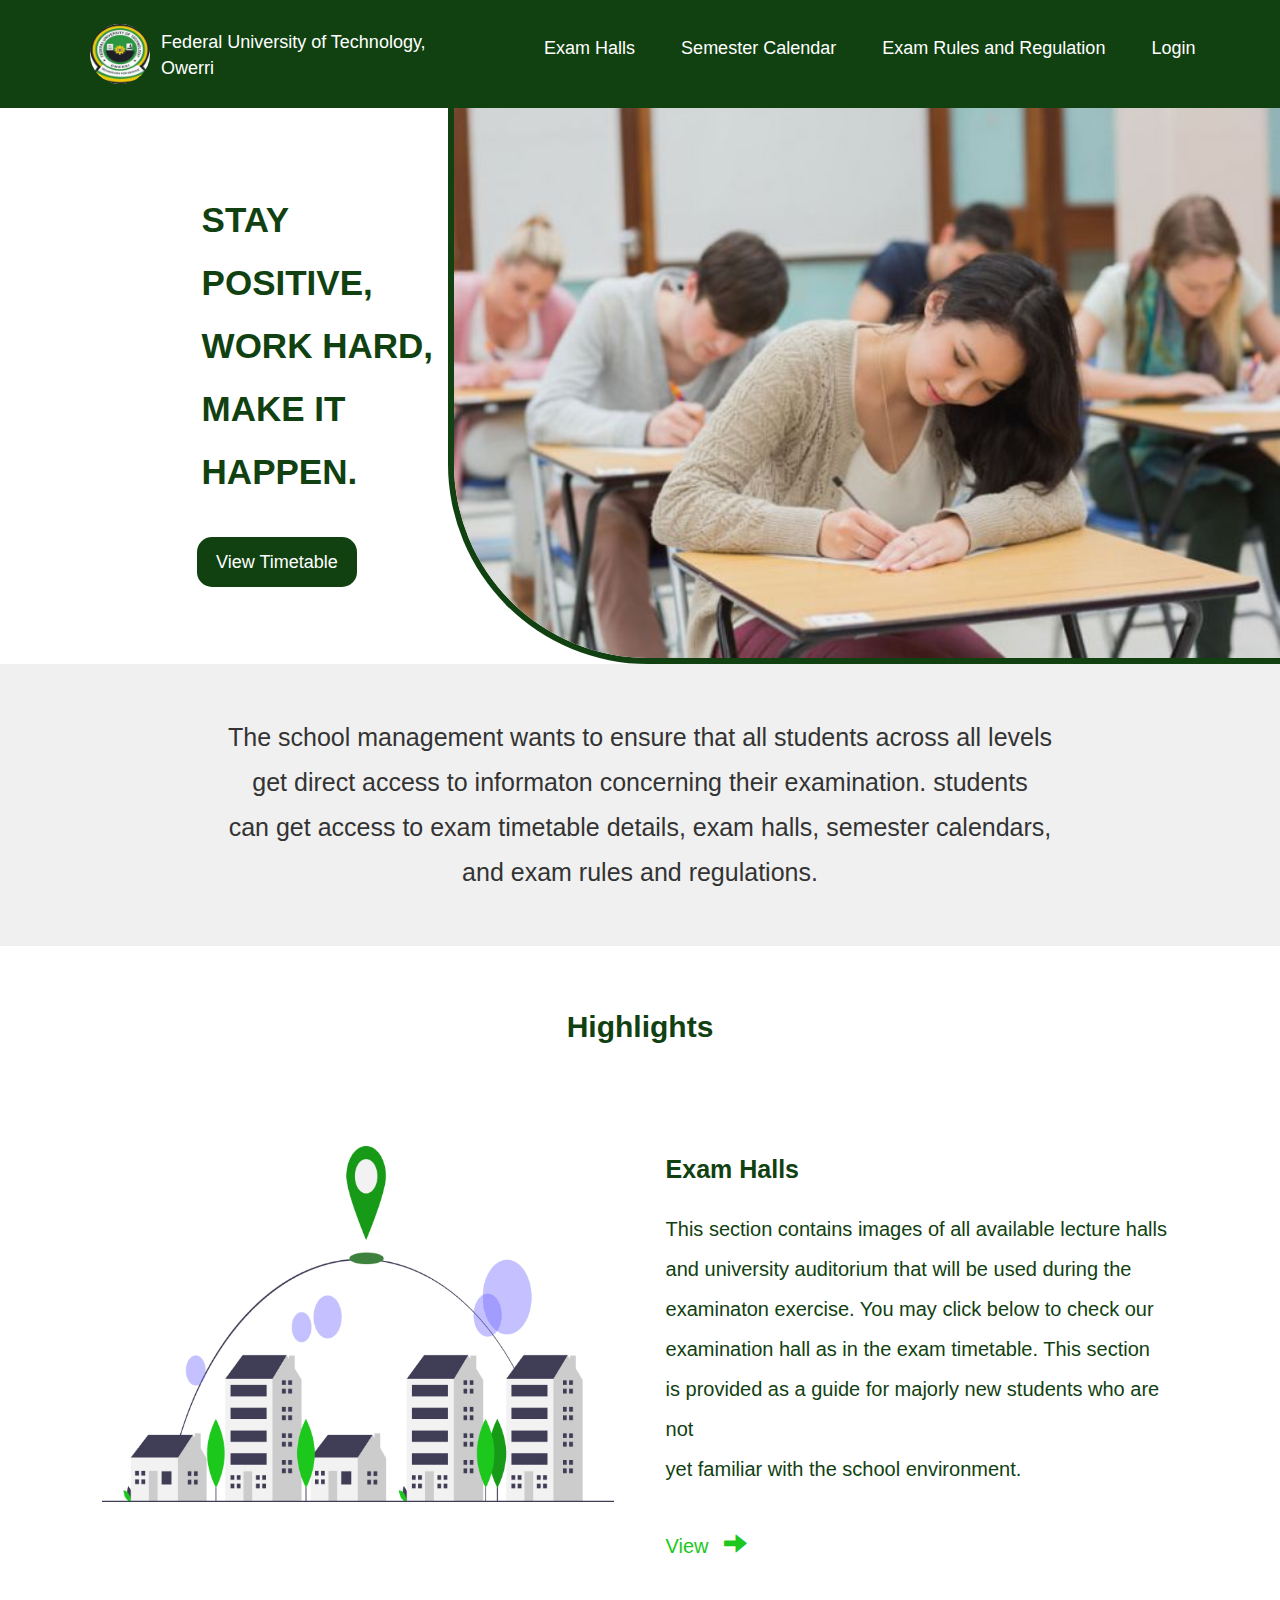
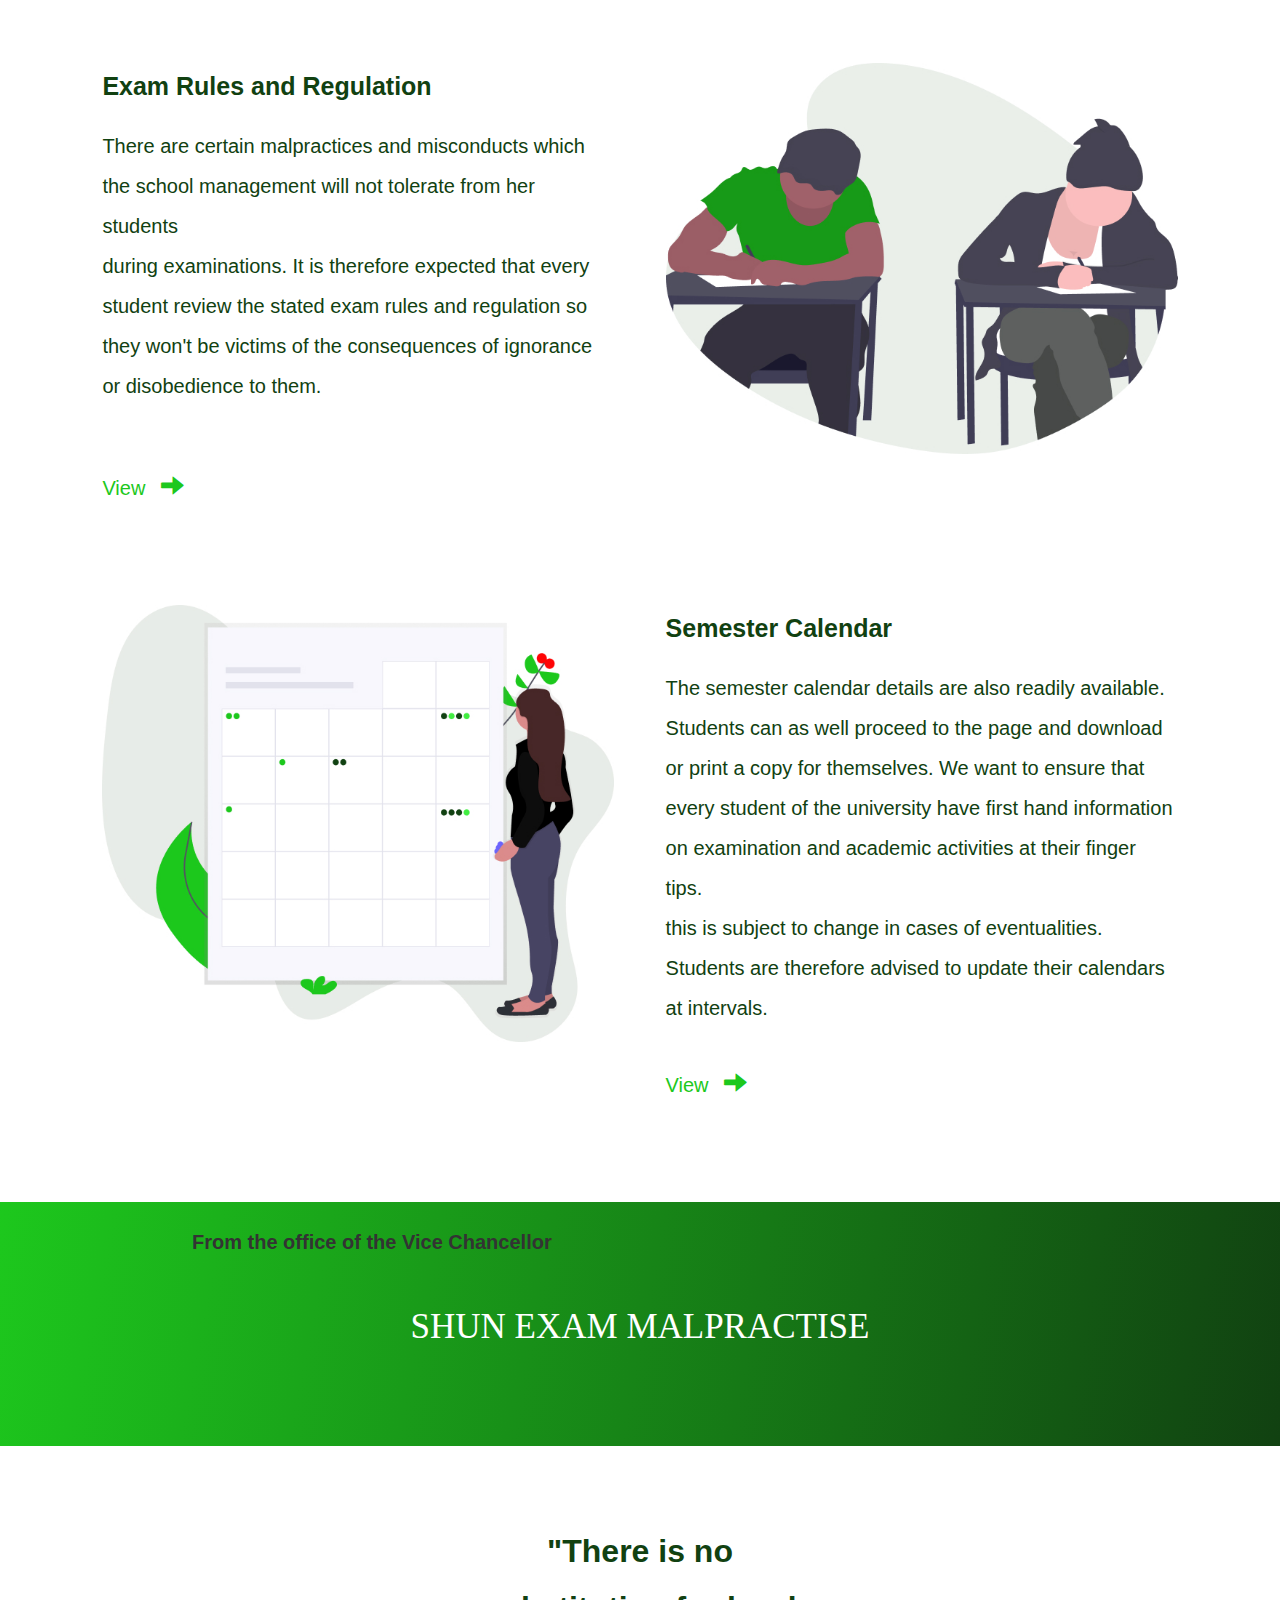
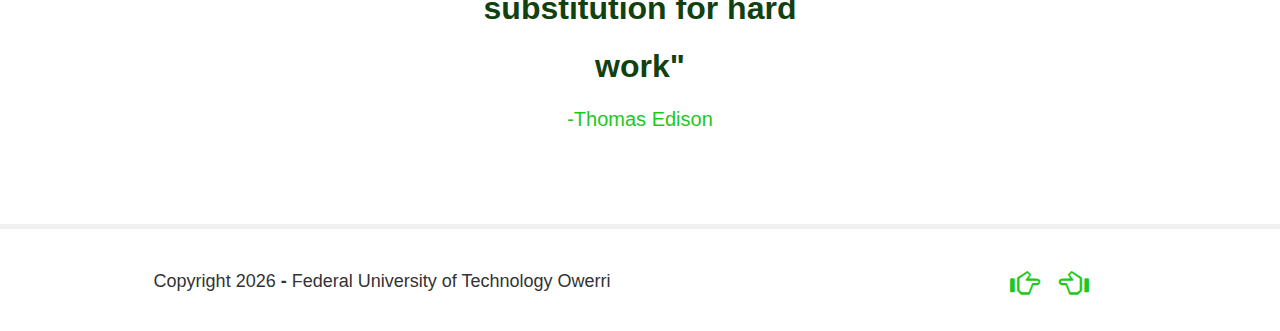
<file: index.html>
<!DOCTYPE html>
<html>
    <head>
            <meta charset="utf-8">
        <title>Welcome to the home page</title>
        <link rel="stylesheet" type="text/css" href="css/bootstrap.min.css">
        <script type="text/javascript" src = "jquery-3.4.1.min.js"></script>
        <script type="text/javascript" src = "js/bootstrap.min.js"></script>
        <link rel="stylesheet" href="index.css">
        <link type="text/css" rel="stylesheet" href="jqueryui/jquery-ui.css">
        <link type="text/css" rel="stylesheet" href="jqueryui/jquery-ui.structure.css">
        <link type="text/css" rel="stylesheet" href="jqueryui/jquery-ui.theme.css">
    </head>


    <body>
<nav class="desktopNav">
        <ul class="topul">
            <li class="futo-logo"><img src="Images/logo2.jpeg" width="60" height= "60"></li>
                <li class="fed">Federal University of Technology,<br> Owerri</li>
                <li class="topli"><a href = "adminlog.html">Login</a></li>
                <li class="topli"><a href ="rules.html">Exam Rules and Regulation</a></li>
                <li class="topli"><a href ="calendar.html">Semester Calendar</a></li>
                <li class="topli"><a href ="halls.html">Exam Halls</a></li>
            </ul>
            </nav>
           <!--end of header-->

        <section class="desktopSection">
            <!--first section-->
           <div class="contain">
               <div class="text">
                <h2 class="lead">
                    STAY<br> POSITIVE,<br> WORK HARD,<br> MAKE IT<br> HAPPEN.
                </h2>
               <a href="timetable.html" class="btn btn-lg">View Timetable</a>
            </div>
               <div class="imgclass1">
                <img src="Images/examm.jpg" class="img1">
            </div>
           </div>
           <p class="briefing">
               The school management wants to ensure that all students across all levels<br>
               get direct access to informaton concerning their examination. students<br>
               can get access to exam timetable details, exam halls, semester calendars,<br>
               and exam rules  and regulations.
           </p>
           <h3 class="highlights">Highlights</h3>
           <!--second section-->
           <div class="contain2">
               <div class="imgclass2">
                   <img src="Images/iv.jpg" class="img2">
               </div>
               <div class="text2">
                   <h4>Exam Halls</h4>
                  <p> This section contains images of all  available lecture halls<br>
                     and university  auditorium that will be used during the <br>
                     examinaton exercise. You may click below to check our
                  <br>  examination hall as in the exam timetable. This section
                  <br> is provided as a guide for majorly new students who are not
                    <br>yet familiar with the school environment.
                  </p>
                   <a href="halls.html">View <span class="glyphicon glyphicon-arrow-right" style="margin-left: 2%; font-size: 23px;"></span></a>
               </div>
           </div>
<!--third section-->
          <div class="contain3">
              <div class="text3">
                    <h4>Exam Rules and Regulation</h4>
                    <p> There are certain malpractices and misconducts which<br>
                       the school management will not tolerate from her students <br>
                   during examinations. It is therefore expected that every <br>
                    student review the stated  exam rules and regulation so <br>
                    they  won't be victims of the consequences of ignorance <br>
                    or disobedience to them.
                 </p>
                     <a href="rules.html">View <span class="glyphicon glyphicon-arrow-right" style="margin-left: 2%; font-size: 23px;"></span></a>
              </div>

              <div class="imgclass3">
                  <img src="Images/i.jpg" class="img3">
              </div>
          </div>

          <!--fourth section-->
          <div class="contain4">
                <div class="imgclass4">
                    <img src="Images/iii.jpg" class="img4">
                </div>
                <div class="text4">
                    <h4>Semester Calendar</h4>
                   <p>
                       The semester calendar details are also readily available.<br>  Students can as well proceed to the page and download <br>
                       or print a copy for themselves. We want to ensure that<br>every student of the university have first hand information<br>
                       on examination and  academic activities at their finger tips.<br> this is subject to change in cases of eventualities.<br>
                       Students are therefore advised to update their calendars at intervals.
                      
                   </p>
                    <a href="calendar.html">View <span class="glyphicon glyphicon-arrow-right" style="margin-left: 2%; font-size: 23px;"></span></a>
                </div>
            </div>

            <div class="contain5">
                <p>From the office of the Vice Chancellor</p>
                <h1>SHUN EXAM MALPRACTISE</h1>
            </div>
                <h4 class="quote">"There is no<br> substitution for hard<br>work"</h4>
                <p class="TE">-Thomas Edison</p>
        </section>
        <!--footer-->
        <footer class="desktopFooter">
                <p>Copyright <span id="xam">2020</span> <b>-</b>
                     Federal University of Technology Owerri 
                     
                          <span class="glyphicon glyphicon-hand-left"></span>
                          <span class="glyphicon glyphicon-hand-right"></span>
                        </p>
                   </footer>


                   <!--mobile version-->
                   <section class="section1">
                       <div class="overlay">
                           <ul class="ul2">
                            <li class="fedr">Federal University of Technology, Owerri</li>
                            <li class="modal_icon"><span class="glyphicon glyphicon-menu-hamburger"
                                 data-toggle="modal" data-target="#popup1"></span></li> <!--modal icon-->
                           </ul>
                           <h2>STAY<br> POSITIVE,<br> WORK HARD,<br> MAKE IT<br> HAPPEN.</h2>
                           <a href="timetable.html" class="btn btn-lg">View Timetable</a>
                       </div>

                       <!--modal-->
 <div id="popup1" class="modal fade">
        <div class="modal-dialog">
            <div class="modal-content" style="background-color: #114111; width: 57%;
                float: right; margin-top:-5%; width: 140%; margin-right: -35%; color: white; padding-bottom: 70%;">
                <div class="modal-header" style="border: 0px;">
                    <button class="close" data-dismiss="modal" style="color: white;
                                margin-top: 10%; margin-right: 10%; font-size: 90px;">&times;</button>
                        </div>
                        <div class="modal-body" style="color: white; background-color: #114111;">
        <p style="font-size: 40px; margin-top: 13px; margin-bottom: 6%; margin-left: 3%;">
            <i class="glyphicon glyphicon-home" style="margin-right: 6%; font-size: 50px;">
            </i><a href="index.html" style="color: white;">Home</a>
        </p>
    
        <p style="font-size: 40px; margin-bottom: 7%; margin-left: 3%;">
            <i class="glyphicon glyphicon-picture" style="margin-right: 6%; font-size: 50px;">
            </i><a href="halls.html" style="color: white;">Exam Halls</a>
        </p>
    
        <p style="font-size: 40px; margin-bottom: 7%; margin-left: 3%;">
            <i class="glyphicon glyphicon-calendar" style="margin-right: 6%; font-size: 50px;">
            </i><a href="calendar.html" style="color: white;">Semester Calendar</a>
        </p>
    
        <p style="font-size: 40px; margin-bottom: 7%; margin-left: 3%;">
            <i class="glyphicon glyphicon-education" style="margin-right: 6%; font-size: 50px;">
            </i><a href="rules.html" style="color: white;">Exam Rules and Regulation</a>
        </p>
    
        <p style="font-size: 40px; margin-left: 3%; margin-bottom: 4%;">
            <i class="glyphicon glyphicon-time" style="margin-right: 6%; font-size: 60px;"></i>
            <a href="timetable.html" style="color: white; padding-bottom: 4%;">View Timetable</a>
        </p>
    
            <a href="adminlog.html" class="btn btn-lg modal-btn">Login</a>
            </div>
         </div>
      </div>
    </div>
   <!--end of modal-->
                   </section>
                   <section class="section2">
                    <p class="briefing2">
                        The school management wants to<br> ensure that all students across all levels<br>
                        get direct access to informaton<br> concerning their examination.<br> students
                        can get access to exam<br> timetable details, exam halls,<br> semester calendars,
                        and exam rules<br>  and regulations.
                    </p>

                    <div class="container">
                <h3 class="highlights">Highlights</h3>
                <img src="Images/v.jpg" class="image1">
                <!--exam halls-->
                <h4 class="halls">Exam Halls</h4>
                <p class="halls_text"> 
                    This section contains images of all available lecture halls and university
                    auditorium that will be used for the exmination exercise. You may click
                    below to check your exam hall as stated in the exam timetable.
                 </p>
                 <a href="halls.html">View <span class="glyphicon glyphicon-arrow-right"
                     style="margin-left: 3%; padding-top: 3%;"></span></a>

<!--exam rules-->
                     <img src="Images/vii.jpg" class="image2">
                     <h4 class="rules">Exam Rules and Regulation</h4>
                     <p class="rules_text"> 
                            There are certain examination misconducts the school management
                            will not tolerate from students. It is expected that all students review these 
                            exam rules and regulation so they don't attract the consequences that follow these rules.
                         </p>
                         <a href="rules.html">View <span class="glyphicon glyphicon-arrow-right"
                            style="margin-left: 3%; padding-top: 3%;"></span></a>

                            <!--semester calendar-->
                            <img src="Images/vi.jpg" class="image3">
                            <h4 class="calendar">Semester Calendar</h4>
                            <p class="calendar_text"> 
                                   The semester calendar details will also be available. Students can proceed to the 
                                   page and download a copy for themselves. We want to ensure that every student gets
                                   first haand information on examination and academic activities.
                                 </p>
                                 <a href="calendar.html">View <span class="glyphicon glyphicon-arrow-right"
                                    style="margin-left: 3%; padding-top: 3%;"></span></a>
                 </div>

                 <div class="foot1">
<p>From the office of the Vice Chancellor</p>
<h1>SHUN EXAM<br> MALPRACTISE</h1>
                 </div>
                 <h4 class="quote">"There is no<br> substitution for<br> hard work"</h4>
                <p class="TE">-Thomas Edison</p>
                   </section>
                   <!--mobile footer-->
                   <footer class="mobileFooter">
                        <p class="items">
                            <i class="glyphicon glyphicon-hand-right"></i>
                            <i class="glyphicon glyphicon-hand-left"></i>
                        </p>

                        <p class="copyright">
                             Copyright <i id="xam">2020</i> <b>-</b><br>
                             Federal University of Technology Owerri.
                        </p>
                           </footer>

    <script src= "jquery-3.4.1.min.js"></script>
    <script src= "jqueryui/jquery-ui.js"></script>
    <script>
    function calendarYear(){
    var p;
    var w = new Date().getFullYear();
    p = document.getElementById("xam").innerHTML = w;
}
window.onload = calendarYear;
    </script>
       
    </body>
</html>
</file>
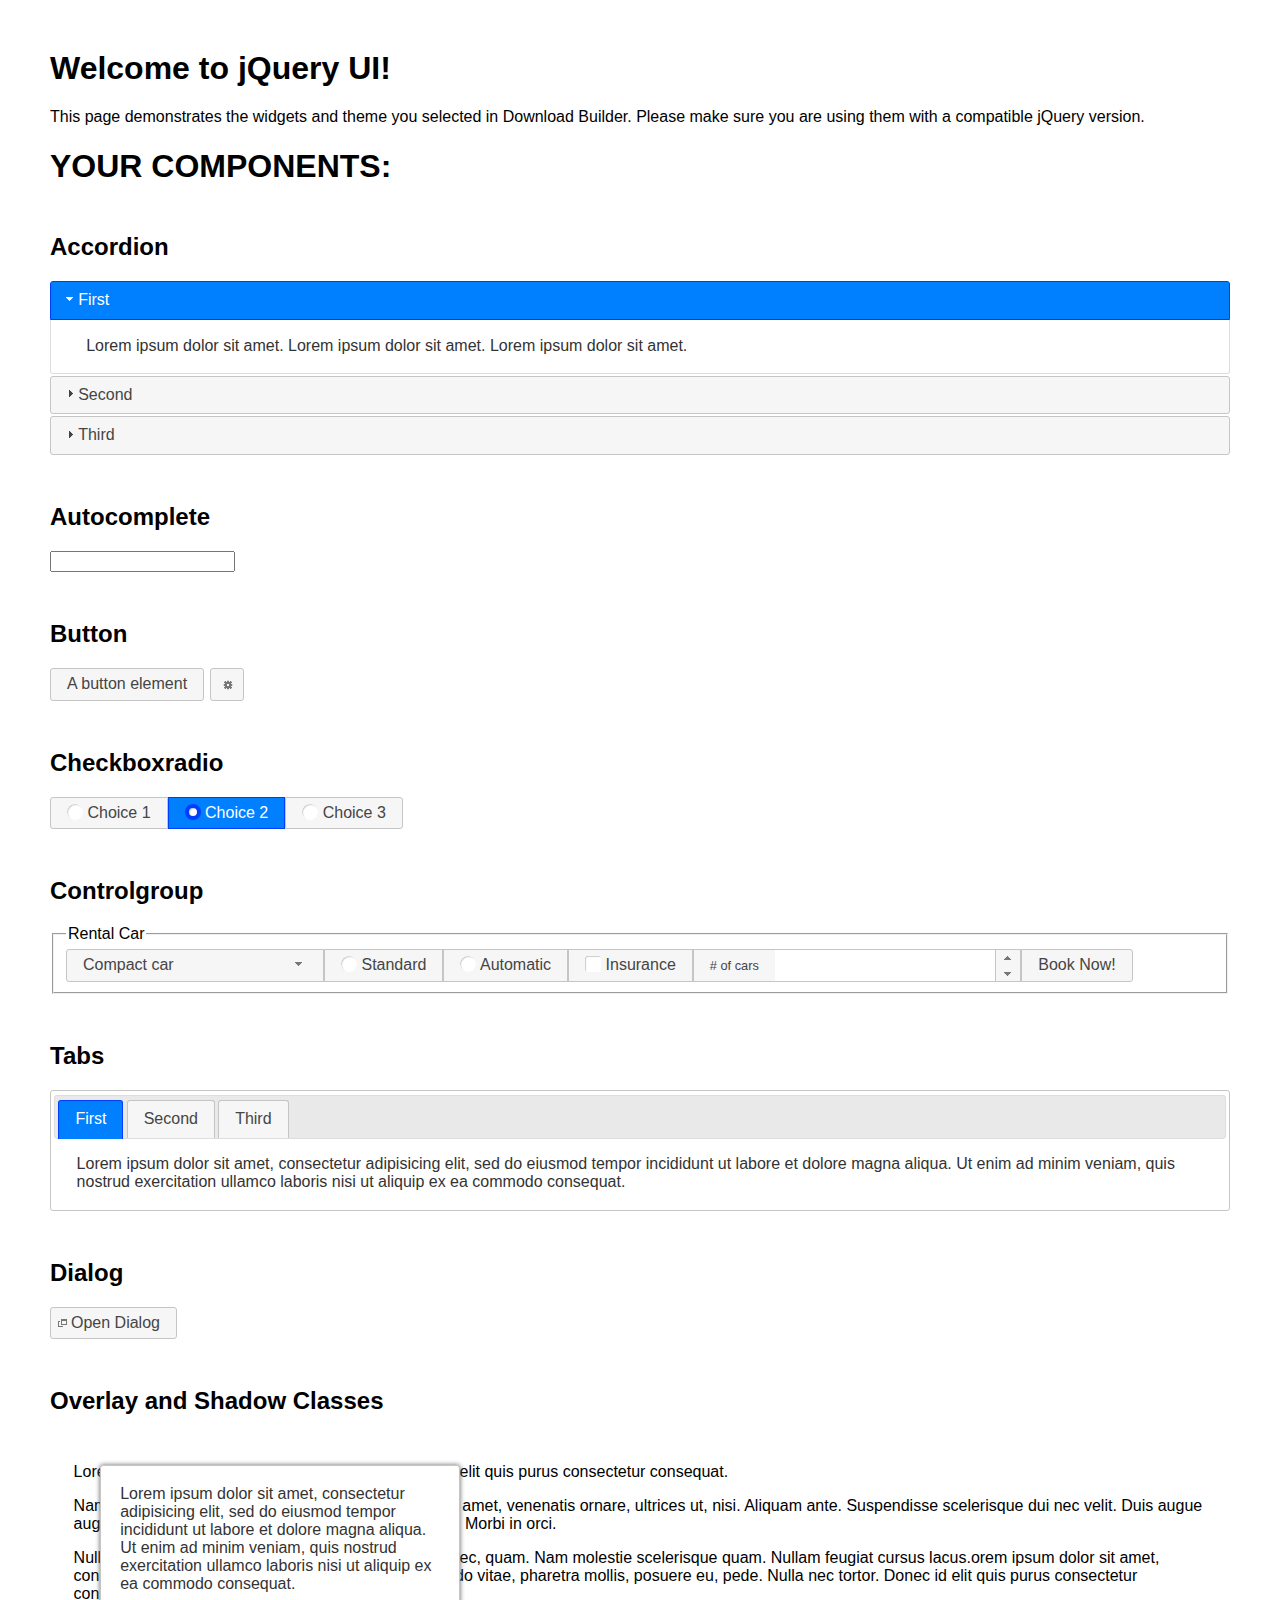
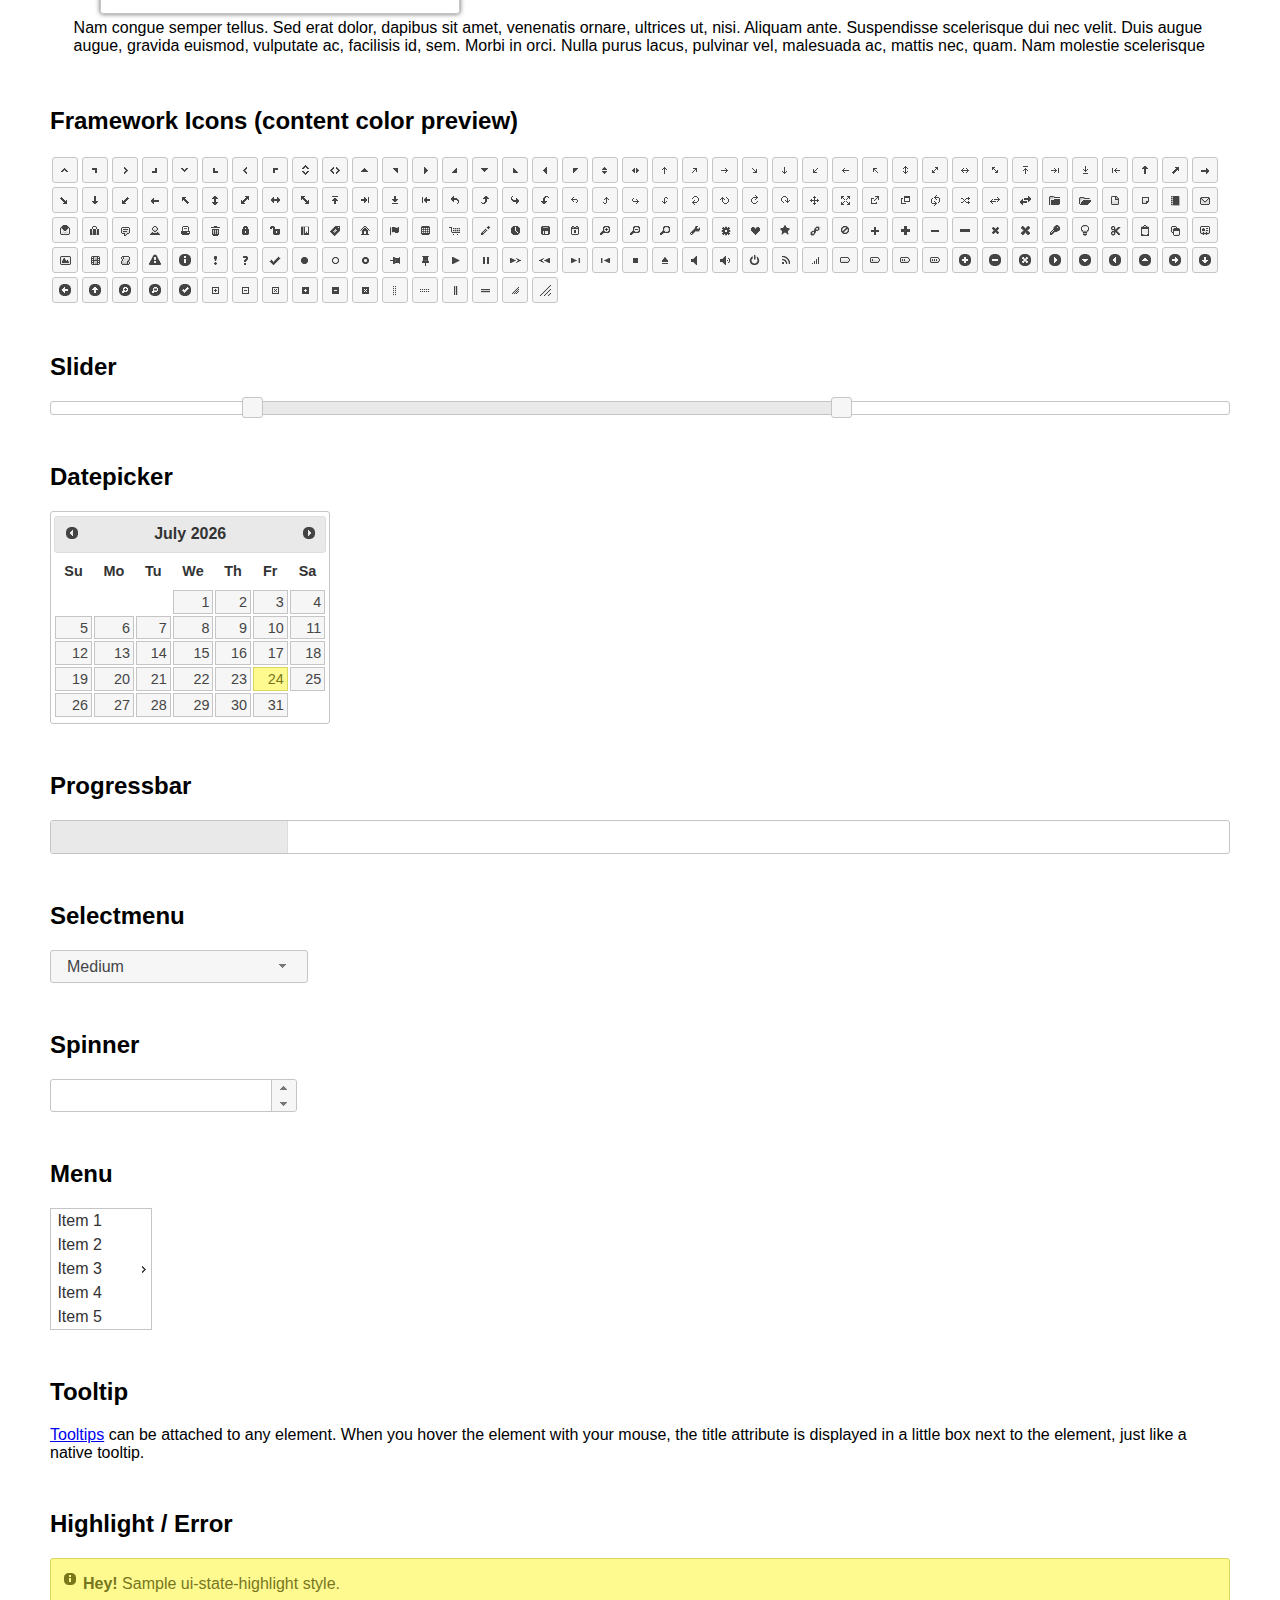
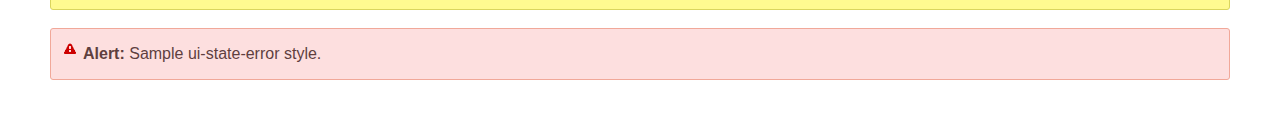
<file: jqueryui/index.html>
<!doctype html>
<html lang="us">
<head>
	<meta charset="utf-8">
	<title>jQuery UI Example Page</title>
	<link href="jquery-ui.css" rel="stylesheet">
	<style>
	body{
		font-family: "Trebuchet MS", sans-serif;
		margin: 50px;
	}
	.demoHeaders {
		margin-top: 2em;
	}
	#dialog-link {
		padding: .4em 1em .4em 20px;
		text-decoration: none;
		position: relative;
	}
	#dialog-link span.ui-icon {
		margin: 0 5px 0 0;
		position: absolute;
		left: .2em;
		top: 50%;
		margin-top: -8px;
	}
	#icons {
		margin: 0;
		padding: 0;
	}
	#icons li {
		margin: 2px;
		position: relative;
		padding: 4px 0;
		cursor: pointer;
		float: left;
		list-style: none;
	}
	#icons span.ui-icon {
		float: left;
		margin: 0 4px;
	}
	.fakewindowcontain .ui-widget-overlay {
		position: absolute;
	}
	select {
		width: 200px;
	}
	</style>
</head>
<body>

<h1>Welcome to jQuery UI!</h1>

<div class="ui-widget">
	<p>This page demonstrates the widgets and theme you selected in Download Builder. Please make sure you are using them with a compatible jQuery version.</p>
</div>

<h1>YOUR COMPONENTS:</h1>


<!-- Accordion -->
<h2 class="demoHeaders">Accordion</h2>
<div id="accordion">
	<h3>First</h3>
	<div>Lorem ipsum dolor sit amet. Lorem ipsum dolor sit amet. Lorem ipsum dolor sit amet.</div>
	<h3>Second</h3>
	<div>Phasellus mattis tincidunt nibh.</div>
	<h3>Third</h3>
	<div>Nam dui erat, auctor a, dignissim quis.</div>
</div>



<!-- Autocomplete -->
<h2 class="demoHeaders">Autocomplete</h2>
<div>
	<input id="autocomplete" title="type &quot;a&quot;">
</div>



<!-- Button -->
<h2 class="demoHeaders">Button</h2>
<button id="button">A button element</button>
<button id="button-icon">An icon-only button</button>



<!-- Checkboxradio -->
<h2 class="demoHeaders">Checkboxradio</h2>
<form style="margin-top: 1em;">
	<div id="radioset">
		<input type="radio" id="radio1" name="radio"><label for="radio1">Choice 1</label>
		<input type="radio" id="radio2" name="radio" checked="checked"><label for="radio2">Choice 2</label>
		<input type="radio" id="radio3" name="radio"><label for="radio3">Choice 3</label>
	</div>
</form>



<!-- Controlgroup -->
<h2 class="demoHeaders">Controlgroup</h2>
<fieldset>
	<legend>Rental Car</legend>
	<div id="controlgroup">
		<select id="car-type">
			<option>Compact car</option>
			<option>Midsize car</option>
			<option>Full size car</option>
			<option>SUV</option>
			<option>Luxury</option>
			<option>Truck</option>
			<option>Van</option>
		</select>
		<label for="transmission-standard">Standard</label>
		<input type="radio" name="transmission" id="transmission-standard">
		<label for="transmission-automatic">Automatic</label>
		<input type="radio" name="transmission" id="transmission-automatic">
		<label for="insurance">Insurance</label>
		<input type="checkbox" name="insurance" id="insurance">
		<label for="horizontal-spinner" class="ui-controlgroup-label"># of cars</label>
		<input id="horizontal-spinner" class="ui-spinner-input">
		<button>Book Now!</button>
	</div>
</fieldset>



<!-- Tabs -->
<h2 class="demoHeaders">Tabs</h2>
<div id="tabs">
	<ul>
		<li><a href="#tabs-1">First</a></li>
		<li><a href="#tabs-2">Second</a></li>
		<li><a href="#tabs-3">Third</a></li>
	</ul>
	<div id="tabs-1">Lorem ipsum dolor sit amet, consectetur adipisicing elit, sed do eiusmod tempor incididunt ut labore et dolore magna aliqua. Ut enim ad minim veniam, quis nostrud exercitation ullamco laboris nisi ut aliquip ex ea commodo consequat.</div>
	<div id="tabs-2">Phasellus mattis tincidunt nibh. Cras orci urna, blandit id, pretium vel, aliquet ornare, felis. Maecenas scelerisque sem non nisl. Fusce sed lorem in enim dictum bibendum.</div>
	<div id="tabs-3">Nam dui erat, auctor a, dignissim quis, sollicitudin eu, felis. Pellentesque nisi urna, interdum eget, sagittis et, consequat vestibulum, lacus. Mauris porttitor ullamcorper augue.</div>
</div>



<h2 class="demoHeaders">Dialog</h2>
<p>
	<button id="dialog-link" class="ui-button ui-corner-all ui-widget">
		<span class="ui-icon ui-icon-newwin"></span>Open Dialog
	</button>
</p>

<h2 class="demoHeaders">Overlay and Shadow Classes</h2>
<div style="position: relative; width: 96%; height: 200px; padding:1% 2%; overflow:hidden;" class="fakewindowcontain">
	<p>Lorem ipsum dolor sit amet,  Nulla nec tortor. Donec id elit quis purus consectetur consequat. </p><p>Nam congue semper tellus. Sed erat dolor, dapibus sit amet, venenatis ornare, ultrices ut, nisi. Aliquam ante. Suspendisse scelerisque dui nec velit. Duis augue augue, gravida euismod, vulputate ac, facilisis id, sem. Morbi in orci. </p><p>Nulla purus lacus, pulvinar vel, malesuada ac, mattis nec, quam. Nam molestie scelerisque quam. Nullam feugiat cursus lacus.orem ipsum dolor sit amet, consectetur adipiscing elit. Donec libero risus, commodo vitae, pharetra mollis, posuere eu, pede. Nulla nec tortor. Donec id elit quis purus consectetur consequat. </p><p>Nam congue semper tellus. Sed erat dolor, dapibus sit amet, venenatis ornare, ultrices ut, nisi. Aliquam ante. Suspendisse scelerisque dui nec velit. Duis augue augue, gravida euismod, vulputate ac, facilisis id, sem. Morbi in orci. Nulla purus lacus, pulvinar vel, malesuada ac, mattis nec, quam. Nam molestie scelerisque quam. </p><p>Nullam feugiat cursus lacus.orem ipsum dolor sit amet, consectetur adipiscing elit. Donec libero risus, commodo vitae, pharetra mollis, posuere eu, pede. Nulla nec tortor. Donec id elit quis purus consectetur consequat. Nam congue semper tellus. Sed erat dolor, dapibus sit amet, venenatis ornare, ultrices ut, nisi. Aliquam ante. </p><p>Suspendisse scelerisque dui nec velit. Duis augue augue, gravida euismod, vulputate ac, facilisis id, sem. Morbi in orci. Nulla purus lacus, pulvinar vel, malesuada ac, mattis nec, quam. Nam molestie scelerisque quam. Nullam feugiat cursus lacus.orem ipsum dolor sit amet, consectetur adipiscing elit. Donec libero risus, commodo vitae, pharetra mollis, posuere eu, pede. Nulla nec tortor. Donec id elit quis purus consectetur consequat. Nam congue semper tellus. Sed erat dolor, dapibus sit amet, venenatis ornare, ultrices ut, nisi. </p>

	<!-- ui-dialog -->
	<div class="ui-widget-overlay ui-front"></div>
	<div style="position: absolute; width: 320px; left: 50px; top: 30px; padding: 1.2em" class="ui-widget ui-front ui-widget-content ui-corner-all ui-widget-shadow">
		Lorem ipsum dolor sit amet, consectetur adipisicing elit, sed do eiusmod tempor incididunt ut labore et dolore magna aliqua. Ut enim ad minim veniam, quis nostrud exercitation ullamco laboris nisi ut aliquip ex ea commodo consequat.
	</div>

</div>

<!-- ui-dialog -->
<div id="dialog" title="Dialog Title">
	<p>Lorem ipsum dolor sit amet, consectetur adipisicing elit, sed do eiusmod tempor incididunt ut labore et dolore magna aliqua. Ut enim ad minim veniam, quis nostrud exercitation ullamco laboris nisi ut aliquip ex ea commodo consequat.</p>
</div>



<h2 class="demoHeaders">Framework Icons (content color preview)</h2>
<ul id="icons" class="ui-widget ui-helper-clearfix">
	<li class="ui-state-default ui-corner-all" title=".ui-icon-caret-1-n"><span class="ui-icon ui-icon-caret-1-n"></span></li>
	<li class="ui-state-default ui-corner-all" title=".ui-icon-caret-1-ne"><span class="ui-icon ui-icon-caret-1-ne"></span></li>
	<li class="ui-state-default ui-corner-all" title=".ui-icon-caret-1-e"><span class="ui-icon ui-icon-caret-1-e"></span></li>
	<li class="ui-state-default ui-corner-all" title=".ui-icon-caret-1-se"><span class="ui-icon ui-icon-caret-1-se"></span></li>
	<li class="ui-state-default ui-corner-all" title=".ui-icon-caret-1-s"><span class="ui-icon ui-icon-caret-1-s"></span></li>
	<li class="ui-state-default ui-corner-all" title=".ui-icon-caret-1-sw"><span class="ui-icon ui-icon-caret-1-sw"></span></li>
	<li class="ui-state-default ui-corner-all" title=".ui-icon-caret-1-w"><span class="ui-icon ui-icon-caret-1-w"></span></li>
	<li class="ui-state-default ui-corner-all" title=".ui-icon-caret-1-nw"><span class="ui-icon ui-icon-caret-1-nw"></span></li>
	<li class="ui-state-default ui-corner-all" title=".ui-icon-caret-2-n-s"><span class="ui-icon ui-icon-caret-2-n-s"></span></li>
	<li class="ui-state-default ui-corner-all" title=".ui-icon-caret-2-e-w"><span class="ui-icon ui-icon-caret-2-e-w"></span></li>
	<li class="ui-state-default ui-corner-all" title=".ui-icon-triangle-1-n"><span class="ui-icon ui-icon-triangle-1-n"></span></li>
	<li class="ui-state-default ui-corner-all" title=".ui-icon-triangle-1-ne"><span class="ui-icon ui-icon-triangle-1-ne"></span></li>
	<li class="ui-state-default ui-corner-all" title=".ui-icon-triangle-1-e"><span class="ui-icon ui-icon-triangle-1-e"></span></li>
	<li class="ui-state-default ui-corner-all" title=".ui-icon-triangle-1-se"><span class="ui-icon ui-icon-triangle-1-se"></span></li>
	<li class="ui-state-default ui-corner-all" title=".ui-icon-triangle-1-s"><span class="ui-icon ui-icon-triangle-1-s"></span></li>
	<li class="ui-state-default ui-corner-all" title=".ui-icon-triangle-1-sw"><span class="ui-icon ui-icon-triangle-1-sw"></span></li>
	<li class="ui-state-default ui-corner-all" title=".ui-icon-triangle-1-w"><span class="ui-icon ui-icon-triangle-1-w"></span></li>
	<li class="ui-state-default ui-corner-all" title=".ui-icon-triangle-1-nw"><span class="ui-icon ui-icon-triangle-1-nw"></span></li>
	<li class="ui-state-default ui-corner-all" title=".ui-icon-triangle-2-n-s"><span class="ui-icon ui-icon-triangle-2-n-s"></span></li>
	<li class="ui-state-default ui-corner-all" title=".ui-icon-triangle-2-e-w"><span class="ui-icon ui-icon-triangle-2-e-w"></span></li>
	<li class="ui-state-default ui-corner-all" title=".ui-icon-arrow-1-n"><span class="ui-icon ui-icon-arrow-1-n"></span></li>
	<li class="ui-state-default ui-corner-all" title=".ui-icon-arrow-1-ne"><span class="ui-icon ui-icon-arrow-1-ne"></span></li>
	<li class="ui-state-default ui-corner-all" title=".ui-icon-arrow-1-e"><span class="ui-icon ui-icon-arrow-1-e"></span></li>
	<li class="ui-state-default ui-corner-all" title=".ui-icon-arrow-1-se"><span class="ui-icon ui-icon-arrow-1-se"></span></li>
	<li class="ui-state-default ui-corner-all" title=".ui-icon-arrow-1-s"><span class="ui-icon ui-icon-arrow-1-s"></span></li>
	<li class="ui-state-default ui-corner-all" title=".ui-icon-arrow-1-sw"><span class="ui-icon ui-icon-arrow-1-sw"></span></li>
	<li class="ui-state-default ui-corner-all" title=".ui-icon-arrow-1-w"><span class="ui-icon ui-icon-arrow-1-w"></span></li>
	<li class="ui-state-default ui-corner-all" title=".ui-icon-arrow-1-nw"><span class="ui-icon ui-icon-arrow-1-nw"></span></li>
	<li class="ui-state-default ui-corner-all" title=".ui-icon-arrow-2-n-s"><span class="ui-icon ui-icon-arrow-2-n-s"></span></li>
	<li class="ui-state-default ui-corner-all" title=".ui-icon-arrow-2-ne-sw"><span class="ui-icon ui-icon-arrow-2-ne-sw"></span></li>
	<li class="ui-state-default ui-corner-all" title=".ui-icon-arrow-2-e-w"><span class="ui-icon ui-icon-arrow-2-e-w"></span></li>
	<li class="ui-state-default ui-corner-all" title=".ui-icon-arrow-2-se-nw"><span class="ui-icon ui-icon-arrow-2-se-nw"></span></li>
	<li class="ui-state-default ui-corner-all" title=".ui-icon-arrowstop-1-n"><span class="ui-icon ui-icon-arrowstop-1-n"></span></li>
	<li class="ui-state-default ui-corner-all" title=".ui-icon-arrowstop-1-e"><span class="ui-icon ui-icon-arrowstop-1-e"></span></li>
	<li class="ui-state-default ui-corner-all" title=".ui-icon-arrowstop-1-s"><span class="ui-icon ui-icon-arrowstop-1-s"></span></li>
	<li class="ui-state-default ui-corner-all" title=".ui-icon-arrowstop-1-w"><span class="ui-icon ui-icon-arrowstop-1-w"></span></li>
	<li class="ui-state-default ui-corner-all" title=".ui-icon-arrowthick-1-n"><span class="ui-icon ui-icon-arrowthick-1-n"></span></li>
	<li class="ui-state-default ui-corner-all" title=".ui-icon-arrowthick-1-ne"><span class="ui-icon ui-icon-arrowthick-1-ne"></span></li>
	<li class="ui-state-default ui-corner-all" title=".ui-icon-arrowthick-1-e"><span class="ui-icon ui-icon-arrowthick-1-e"></span></li>
	<li class="ui-state-default ui-corner-all" title=".ui-icon-arrowthick-1-se"><span class="ui-icon ui-icon-arrowthick-1-se"></span></li>
	<li class="ui-state-default ui-corner-all" title=".ui-icon-arrowthick-1-s"><span class="ui-icon ui-icon-arrowthick-1-s"></span></li>
	<li class="ui-state-default ui-corner-all" title=".ui-icon-arrowthick-1-sw"><span class="ui-icon ui-icon-arrowthick-1-sw"></span></li>
	<li class="ui-state-default ui-corner-all" title=".ui-icon-arrowthick-1-w"><span class="ui-icon ui-icon-arrowthick-1-w"></span></li>
	<li class="ui-state-default ui-corner-all" title=".ui-icon-arrowthick-1-nw"><span class="ui-icon ui-icon-arrowthick-1-nw"></span></li>
	<li class="ui-state-default ui-corner-all" title=".ui-icon-arrowthick-2-n-s"><span class="ui-icon ui-icon-arrowthick-2-n-s"></span></li>
	<li class="ui-state-default ui-corner-all" title=".ui-icon-arrowthick-2-ne-sw"><span class="ui-icon ui-icon-arrowthick-2-ne-sw"></span></li>
	<li class="ui-state-default ui-corner-all" title=".ui-icon-arrowthick-2-e-w"><span class="ui-icon ui-icon-arrowthick-2-e-w"></span></li>
	<li class="ui-state-default ui-corner-all" title=".ui-icon-arrowthick-2-se-nw"><span class="ui-icon ui-icon-arrowthick-2-se-nw"></span></li>
	<li class="ui-state-default ui-corner-all" title=".ui-icon-arrowthickstop-1-n"><span class="ui-icon ui-icon-arrowthickstop-1-n"></span></li>
	<li class="ui-state-default ui-corner-all" title=".ui-icon-arrowthickstop-1-e"><span class="ui-icon ui-icon-arrowthickstop-1-e"></span></li>
	<li class="ui-state-default ui-corner-all" title=".ui-icon-arrowthickstop-1-s"><span class="ui-icon ui-icon-arrowthickstop-1-s"></span></li>
	<li class="ui-state-default ui-corner-all" title=".ui-icon-arrowthickstop-1-w"><span class="ui-icon ui-icon-arrowthickstop-1-w"></span></li>
	<li class="ui-state-default ui-corner-all" title=".ui-icon-arrowreturnthick-1-w"><span class="ui-icon ui-icon-arrowreturnthick-1-w"></span></li>
	<li class="ui-state-default ui-corner-all" title=".ui-icon-arrowreturnthick-1-n"><span class="ui-icon ui-icon-arrowreturnthick-1-n"></span></li>
	<li class="ui-state-default ui-corner-all" title=".ui-icon-arrowreturnthick-1-e"><span class="ui-icon ui-icon-arrowreturnthick-1-e"></span></li>
	<li class="ui-state-default ui-corner-all" title=".ui-icon-arrowreturnthick-1-s"><span class="ui-icon ui-icon-arrowreturnthick-1-s"></span></li>
	<li class="ui-state-default ui-corner-all" title=".ui-icon-arrowreturn-1-w"><span class="ui-icon ui-icon-arrowreturn-1-w"></span></li>
	<li class="ui-state-default ui-corner-all" title=".ui-icon-arrowreturn-1-n"><span class="ui-icon ui-icon-arrowreturn-1-n"></span></li>
	<li class="ui-state-default ui-corner-all" title=".ui-icon-arrowreturn-1-e"><span class="ui-icon ui-icon-arrowreturn-1-e"></span></li>
	<li class="ui-state-default ui-corner-all" title=".ui-icon-arrowreturn-1-s"><span class="ui-icon ui-icon-arrowreturn-1-s"></span></li>
	<li class="ui-state-default ui-corner-all" title=".ui-icon-arrowrefresh-1-w"><span class="ui-icon ui-icon-arrowrefresh-1-w"></span></li>
	<li class="ui-state-default ui-corner-all" title=".ui-icon-arrowrefresh-1-n"><span class="ui-icon ui-icon-arrowrefresh-1-n"></span></li>
	<li class="ui-state-default ui-corner-all" title=".ui-icon-arrowrefresh-1-e"><span class="ui-icon ui-icon-arrowrefresh-1-e"></span></li>
	<li class="ui-state-default ui-corner-all" title=".ui-icon-arrowrefresh-1-s"><span class="ui-icon ui-icon-arrowrefresh-1-s"></span></li>
	<li class="ui-state-default ui-corner-all" title=".ui-icon-arrow-4"><span class="ui-icon ui-icon-arrow-4"></span></li>
	<li class="ui-state-default ui-corner-all" title=".ui-icon-arrow-4-diag"><span class="ui-icon ui-icon-arrow-4-diag"></span></li>
	<li class="ui-state-default ui-corner-all" title=".ui-icon-extlink"><span class="ui-icon ui-icon-extlink"></span></li>
	<li class="ui-state-default ui-corner-all" title=".ui-icon-newwin"><span class="ui-icon ui-icon-newwin"></span></li>
	<li class="ui-state-default ui-corner-all" title=".ui-icon-refresh"><span class="ui-icon ui-icon-refresh"></span></li>
	<li class="ui-state-default ui-corner-all" title=".ui-icon-shuffle"><span class="ui-icon ui-icon-shuffle"></span></li>
	<li class="ui-state-default ui-corner-all" title=".ui-icon-transfer-e-w"><span class="ui-icon ui-icon-transfer-e-w"></span></li>
	<li class="ui-state-default ui-corner-all" title=".ui-icon-transferthick-e-w"><span class="ui-icon ui-icon-transferthick-e-w"></span></li>
	<li class="ui-state-default ui-corner-all" title=".ui-icon-folder-collapsed"><span class="ui-icon ui-icon-folder-collapsed"></span></li>
	<li class="ui-state-default ui-corner-all" title=".ui-icon-folder-open"><span class="ui-icon ui-icon-folder-open"></span></li>
	<li class="ui-state-default ui-corner-all" title=".ui-icon-document"><span class="ui-icon ui-icon-document"></span></li>
	<li class="ui-state-default ui-corner-all" title=".ui-icon-document-b"><span class="ui-icon ui-icon-document-b"></span></li>
	<li class="ui-state-default ui-corner-all" title=".ui-icon-note"><span class="ui-icon ui-icon-note"></span></li>
	<li class="ui-state-default ui-corner-all" title=".ui-icon-mail-closed"><span class="ui-icon ui-icon-mail-closed"></span></li>
	<li class="ui-state-default ui-corner-all" title=".ui-icon-mail-open"><span class="ui-icon ui-icon-mail-open"></span></li>
	<li class="ui-state-default ui-corner-all" title=".ui-icon-suitcase"><span class="ui-icon ui-icon-suitcase"></span></li>
	<li class="ui-state-default ui-corner-all" title=".ui-icon-comment"><span class="ui-icon ui-icon-comment"></span></li>
	<li class="ui-state-default ui-corner-all" title=".ui-icon-person"><span class="ui-icon ui-icon-person"></span></li>
	<li class="ui-state-default ui-corner-all" title=".ui-icon-print"><span class="ui-icon ui-icon-print"></span></li>
	<li class="ui-state-default ui-corner-all" title=".ui-icon-trash"><span class="ui-icon ui-icon-trash"></span></li>
	<li class="ui-state-default ui-corner-all" title=".ui-icon-locked"><span class="ui-icon ui-icon-locked"></span></li>
	<li class="ui-state-default ui-corner-all" title=".ui-icon-unlocked"><span class="ui-icon ui-icon-unlocked"></span></li>
	<li class="ui-state-default ui-corner-all" title=".ui-icon-bookmark"><span class="ui-icon ui-icon-bookmark"></span></li>
	<li class="ui-state-default ui-corner-all" title=".ui-icon-tag"><span class="ui-icon ui-icon-tag"></span></li>
	<li class="ui-state-default ui-corner-all" title=".ui-icon-home"><span class="ui-icon ui-icon-home"></span></li>
	<li class="ui-state-default ui-corner-all" title=".ui-icon-flag"><span class="ui-icon ui-icon-flag"></span></li>
	<li class="ui-state-default ui-corner-all" title=".ui-icon-calculator"><span class="ui-icon ui-icon-calculator"></span></li>
	<li class="ui-state-default ui-corner-all" title=".ui-icon-cart"><span class="ui-icon ui-icon-cart"></span></li>
	<li class="ui-state-default ui-corner-all" title=".ui-icon-pencil"><span class="ui-icon ui-icon-pencil"></span></li>
	<li class="ui-state-default ui-corner-all" title=".ui-icon-clock"><span class="ui-icon ui-icon-clock"></span></li>
	<li class="ui-state-default ui-corner-all" title=".ui-icon-disk"><span class="ui-icon ui-icon-disk"></span></li>
	<li class="ui-state-default ui-corner-all" title=".ui-icon-calendar"><span class="ui-icon ui-icon-calendar"></span></li>
	<li class="ui-state-default ui-corner-all" title=".ui-icon-zoomin"><span class="ui-icon ui-icon-zoomin"></span></li>
	<li class="ui-state-default ui-corner-all" title=".ui-icon-zoomout"><span class="ui-icon ui-icon-zoomout"></span></li>
	<li class="ui-state-default ui-corner-all" title=".ui-icon-search"><span class="ui-icon ui-icon-search"></span></li>
	<li class="ui-state-default ui-corner-all" title=".ui-icon-wrench"><span class="ui-icon ui-icon-wrench"></span></li>
	<li class="ui-state-default ui-corner-all" title=".ui-icon-gear"><span class="ui-icon ui-icon-gear"></span></li>
	<li class="ui-state-default ui-corner-all" title=".ui-icon-heart"><span class="ui-icon ui-icon-heart"></span></li>
	<li class="ui-state-default ui-corner-all" title=".ui-icon-star"><span class="ui-icon ui-icon-star"></span></li>
	<li class="ui-state-default ui-corner-all" title=".ui-icon-link"><span class="ui-icon ui-icon-link"></span></li>
	<li class="ui-state-default ui-corner-all" title=".ui-icon-cancel"><span class="ui-icon ui-icon-cancel"></span></li>
	<li class="ui-state-default ui-corner-all" title=".ui-icon-plus"><span class="ui-icon ui-icon-plus"></span></li>
	<li class="ui-state-default ui-corner-all" title=".ui-icon-plusthick"><span class="ui-icon ui-icon-plusthick"></span></li>
	<li class="ui-state-default ui-corner-all" title=".ui-icon-minus"><span class="ui-icon ui-icon-minus"></span></li>
	<li class="ui-state-default ui-corner-all" title=".ui-icon-minusthick"><span class="ui-icon ui-icon-minusthick"></span></li>
	<li class="ui-state-default ui-corner-all" title=".ui-icon-close"><span class="ui-icon ui-icon-close"></span></li>
	<li class="ui-state-default ui-corner-all" title=".ui-icon-closethick"><span class="ui-icon ui-icon-closethick"></span></li>
	<li class="ui-state-default ui-corner-all" title=".ui-icon-key"><span class="ui-icon ui-icon-key"></span></li>
	<li class="ui-state-default ui-corner-all" title=".ui-icon-lightbulb"><span class="ui-icon ui-icon-lightbulb"></span></li>
	<li class="ui-state-default ui-corner-all" title=".ui-icon-scissors"><span class="ui-icon ui-icon-scissors"></span></li>
	<li class="ui-state-default ui-corner-all" title=".ui-icon-clipboard"><span class="ui-icon ui-icon-clipboard"></span></li>
	<li class="ui-state-default ui-corner-all" title=".ui-icon-copy"><span class="ui-icon ui-icon-copy"></span></li>
	<li class="ui-state-default ui-corner-all" title=".ui-icon-contact"><span class="ui-icon ui-icon-contact"></span></li>
	<li class="ui-state-default ui-corner-all" title=".ui-icon-image"><span class="ui-icon ui-icon-image"></span></li>
	<li class="ui-state-default ui-corner-all" title=".ui-icon-video"><span class="ui-icon ui-icon-video"></span></li>
	<li class="ui-state-default ui-corner-all" title=".ui-icon-script"><span class="ui-icon ui-icon-script"></span></li>
	<li class="ui-state-default ui-corner-all" title=".ui-icon-alert"><span class="ui-icon ui-icon-alert"></span></li>
	<li class="ui-state-default ui-corner-all" title=".ui-icon-info"><span class="ui-icon ui-icon-info"></span></li>
	<li class="ui-state-default ui-corner-all" title=".ui-icon-notice"><span class="ui-icon ui-icon-notice"></span></li>
	<li class="ui-state-default ui-corner-all" title=".ui-icon-help"><span class="ui-icon ui-icon-help"></span></li>
	<li class="ui-state-default ui-corner-all" title=".ui-icon-check"><span class="ui-icon ui-icon-check"></span></li>
	<li class="ui-state-default ui-corner-all" title=".ui-icon-bullet"><span class="ui-icon ui-icon-bullet"></span></li>
	<li class="ui-state-default ui-corner-all" title=".ui-icon-radio-off"><span class="ui-icon ui-icon-radio-off"></span></li>
	<li class="ui-state-default ui-corner-all" title=".ui-icon-radio-on"><span class="ui-icon ui-icon-radio-on"></span></li>
	<li class="ui-state-default ui-corner-all" title=".ui-icon-pin-w"><span class="ui-icon ui-icon-pin-w"></span></li>
	<li class="ui-state-default ui-corner-all" title=".ui-icon-pin-s"><span class="ui-icon ui-icon-pin-s"></span></li>
	<li class="ui-state-default ui-corner-all" title=".ui-icon-play"><span class="ui-icon ui-icon-play"></span></li>
	<li class="ui-state-default ui-corner-all" title=".ui-icon-pause"><span class="ui-icon ui-icon-pause"></span></li>
	<li class="ui-state-default ui-corner-all" title=".ui-icon-seek-next"><span class="ui-icon ui-icon-seek-next"></span></li>
	<li class="ui-state-default ui-corner-all" title=".ui-icon-seek-prev"><span class="ui-icon ui-icon-seek-prev"></span></li>
	<li class="ui-state-default ui-corner-all" title=".ui-icon-seek-end"><span class="ui-icon ui-icon-seek-end"></span></li>
	<li class="ui-state-default ui-corner-all" title=".ui-icon-seek-first"><span class="ui-icon ui-icon-seek-first"></span></li>
	<li class="ui-state-default ui-corner-all" title=".ui-icon-stop"><span class="ui-icon ui-icon-stop"></span></li>
	<li class="ui-state-default ui-corner-all" title=".ui-icon-eject"><span class="ui-icon ui-icon-eject"></span></li>
	<li class="ui-state-default ui-corner-all" title=".ui-icon-volume-off"><span class="ui-icon ui-icon-volume-off"></span></li>
	<li class="ui-state-default ui-corner-all" title=".ui-icon-volume-on"><span class="ui-icon ui-icon-volume-on"></span></li>
	<li class="ui-state-default ui-corner-all" title=".ui-icon-power"><span class="ui-icon ui-icon-power"></span></li>
	<li class="ui-state-default ui-corner-all" title=".ui-icon-signal-diag"><span class="ui-icon ui-icon-signal-diag"></span></li>
	<li class="ui-state-default ui-corner-all" title=".ui-icon-signal"><span class="ui-icon ui-icon-signal"></span></li>
	<li class="ui-state-default ui-corner-all" title=".ui-icon-battery-0"><span class="ui-icon ui-icon-battery-0"></span></li>
	<li class="ui-state-default ui-corner-all" title=".ui-icon-battery-1"><span class="ui-icon ui-icon-battery-1"></span></li>
	<li class="ui-state-default ui-corner-all" title=".ui-icon-battery-2"><span class="ui-icon ui-icon-battery-2"></span></li>
	<li class="ui-state-default ui-corner-all" title=".ui-icon-battery-3"><span class="ui-icon ui-icon-battery-3"></span></li>
	<li class="ui-state-default ui-corner-all" title=".ui-icon-circle-plus"><span class="ui-icon ui-icon-circle-plus"></span></li>
	<li class="ui-state-default ui-corner-all" title=".ui-icon-circle-minus"><span class="ui-icon ui-icon-circle-minus"></span></li>
	<li class="ui-state-default ui-corner-all" title=".ui-icon-circle-close"><span class="ui-icon ui-icon-circle-close"></span></li>
	<li class="ui-state-default ui-corner-all" title=".ui-icon-circle-triangle-e"><span class="ui-icon ui-icon-circle-triangle-e"></span></li>
	<li class="ui-state-default ui-corner-all" title=".ui-icon-circle-triangle-s"><span class="ui-icon ui-icon-circle-triangle-s"></span></li>
	<li class="ui-state-default ui-corner-all" title=".ui-icon-circle-triangle-w"><span class="ui-icon ui-icon-circle-triangle-w"></span></li>
	<li class="ui-state-default ui-corner-all" title=".ui-icon-circle-triangle-n"><span class="ui-icon ui-icon-circle-triangle-n"></span></li>
	<li class="ui-state-default ui-corner-all" title=".ui-icon-circle-arrow-e"><span class="ui-icon ui-icon-circle-arrow-e"></span></li>
	<li class="ui-state-default ui-corner-all" title=".ui-icon-circle-arrow-s"><span class="ui-icon ui-icon-circle-arrow-s"></span></li>
	<li class="ui-state-default ui-corner-all" title=".ui-icon-circle-arrow-w"><span class="ui-icon ui-icon-circle-arrow-w"></span></li>
	<li class="ui-state-default ui-corner-all" title=".ui-icon-circle-arrow-n"><span class="ui-icon ui-icon-circle-arrow-n"></span></li>
	<li class="ui-state-default ui-corner-all" title=".ui-icon-circle-zoomin"><span class="ui-icon ui-icon-circle-zoomin"></span></li>
	<li class="ui-state-default ui-corner-all" title=".ui-icon-circle-zoomout"><span class="ui-icon ui-icon-circle-zoomout"></span></li>
	<li class="ui-state-default ui-corner-all" title=".ui-icon-circle-check"><span class="ui-icon ui-icon-circle-check"></span></li>
	<li class="ui-state-default ui-corner-all" title=".ui-icon-circlesmall-plus"><span class="ui-icon ui-icon-circlesmall-plus"></span></li>
	<li class="ui-state-default ui-corner-all" title=".ui-icon-circlesmall-minus"><span class="ui-icon ui-icon-circlesmall-minus"></span></li>
	<li class="ui-state-default ui-corner-all" title=".ui-icon-circlesmall-close"><span class="ui-icon ui-icon-circlesmall-close"></span></li>
	<li class="ui-state-default ui-corner-all" title=".ui-icon-squaresmall-plus"><span class="ui-icon ui-icon-squaresmall-plus"></span></li>
	<li class="ui-state-default ui-corner-all" title=".ui-icon-squaresmall-minus"><span class="ui-icon ui-icon-squaresmall-minus"></span></li>
	<li class="ui-state-default ui-corner-all" title=".ui-icon-squaresmall-close"><span class="ui-icon ui-icon-squaresmall-close"></span></li>
	<li class="ui-state-default ui-corner-all" title=".ui-icon-grip-dotted-vertical"><span class="ui-icon ui-icon-grip-dotted-vertical"></span></li>
	<li class="ui-state-default ui-corner-all" title=".ui-icon-grip-dotted-horizontal"><span class="ui-icon ui-icon-grip-dotted-horizontal"></span></li>
	<li class="ui-state-default ui-corner-all" title=".ui-icon-grip-solid-vertical"><span class="ui-icon ui-icon-grip-solid-vertical"></span></li>
	<li class="ui-state-default ui-corner-all" title=".ui-icon-grip-solid-horizontal"><span class="ui-icon ui-icon-grip-solid-horizontal"></span></li>
	<li class="ui-state-default ui-corner-all" title=".ui-icon-gripsmall-diagonal-se"><span class="ui-icon ui-icon-gripsmall-diagonal-se"></span></li>
	<li class="ui-state-default ui-corner-all" title=".ui-icon-grip-diagonal-se"><span class="ui-icon ui-icon-grip-diagonal-se"></span></li>
</ul>


<!-- Slider -->
<h2 class="demoHeaders">Slider</h2>
<div id="slider"></div>



<!-- Datepicker -->
<h2 class="demoHeaders">Datepicker</h2>
<div id="datepicker"></div>



<!-- Progressbar -->
<h2 class="demoHeaders">Progressbar</h2>
<div id="progressbar"></div>



<!-- Progressbar -->
<h2 class="demoHeaders">Selectmenu</h2>
<select id="selectmenu">
	<option>Slower</option>
	<option>Slow</option>
	<option selected="selected">Medium</option>
	<option>Fast</option>
	<option>Faster</option>
</select>



<!-- Spinner -->
<h2 class="demoHeaders">Spinner</h2>
<input id="spinner">



<!-- Menu -->
<h2 class="demoHeaders">Menu</h2>
<ul style="width:100px;" id="menu">
	<li><div>Item 1</div></li>
	<li><div>Item 2</div></li>
	<li><div>Item 3</div>
		<ul>
			<li><div>Item 3-1</div></li>
			<li><div>Item 3-2</div></li>
			<li><div>Item 3-3</div></li>
			<li><div>Item 3-4</div></li>
			<li><div>Item 3-5</div></li>
		</ul>
	</li>
	<li><div>Item 4</div></li>
	<li><div>Item 5</div></li>
</ul>



<!-- Tooltip -->
<h2 class="demoHeaders">Tooltip</h2>
<p id="tooltip">
	<a href="#" title="That&apos;s what this widget is">Tooltips</a> can be attached to any element. When you hover
the element with your mouse, the title attribute is displayed in a little box next to the element, just like a native tooltip.
</p>


<!-- Highlight / Error -->
<h2 class="demoHeaders">Highlight / Error</h2>
<div class="ui-widget">
	<div class="ui-state-highlight ui-corner-all" style="margin-top: 20px; padding: 0 .7em;">
		<p><span class="ui-icon ui-icon-info" style="float: left; margin-right: .3em;"></span>
		<strong>Hey!</strong> Sample ui-state-highlight style.</p>
	</div>
</div>
<br>
<div class="ui-widget">
	<div class="ui-state-error ui-corner-all" style="padding: 0 .7em;">
		<p><span class="ui-icon ui-icon-alert" style="float: left; margin-right: .3em;"></span>
		<strong>Alert:</strong> Sample ui-state-error style.</p>
	</div>
</div>

<script src="external/jquery/jquery.js"></script>
<script src="jquery-ui.js"></script>
<script>

$( "#accordion" ).accordion();



var availableTags = [
	"ActionScript",
	"AppleScript",
	"Asp",
	"BASIC",
	"C",
	"C++",
	"Clojure",
	"COBOL",
	"ColdFusion",
	"Erlang",
	"Fortran",
	"Groovy",
	"Haskell",
	"Java",
	"JavaScript",
	"Lisp",
	"Perl",
	"PHP",
	"Python",
	"Ruby",
	"Scala",
	"Scheme"
];
$( "#autocomplete" ).autocomplete({
	source: availableTags
});



$( "#button" ).button();
$( "#button-icon" ).button({
	icon: "ui-icon-gear",
	showLabel: false
});



$( "#radioset" ).buttonset();



$( "#controlgroup" ).controlgroup();



$( "#tabs" ).tabs();



$( "#dialog" ).dialog({
	autoOpen: false,
	width: 400,
	buttons: [
		{
			text: "Ok",
			click: function() {
				$( this ).dialog( "close" );
			}
		},
		{
			text: "Cancel",
			click: function() {
				$( this ).dialog( "close" );
			}
		}
	]
});

// Link to open the dialog
$( "#dialog-link" ).click(function( event ) {
	$( "#dialog" ).dialog( "open" );
	event.preventDefault();
});



$( "#datepicker" ).datepicker({
	inline: true
});



$( "#slider" ).slider({
	range: true,
	values: [ 17, 67 ]
});



$( "#progressbar" ).progressbar({
	value: 20
});



$( "#spinner" ).spinner();



$( "#menu" ).menu();



$( "#tooltip" ).tooltip();



$( "#selectmenu" ).selectmenu();


// Hover states on the static widgets
$( "#dialog-link, #icons li" ).hover(
	function() {
		$( this ).addClass( "ui-state-hover" );
	},
	function() {
		$( this ).removeClass( "ui-state-hover" );
	}
);
</script>
</body>
</html>
</file>
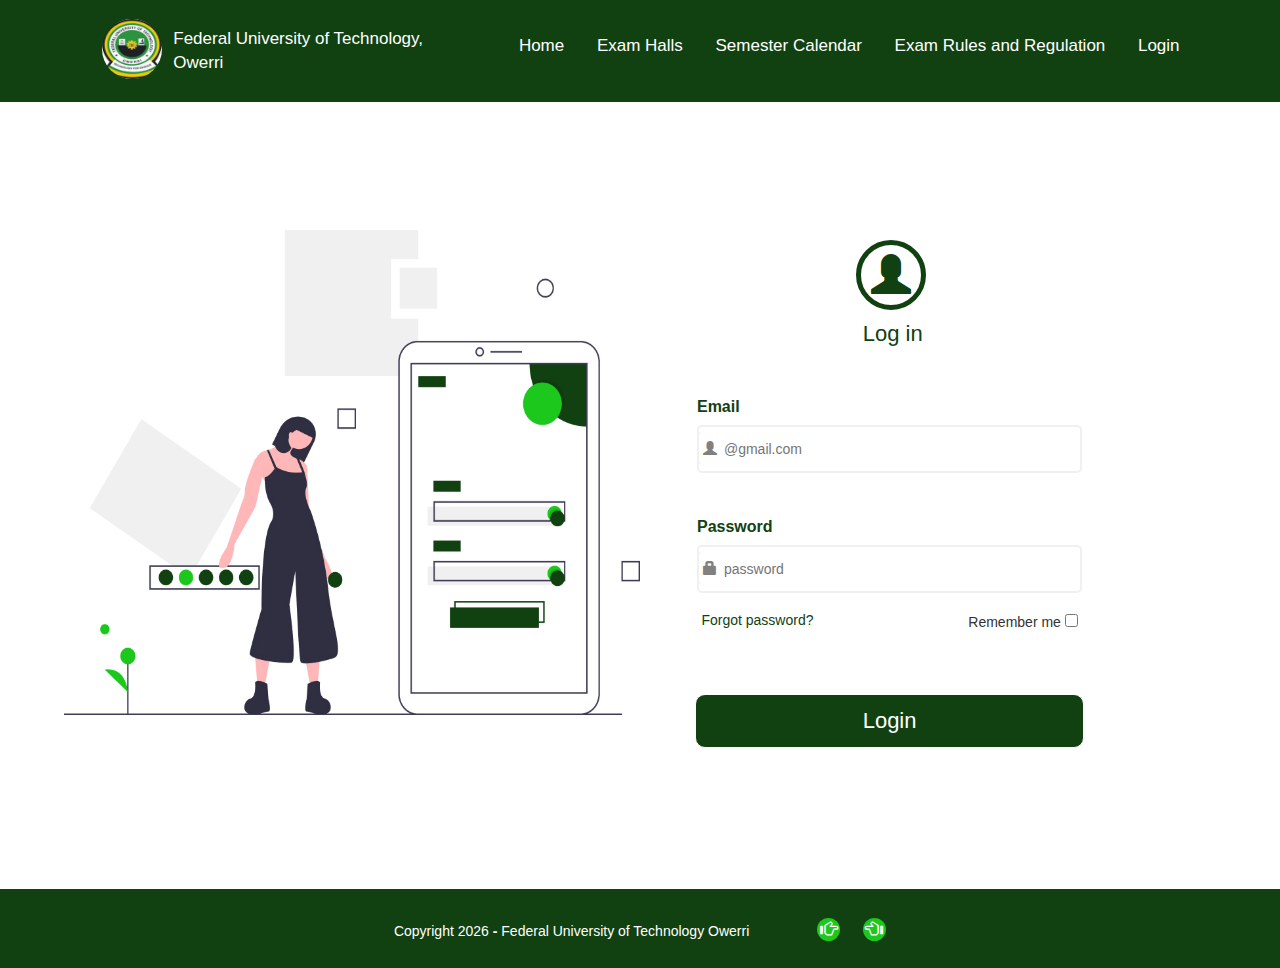
<file: adminlog.html>
<!DOCTYPE html>
<html>
    <head>
        <meta charset="utf-8">
        <title>Admin Login page</title>
        <link rel="stylesheet" type="text/css" href="css/bootstrap.min.css">
        <script type="text/javascript" src = "jquery-3.4.1.min.js"></script>
        <script type="text/javascript" src = "js/bootstrap.min.js"></script>
        <link rel="stylesheet" href="adminlog.css">
        <link type="text/css" rel="stylesheet" href="jqueryui/jquery-ui.css">
    <link type="text/css" rel="stylesheet" href="jqueryui/jquery-ui.structure.css">
    <link type="text/css" rel="stylesheet" href="jqueryui/jquery-ui.theme.css">
        
    </head>

   
    <body>
            <ul>
                    <li class="futo-logo"><img src="Images/logo2.jpeg" width="60" height= "60"></li>
                <li class="fed">Federal University of Technology,<br> Owerri</li>
            <li><a href ="adminlog.html">Login</a></li>
            <li><a href ="rules.html">Exam Rules and Regulation</a></li>
            <li><a href ="calendar.html">Semester Calendar</a></li>
            <li><a href ="halls.html">Exam Halls</a></li>
            <li><a href ="index.html">Home</a></li>
            </ul>
          <div class="cover">
              <div class="imgcover">
                  <img src="Images/ii.jpg" style="width: 100%;">
              </div>
        <div class="Formcover">
                <span class="glyphicon glyphicon-user admin"></span> <h4> Log in</h4>
                <form name="myFormz" action="panelHome.html" class="hng" method="POST">

                    <label for="email">Email</label>
    <div class="inputWithIcon" style="margin-bottom: 1%;">
        <input type="email" placeholder="@gmail.com" name="email" id="email" 
        pattern="[a-z0-9._%+-]+@[a-z0-9.-]+\.[a-z]{2,}$" title="all letter in email must be in lowercase" required>
        <i class="glyphicon glyphicon-user" style="top:15px;"></i>
    </div>
    <p id="ist" style="margin-bottom: 8%;"></p>

    <label for="password" id="password-label">Password</label>
    <div class="inputWithIcon">
            <input type="password" placeholder="password" id="password" name="password"
              pattern="(?=.*\d)(?=.*[a-z])(?=.*[A-Z]).{8,}"
                title="Must be at least 8 characters and contain at least one number,
                 one uppercase and one lowercase letter" required>
            <i class="glyphicon glyphicon-lock" style="top: 15px;"></i>
        </div>
        <p id="secs"></p>
        <span class="fp"><a href="#"> Forgot password?</a></span>
        <span class="check">Remember me <input type="checkbox" name="check"
            value="checkbox"> </span>
           
        <input type="submit" name="submit" value="Login" class="submit">
       
        </form>
   </div>
</div>
   <footer>
        <p>Copyright <span id="xam">2020</span> <b>-</b>
             Federal University of Technology Owerri 
             <span class="glyphicon glyphicon-hand-right"></span>
              <span class="glyphicon glyphicon-hand-left"></span></p>
           </footer>
          
    <!--mobile view-->
   
        <div class="overlay">
            <span class="glyphicon glyphicon-user admin_mobile"></span> <h4> Admin Login</h4>
            <form name="myFormz" action="panelHome.html" class="hng" method="POST">
                <div class="inputWithIcon">
                    <input type="email" placeholder="@gmail.com" name="email" id="emails"
                     pattern="[a-z0-9._%+-]+@[a-z0-9.-]+\.[a-z]{2,}$" title="all letter in email must be in lowercase" required>
                    <i class="glyphicon glyphicon-user" style="top:15px;"></i>
                </div>
                <p id="txt"></p>
                <div class="inputWithIcon">
                        <input type="password" placeholder="password" name="password" id="passwords" 
                        pattern="(?=.*\d)(?=.*[a-z])(?=.*[A-Z]).{8,}"
                        title="Must be at least 8 characters and contain at least one number,
                         one uppercase and one lowercase letter" required>
                        <i class="glyphicon glyphicon-lock" style="top: 15px;"></i>
                    </div>
                    <p id="txts"></p>
                    <input type="submit" name="submit" value="submit" class="submit">
                    <span class="fp"><a href="#"> Forgot password?</a></span>
                    <span class="check">Remember me <input type="checkbox" name="check"
                        value="checkbox"> </span>
                    </form>
                    <a href="index.html" class="btn btn-lg return">Return to Home</a>
                   
        </div> 

        <script src= "jquery-3.4.1.min.js"></script>
<script src= "jqueryui/jquery-ui.js"></script>
<script>
    // footer update 
    function calendarYear(){
    var p;
    var w = new Date().getFullYear();
    p = document.getElementById("xam").innerHTML = w;
}
window.onload = calendarYear;
</script>

</body>
</html>
</file>
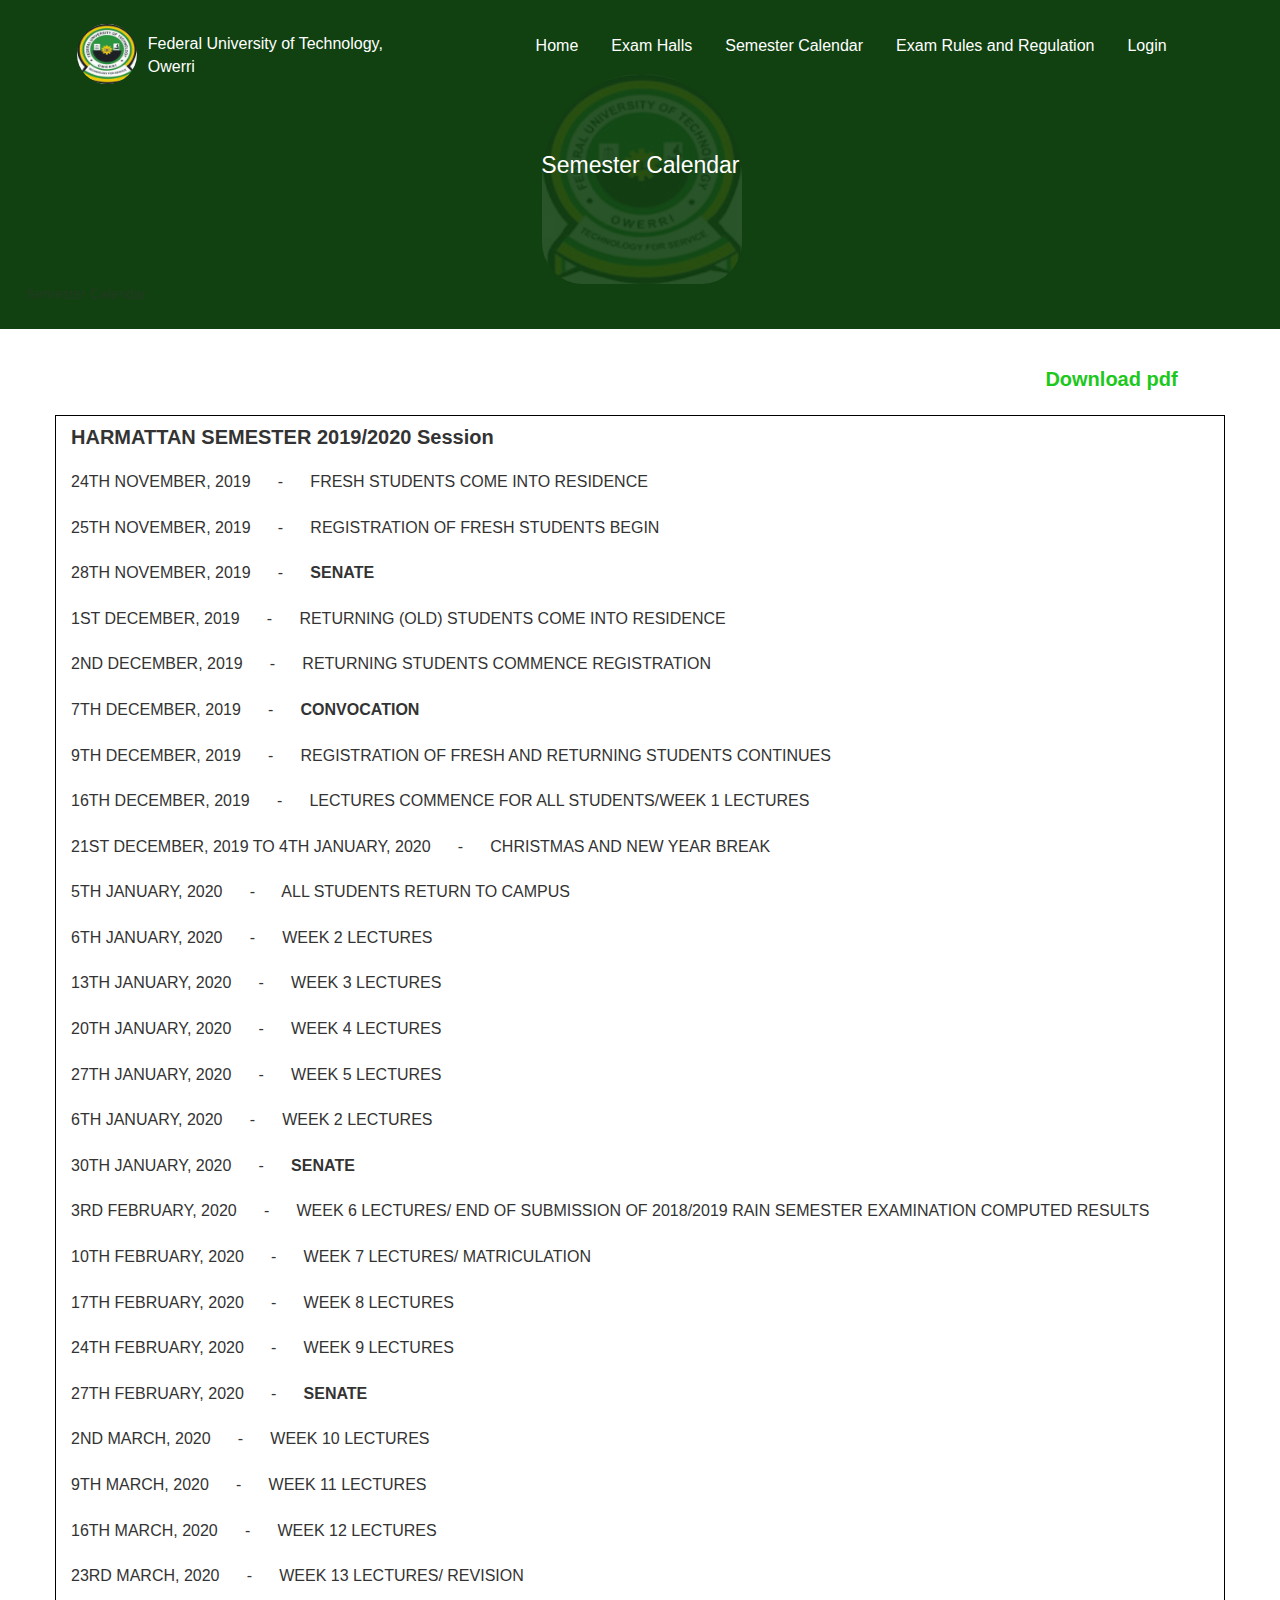
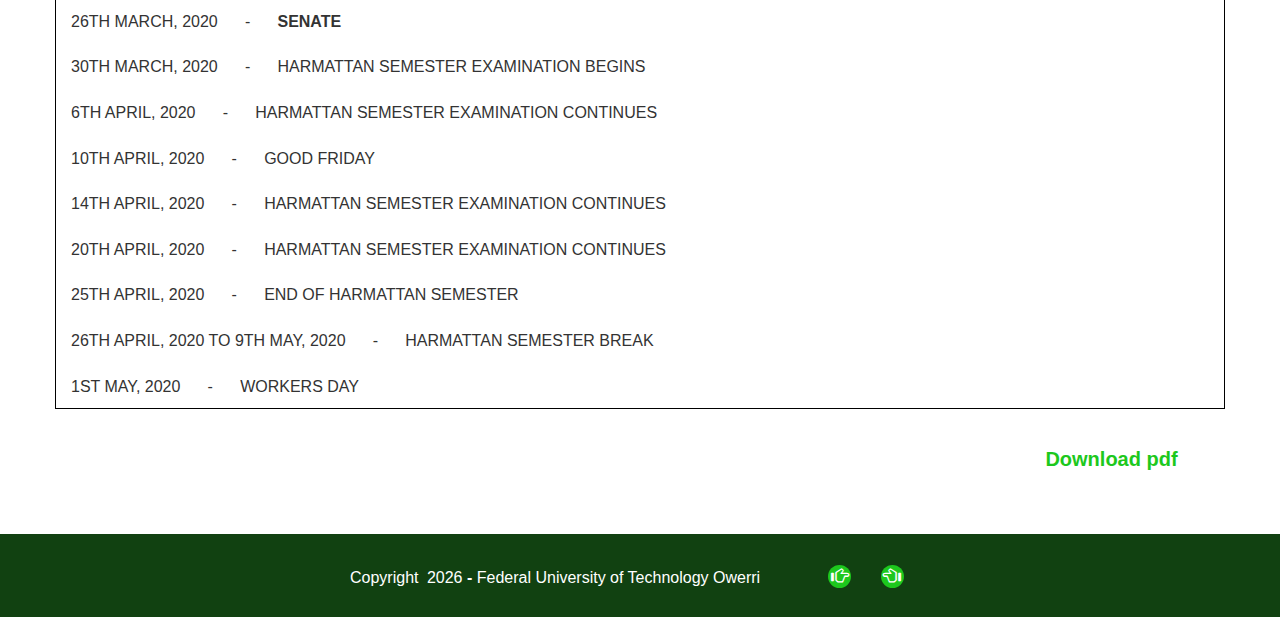
<file: calendar.html>
<!DOCTYPE html>
<html>
    <head>
            <meta charset="utf-8">
        <title>View Semester Calendar</title>
        <link rel="stylesheet" type="text/css" href="css/bootstrap.min.css">
        <script type="text/javascript" src = "jquery-3.4.1.min.js"></script>
        <script type="text/javascript" src = "js/bootstrap.min.js"></script>
        <link rel="stylesheet" href="calendar.css">
        <link type="text/css" rel="stylesheet" href="jqueryui/jquery-ui.css">
        <link type="text/css" rel="stylesheet" href="jqueryui/jquery-ui.structure.css">
        <link type="text/css" rel="stylesheet" href="jqueryui/jquery-ui.theme.css">
    </head>


    <body>
<nav>
        <ul class="topul">
                <li class="futo-logo"><img src="Images/logo2.jpeg" width="60" height= "60"></li>
                <li class="futo-logo-mobile"><img src="Images/logo2.jpeg" width="120" height= "120"></li>
                <li class="fed">Federal University of Technology,<br> Owerri</li>
                <li class="modal_icon"><span class="glyphicon glyphicon-menu-hamburger"
                    data-toggle="modal" data-target="#popup1"></span></li> <!--modal icon-->
            <li class="topli"><a href = "adminlog.html">Login</a></li>
            <li class="topli"><a href ="rules.html">Exam Rules and Regulation</a></li>
            <li class="topli"><a href ="calendar.html">Semester Calendar</a></li>
            <li class="topli"><a href ="halls.html">Exam Halls</a></li>
            <li class="topli"><a href ="index.html">Home</a></li>
            </ul>
            <div class="contain">
                <img src= "Images/logo2.jpeg" class="image" width="200" height ="210">
                <div class="top-right">Semester Calendar</div>
            </div>
            <!--mobile part-->
            <div class="for_mobile"> 
                <span class="texts" style="opacity: 0.5;">Semester Calendar</span>
                <!--modal menu-->
                <div id="popup1" class="modal fade">
                    <div class="modal-dialog">
                        <div class="modal-content" style="background-color: #114111; width: 140%; float: right; margin-top:-5%; margin-right: -34%;">
                            <div class="modal-header">
                                <button class="close" data-dismiss="modal" style="color: white; font-size: 60px; margin-top: 9%; margin-right: 9%;">&times;</button>
                                <h2 class="modal-title" style="color: white; align: left; margin-top: 5%;  
                                font-family:cursive; margin-left: 6%; font-size: 70px;">Welcome</h2>
                            </div>
                            <div class="modal-body" style="color: white; background-color: #114111;">
                                <p style="font-size: 40px; margin-top: 30px; margin-bottom: 6%; margin-left: 6%;">
                                    <i class="glyphicon glyphicon-home" style="margin-right: 4%; font-size: 45px;"></i><a href="index.html">Home</a></p>
                                <p style="font-size: 40px; margin-bottom: 6%; margin-left: 6%;">
                                    <i class="glyphicon glyphicon-picture" style="margin-right: 4%; font-size: 45px;"></i><a href="halls.html">Exam Halls</a></p>
                                <p style="font-size: 40px; margin-bottom: 6%; margin-left: 6%;">
                                    <i class="glyphicon glyphicon-calendar" style="margin-right: 4%; font-size: 45px;">
                                    </i><a href="calendar.html">Semester Calendar</a></p>
                                <p style="font-size: 40px; margin-bottom: 6%; margin-left: 6%;">
                                    <i class="glyphicon glyphicon-education" style="margin-right: 4%; font-size: 50px;">
                                    </i><a href="rules.html">Exam Rules and Regulation</a></p>
                                <p style="font-size: 40px; margin-left: 6%; margin-bottom: 6%;">
                                    <i class="glyphicon glyphicon-time" style="margin-right: 4%; font-size: 50px;"></i><a href="timetable.html">View Timetable</a></p>
                                  <a href="adminlog.html" class="btn btn-lg">Login</a>
                            </div>
                        </div>
                    </div>
                </div>
            </div>
            </nav>
            <section>
            <h4 class="download"><a href="#" class="convert">Download pdf</a></h4>
            <div class="container" id="conversion">
            <h4 class="subtitle">HARMATTAN SEMESTER 2019/2020 Session</h4>
            <p>24TH NOVEMBER, 2019 <span>-</span> <span class="t">FRESH STUDENTS COME INTO RESIDENCE</span></p>
            <p>25TH NOVEMBER, 2019 <span>-</span> <span class="t">REGISTRATION OF FRESH STUDENTS BEGIN</span></p>
            <p>28TH NOVEMBER, 2019 <span>-</span> <span class="t"><b>SENATE</b></p>
            <p>1ST DECEMBER, 2019 <span>-</span> <span class="t">RETURNING (OLD) STUDENTS COME INTO RESIDENCE</span></p>
            <p>2ND DECEMBER, 2019 <span>-</span> <span class="t">RETURNING STUDENTS COMMENCE REGISTRATION</span></p>
            <p>7TH DECEMBER, 2019 <span>-</span> <span class="t"><b>CONVOCATION</b></span></p>
            <p>9TH DECEMBER, 2019 <span>-</span> <span class="t">REGISTRATION OF FRESH AND RETURNING STUDENTS CONTINUES</span></p>
            <p>16TH DECEMBER, 2019 <span>-</span> <span class="t">LECTURES COMMENCE FOR ALL STUDENTS/WEEK 1 LECTURES</span></p>
            <p>21ST DECEMBER, 2019 TO 4TH JANUARY, 2020 <span>-</span> <span class="t">CHRISTMAS AND NEW YEAR BREAK</span></p>
            <p>5TH JANUARY, 2020 <span>-</span> <span class="t">ALL STUDENTS RETURN TO CAMPUS</span></p>
            <p>6TH JANUARY, 2020 <span>-</span>  <span class="t">WEEK 2 LECTURES</span></p>
            <p>13TH JANUARY, 2020 <span>-</span>  <span class="t">WEEK 3 LECTURES</span></p>
            <p>20TH JANUARY, 2020 <span>-</span> <span class="t">WEEK 4 LECTURES</span></p>
            <p>27TH JANUARY, 2020 <span>-</span> <span class="t">WEEK 5 LECTURES</span></p>
            <p>6TH JANUARY, 2020 <span>-</span>  <span class="t">WEEK 2 LECTURES</span></p>
            <p>30TH JANUARY, 2020 <span>-</span> <span class="t"><b>SENATE</b></span></p>
            <p>3RD FEBRUARY, 2020 <span>-</span> <span class="t">WEEK 6 LECTURES/ END OF SUBMISSION OF 2018/2019 RAIN SEMESTER
                EXAMINATION COMPUTED RESULTS</span>
            </p>
            <p>10TH FEBRUARY, 2020 <span>-</span> <span class="t">WEEK 7 LECTURES/ MATRICULATION</span></p>
            <p>17TH FEBRUARY, 2020 <span>-</span> <span class="t">WEEK 8 LECTURES</span></p>
            <p>24TH FEBRUARY, 2020 <span>-</span> <span class="t">WEEK 9 LECTURES</span></p>
            <p>27TH FEBRUARY, 2020 <span>-</span> <span class="t"><b>SENATE</b></span></p>
            <p>2ND MARCH, 2020 <span>-</span> <span class="t">WEEK 10 LECTURES</span></p>
            <p>9TH MARCH, 2020 <span>-</span> <span class="t">WEEK 11 LECTURES</span></p>
            <p>16TH MARCH, 2020 <span>-</span> <span class="t">WEEK 12 LECTURES</span></p>
            <p>23RD MARCH, 2020 <span>-</span> <span class="t">WEEK 13 LECTURES/ REVISION</span></p>
            <p>26TH MARCH, 2020 <span>-</span> <span class="t"><b>SENATE</b></p>
            <p>30TH MARCH, 2020 <span>-</span> <span class="t">HARMATTAN SEMESTER EXAMINATION BEGINS</span></p>
            <p>6TH APRIL, 2020 <span>-</span> <span class="t">HARMATTAN SEMESTER EXAMINATION CONTINUES</span></p>
            <p>10TH APRIL, 2020 <span>-</span> <span class="t">GOOD FRIDAY</p>
            <p>14TH APRIL, 2020 <span>-</span> <span class="t">HARMATTAN SEMESTER EXAMINATION CONTINUES</span></p>
            <p>20TH APRIL, 2020 <span>-</span> <span class="t">HARMATTAN SEMESTER EXAMINATION CONTINUES</span></p>
            <p>25TH APRIL, 2020 <span>-</span> <span class="t">END OF HARMATTAN SEMESTER</span></p>
            <p>26TH APRIL, 2020 TO 9TH MAY, 2020 <span>-</span> <span class="t">HARMATTAN SEMESTER BREAK</span></p>
            <p>1ST MAY, 2020 <span>-</span> <span class="t">WORKERS DAY</span></p>
            </div>
            <div id="elemh"></div>
            <h4 class="download2"><a href="#" class="convert">Download pdf</a></h4>
            <p class="scroll"><a href= "#top"><span class="glyphicon glyphicon-arrow-up"></span></a></p>
            </section>
           
            <footer>
                    <p>Copyright <span id="xam" style="margin-left: 4px; margin-right: 0%;">2020</span> <b>-</b>
                         Federal University of Technology Owerri 
                         <span class="glyphicon glyphicon-hand-right"></span>
                          <span class="glyphicon glyphicon-hand-left"></span></p>
                       </footer>

        <script src= "jquery-3.4.1.min.js"></script>
        <script src="jspdf.min.js"></script>
        <script src= "jqueryui/jquery-ui.js"></script>
        <script>
        function calendarYear(){
        var p;
        var w = new Date().getFullYear();
        p = document.getElementById("xam").innerHTML = w;
    }
    window.onload = calendarYear;


    $('.convert').on('click',function(){
                  var doc = new jsPDF();
                var elementHTML = $('#conversion').html()
               
                var specialElementHandlers = {
                  '#elemh': function(element, renderer){
                    return true;
                  }
                };
                doc.fromHTML(elementHTML, 20, 20, {
                  'width': 700,
                  'elementHandlers': specialElementHandlers
                });

                doc.save('Futo-calendar.pdf');
              });
        </script>
    </body>
</html>
</file>
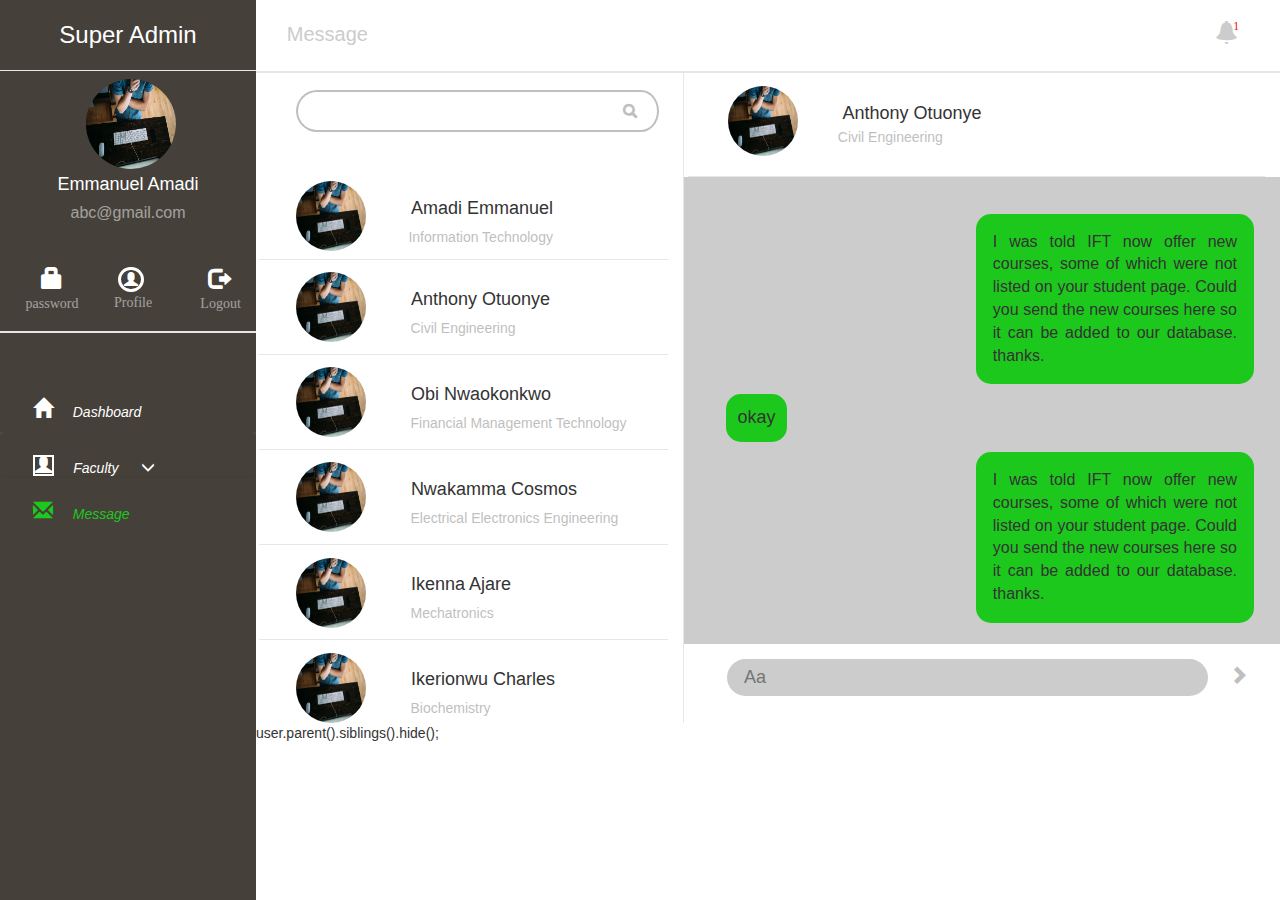
<file: chat.html>
<!DOCTYPE html>
<html>
    <head>
        <meta charset="utf-8">
    <title>Welcome to super Admin dashboard</title>
    <link rel="stylesheet" type="text/css" href="css/bootstrap.min.css">
    <script type="text/javascript" src = "jquery-3.4.1.min.js"></script>
    <script type="text/javascript" src = "js/bootstrap.min.js"></script>
    <link rel="stylesheet" href="chat.css">
    <link type="text/css" rel="stylesheet" href="jqueryui/jquery-ui.css">
    <link type="text/css" rel="stylesheet" href="jqueryui/jquery-ui.structure.css">
    <link type="text/css" rel="stylesheet" href="jqueryui/jquery-ui.theme.css">
</head>
        <body>
    <nav class="nav1">
    <ul class="sidenav">
        <li><h4>Super Admin</h4></li>
        <li class="edit1">
            <img src="Images/p2.jpg" class="dp" width="90" height="90">
            <p class="name">Emmanuel Amadi</p>
            <p class="mail"> abc@gmail.com</p>
        </li>

        <li class="edit2">
          <!--password-->
            <p class="first"><a href="panelChangepassword.html">
              <span class="glyphicon glyphicon-lock"></span><br><span style="opacity: 0.5;">password</span></a></p>
              <!--profile-->
            <p class="second"><a href="panelProfile.html">
              <span class="glyphicon glyphicon-user prof"></span><br><span style="opacity: 0.5;">Profile</span></a></p>
              <!--logout-->
            <p class="third"><a href="adminlog.html"><span class="glyphicon glyphicon-log-out"></span><br><span style="opacity: 0.5;">Logout</span></a></p>
        </li>

        <!--home-->
        <li class="edit3">
          <p><a href="dashboard.html"><span class="glyphicon glyphicon-home"></span>
            <span class="hometext">Dashboard</span></a></p>  
        </li>

        <li class="edit4">
          <!--this is the students' accordion-->
                <div class="panel-group" id="myaccordion">
                    <div class="panel panel-primary" style="border: 0;">
                        <div class="panel-heading" style="background-color: #45403a; border: 0px;">
                            <h4 class="panel-title">
                                <a href="#udemy765" data-parent="#myaccordion" data-toggle="collapse">
                                    <p style="margin: 0; padding: 0;">
                                      <span class="glyphicon glyphicon-user student" style="margin-right: 2.5%;"></span>
                                        <span class="acc">
                                          Faculty</span><span class="glyphicon glyphicon-menu-down" id="me" onclick="menus()"></span> 
                                          <span class="glyphicon glyphicon-menu-up" style="display: none;" id="me2" onclick="menuss()"></span>
                                      </p>
                                </a>
                            </h4>
                        </div>
                        <div id="udemy765" class="panel-collapse collapse">
                            <div class="panel-body" style="border: 0px;">
                                <ul class="inner_ul">
                                    <li class="inner_li"><a href="faculty1.html">
                                      <span class="glyphicon glyphicon-user sub1"></span>
                                      <span style="font-size: 12px; font-style: italic;">SMAT</span></a></li>
                                    <li class="inner_li"><a href="faculty2.html">
                                      <span class="glyphicon glyphicon-user sub2"></span>
                                      <span style="font-size: 12px; font-style: italic;">SEET</span></a></li>
                                    <li class="inner_li"><a href="faculty3.html">
                                      <span class="glyphicon glyphicon-user sub3">
                                      </span><span style="font-size: 12px; font-style: italic;">SAAT</span></a></li>
                                    <li class="inner_li"><a href="faculty4.html">
                                      <span class="glyphicon glyphicon-user sub4">
                                    </span><span style="font-size: 12px; font-style: italic;">SOPS</span></a></li>
                                    <li class="inner_li"><a href="faculty5.html">
                                      <span class="glyphicon glyphicon-user sub5"></span>
                                      <span style="font-size: 12px; font-style: italic;">SOES</span></a></li>
                                      <li class="inner_li" style="padding-bottom: 0%;"><a href="faculty6.html">
                                        <span class="glyphicon glyphicon-user sub6"></span>
                                        <span style="font-size: 12px; font-style: italic;">SOHT</span></a></li>
                                                          </ul>
                            </div>
                        </div>
                    </div>
                </div>
            </div>
              
          </li>
         
          <!--message-->
          <li class="edit7">
            <p><a href="chat.html"><span class="glyphicon glyphicon-envelope" style="color:#1dc81d;"></span>
                <span class="hometext" style="color:#1dc81d;">Message</span></a></p>  
          </li>
    </ul>
    </nav>

<!--main page-->
            <div class="firstpage">

              <!--header-->
              <ul class="top_nav1">
                <li class="note1">Message</li>
                <li class="note2"><a href="#"><span class="glyphicon glyphicon-bell">
                  <span style="color:#ff0505; font-size: 21px; margin-left: -28px;"><sup><sup>1</sup></sup></span>
                  </span></a>
                </li>
              </ul> 
              <!--body--> 
           
              <div class="container">
                <div class="row">
                    <!--users and search-->
                    <div class="col-md-5">
                      <ul class="users">
                        <li>
                            <input type="search" class="Search"><i class="glyphicon glyphicon-search searchIcon"></i>
                        </li>
                        <li>
                            <img src="Images/p2.jpg" class="dp" width="70" height="70">
                            <span class="names">Amadi Emmanuel</span><br> <span>Information Technology</span>
                        </li>

                        <li>
                            <img src="Images/p2.jpg" class="dp" width="70" height="70">
                            <span class="names">Anthony Otuonye</span><br> <span>Civil Engineering</span>
                        </li>

                        <li>
                            <img src="Images/p2.jpg" class="dp" width="70" height="70">
                            <span class="names">Obi Nwaokonkwo</span><br> <span>Financial Management Technology</span>
                        </li>

                        <li>
                            <img src="Images/p2.jpg" class="dp" width="70" height="70">
                            <span class="names">Nwakamma Cosmos</span><br> <span>Electrical Electronics Engineering</span>
                        </li>

                        <li>
                            <img src="Images/p2.jpg" class="dp" width="70" height="70">
                            <span class="names">Ikenna Ajare</span><br> <span>Mechatronics</span>
                        </li>

                        <li>
                            <img src="Images/p2.jpg" class="dp" width="70" height="70">
                            <span class="names">Ikerionwu Charles</span><br> <span>Biochemistry</span>
                        </li>

                        <li>
                            <img src="Images/p2.jpg" class="dp" width="70" height="70">
                            <span class="names">Baldwin Asiegbu</span><br> <span>Physics</span>
                        </li>
                      </ul>     
                    </div>
        
        
        
        <!--chats-->
                    <div class="col-md-7" style="border-left: 1px solid #e6e6e6;">
                      <ul>
                        <li>
                          <img src="Images/p2.jpg" class="dp" width="70" height="70">
                          <span>Anthony Otuonye</span><br> <span>Civil Engineering</span>
                      </li>
                      </ul>
                     <div class="row">
                       <div class="col-md-12">
                         <br>
                          <p>I was told IFT now offer new courses, some of which
                            were not listed on your student page. Could you send the
                           new courses here so it can be added to our database.
                           thanks.
                        </p>

                        <p>okay</p>
  
                        <p>I was told IFT now offer new courses, some of which
                            were not listed on your student page. Could you send the
                           new courses here so it can be added to our database.
                           thanks.
                        </p>
                       </div> 
                     </div>
                      <br>

                     <form name="chatform" method="GET" action="">
                        <input type="text" name="chatinput" id="chatinput" placeholder="Aa" row="5" col="5" maxlength="2000">
                       <span class="glyphicon glyphicon-chevron-right"></span>
                   </form>
                    </div>

                </div>
                
              </div>
       


                <script src= "jquery-3.4.1.min.js"></script>
                <script src= "jqueryui/jquery-ui.js"></script>
                <script src="adminpanel.js"></script>
                <script>
               $('.glyphicon-search').on('click',function(){
             var inputVal = $('.Search').val();
            var lists = $('.names').html();
            $('.users li').filter(function(){
             $('.names').text().indexOf(inputVal)
            }).prependTo('.users');
               });
                </script>
               
        </body>
       
</html>

user.parent().siblings().hide();
</file>
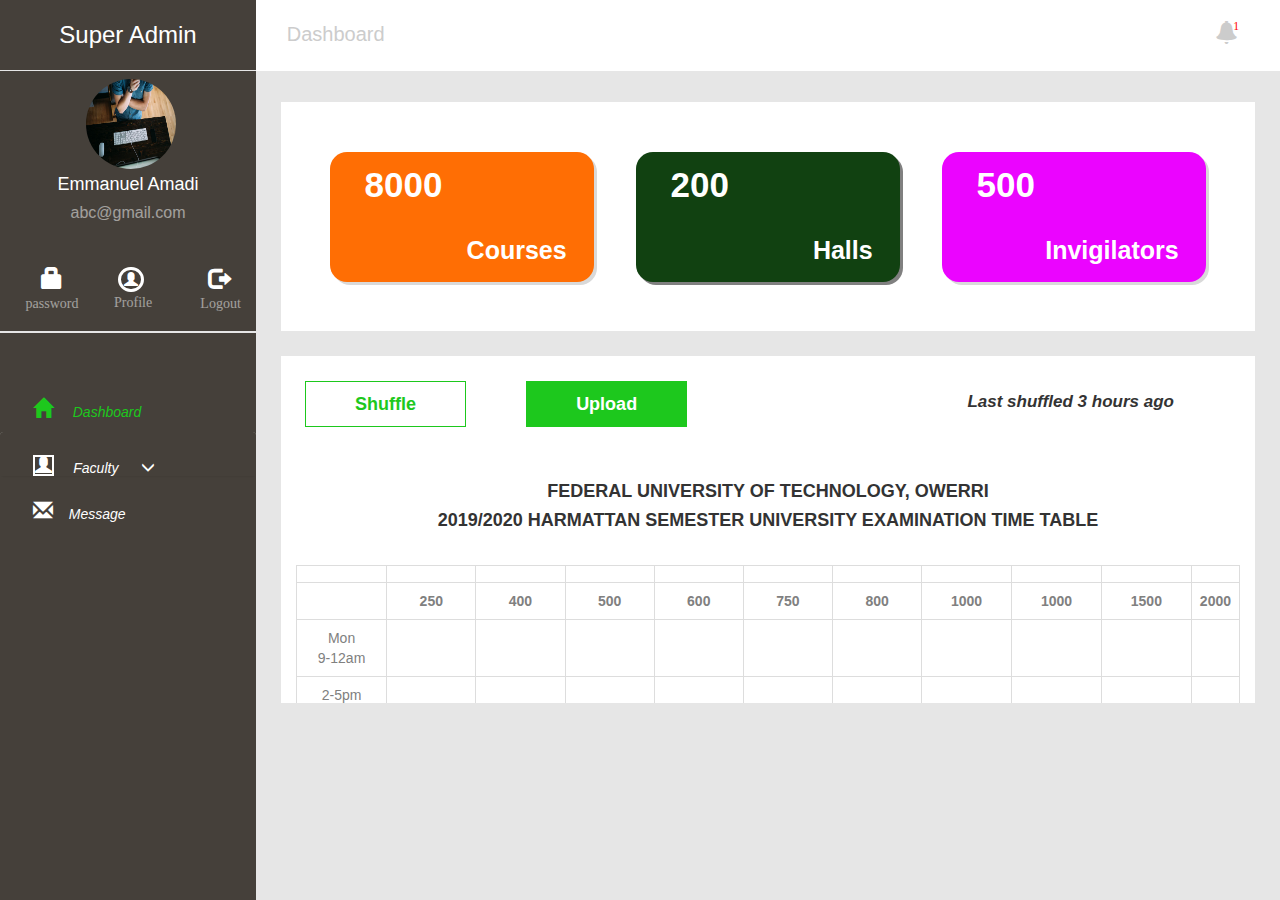
<file: dashboard.html>
<!DOCTYPE html>
<html>
    <head>
        <meta charset="utf-8">
    <title>Welcome to super Admin dashboard</title>
    <link rel="stylesheet" type="text/css" href="css/bootstrap.min.css">
    <script type="text/javascript" src = "jquery-3.4.1.min.js"></script>
    <script type="text/javascript" src = "js/bootstrap.min.js"></script>
    <link rel="stylesheet" href="superAdmin.css">
    <link type="text/css" rel="stylesheet" href="jqueryui/jquery-ui.css">
    <link type="text/css" rel="stylesheet" href="jqueryui/jquery-ui.structure.css">
    <link type="text/css" rel="stylesheet" href="jqueryui/jquery-ui.theme.css">
</head>
        <body>
    <nav class="nav1">
    <ul class="sidenav">
        <li><h4>Super Admin</h4></li>
        <li class="edit1">
            <img src="Images/p2.jpg" class="dp" width="90" height="90">
            <p class="name">Emmanuel Amadi</p>
            <p class="mail"> abc@gmail.com</p>
        </li>

        <li class="edit2">
          <!--password-->
            <p class="first"><a href="panelChangepassword.html">
              <span class="glyphicon glyphicon-lock"></span><br><span style="opacity: 0.5;">password</span></a></p>
              <!--profile-->
            <p class="second"><a href="panelProfile.html">
              <span class="glyphicon glyphicon-user prof"></span><br><span style="opacity: 0.5;">Profile</span></a></p>
              <!--logout-->
            <p class="third"><a href="adminlog.html"><span class="glyphicon glyphicon-log-out"></span><br><span style="opacity: 0.5;">Logout</span></a></p>
        </li>

        <!--home-->
        <li class="edit3">
          <p><a href="#"><span class="glyphicon glyphicon-home" style="color: #1dc81d;"></span>
            <span class="hometext" style="color:#1dc81d;">Dashboard</span></a></p>  
        </li>

        <li class="edit4">
          <!--this is the students' accordion-->
                <div class="panel-group" id="myaccordion">
                    <div class="panel panel-primary" style="border: 0;">
                        <div class="panel-heading" style="background-color: #45403a; border: 0px;">
                            <h4 class="panel-title">
                                <a href="#udemy765" data-parent="#myaccordion" data-toggle="collapse">
                                    <p style="margin: 0; padding: 0;">
                                      <span class="glyphicon glyphicon-user student" style="margin-right: 2.5%;"></span>
                                        <span class="acc"style="">
                                          Faculty</span><span class="glyphicon glyphicon-menu-down" id="me" onclick="menus()"></span> 
                                          <span class="glyphicon glyphicon-menu-up" style="display: none;" id="me2" onclick="menuss()"></span>
                                      </p>
                                </a>
                            </h4>
                        </div>
                        <div id="udemy765" class="panel-collapse collapse">
                            <div class="panel-body" style="border: 0px;">
              <ul class="inner_ul">
            <li class="inner_li"><a href="faculty1.html">
              <span class="glyphicon glyphicon-user sub1"></span>
              <span style="font-size: 12px; font-style: italic;">SMAT</span></a></li>
            <li class="inner_li"><a href="faculty2.html">
              <span class="glyphicon glyphicon-user sub2"></span>
              <span style="font-size: 12px; font-style: italic;">SEET</span></a></li>
            <li class="inner_li"><a href="faculty3.html">
              <span class="glyphicon glyphicon-user sub3">
              </span><span style="font-size: 12px; font-style: italic;">SAAT</span></a></li>
            <li class="inner_li"><a href="faculty4.html">
              <span class="glyphicon glyphicon-user sub4">
            </span><span style="font-size: 12px; font-style: italic;">SOPS</span></a></li>
            <li class="inner_li"><a href="faculty5.html">
              <span class="glyphicon glyphicon-user sub5"></span>
              <span style="font-size: 12px; font-style: italic;">SOES</span></a></li>
              <li class="inner_li" style="padding-bottom: 0%;"><a href="faculty6.html">
                <span class="glyphicon glyphicon-user sub6"></span>
                <span style="font-size: 12px; font-style: italic;">SOHT</span></a></li>
                                  </ul>
                            </div>
                        </div>
                    </div>
                </div>
            </div>
              
          </li>
         
          <!--message-->
          <li class="edit7">
            <p><a href="chat.html"><span class="glyphicon glyphicon-envelope"></span><span class="hometext">Message</span></a></p>  
          </li>
    </ul>
    </nav>

<!--main page-->
            <div class="firstpage">
              <!--header-->
              <ul class="top_nav1">
                <li class="note1">Dashboard</li>
                <li class="note2"><a href="#"><span class="glyphicon glyphicon-bell">
                  <span style="color:#ff0505; font-size: 21px; margin-left: -28px;"><sup><sup>1</sup></sup></span>
                  </span></a>
                </li>
              </ul> 
              <!--body--> 

              <div class="container parent">
                  <div class="container">
                      <button class="btn btn-lg btn1" type="button"><span>8000</span><br><br><br> <span>Courses</span></button>
                      <button class="btn btn-lg btn2" type="button"><span>200</span><br><br><br> <span>Halls</span></button>
                      <button class="btn btn-lg btn3" type="button"><span>500</span><br><br><br> <span>Invigilators</span></button>
                                  </div>
                      
                                  <div class="container">
                                    <button class="btn btn-lg timing" type="button">Shuffle</button>
                                    <button class="btn btn-lg upload" type="button">Upload</button>
                                   <i>Last shuffled <span class="time">3 hours ago</span></i>
                                   <br><br><br>
                      <div id="conversion">
                        <h4>FEDERAL UNIVERSITY OF TECHNOLOGY, OWERRI<br>
                          2019/2020 HARMATTAN SEMESTER UNIVERSITY EXAMINATION TIME TABLE
                        </h4>
                        <br>
                        <table class="table table-bordered" id="conv">
                    <tr>
                      <th></th><th></th><th></th><th></th><th></th><th></th><th></th><th></th><th></th><th></th><th></th>
                    </tr>
                    <tr>
                      <th></th><th>250</th><th>400</th><th>500</th><th>600</th><th>750</th><th>800</th><th>1000</th> <th>1000</th><th>1500</th><th>2000</th>
                    </tr>
                    <tr>
                      <td>Mon<br>9-12am</td><td></td><td></td><td></td><td></td><td></td><td></td><td></td> <td></td><td></td><td></td>
                    </tr>
                    <tr>
                      <td>2-5pm</td><td></td><td></td><td></td><td></td><td></td><td></td><td></td> <td></td><td></td><td></td>
                    </tr>
                    <tr>
                      <td>Tue<br>9-12am</td><td></td><td></td><td></td><td></td><td></td><td></td><td></td> <td></td><td></td><td></td>
                    </tr>
                    <tr>
                      <td>2-5pm</td><td></td><td></td><td></td><td></td><td></td><td></td><td></td> <td></td><td></td><td></td>
                    </tr>
                    <tr>
                      <td>Wed<br>9-12am</td><td></td><td></td><td></td><td></td><td></td><td></td><td></td> <td></td><td></td><td></td>
                    </tr>
                    <tr>
                      <td>2-5pm</td><td></td><td></td><td></td><td></td><td></td><td></td><td></td> <td></td><td></td><td></td>
                    </tr>
                    <tr>
                      <td>Thur<br>9-12am</td><td></td><td></td><td></td><td></td><td></td><td></td><td></td> <td></td><td></td><td></td>
                    </tr>
                    <tr>
                      <td>2-5pm</td><td></td><td></td><td></td><td></td><td></td><td></td><td></td> <td></td><td></td><td></td>
                    </tr>
                    <tr>
                      <td>Fri<br>9-12am</td><td></td><td></td><td></td><td></td><td></td><td></td><td></td> <td></td><td></td><td></td>
                    </tr>
                    <tr>
                      <td>2-5pm</td><td></td><td></td><td></td><td></td><td></td><td></td><td></td> <td></td><td></td><td></td>
                    </tr>
                        </table>
                      </div>
                                   
                      <br><br>
                    <button class="btn btn-lg convert" type="button">Download</button>
                    </div>
            
                         <div id="elemh"></div>



                    </div>

               
         


                <script src= "jquery-3.4.1.min.js"></script>
                <script src= "jqueryui/jquery-ui.js"></script>
                <script src="jspdf.min.js"></script>
                <script src="jspdf.debug.js"></script>
                <script src="adminpanel.js"></script>
                <script>
             
               
(function(){

  // download function
 
   $('.convert').on('click',function(){

                  var doc = new jsPDF({
                    orientation: 'landscape'
                  });
                var elementHTML = $('#conversion').html()
               
                var specialElementHandlers = {
                  '#elemh': function(element, renderer){
                    return true;
                  }
                };
                doc.fromHTML(elementHTML, 30, 0, {
                  'width': 300,
                  'elementHandlers': specialElementHandlers
                });

                doc.save('sample-document.pdf');
              });

         
    


                 //time shuffle function
                  $('.timing').on('click',function(){
                  d = new Date().toLocaleString();
                  $('.time').html(d);
                  });

            
                 

})();
                          
               

            


               
                </script>
                  
        </body>
       
</html>
</file>
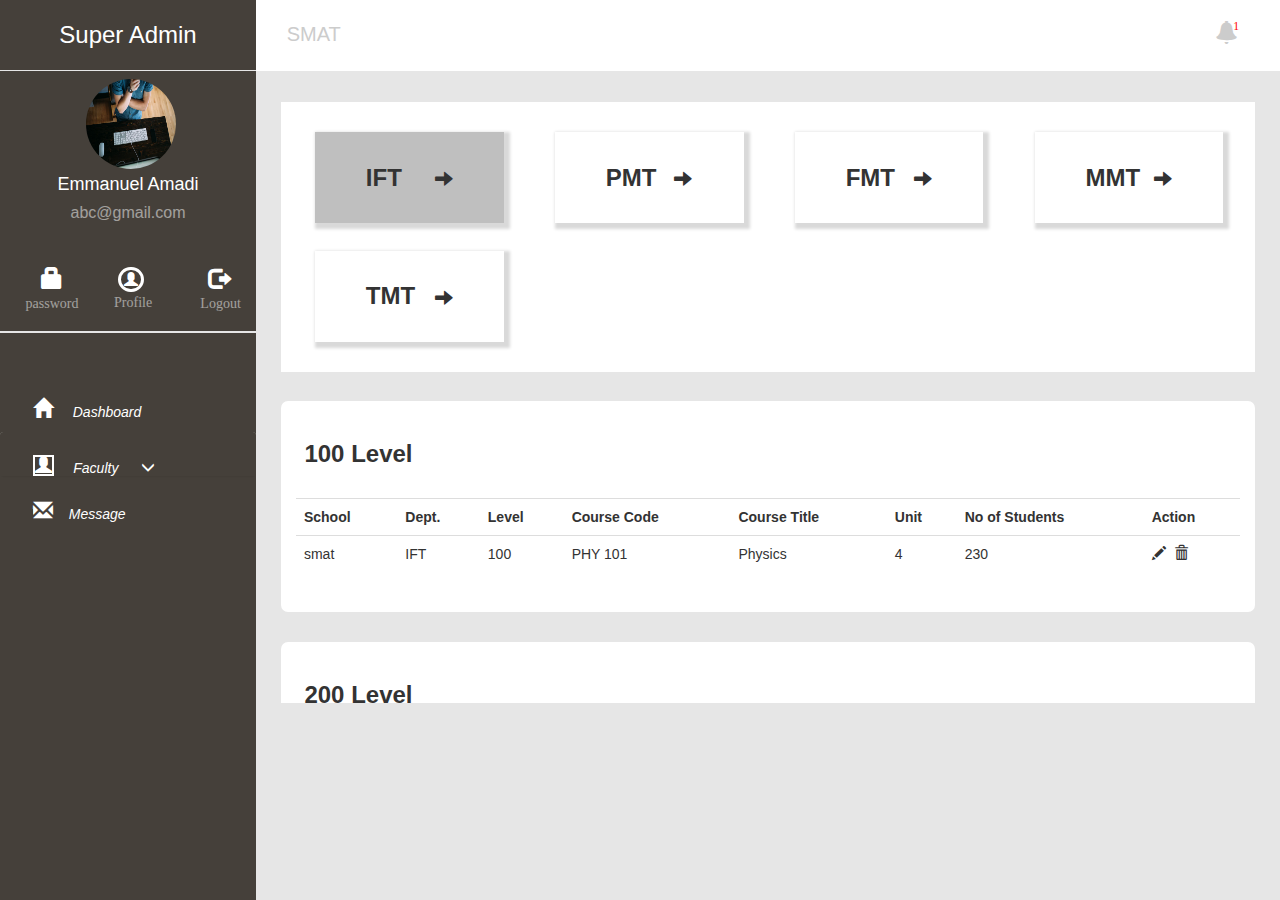
<file: faculty1.html>
<!DOCTYPE html>
<html>
    <head>
        <meta charset="utf-8">
    <title>Welcome to super Admin dashboard</title>
    <link rel="stylesheet" type="text/css" href="css/bootstrap.min.css">
    <script type="text/javascript" src = "jquery-3.4.1.min.js"></script>
    <script type="text/javascript" src = "js/bootstrap.min.js"></script>
    <link rel="stylesheet" href="faculty.css">
    <link type="text/css" rel="stylesheet" href="jqueryui/jquery-ui.css">
    <link type="text/css" rel="stylesheet" href="jqueryui/jquery-ui.structure.css">
    <link type="text/css" rel="stylesheet" href="jqueryui/jquery-ui.theme.css">
</head>
        <body>
    <nav class="nav1">
    <ul class="sidenav">
        <li><h4>Super Admin</h4></li>
        <li class="edit1">
            <img src="Images/p2.jpg" class="dp" width="90" height="90">
            <p class="name">Emmanuel Amadi</p>
            <p class="mail"> abc@gmail.com</p>
        </li>

        <li class="edit2">
          <!--password-->
            <p class="first"><a href="panelChangepassword.html">
              <span class="glyphicon glyphicon-lock"></span><br><span style="opacity: 0.5;">password</span></a></p>
              <!--profile-->
            <p class="second"><a href="panelProfile.html">
              <span class="glyphicon glyphicon-user prof"></span><br><span style="opacity: 0.5;">Profile</span></a></p>
              <!--logout-->
            <p class="third"><a href="adminlog.html"><span class="glyphicon glyphicon-log-out"></span><br><span style="opacity: 0.5;">Logout</span></a></p>
        </li>

        <!--home-->
        <li class="edit3">
          <p><a href="dashboard.html"><span class="glyphicon glyphicon-home"></span>
            <span class="hometext">Dashboard</span></a></p>  
        </li>

        <li class="edit4">
          <!--this is the students' accordion-->
                <div class="panel-group" id="myaccordion">
                    <div class="panel panel-primary" style="border: 0;">
                        <div class="panel-heading" style="background-color: #45403a; border: 0px;">
                            <h4 class="panel-title">
                                <a href="#udemy765" data-parent="#myaccordion" data-toggle="collapse">
                                    <p style="margin: 0; padding: 0;">
                                      <span class="glyphicon glyphicon-user student" style="margin-right: 2.5%;"></span>
                                        <span class="acc">
                                          Faculty</span><span class="glyphicon glyphicon-menu-down" id="me" onclick="menus()"></span> 
                                          <span class="glyphicon glyphicon-menu-up" style="display: none;" id="me2" onclick="menuss()"></span>
                                      </p>
                                </a>
                            </h4>
                        </div>
                        <div id="udemy765" class="panel-collapse collapse">
                            <div class="panel-body" style="border: 0px;">
                                <ul class="inner_ul">
                                    <li class="inner_li"><a href="faculty1.html">
                                      <span class="glyphicon glyphicon-user sub1" style="color: #1dc81d;"></span>
                                      <span style="font-size: 12px; font-style: italic; color: #1dc81d;">SMAT</span></a></li>
                                    <li class="inner_li"><a href="faculty2.html">
                                      <span class="glyphicon glyphicon-user sub2"></span>
                                      <span style="font-size: 12px; font-style: italic;">SEET</span></a></li>
                                    <li class="inner_li"><a href="faculty3.html">
                                      <span class="glyphicon glyphicon-user sub3">
                                      </span><span style="font-size: 12px; font-style: italic;">SAAT</span></a></li>
                                    <li class="inner_li"><a href="faculty4.html">
                                      <span class="glyphicon glyphicon-user sub4">
                                    </span><span style="font-size: 12px; font-style: italic;">SOPS</span></a></li>
                                    <li class="inner_li"><a href="faculty5.html">
                                      <span class="glyphicon glyphicon-user sub5"></span>
                                      <span style="font-size: 12px; font-style: italic;">SOES</span></a></li>
                                      <li class="inner_li" style="padding-bottom: 0%;"><a href="faculty6.html">
                                        <span class="glyphicon glyphicon-user sub6"></span>
                                        <span style="font-size: 12px; font-style: italic;">SOHT</span></a></li>
                                                          </ul>
                            </div>
                        </div>
                    </div>
                </div>
            </div>
              
          </li>
         
          <!--message-->
          <li class="edit7">
            <p><a href="chat.html"><span class="glyphicon glyphicon-envelope"></span><span class="hometext">Message</span></a></p>  
          </li>
    </ul>
    </nav>

<!--main page-->
<div class="firstpage">
    <!--header-->
    <ul class="top_nav1">
      <li class="note1">SMAT</li>
      <li class="note2"><a href="#"><span class="glyphicon glyphicon-bell">
        <span style="color:#ff0505; font-size: 21px; margin-left: -28px;"><sup><sup>1</sup></sup></span>
        </span></a>
      </li>
    </ul> 
    <!--body--> 

    <div class="container parent ift">
        <div class="container">
            <button class="btn btn-lg one"><span>IFT</span><span class="glyphicon glyphicon-arrow-right"></span></button>
            <button class="btn btn-lg two"><span>PMT</span><span class="glyphicon glyphicon-arrow-right"></span></button>
            <button class="btn btn-lg three"><span>FMT</span><span class="glyphicon glyphicon-arrow-right"></span></button>
            <button class="btn btn-lg four"><span>MMT</span><span class="glyphicon glyphicon-arrow-right"></span></button>
            <button class="btn btn-lg five"><span>TMT</span><span class="glyphicon glyphicon-arrow-right"></span></button>
           </div>

           <!--year one-->
    <div class="container">
      <br>
      <h3>100 Level</h3>
      <br>
    <table class="table table-hover">
      <tr>
        <th>School</th><th>Dept.</th><th>Level</th><th>Course Code</th><th>Course Title</th><th>Unit</th><th>No of Students</th><th>Action</th>
      </tr>
      <tr>
        <td>smat</td><td>IFT</td><td>100</td><td>PHY 101</td><td>Physics</td><td>4</td><td>230</td>
        <td><span class="glyphicon glyphicon-pencil"></span><span class="glyphicon glyphicon-trash" style="margin-left: 10%;"></span></td>
      </tr>
    </table>
    <br>
    </div>

           <!--year two-->
           <div class="container">
               <br>
               <h3>200 Level</h3>
               <br>
             <table class="table table-hover">
               <tr>
                 <th>School</th><th>Dept.</th><th>Level</th><th>Course Code</th><th>Course Title</th><th>Unit</th><th>No of Students</th><th>Action</th>
               </tr>
               <tr>
            <td>smat</td><td>IFT</td><td>200</td><td>IMT 201</td><td>stack overflow</td><td>2</td><td>187</td>
            <td><span class="glyphicon glyphicon-pencil"></span><span class="glyphicon glyphicon-trash" style="margin-left: 10%;"></span></td>
               </tr>
             </table>
             <br>
             </div>

             <!--year three-->
           <div class="container">
               <br>
               <h3>300 Level</h3>
               <br>
             <table class="table table-hover">
               <tr>
                 <th>School</th><th>Dept.</th><th>Level</th><th>Course Code</th><th>Course Title</th><th>Unit</th><th>No of Students</th><th>Action</th>
               </tr>
               <tr>
                  <td>smat</td><td>IFT</td><td>300</td><td>IMT 310</td><td>information systems</td><td>3</td><td>157</td>
                  <td><span class="glyphicon glyphicon-pencil"></span><span class="glyphicon glyphicon-trash" style="margin-left: 10%;"></span></td>
               </tr>
             </table>
             <br>
             </div>
           
             <!--year four-->
           <div class="container">
               <br>
               <h3>400 Level</h3>
               <br>
             <table class="table table-hover">
               <tr>
                 <th>School</th><th>Dept.</th><th>Level</th><th>Course Code</th><th>Course Title</th><th>Unit</th><th>No of Students</th><th>Action</th>
               </tr>
               <tr>
                  <td>smat</td><td>IFT</td><td>400</td><td>IMT 405</td><td>web development</td><td>3</td><td>185</td>
                  <td><span class="glyphicon glyphicon-pencil"></span><span class="glyphicon glyphicon-trash" style="margin-left: 10%;"></span></td>
               </tr>
             </table>
             <br>
             </div>

             <!--year five-->
           <div class="container">
               <br>
               <h3>500 Level</h3>
               <br>
             <table class="table table-hover">
               <tr>
                 <th>School</th><th>Dept.</th><th>Level</th><th>Course Code</th><th>Course Title</th><th>Unit</th><th>No of Students</th><th>Action</th>
               </tr>
               <tr>
                  <td>smat</td><td>IFT</td><td>200</td><td>IMT 503</td><td>database systems</td><td>2</td><td>174</td>
                  <td><span class="glyphicon glyphicon-pencil"></span><span class="glyphicon glyphicon-trash" style="margin-left: 10%;"></span></td>
               </tr>
             </table>
             <br>
             </div>
             
             <!--invigilators and halls-->
             <div class="container">
                 <div class="row">
                     <div class="col-md-5">
                       <br>
                       <h4>Invigilators</h4>
                       <br>
                       <table class="table table-hover">
                        <tr>
                          <td>Dr Anthony Otuonye</td>
                        </tr>
                        <tr>
                           <td>Dr John</td>
                         </tr>
                       </table>
                     </div>

                     <div class="col-md-5">
                       <br>
                         <h4>Exam Halls</h4>
                         <br>
                         <table class="table table-hover">
                             <tr>
                               <td>IMT lecture hall 1</td>
                               <td>150</td>
                             </tr>
                             <tr>
                                 <td>IMT lecture hall 2</td>
                                 <td>150</td>
                               </tr>
                            </table>
                     </div>
                   </div>
             </div>
    </div>


<!--pmt-->
<div class="container parent pmt">
    <div class="container">
        <button class="btn btn-lg one" style="background-color: white;"><span>IFT</span><span class="glyphicon glyphicon-arrow-right"></span></button>
        <button class="btn btn-lg two" style="background-color: #bfbfbf"><span>PMT</span><span class="glyphicon glyphicon-arrow-right"></span></button>
        <button class="btn btn-lg three"><span>FMT</span><span class="glyphicon glyphicon-arrow-right"></span></button>
        <button class="btn btn-lg four"><span>MMT</span><span class="glyphicon glyphicon-arrow-right"></span></button>
        <button class="btn btn-lg five"><span>TMT</span><span class="glyphicon glyphicon-arrow-right"></span></button>
       </div>


       <!--year one-->
       <div class="container">
         <br>
         <h3>100 Level</h3>
         <br>
       <table class="table table-hover">
         <tr>
           <th>School</th><th>Dept.</th><th>Level</th><th>Course Code</th><th>Course Title</th><th>Unit</th><th>No of Students</th><th>Action</th>
         </tr>
         <tr>
            <td>smat</td><td>PMT</td><td>100</td><td>PHY 101</td><td>Physics</td><td>4</td><td>187</td>
            <td><span class="glyphicon glyphicon-pencil"></span><span class="glyphicon glyphicon-trash" style="margin-left: 10%;"></span></td>
         </tr>
       </table>
       <br>
       </div>

       <!--year two-->
       <div class="container">
           <br>
           <h3>200 Level</h3>
           <br>
         <table class="table table-hover">
           <tr>
             <th>School</th><th>Dept.</th><th>Level</th><th>Course Code</th><th>Course Title</th><th>Unit</th><th>No of Students</th><th>Action</th>
           </tr>
           <tr>
              <td>smat</td><td>PMT</td><td>200</td><td>PMT 201</td><td>stack overflow</td><td>2</td><td>187</td>
              <td><span class="glyphicon glyphicon-pencil"></span><span class="glyphicon glyphicon-trash" style="margin-left: 10%;"></span></td>
           </tr>
         </table>
         <br>
         </div>

         <!--year three-->
       <div class="container">
           <br>
           <h3>300 Level</h3>
           <br>
         <table class="table table-hover">
           <tr>
             <th>School</th><th>Dept.</th><th>Level</th><th>Course Code</th><th>Course Title</th><th>Unit</th><th>No of Students</th><th>Action</th>
           </tr>
           <tr>
              <td>smat</td><td>PMT</td><td>300</td><td>PMT 305</td><td>stack overflow</td><td>2</td><td>187</td>
              <td><span class="glyphicon glyphicon-pencil"></span><span class="glyphicon glyphicon-trash" style="margin-left: 10%;"></span></td>
           </tr>
         </table>
         <br>
         </div>
       
         <!--year four-->
       <div class="container">
           <br>
           <h3>400 Level</h3>
           <br>
         <table class="table table-hover">
           <tr>
             <th>School</th><th>Dept.</th><th>Level</th><th>Course Code</th><th>Course Title</th><th>Unit</th><th>No of Students</th><th>Action</th>
           </tr>
           <tr>
              <td>smat</td><td>PMT</td><td>400</td><td>PMT 407</td><td>stack overflow</td><td>2</td><td>187</td>
              <td><span class="glyphicon glyphicon-pencil"></span><span class="glyphicon glyphicon-trash" style="margin-left: 10%;"></span></td>
           </tr>
         </table>
         <br>
         </div>

         <!--year five-->
       <div class="container">
           <br>
           <h3>500 Level</h3>
           <br>
         <table class="table table-hover">
           <tr>
             <th>School</th><th>Dept.</th><th>Level</th><th>Course Code</th><th>Course Title</th><th>Unit</th><th>No of Students</th><th>Action</th>
           </tr>
           <tr>
              <td>smat</td><td>PMT</td><td>500</td><td>PMT 501</td><td>stack overflow</td><td>2</td><td>187</td>
              <td><span class="glyphicon glyphicon-pencil"></span><span class="glyphicon glyphicon-trash" style="margin-left: 10%;"></span></td>
           </tr>
         </table>
         <br>
         </div>
         
          <!--invigilators and halls-->
          <div class="container">
            <div class="row">
                <div class="col-md-5">
                  <br>
                  <h4>Invigilators</h4>
                  <br>
                  <table class="table table-hover">
                   <tr>
                     <td>Dr Anthony Otuonye</td>
                   </tr>
                   <tr>
                      <td>Dr John</td>
                    </tr>
                  </table>
                </div>

                <div class="col-md-5">
                  <br>
                    <h4>Exam Halls</h4>
                    <br>
                    <table class="table table-hover">
                        <tr>
                          <td>PMT lecture hall 1</td>
                          <td>150</td>
                        </tr>
                        <tr>
                            <td>PMT lecture hall 2</td>
                            <td>150</td>
                          </tr>
                       </table>
                </div>
              </div>
        </div>
</div>

<!--fmt-->
<div class="container parent fmt">
    <div class="container">
        <button class="btn btn-lg one" style="background-color: white;"><span>IFT</span><span class="glyphicon glyphicon-arrow-right"></span></button>
        <button class="btn btn-lg two"><span>PMT</span><span class="glyphicon glyphicon-arrow-right"></span></button>
        <button class="btn btn-lg three" style="background-color: #bfbfbf;"><span>FMT</span><span class="glyphicon glyphicon-arrow-right"></span></button>
        <button class="btn btn-lg four"><span>MMT</span><span class="glyphicon glyphicon-arrow-right"></span></button>
        <button class="btn btn-lg five"><span>TMT</span><span class="glyphicon glyphicon-arrow-right"></span></button>
       </div>

       <!--year one-->
       <div class="container">
         <br>
         <h3>100 Level</h3>
         <br>
       <table class="table table-hover">
         <tr>
           <th>School</th><th>Dept.</th><th>Level</th><th>Course Code</th><th>Course Title</th><th>Unit</th><th>No of Students</th><th>Action</th>
         </tr>
         <tr>
            <td>smat</td><td>FMT</td><td>100</td><td>Phy 101</td><td>Physics</td><td>2</td><td>187</td>
            <td><span class="glyphicon glyphicon-pencil"></span><span class="glyphicon glyphicon-trash" style="margin-left: 10%;"></span></td>
         </tr>
       </table>
       <br>
       </div>

       <!--year two-->
       <div class="container">
           <br>
           <h3>200 Level</h3>
           <br>
         <table class="table table-hover">
           <tr>
             <th>School</th><th>Dept.</th><th>Level</th><th>Course Code</th><th>Course Title</th><th>Unit</th><th>No of Students</th><th>Action</th>
           </tr>
           <tr>
              <td>smat</td><td>FMT</td><td>200</td><td>FMT 201</td><td>stack overflow</td><td>2</td><td>187</td>
              <td><span class="glyphicon glyphicon-pencil"></span><span class="glyphicon glyphicon-trash" style="margin-left: 10%;"></span></td>
           </tr>
         </table>
         <br>
         </div>

         <!--year three-->
       <div class="container">
           <br>
           <h3>300 Level</h3>
           <br>
         <table class="table table-hover">
           <tr>
             <th>School</th><th>Dept.</th><th>Level</th><th>Course Code</th><th>Course Title</th><th>Unit</th><th>No of Students</th><th>Action</th>
           </tr>
           <tr>
              <td>smat</td><td>FMT</td><td>300</td><td>FMT 301</td><td>stack overflow</td><td>2</td><td>187</td><td><span class="glyphicon glyphicon-pencil"></span></td>
           </tr>
         </table>
         <br>
         </div>
       
         <!--year four-->
       <div class="container">
           <br>
           <h3>400 Level</h3>
           <br>
         <table class="table table-hover">
           <tr>
             <th>School</th><th>Dept.</th><th>Level</th><th>Course Code</th><th>Course Title</th><th>Unit</th><th>No of Students</th><th>Action</th>
           </tr>
           <tr>
              <td>smat</td><td>FMT</td><td>400</td><td>FMT 401</td><td>stack overflow</td><td>2</td><td>187</td>
              <td><span class="glyphicon glyphicon-pencil"></span><span class="glyphicon glyphicon-trash" style="margin-left: 10%;"></span></td>
           </tr>
         </table>
         <br>
         </div>

         <!--year five-->
       <div class="container">
           <br>
           <h3>500 Level</h3>
           <br>
         <table class="table table-hover">
           <tr>
             <th>School</th><th>Dept.</th><th>Level</th><th>Course Code</th><th>Course Title</th><th>Unit</th><th>No of Students</th><th>Action</th>
           </tr>
           <tr>
              <td>smat</td><td>FMT</td><td>500</td><td>FMT 501</td><td>stack overflow</td><td>2</td><td>187</td>
              <td><span class="glyphicon glyphicon-pencil"></span><span class="glyphicon glyphicon-trash" style="margin-left: 10%;"></span></td>
           </tr>
         </table>
         <br>
         </div>
         
         <!--invigilators and halls-->
         <div class="container">
             <div class="row">
                 <div class="col-md-5">
                   <br>
                   <h4>Invigilators</h4>
                   <br>
                   <table class="table table-hover">
                    <tr>
                      <td>Dr Anthony Otuonye</td>
                    </tr>
                    <tr>
                       <td>Dr John</td>
                     </tr>
                   </table>
                 </div>

                 <div class="col-md-5">
                   <br>
                     <h4>Exam Halls</h4>
                     <br>
                     <table class="table table-hover">
                         <tr>
                           <td>FMT lecture hall 1</td>
                           <td>150</td>
                         </tr>
                         <tr>
                             <td>FMT lecture hall 2</td>
                             <td>150</td>
                           </tr>
                        </table>
                 </div>
               </div>
        </div>
        </div>

<!--mmt-->
<div class="container parent mmt">
    <div class="container">
        <button class="btn btn-lg one" style="background-color: white;"><span>IFT</span><span class="glyphicon glyphicon-arrow-right"></span></button>
        <button class="btn btn-lg two"><span>PMT</span><span class="glyphicon glyphicon-arrow-right"></span></button>
        <button class="btn btn-lg three"><span>FMT</span><span class="glyphicon glyphicon-arrow-right"></span></button>
        <button class="btn btn-lg four" style="background-color: #bfbfbf;"><span>MMT</span><span class="glyphicon glyphicon-arrow-right"></span></button>
        <button class="btn btn-lg five"><span>TMT</span><span class="glyphicon glyphicon-arrow-right"></span></button>
       </div>
       <!--year one-->
       <div class="container">
         <br>
         <h3>100 Level</h3>
         <br>
       <table class="table table-hover">
         <tr>
           <th>School</th><th>Dept.</th><th>Level</th><th>Course Code</th><th>Course Title</th><th>Unit</th><th>No of Students</th><th>Action</th>
         </tr>
         <tr>
            <td>smat</td><td>MMT</td><td>100</td><td>Phy 101</td><td>Physics</td><td>2</td><td>187</td>
            <td><span class="glyphicon glyphicon-pencil"></span><span class="glyphicon glyphicon-trash" style="margin-left: 10%;"></span></td>
         </tr>
       </table>
       <br>
       </div>

       <!--year two-->
       <div class="container">
           <br>
           <h3>200 Level</h3>
           <br>
         <table class="table table-hover">
           <tr>
             <th>School</th><th>Dept.</th><th>Level</th><th>Course Code</th><th>Course Title</th><th>Unit</th><th>No of Students</th><th>Action</th>
           </tr>
           <tr>
              <td>smat</td><td>MMT</td><td>200</td><td>MMT 201</td><td>stack overflow</td><td>2</td><td>187</td>
              <td><span class="glyphicon glyphicon-pencil"></span><span class="glyphicon glyphicon-trash" style="margin-left: 10%;"></span></td>
           </tr>
         </table>
         <br>
         </div>

         <!--year three-->
       <div class="container">
           <br>
           <h3>300 Level</h3>
           <br>
         <table class="table table-hover">
           <tr>
             <th>School</th><th>Dept.</th><th>Level</th><th>Course Code</th><th>Course Title</th><th>Unit</th><th>No of Students</th><th>Action</th>
           </tr>
           <tr>
              <td>smat</td><td>MMT</td><td>300</td><td>MMT 301</td><td>stack overflow</td><td>2</td><td>187</td>
              <td><span class="glyphicon glyphicon-pencil"></span><span class="glyphicon glyphicon-trash" style="margin-left: 10%;"></span></td>
           </tr>
         </table>
         <br>
         </div>
       
         <!--year four-->
       <div class="container">
           <br>
           <h3>400 Level</h3>
           <br>
         <table class="table table-hover">
           <tr>
             <th>School</th><th>Dept.</th><th>Level</th><th>Course Code</th><th>Course Title</th><th>Unit</th><th>No of Students</th><th>Action</th>
           </tr>
           <tr>
              <td>smat</td><td>MMT</td><td>400</td><td>MMT 401</td><td>stack overflow</td><td>2</td><td>187</td>
              <td><span class="glyphicon glyphicon-pencil"></span><span class="glyphicon glyphicon-trash" style="margin-left: 10%;"></span></td>
           </tr>
         </table>
         <br>
         </div>

         <!--year five-->
       <div class="container">
           <br>
           <h3>500 Level</h3>
           <br>
         <table class="table table-hover">
           <tr>
             <th>School</th><th>Dept.</th><th>Level</th><th>Course Code</th><th>Course Title</th><th>Unit</th><th>No of Students</th><th>Action</th>
           </tr>
           <tr>
              <td>smat</td><td>MMT</td><td>500</td><td>MMT 501</td><td>stack overflow</td><td>2</td><td>187</td>
              <td><span class="glyphicon glyphicon-pencil"></span><span class="glyphicon glyphicon-trash" style="margin-left: 10%;"></span></td>
           </tr>
         </table>
         <br>
         </div>
         
         <!--invigilators and halls-->
         <div class="container">
             <div class="row">
                 <div class="col-md-5">
                   <br>
                   <h4>Invigilators</h4>
                   <br>
                   <table class="table table-hover">
                    <tr>
                      <td>Dr Anthony Otuonye</td>
                    </tr>
                    <tr>
                       <td>Dr John</td>
                     </tr>
                   </table>
                 </div>

                 <div class="col-md-5">
                   <br>
                     <h4>Exam Halls</h4>
                     <br>
                     <table class="table table-hover">
                         <tr>
                           <td>MMT lecture hall 1</td>
                           <td>150</td>
                         </tr>
                         <tr>
                             <td>MMT lecture hall 2</td>
                             <td>150</td>
                           </tr>
                        </table>
                 </div>
               </div>
           </div>
           </div>

<!--tmt-->
<div class="container parent tmt">
    <div class="container">
        <button class="btn btn-lg one" style="background-color: white;"><span>IFT</span><span class="glyphicon glyphicon-arrow-right"></span></button>
        <button class="btn btn-lg two"><span>PMT</span><span class="glyphicon glyphicon-arrow-right"></span></button>
        <button class="btn btn-lg three"><span>FMT</span><span class="glyphicon glyphicon-arrow-right"></span></button>
        <button class="btn btn-lg four"><span>MMT</span><span class="glyphicon glyphicon-arrow-right"></span></button>
        <button class="btn btn-lg five" style="background-color: #bfbfbf;"><span>TMT</span><span class="glyphicon glyphicon-arrow-right"></span></button>
       </div>

       <!--year one-->
       <div class="container">
         <br>
         <h3>100 Level</h3>
         <br>
       <table class="table table-hover">
         <tr>
           <th>School</th><th>Dept.</th><th>Level</th><th>Course Code</th><th>Course Title</th><th>Unit</th><th>No of Students</th><th>Action</th>
         </tr>
         <tr>
            <td>smat</td><td>TMT</td><td>100</td><td>Phy 101</td><td>Physics</td><td>2</td><td>187</td>
            <td><span class="glyphicon glyphicon-pencil"></span><span class="glyphicon glyphicon-trash" style="margin-left: 10%;"></span></td>
         </tr>
       </table>
       <br>
       </div>

       <!--year two-->
       <div class="container">
           <br>
           <h3>200 Level</h3>
           <br>
         <table class="table table-hover">
           <tr>
             <th>School</th><th>Dept.</th><th>Level</th><th>Course Code</th><th>Course Title</th><th>Unit</th><th>No of Students</th><th>Action</th>
           </tr>
           <tr>
              <td>smat</td><td>TMT</td><td>200</td><td>TMT 201</td><td>stack overflow</td><td>2</td><td>187</td>
              <td><span class="glyphicon glyphicon-pencil"></span><span class="glyphicon glyphicon-trash" style="margin-left: 10%;"></span></td>
           </tr>
         </table>
         <br>
         </div>

         <!--year three-->
       <div class="container">
           <br>
           <h3>300 Level</h3>
           <br>
         <table class="table table-hover">
           <tr>
             <th>School</th><th>Dept.</th><th>Level</th><th>Course Code</th><th>Course Title</th><th>Unit</th><th>No of Students</th><th>Action</th>
           </tr>
           <tr>
              <td>smat</td><td>TMT</td><td>300</td><td>TMT 301</td><td>stack overflow</td><td>2</td><td>187</td>
              <td><span class="glyphicon glyphicon-pencil"></span><span class="glyphicon glyphicon-trash" style="margin-left: 10%;"></span></td>
           </tr>
         </table>
         <br>
         </div>
       
         <!--year four-->
       <div class="container">
           <br>
           <h3>400 Level</h3>
           <br>
         <table class="table table-hover">
           <tr>
             <th>School</th><th>Dept.</th><th>Level</th><th>Course Code</th><th>Course Title</th><th>Unit</th><th>No of Students</th><th>Action</th>
           </tr>
           <tr>
              <td>smat</td><td>TMT</td><td>400</td><td>TMT 401</td><td>stack overflow</td><td>2</td><td>187</td>
              <td><span class="glyphicon glyphicon-pencil"></span><span class="glyphicon glyphicon-trash" style="margin-left: 10%;"></span></td>
           </tr>
         </table>
         <br>
         </div>

         <!--year five-->
       <div class="container">
           <br>
           <h3>500 Level</h3>
           <br>
         <table class="table table-hover">
           <tr>
             <th>School</th><th>Dept.</th><th>Level</th><th>Course Code</th><th>Course Title</th><th>Unit</th><th>No of Students</th><th>Action</th>
           </tr>
           <tr>
              <td>smat</td><td>TMT</td><td>500</td><td>TMT 501</td><td>stack overflow</td><td>2</td><td>187</td>
              <td><span class="glyphicon glyphicon-pencil"></span><span class="glyphicon glyphicon-trash" style="margin-left: 10%;"></span></td>
           </tr>
         </table>
         <br>
         </div>
         
         <!--invigilators and halls-->
         <div class="container">
             <div class="row">
                 <div class="col-md-5">
                   <br>
                   <h4>Invigilators</h4>
                   <br>
                   <table class="table table-hover">
                    <tr>
                      <td>Dr Anthony Otuonye</td>
                    </tr>
                    <tr>
                       <td>Dr John</td>
                     </tr>
                   </table>
                 </div>

                 <div class="col-md-5">
                   <br>
                     <h4>Exam Halls</h4>
                     <br>
                     <table class="table table-hover">
                         <tr>
                           <td>TMT lecture hall 1</td>
                           <td>150</td>
                         </tr>
                         <tr>
                             <td>TMT lecture hall 2</td>
                             <td>150</td>
                           </tr>
                        </table>
                 </div>
               </div>
             </div>
             </div>
            
    </div>


                <script src= "jquery-3.4.1.min.js"></script>
                <script src= "jqueryui/jquery-ui.js"></script>
                <script src="adminpanel.js"></script>
                <script src="faculty.js"></script>  
        </body>
       
</html>
</file>
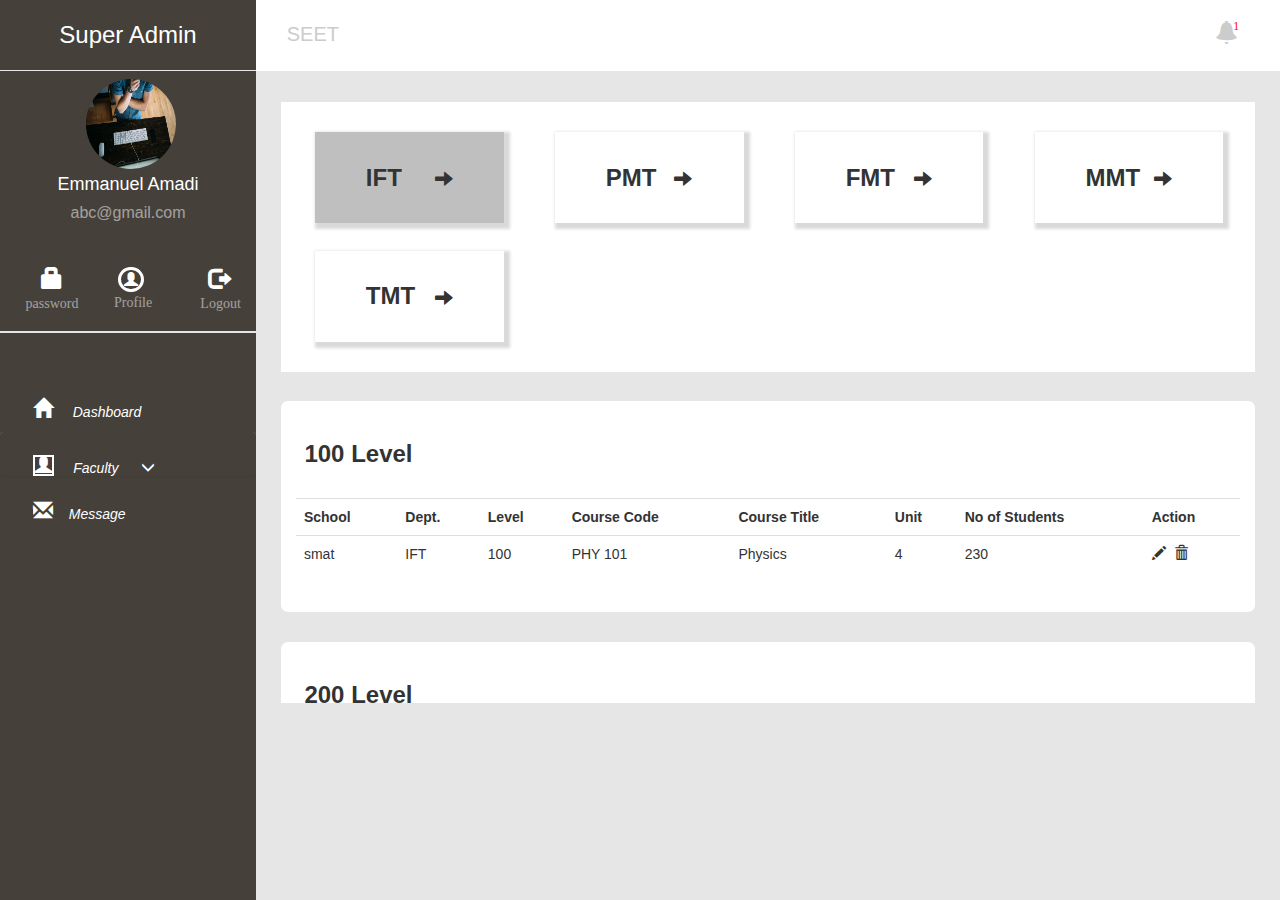
<file: faculty2.html>
<!DOCTYPE html>
<html>
    <head>
        <meta charset="utf-8">
    <title>Welcome to super Admin dashboard</title>
    <link rel="stylesheet" type="text/css" href="css/bootstrap.min.css">
    <script type="text/javascript" src = "jquery-3.4.1.min.js"></script>
    <script type="text/javascript" src = "js/bootstrap.min.js"></script>
    <link rel="stylesheet" href="faculty.css">
    <link type="text/css" rel="stylesheet" href="jqueryui/jquery-ui.css">
    <link type="text/css" rel="stylesheet" href="jqueryui/jquery-ui.structure.css">
    <link type="text/css" rel="stylesheet" href="jqueryui/jquery-ui.theme.css">
</head>
        <body>
    <nav class="nav1">
    <ul class="sidenav">
        <li><h4>Super Admin</h4></li>
        <li class="edit1">
            <img src="Images/p2.jpg" class="dp" width="90" height="90">
            <p class="name">Emmanuel Amadi</p>
            <p class="mail"> abc@gmail.com</p>
        </li>

        <li class="edit2">
          <!--password-->
            <p class="first"><a href="panelChangepassword.html">
              <span class="glyphicon glyphicon-lock"></span><br><span style="opacity: 0.5;">password</span></a></p>
              <!--profile-->
            <p class="second"><a href="panelProfile.html">
              <span class="glyphicon glyphicon-user prof"></span><br><span style="opacity: 0.5;">Profile</span></a></p>
              <!--logout-->
            <p class="third"><a href="adminlog.html"><span class="glyphicon glyphicon-log-out"></span><br><span style="opacity: 0.5;">Logout</span></a></p>
        </li>

        <!--home-->
        <li class="edit3">
          <p><a href="dashboard.html"><span class="glyphicon glyphicon-home"></span>
            <span class="hometext">Dashboard</span></a></p>  
        </li>

        <li class="edit4">
          <!--this is the students' accordion-->
                <div class="panel-group" id="myaccordion">
                    <div class="panel panel-primary" style="border: 0;">
                        <div class="panel-heading" style="background-color: #45403a; border: 0px;">
                            <h4 class="panel-title">
                                <a href="#udemy765" data-parent="#myaccordion" data-toggle="collapse">
                                    <p style="margin: 0; padding: 0;">
                                      <span class="glyphicon glyphicon-user student" style="margin-right: 2.5%;"></span>
                                        <span class="acc">
                                          Faculty</span><span class="glyphicon glyphicon-menu-down" id="me" onclick="menus()"></span> 
                                          <span class="glyphicon glyphicon-menu-up" style="display: none;" id="me2" onclick="menuss()"></span>
                                      </p>
                                </a>
                            </h4>
                        </div>
                        <div id="udemy765" class="panel-collapse collapse">
                            <div class="panel-body" style="border: 0px;">
                                <ul class="inner_ul">
                                    <li class="inner_li"><a href="faculty1.html">
                                      <span class="glyphicon glyphicon-user sub1"></span>
                                      <span style="font-size: 12px; font-style: italic;">SMAT</span></a></li>
                                    <li class="inner_li"><a href="faculty2.html">
                                      <span class="glyphicon glyphicon-user sub2" style="color: #1dc81d;"></span>
                                      <span style="font-size: 12px; font-style: italic; color: #1dc81d;">SEET</span></a></li>
                                    <li class="inner_li"><a href="faculty3.html">
                                      <span class="glyphicon glyphicon-user sub3">
                                      </span><span style="font-size: 12px; font-style: italic;">SAAT</span></a></li>
                                    <li class="inner_li"><a href="faculty4.html">
                                      <span class="glyphicon glyphicon-user sub4">
                                    </span><span style="font-size: 12px; font-style: italic;">SOPS</span></a></li>
                                    <li class="inner_li"><a href="faculty5.html">
                                      <span class="glyphicon glyphicon-user sub5"></span>
                                      <span style="font-size: 12px; font-style: italic;">SOES</span></a></li>
                                      <li class="inner_li" style="padding-bottom: 0%;"><a href="faculty6.html">
                                        <span class="glyphicon glyphicon-user sub6"></span>
                                        <span style="font-size: 12px; font-style: italic;">SOHT</span></a></li>
                                                          </ul>
                            </div>
                        </div>
                    </div>
                </div>
            </div>
              
          </li>
         
          <!--message-->
          <li class="edit7">
            <p><a href="chat.html"><span class="glyphicon glyphicon-envelope"></span><span class="hometext">Message</span></a></p>  
          </li>
    </ul>
    </nav>

<!--main page-->
<div class="firstpage">
    <!--header-->
    <ul class="top_nav1">
      <li class="note1">SEET</li>
      <li class="note2"><a href="#"><span class="glyphicon glyphicon-bell">
        <span style="color:#ff0505; font-size: 21px; margin-left: -28px;"><sup><sup>1</sup></sup></span>
        </span></a>
      </li>
    </ul> 
   <!--body--> 

   <div class="container parent ift">
      <div class="container">
          <button class="btn btn-lg one"><span>IFT</span><span class="glyphicon glyphicon-arrow-right"></span></button>
          <button class="btn btn-lg two"><span>PMT</span><span class="glyphicon glyphicon-arrow-right"></span></button>
          <button class="btn btn-lg three"><span>FMT</span><span class="glyphicon glyphicon-arrow-right"></span></button>
          <button class="btn btn-lg four"><span>MMT</span><span class="glyphicon glyphicon-arrow-right"></span></button>
          <button class="btn btn-lg five"><span>TMT</span><span class="glyphicon glyphicon-arrow-right"></span></button>
         </div>

         <!--year one-->
  <div class="container">
    <br>
    <h3>100 Level</h3>
    <br>
  <table class="table table-hover">
    <tr>
      <th>School</th><th>Dept.</th><th>Level</th><th>Course Code</th><th>Course Title</th><th>Unit</th><th>No of Students</th><th>Action</th>
    </tr>
    <tr>
      <td>smat</td><td>IFT</td><td>100</td><td>PHY 101</td><td>Physics</td><td>4</td><td>230</td>
      <td><span class="glyphicon glyphicon-pencil"></span><span class="glyphicon glyphicon-trash" style="margin-left: 10%;"></span></td>
    </tr>
  </table>
  <br>
  </div>

         <!--year two-->
         <div class="container">
             <br>
             <h3>200 Level</h3>
             <br>
           <table class="table table-hover">
             <tr>
               <th>School</th><th>Dept.</th><th>Level</th><th>Course Code</th><th>Course Title</th><th>Unit</th><th>No of Students</th><th>Action</th>
             </tr>
             <tr>
          <td>smat</td><td>IFT</td><td>200</td><td>IMT 201</td><td>stack overflow</td><td>2</td><td>187</td>
          <td><span class="glyphicon glyphicon-pencil"></span><span class="glyphicon glyphicon-trash" style="margin-left: 10%;"></span></td>
             </tr>
           </table>
           <br>
           </div>

           <!--year three-->
         <div class="container">
             <br>
             <h3>300 Level</h3>
             <br>
           <table class="table table-hover">
             <tr>
               <th>School</th><th>Dept.</th><th>Level</th><th>Course Code</th><th>Course Title</th><th>Unit</th><th>No of Students</th><th>Action</th>
             </tr>
             <tr>
                <td>smat</td><td>IFT</td><td>300</td><td>IMT 310</td><td>information systems</td><td>3</td><td>157</td>
                <td><span class="glyphicon glyphicon-pencil"></span><span class="glyphicon glyphicon-trash" style="margin-left: 10%;"></span></td>
             </tr>
           </table>
           <br>
           </div>
         
           <!--year four-->
         <div class="container">
             <br>
             <h3>400 Level</h3>
             <br>
           <table class="table table-hover">
             <tr>
               <th>School</th><th>Dept.</th><th>Level</th><th>Course Code</th><th>Course Title</th><th>Unit</th><th>No of Students</th><th>Action</th>
             </tr>
             <tr>
                <td>smat</td><td>IFT</td><td>400</td><td>IMT 405</td><td>web development</td><td>3</td><td>185</td>
                <td><span class="glyphicon glyphicon-pencil"></span><span class="glyphicon glyphicon-trash" style="margin-left: 10%;"></span></td>
             </tr>
           </table>
           <br>
           </div>

           <!--year five-->
         <div class="container">
             <br>
             <h3>500 Level</h3>
             <br>
           <table class="table table-hover">
             <tr>
               <th>School</th><th>Dept.</th><th>Level</th><th>Course Code</th><th>Course Title</th><th>Unit</th><th>No of Students</th><th>Action</th>
             </tr>
             <tr>
                <td>smat</td><td>IFT</td><td>200</td><td>IMT 503</td><td>database systems</td><td>2</td><td>174</td>
                <td><span class="glyphicon glyphicon-pencil"></span><span class="glyphicon glyphicon-trash" style="margin-left: 10%;"></span></td>
             </tr>
           </table>
           <br>
           </div>
           
           <!--invigilators and halls-->
           <div class="container">
               <div class="row">
                   <div class="col-md-5">
                     <br>
                     <h4>Invigilators</h4>
                     <br>
                     <table class="table table-hover">
                      <tr>
                        <td>Dr Anthony Otuonye</td>
                      </tr>
                      <tr>
                         <td>Dr John</td>
                       </tr>
                     </table>
                   </div>

                   <div class="col-md-5">
                     <br>
                       <h4>Exam Halls</h4>
                       <br>
                       <table class="table table-hover">
                           <tr>
                             <td>IMT lecture hall 1</td>
                             <td>150</td>
                           </tr>
                           <tr>
                               <td>IMT lecture hall 2</td>
                               <td>150</td>
                             </tr>
                          </table>
                   </div>
                 </div>
           </div>
  </div>


<!--pmt-->
<div class="container parent pmt">
  <div class="container">
      <button class="btn btn-lg one" style="background-color: white;"><span>IFT</span><span class="glyphicon glyphicon-arrow-right"></span></button>
      <button class="btn btn-lg two" style="background-color: #bfbfbf"><span>PMT</span><span class="glyphicon glyphicon-arrow-right"></span></button>
      <button class="btn btn-lg three"><span>FMT</span><span class="glyphicon glyphicon-arrow-right"></span></button>
      <button class="btn btn-lg four"><span>MMT</span><span class="glyphicon glyphicon-arrow-right"></span></button>
      <button class="btn btn-lg five"><span>TMT</span><span class="glyphicon glyphicon-arrow-right"></span></button>
     </div>


     <!--year one-->
     <div class="container">
       <br>
       <h3>100 Level</h3>
       <br>
     <table class="table table-hover">
       <tr>
         <th>School</th><th>Dept.</th><th>Level</th><th>Course Code</th><th>Course Title</th><th>Unit</th><th>No of Students</th><th>Action</th>
       </tr>
       <tr>
          <td>smat</td><td>PMT</td><td>100</td><td>PHY 101</td><td>Physics</td><td>4</td><td>187</td>
          <td><span class="glyphicon glyphicon-pencil"></span><span class="glyphicon glyphicon-trash" style="margin-left: 10%;"></span></td>
       </tr>
     </table>
     <br>
     </div>

     <!--year two-->
     <div class="container">
         <br>
         <h3>200 Level</h3>
         <br>
       <table class="table table-hover">
         <tr>
           <th>School</th><th>Dept.</th><th>Level</th><th>Course Code</th><th>Course Title</th><th>Unit</th><th>No of Students</th><th>Action</th>
         </tr>
         <tr>
            <td>smat</td><td>PMT</td><td>200</td><td>PMT 201</td><td>stack overflow</td><td>2</td><td>187</td>
            <td><span class="glyphicon glyphicon-pencil"></span><span class="glyphicon glyphicon-trash" style="margin-left: 10%;"></span></td>
         </tr>
       </table>
       <br>
       </div>

       <!--year three-->
     <div class="container">
         <br>
         <h3>300 Level</h3>
         <br>
       <table class="table table-hover">
         <tr>
           <th>School</th><th>Dept.</th><th>Level</th><th>Course Code</th><th>Course Title</th><th>Unit</th><th>No of Students</th><th>Action</th>
         </tr>
         <tr>
            <td>smat</td><td>PMT</td><td>300</td><td>PMT 305</td><td>stack overflow</td><td>2</td><td>187</td>
            <td><span class="glyphicon glyphicon-pencil"></span><span class="glyphicon glyphicon-trash" style="margin-left: 10%;"></span></td>
         </tr>
       </table>
       <br>
       </div>
     
       <!--year four-->
     <div class="container">
         <br>
         <h3>400 Level</h3>
         <br>
       <table class="table table-hover">
         <tr>
           <th>School</th><th>Dept.</th><th>Level</th><th>Course Code</th><th>Course Title</th><th>Unit</th><th>No of Students</th><th>Action</th>
         </tr>
         <tr>
            <td>smat</td><td>PMT</td><td>400</td><td>PMT 407</td><td>stack overflow</td><td>2</td><td>187</td>
            <td><span class="glyphicon glyphicon-pencil"></span><span class="glyphicon glyphicon-trash" style="margin-left: 10%;"></span></td>
         </tr>
       </table>
       <br>
       </div>

       <!--year five-->
     <div class="container">
         <br>
         <h3>500 Level</h3>
         <br>
       <table class="table table-hover">
         <tr>
           <th>School</th><th>Dept.</th><th>Level</th><th>Course Code</th><th>Course Title</th><th>Unit</th><th>No of Students</th><th>Action</th>
         </tr>
         <tr>
            <td>smat</td><td>PMT</td><td>500</td><td>PMT 501</td><td>stack overflow</td><td>2</td><td>187</td>
            <td><span class="glyphicon glyphicon-pencil"></span><span class="glyphicon glyphicon-trash" style="margin-left: 10%;"></span></td>
         </tr>
       </table>
       <br>
       </div>
       
        <!--invigilators and halls-->
        <div class="container">
          <div class="row">
              <div class="col-md-5">
                <br>
                <h4>Invigilators</h4>
                <br>
                <table class="table table-hover">
                 <tr>
                   <td>Dr Anthony Otuonye</td>
                 </tr>
                 <tr>
                    <td>Dr John</td>
                  </tr>
                </table>
              </div>

              <div class="col-md-5">
                <br>
                  <h4>Exam Halls</h4>
                  <br>
                  <table class="table table-hover">
                      <tr>
                        <td>PMT lecture hall 1</td>
                        <td>150</td>
                      </tr>
                      <tr>
                          <td>PMT lecture hall 2</td>
                          <td>150</td>
                        </tr>
                     </table>
              </div>
            </div>
      </div>
</div>

<!--fmt-->
<div class="container parent fmt">
  <div class="container">
      <button class="btn btn-lg one" style="background-color: white;"><span>IFT</span><span class="glyphicon glyphicon-arrow-right"></span></button>
      <button class="btn btn-lg two"><span>PMT</span><span class="glyphicon glyphicon-arrow-right"></span></button>
      <button class="btn btn-lg three" style="background-color: #bfbfbf;"><span>FMT</span><span class="glyphicon glyphicon-arrow-right"></span></button>
      <button class="btn btn-lg four"><span>MMT</span><span class="glyphicon glyphicon-arrow-right"></span></button>
      <button class="btn btn-lg five"><span>TMT</span><span class="glyphicon glyphicon-arrow-right"></span></button>
     </div>

     <!--year one-->
     <div class="container">
       <br>
       <h3>100 Level</h3>
       <br>
     <table class="table table-hover">
       <tr>
         <th>School</th><th>Dept.</th><th>Level</th><th>Course Code</th><th>Course Title</th><th>Unit</th><th>No of Students</th><th>Action</th>
       </tr>
       <tr>
          <td>smat</td><td>FMT</td><td>100</td><td>Phy 101</td><td>Physics</td><td>2</td><td>187</td>
          <td><span class="glyphicon glyphicon-pencil"></span><span class="glyphicon glyphicon-trash" style="margin-left: 10%;"></span></td>
       </tr>
     </table>
     <br>
     </div>

     <!--year two-->
     <div class="container">
         <br>
         <h3>200 Level</h3>
         <br>
       <table class="table table-hover">
         <tr>
           <th>School</th><th>Dept.</th><th>Level</th><th>Course Code</th><th>Course Title</th><th>Unit</th><th>No of Students</th><th>Action</th>
         </tr>
         <tr>
            <td>smat</td><td>FMT</td><td>200</td><td>FMT 201</td><td>stack overflow</td><td>2</td><td>187</td>
            <td><span class="glyphicon glyphicon-pencil"></span><span class="glyphicon glyphicon-trash" style="margin-left: 10%;"></span></td>
         </tr>
       </table>
       <br>
       </div>

       <!--year three-->
     <div class="container">
         <br>
         <h3>300 Level</h3>
         <br>
       <table class="table table-hover">
         <tr>
           <th>School</th><th>Dept.</th><th>Level</th><th>Course Code</th><th>Course Title</th><th>Unit</th><th>No of Students</th><th>Action</th>
         </tr>
         <tr>
            <td>smat</td><td>FMT</td><td>300</td><td>FMT 301</td><td>stack overflow</td><td>2</td><td>187</td><td><span class="glyphicon glyphicon-pencil"></span></td>
         </tr>
       </table>
       <br>
       </div>
     
       <!--year four-->
     <div class="container">
         <br>
         <h3>400 Level</h3>
         <br>
       <table class="table table-hover">
         <tr>
           <th>School</th><th>Dept.</th><th>Level</th><th>Course Code</th><th>Course Title</th><th>Unit</th><th>No of Students</th><th>Action</th>
         </tr>
         <tr>
            <td>smat</td><td>FMT</td><td>400</td><td>FMT 401</td><td>stack overflow</td><td>2</td><td>187</td>
            <td><span class="glyphicon glyphicon-pencil"></span><span class="glyphicon glyphicon-trash" style="margin-left: 10%;"></span></td>
         </tr>
       </table>
       <br>
       </div>

       <!--year five-->
     <div class="container">
         <br>
         <h3>500 Level</h3>
         <br>
       <table class="table table-hover">
         <tr>
           <th>School</th><th>Dept.</th><th>Level</th><th>Course Code</th><th>Course Title</th><th>Unit</th><th>No of Students</th><th>Action</th>
         </tr>
         <tr>
            <td>smat</td><td>FMT</td><td>500</td><td>FMT 501</td><td>stack overflow</td><td>2</td><td>187</td>
            <td><span class="glyphicon glyphicon-pencil"></span><span class="glyphicon glyphicon-trash" style="margin-left: 10%;"></span></td>
         </tr>
       </table>
       <br>
       </div>
       
       <!--invigilators and halls-->
       <div class="container">
           <div class="row">
               <div class="col-md-5">
                 <br>
                 <h4>Invigilators</h4>
                 <br>
                 <table class="table table-hover">
                  <tr>
                    <td>Dr Anthony Otuonye</td>
                  </tr>
                  <tr>
                     <td>Dr John</td>
                   </tr>
                 </table>
               </div>

               <div class="col-md-5">
                 <br>
                   <h4>Exam Halls</h4>
                   <br>
                   <table class="table table-hover">
                       <tr>
                         <td>FMT lecture hall 1</td>
                         <td>150</td>
                       </tr>
                       <tr>
                           <td>FMT lecture hall 2</td>
                           <td>150</td>
                         </tr>
                      </table>
               </div>
             </div>
      </div>
      </div>

<!--mmt-->
<div class="container parent mmt">
  <div class="container">
      <button class="btn btn-lg one" style="background-color: white;"><span>IFT</span><span class="glyphicon glyphicon-arrow-right"></span></button>
      <button class="btn btn-lg two"><span>PMT</span><span class="glyphicon glyphicon-arrow-right"></span></button>
      <button class="btn btn-lg three"><span>FMT</span><span class="glyphicon glyphicon-arrow-right"></span></button>
      <button class="btn btn-lg four" style="background-color: #bfbfbf;"><span>MMT</span><span class="glyphicon glyphicon-arrow-right"></span></button>
      <button class="btn btn-lg five"><span>TMT</span><span class="glyphicon glyphicon-arrow-right"></span></button>
     </div>
     <!--year one-->
     <div class="container">
       <br>
       <h3>100 Level</h3>
       <br>
     <table class="table table-hover">
       <tr>
         <th>School</th><th>Dept.</th><th>Level</th><th>Course Code</th><th>Course Title</th><th>Unit</th><th>No of Students</th><th>Action</th>
       </tr>
       <tr>
          <td>smat</td><td>MMT</td><td>100</td><td>Phy 101</td><td>Physics</td><td>2</td><td>187</td>
          <td><span class="glyphicon glyphicon-pencil"></span><span class="glyphicon glyphicon-trash" style="margin-left: 10%;"></span></td>
       </tr>
     </table>
     <br>
     </div>

     <!--year two-->
     <div class="container">
         <br>
         <h3>200 Level</h3>
         <br>
       <table class="table table-hover">
         <tr>
           <th>School</th><th>Dept.</th><th>Level</th><th>Course Code</th><th>Course Title</th><th>Unit</th><th>No of Students</th><th>Action</th>
         </tr>
         <tr>
            <td>smat</td><td>MMT</td><td>200</td><td>MMT 201</td><td>stack overflow</td><td>2</td><td>187</td>
            <td><span class="glyphicon glyphicon-pencil"></span><span class="glyphicon glyphicon-trash" style="margin-left: 10%;"></span></td>
         </tr>
       </table>
       <br>
       </div>

       <!--year three-->
     <div class="container">
         <br>
         <h3>300 Level</h3>
         <br>
       <table class="table table-hover">
         <tr>
           <th>School</th><th>Dept.</th><th>Level</th><th>Course Code</th><th>Course Title</th><th>Unit</th><th>No of Students</th><th>Action</th>
         </tr>
         <tr>
            <td>smat</td><td>MMT</td><td>300</td><td>MMT 301</td><td>stack overflow</td><td>2</td><td>187</td>
            <td><span class="glyphicon glyphicon-pencil"></span><span class="glyphicon glyphicon-trash" style="margin-left: 10%;"></span></td>
         </tr>
       </table>
       <br>
       </div>
     
       <!--year four-->
     <div class="container">
         <br>
         <h3>400 Level</h3>
         <br>
       <table class="table table-hover">
         <tr>
           <th>School</th><th>Dept.</th><th>Level</th><th>Course Code</th><th>Course Title</th><th>Unit</th><th>No of Students</th><th>Action</th>
         </tr>
         <tr>
            <td>smat</td><td>MMT</td><td>400</td><td>MMT 401</td><td>stack overflow</td><td>2</td><td>187</td>
            <td><span class="glyphicon glyphicon-pencil"></span><span class="glyphicon glyphicon-trash" style="margin-left: 10%;"></span></td>
         </tr>
       </table>
       <br>
       </div>

       <!--year five-->
     <div class="container">
         <br>
         <h3>500 Level</h3>
         <br>
       <table class="table table-hover">
         <tr>
           <th>School</th><th>Dept.</th><th>Level</th><th>Course Code</th><th>Course Title</th><th>Unit</th><th>No of Students</th><th>Action</th>
         </tr>
         <tr>
            <td>smat</td><td>MMT</td><td>500</td><td>MMT 501</td><td>stack overflow</td><td>2</td><td>187</td>
            <td><span class="glyphicon glyphicon-pencil"></span><span class="glyphicon glyphicon-trash" style="margin-left: 10%;"></span></td>
         </tr>
       </table>
       <br>
       </div>
       
       <!--invigilators and halls-->
       <div class="container">
           <div class="row">
               <div class="col-md-5">
                 <br>
                 <h4>Invigilators</h4>
                 <br>
                 <table class="table table-hover">
                  <tr>
                    <td>Dr Anthony Otuonye</td>
                  </tr>
                  <tr>
                     <td>Dr John</td>
                   </tr>
                 </table>
               </div>

               <div class="col-md-5">
                 <br>
                   <h4>Exam Halls</h4>
                   <br>
                   <table class="table table-hover">
                       <tr>
                         <td>MMT lecture hall 1</td>
                         <td>150</td>
                       </tr>
                       <tr>
                           <td>MMT lecture hall 2</td>
                           <td>150</td>
                         </tr>
                      </table>
               </div>
             </div>
         </div>
         </div>

<!--tmt-->
<div class="container parent tmt">
  <div class="container">
      <button class="btn btn-lg one" style="background-color: white;"><span>IFT</span><span class="glyphicon glyphicon-arrow-right"></span></button>
      <button class="btn btn-lg two"><span>PMT</span><span class="glyphicon glyphicon-arrow-right"></span></button>
      <button class="btn btn-lg three"><span>FMT</span><span class="glyphicon glyphicon-arrow-right"></span></button>
      <button class="btn btn-lg four"><span>MMT</span><span class="glyphicon glyphicon-arrow-right"></span></button>
      <button class="btn btn-lg five" style="background-color: #bfbfbf;"><span>TMT</span><span class="glyphicon glyphicon-arrow-right"></span></button>
     </div>

     <!--year one-->
     <div class="container">
       <br>
       <h3>100 Level</h3>
       <br>
     <table class="table table-hover">
       <tr>
         <th>School</th><th>Dept.</th><th>Level</th><th>Course Code</th><th>Course Title</th><th>Unit</th><th>No of Students</th><th>Action</th>
       </tr>
       <tr>
          <td>smat</td><td>TMT</td><td>100</td><td>Phy 101</td><td>Physics</td><td>2</td><td>187</td>
          <td><span class="glyphicon glyphicon-pencil"></span><span class="glyphicon glyphicon-trash" style="margin-left: 10%;"></span></td>
       </tr>
     </table>
     <br>
     </div>

     <!--year two-->
     <div class="container">
         <br>
         <h3>200 Level</h3>
         <br>
       <table class="table table-hover">
         <tr>
           <th>School</th><th>Dept.</th><th>Level</th><th>Course Code</th><th>Course Title</th><th>Unit</th><th>No of Students</th><th>Action</th>
         </tr>
         <tr>
            <td>smat</td><td>TMT</td><td>200</td><td>TMT 201</td><td>stack overflow</td><td>2</td><td>187</td>
            <td><span class="glyphicon glyphicon-pencil"></span><span class="glyphicon glyphicon-trash" style="margin-left: 10%;"></span></td>
         </tr>
       </table>
       <br>
       </div>

       <!--year three-->
     <div class="container">
         <br>
         <h3>300 Level</h3>
         <br>
       <table class="table table-hover">
         <tr>
           <th>School</th><th>Dept.</th><th>Level</th><th>Course Code</th><th>Course Title</th><th>Unit</th><th>No of Students</th><th>Action</th>
         </tr>
         <tr>
            <td>smat</td><td>TMT</td><td>300</td><td>TMT 301</td><td>stack overflow</td><td>2</td><td>187</td>
            <td><span class="glyphicon glyphicon-pencil"></span><span class="glyphicon glyphicon-trash" style="margin-left: 10%;"></span></td>
         </tr>
       </table>
       <br>
       </div>
     
       <!--year four-->
     <div class="container">
         <br>
         <h3>400 Level</h3>
         <br>
       <table class="table table-hover">
         <tr>
           <th>School</th><th>Dept.</th><th>Level</th><th>Course Code</th><th>Course Title</th><th>Unit</th><th>No of Students</th><th>Action</th>
         </tr>
         <tr>
            <td>smat</td><td>TMT</td><td>400</td><td>TMT 401</td><td>stack overflow</td><td>2</td><td>187</td>
            <td><span class="glyphicon glyphicon-pencil"></span><span class="glyphicon glyphicon-trash" style="margin-left: 10%;"></span></td>
         </tr>
       </table>
       <br>
       </div>

       <!--year five-->
     <div class="container">
         <br>
         <h3>500 Level</h3>
         <br>
       <table class="table table-hover">
         <tr>
           <th>School</th><th>Dept.</th><th>Level</th><th>Course Code</th><th>Course Title</th><th>Unit</th><th>No of Students</th><th>Action</th>
         </tr>
         <tr>
            <td>smat</td><td>TMT</td><td>500</td><td>TMT 501</td><td>stack overflow</td><td>2</td><td>187</td>
            <td><span class="glyphicon glyphicon-pencil"></span><span class="glyphicon glyphicon-trash" style="margin-left: 10%;"></span></td>
         </tr>
       </table>
       <br>
       </div>
       
       <!--invigilators and halls-->
       <div class="container">
           <div class="row">
               <div class="col-md-5">
                 <br>
                 <h4>Invigilators</h4>
                 <br>
                 <table class="table table-hover">
                  <tr>
                    <td>Dr Anthony Otuonye</td>
                  </tr>
                  <tr>
                     <td>Dr John</td>
                   </tr>
                 </table>
               </div>

               <div class="col-md-5">
                 <br>
                   <h4>Exam Halls</h4>
                   <br>
                   <table class="table table-hover">
                       <tr>
                         <td>TMT lecture hall 1</td>
                         <td>150</td>
                       </tr>
                       <tr>
                           <td>TMT lecture hall 2</td>
                           <td>150</td>
                         </tr>
                      </table>
               </div>
             </div>
           </div>
           </div>
          
  </div>


              <script src= "jquery-3.4.1.min.js"></script>
              <script src= "jqueryui/jquery-ui.js"></script>
              <script src="adminpanel.js"></script>
              <script src="faculty.js"></script>  
      </body>
     
</html>
</file>
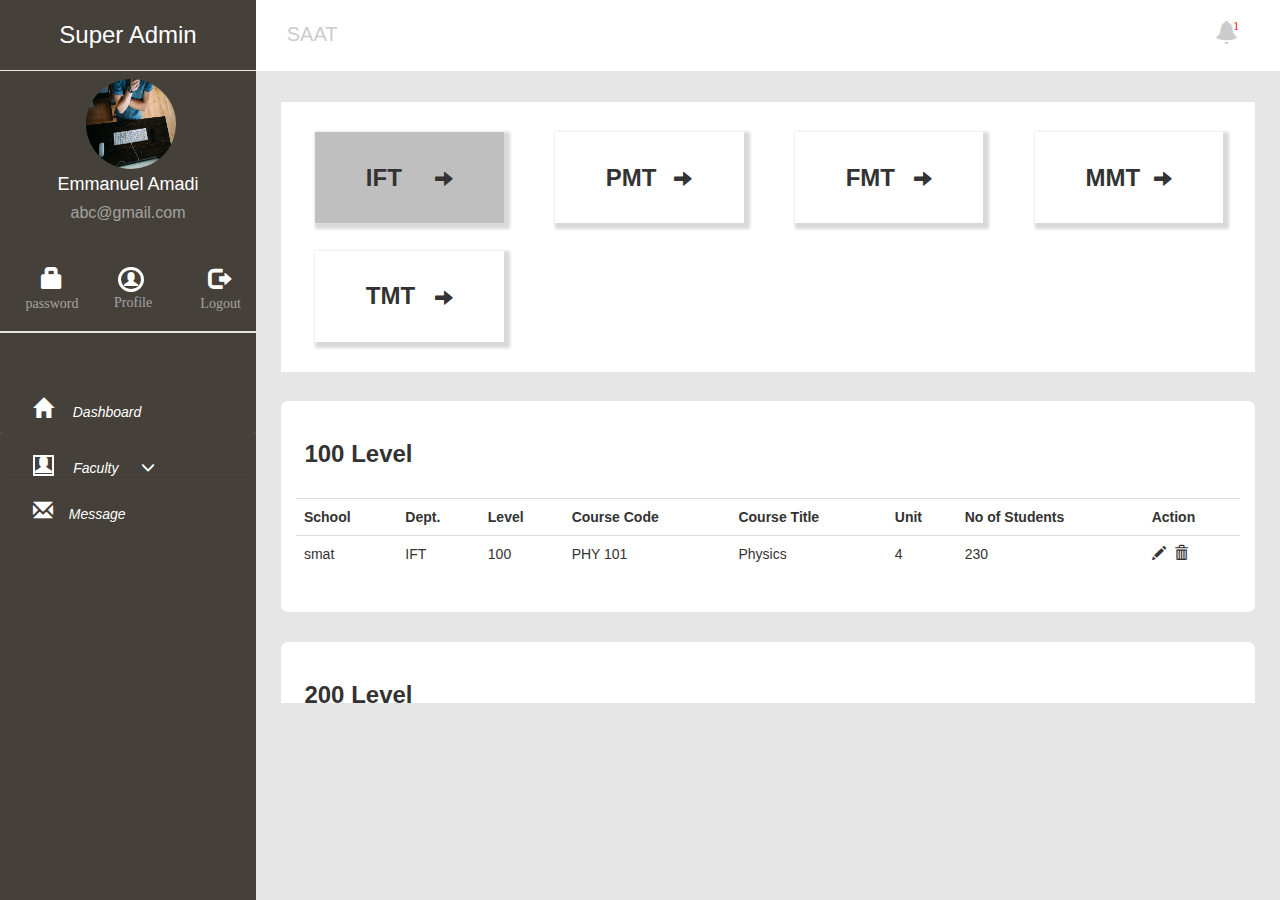
<file: faculty3.html>
<!DOCTYPE html>
<html>
    <head>
        <meta charset="utf-8">
    <title>Welcome to super Admin dashboard</title>
    <link rel="stylesheet" type="text/css" href="css/bootstrap.min.css">
    <script type="text/javascript" src = "jquery-3.4.1.min.js"></script>
    <script type="text/javascript" src = "js/bootstrap.min.js"></script>
    <link rel="stylesheet" href="faculty.css">
    <link type="text/css" rel="stylesheet" href="jqueryui/jquery-ui.css">
    <link type="text/css" rel="stylesheet" href="jqueryui/jquery-ui.structure.css">
    <link type="text/css" rel="stylesheet" href="jqueryui/jquery-ui.theme.css">
</head>
        <body>
    <nav class="nav1">
    <ul class="sidenav">
        <li><h4>Super Admin</h4></li>
        <li class="edit1">
            <img src="Images/p2.jpg" class="dp" width="90" height="90">
            <p class="name">Emmanuel Amadi</p>
            <p class="mail"> abc@gmail.com</p>
        </li>

        <li class="edit2">
          <!--password-->
            <p class="first"><a href="panelChangepassword.html">
              <span class="glyphicon glyphicon-lock"></span><br><span style="opacity: 0.5;">password</span></a></p>
              <!--profile-->
            <p class="second"><a href="panelProfile.html">
              <span class="glyphicon glyphicon-user prof"></span><br><span style="opacity: 0.5;">Profile</span></a></p>
              <!--logout-->
            <p class="third"><a href="adminlog.html"><span class="glyphicon glyphicon-log-out"></span><br><span style="opacity: 0.5;">Logout</span></a></p>
        </li>

        <!--home-->
        <li class="edit3">
          <p><a href="dashboard.html"><span class="glyphicon glyphicon-home"></span>
            <span class="hometext">Dashboard</span></a></p>  
        </li>

        <li class="edit4">
          <!--this is the students' accordion-->
                <div class="panel-group" id="myaccordion">
                    <div class="panel panel-primary" style="border: 0;">
                        <div class="panel-heading" style="background-color: #45403a; border: 0px;">
                            <h4 class="panel-title">
                                <a href="#udemy765" data-parent="#myaccordion" data-toggle="collapse">
                                    <p style="margin: 0; padding: 0;">
                                      <span class="glyphicon glyphicon-user student" style="margin-right: 2.5%;"></span>
                                        <span class="acc">
                                          Faculty</span><span class="glyphicon glyphicon-menu-down" id="me" onclick="menus()"></span> 
                                          <span class="glyphicon glyphicon-menu-up" style="display: none;" id="me2" onclick="menuss()"></span>
                                      </p>
                                </a>
                            </h4>
                        </div>
                        <div id="udemy765" class="panel-collapse collapse">
                            <div class="panel-body" style="border: 0px;">
                                <ul class="inner_ul">
                                    <li class="inner_li"><a href="faculty1.html">
                                      <span class="glyphicon glyphicon-user sub1"></span>
                                      <span style="font-size: 12px; font-style: italic;">SMAT</span></a></li>
                                    <li class="inner_li"><a href="faculty2.html">
                                      <span class="glyphicon glyphicon-user sub2"></span>
                                      <span style="font-size: 12px; font-style: italic;">SEET</span></a></li>
                                    <li class="inner_li"><a href="faculty3.html">
                                      <span class="glyphicon glyphicon-user sub3" style="color: #1dc81d;">
                                      </span><span style="font-size: 12px; font-style: italic; color: #1dc81d;">SAAT</span></a></li>
                                    <li class="inner_li"><a href="faculty4.html">
                                      <span class="glyphicon glyphicon-user sub4">
                                    </span><span style="font-size: 12px; font-style: italic;">SOPS</span></a></li>
                                    <li class="inner_li"><a href="faculty5.html">
                                      <span class="glyphicon glyphicon-user sub5"></span>
                                      <span style="font-size: 12px; font-style: italic;">SOES</span></a></li>
                                      <li class="inner_li" style="padding-bottom: 0%;"><a href="faculty6.html">
                                        <span class="glyphicon glyphicon-user sub6"></span>
                                        <span style="font-size: 12px; font-style: italic;">SOHT</span></a></li>
                                                          </ul>
                            </div>
                        </div>
                    </div>
                </div>
            </div>
              
          </li>
         
          <!--message-->
          <li class="edit7">
            <p><a href="chat.html"><span class="glyphicon glyphicon-envelope"></span><span class="hometext">Message</span></a></p>  
          </li>
    </ul>
    </nav>

 <!--main page-->
<div class="firstpage">
    <!--header-->
    <ul class="top_nav1">
      <li class="note1">SAAT</li>
      <li class="note2"><a href="#"><span class="glyphicon glyphicon-bell">
        <span style="color:#ff0505; font-size: 21px; margin-left: -28px;"><sup><sup>1</sup></sup></span>
        </span></a>
      </li>
    </ul> 
    <!--body--> 

    <div class="container parent ift">
        <div class="container">
            <button class="btn btn-lg one"><span>IFT</span><span class="glyphicon glyphicon-arrow-right"></span></button>
            <button class="btn btn-lg two"><span>PMT</span><span class="glyphicon glyphicon-arrow-right"></span></button>
            <button class="btn btn-lg three"><span>FMT</span><span class="glyphicon glyphicon-arrow-right"></span></button>
            <button class="btn btn-lg four"><span>MMT</span><span class="glyphicon glyphicon-arrow-right"></span></button>
            <button class="btn btn-lg five"><span>TMT</span><span class="glyphicon glyphicon-arrow-right"></span></button>
           </div>

           <!--year one-->
    <div class="container">
      <br>
      <h3>100 Level</h3>
      <br>
    <table class="table table-hover">
      <tr>
        <th>School</th><th>Dept.</th><th>Level</th><th>Course Code</th><th>Course Title</th><th>Unit</th><th>No of Students</th><th>Action</th>
      </tr>
      <tr>
        <td>smat</td><td>IFT</td><td>100</td><td>PHY 101</td><td>Physics</td><td>4</td><td>230</td>
        <td><span class="glyphicon glyphicon-pencil"></span><span class="glyphicon glyphicon-trash" style="margin-left: 10%;"></span></td>
      </tr>
    </table>
    <br>
    </div>

           <!--year two-->
           <div class="container">
               <br>
               <h3>200 Level</h3>
               <br>
             <table class="table table-hover">
               <tr>
                 <th>School</th><th>Dept.</th><th>Level</th><th>Course Code</th><th>Course Title</th><th>Unit</th><th>No of Students</th><th>Action</th>
               </tr>
               <tr>
            <td>smat</td><td>IFT</td><td>200</td><td>IMT 201</td><td>stack overflow</td><td>2</td><td>187</td>
            <td><span class="glyphicon glyphicon-pencil"></span><span class="glyphicon glyphicon-trash" style="margin-left: 10%;"></span></td>
               </tr>
             </table>
             <br>
             </div>

             <!--year three-->
           <div class="container">
               <br>
               <h3>300 Level</h3>
               <br>
             <table class="table table-hover">
               <tr>
                 <th>School</th><th>Dept.</th><th>Level</th><th>Course Code</th><th>Course Title</th><th>Unit</th><th>No of Students</th><th>Action</th>
               </tr>
               <tr>
                  <td>smat</td><td>IFT</td><td>300</td><td>IMT 310</td><td>information systems</td><td>3</td><td>157</td>
                  <td><span class="glyphicon glyphicon-pencil"></span><span class="glyphicon glyphicon-trash" style="margin-left: 10%;"></span></td>
               </tr>
             </table>
             <br>
             </div>
           
             <!--year four-->
           <div class="container">
               <br>
               <h3>400 Level</h3>
               <br>
             <table class="table table-hover">
               <tr>
                 <th>School</th><th>Dept.</th><th>Level</th><th>Course Code</th><th>Course Title</th><th>Unit</th><th>No of Students</th><th>Action</th>
               </tr>
               <tr>
                  <td>smat</td><td>IFT</td><td>400</td><td>IMT 405</td><td>web development</td><td>3</td><td>185</td>
                  <td><span class="glyphicon glyphicon-pencil"></span><span class="glyphicon glyphicon-trash" style="margin-left: 10%;"></span></td>
               </tr>
             </table>
             <br>
             </div>

             <!--year five-->
           <div class="container">
               <br>
               <h3>500 Level</h3>
               <br>
             <table class="table table-hover">
               <tr>
                 <th>School</th><th>Dept.</th><th>Level</th><th>Course Code</th><th>Course Title</th><th>Unit</th><th>No of Students</th><th>Action</th>
               </tr>
               <tr>
                  <td>smat</td><td>IFT</td><td>200</td><td>IMT 503</td><td>database systems</td><td>2</td><td>174</td>
                  <td><span class="glyphicon glyphicon-pencil"></span><span class="glyphicon glyphicon-trash" style="margin-left: 10%;"></span></td>
               </tr>
             </table>
             <br>
             </div>
             
             <!--invigilators and halls-->
             <div class="container">
                 <div class="row">
                     <div class="col-md-5">
                       <br>
                       <h4>Invigilators</h4>
                       <br>
                       <table class="table table-hover">
                        <tr>
                          <td>Dr Anthony Otuonye</td>
                        </tr>
                        <tr>
                           <td>Dr John</td>
                         </tr>
                       </table>
                     </div>

                     <div class="col-md-5">
                       <br>
                         <h4>Exam Halls</h4>
                         <br>
                         <table class="table table-hover">
                             <tr>
                               <td>IMT lecture hall 1</td>
                               <td>150</td>
                             </tr>
                             <tr>
                                 <td>IMT lecture hall 2</td>
                                 <td>150</td>
                               </tr>
                            </table>
                     </div>
                   </div>
             </div>
    </div>


<!--pmt-->
<div class="container parent pmt">
    <div class="container">
        <button class="btn btn-lg one" style="background-color: white;"><span>IFT</span><span class="glyphicon glyphicon-arrow-right"></span></button>
        <button class="btn btn-lg two" style="background-color: #bfbfbf"><span>PMT</span><span class="glyphicon glyphicon-arrow-right"></span></button>
        <button class="btn btn-lg three"><span>FMT</span><span class="glyphicon glyphicon-arrow-right"></span></button>
        <button class="btn btn-lg four"><span>MMT</span><span class="glyphicon glyphicon-arrow-right"></span></button>
        <button class="btn btn-lg five"><span>TMT</span><span class="glyphicon glyphicon-arrow-right"></span></button>
       </div>


       <!--year one-->
       <div class="container">
         <br>
         <h3>100 Level</h3>
         <br>
       <table class="table table-hover">
         <tr>
           <th>School</th><th>Dept.</th><th>Level</th><th>Course Code</th><th>Course Title</th><th>Unit</th><th>No of Students</th><th>Action</th>
         </tr>
         <tr>
            <td>smat</td><td>PMT</td><td>100</td><td>PHY 101</td><td>Physics</td><td>4</td><td>187</td>
            <td><span class="glyphicon glyphicon-pencil"></span><span class="glyphicon glyphicon-trash" style="margin-left: 10%;"></span></td>
         </tr>
       </table>
       <br>
       </div>

       <!--year two-->
       <div class="container">
           <br>
           <h3>200 Level</h3>
           <br>
         <table class="table table-hover">
           <tr>
             <th>School</th><th>Dept.</th><th>Level</th><th>Course Code</th><th>Course Title</th><th>Unit</th><th>No of Students</th><th>Action</th>
           </tr>
           <tr>
              <td>smat</td><td>PMT</td><td>200</td><td>PMT 201</td><td>stack overflow</td><td>2</td><td>187</td>
              <td><span class="glyphicon glyphicon-pencil"></span><span class="glyphicon glyphicon-trash" style="margin-left: 10%;"></span></td>
           </tr>
         </table>
         <br>
         </div>

         <!--year three-->
       <div class="container">
           <br>
           <h3>300 Level</h3>
           <br>
         <table class="table table-hover">
           <tr>
             <th>School</th><th>Dept.</th><th>Level</th><th>Course Code</th><th>Course Title</th><th>Unit</th><th>No of Students</th><th>Action</th>
           </tr>
           <tr>
              <td>smat</td><td>PMT</td><td>300</td><td>PMT 305</td><td>stack overflow</td><td>2</td><td>187</td>
              <td><span class="glyphicon glyphicon-pencil"></span><span class="glyphicon glyphicon-trash" style="margin-left: 10%;"></span></td>
           </tr>
         </table>
         <br>
         </div>
       
         <!--year four-->
       <div class="container">
           <br>
           <h3>400 Level</h3>
           <br>
         <table class="table table-hover">
           <tr>
             <th>School</th><th>Dept.</th><th>Level</th><th>Course Code</th><th>Course Title</th><th>Unit</th><th>No of Students</th><th>Action</th>
           </tr>
           <tr>
              <td>smat</td><td>PMT</td><td>400</td><td>PMT 407</td><td>stack overflow</td><td>2</td><td>187</td>
              <td><span class="glyphicon glyphicon-pencil"></span><span class="glyphicon glyphicon-trash" style="margin-left: 10%;"></span></td>
           </tr>
         </table>
         <br>
         </div>

         <!--year five-->
       <div class="container">
           <br>
           <h3>500 Level</h3>
           <br>
         <table class="table table-hover">
           <tr>
             <th>School</th><th>Dept.</th><th>Level</th><th>Course Code</th><th>Course Title</th><th>Unit</th><th>No of Students</th><th>Action</th>
           </tr>
           <tr>
              <td>smat</td><td>PMT</td><td>500</td><td>PMT 501</td><td>stack overflow</td><td>2</td><td>187</td>
              <td><span class="glyphicon glyphicon-pencil"></span><span class="glyphicon glyphicon-trash" style="margin-left: 10%;"></span></td>
           </tr>
         </table>
         <br>
         </div>
         
          <!--invigilators and halls-->
          <div class="container">
            <div class="row">
                <div class="col-md-5">
                  <br>
                  <h4>Invigilators</h4>
                  <br>
                  <table class="table table-hover">
                   <tr>
                     <td>Dr Anthony Otuonye</td>
                   </tr>
                   <tr>
                      <td>Dr John</td>
                    </tr>
                  </table>
                </div>

                <div class="col-md-5">
                  <br>
                    <h4>Exam Halls</h4>
                    <br>
                    <table class="table table-hover">
                        <tr>
                          <td>PMT lecture hall 1</td>
                          <td>150</td>
                        </tr>
                        <tr>
                            <td>PMT lecture hall 2</td>
                            <td>150</td>
                          </tr>
                       </table>
                </div>
              </div>
        </div>
</div>

<!--fmt-->
<div class="container parent fmt">
    <div class="container">
        <button class="btn btn-lg one" style="background-color: white;"><span>IFT</span><span class="glyphicon glyphicon-arrow-right"></span></button>
        <button class="btn btn-lg two"><span>PMT</span><span class="glyphicon glyphicon-arrow-right"></span></button>
        <button class="btn btn-lg three" style="background-color: #bfbfbf;"><span>FMT</span><span class="glyphicon glyphicon-arrow-right"></span></button>
        <button class="btn btn-lg four"><span>MMT</span><span class="glyphicon glyphicon-arrow-right"></span></button>
        <button class="btn btn-lg five"><span>TMT</span><span class="glyphicon glyphicon-arrow-right"></span></button>
       </div>

       <!--year one-->
       <div class="container">
         <br>
         <h3>100 Level</h3>
         <br>
       <table class="table table-hover">
         <tr>
           <th>School</th><th>Dept.</th><th>Level</th><th>Course Code</th><th>Course Title</th><th>Unit</th><th>No of Students</th><th>Action</th>
         </tr>
         <tr>
            <td>smat</td><td>FMT</td><td>100</td><td>Phy 101</td><td>Physics</td><td>2</td><td>187</td>
            <td><span class="glyphicon glyphicon-pencil"></span><span class="glyphicon glyphicon-trash" style="margin-left: 10%;"></span></td>
         </tr>
       </table>
       <br>
       </div>

       <!--year two-->
       <div class="container">
           <br>
           <h3>200 Level</h3>
           <br>
         <table class="table table-hover">
           <tr>
             <th>School</th><th>Dept.</th><th>Level</th><th>Course Code</th><th>Course Title</th><th>Unit</th><th>No of Students</th><th>Action</th>
           </tr>
           <tr>
              <td>smat</td><td>FMT</td><td>200</td><td>FMT 201</td><td>stack overflow</td><td>2</td><td>187</td>
              <td><span class="glyphicon glyphicon-pencil"></span><span class="glyphicon glyphicon-trash" style="margin-left: 10%;"></span></td>
           </tr>
         </table>
         <br>
         </div>

         <!--year three-->
       <div class="container">
           <br>
           <h3>300 Level</h3>
           <br>
         <table class="table table-hover">
           <tr>
             <th>School</th><th>Dept.</th><th>Level</th><th>Course Code</th><th>Course Title</th><th>Unit</th><th>No of Students</th><th>Action</th>
           </tr>
           <tr>
              <td>smat</td><td>FMT</td><td>300</td><td>FMT 301</td><td>stack overflow</td><td>2</td><td>187</td><td><span class="glyphicon glyphicon-pencil"></span></td>
           </tr>
         </table>
         <br>
         </div>
       
         <!--year four-->
       <div class="container">
           <br>
           <h3>400 Level</h3>
           <br>
         <table class="table table-hover">
           <tr>
             <th>School</th><th>Dept.</th><th>Level</th><th>Course Code</th><th>Course Title</th><th>Unit</th><th>No of Students</th><th>Action</th>
           </tr>
           <tr>
              <td>smat</td><td>FMT</td><td>400</td><td>FMT 401</td><td>stack overflow</td><td>2</td><td>187</td>
              <td><span class="glyphicon glyphicon-pencil"></span><span class="glyphicon glyphicon-trash" style="margin-left: 10%;"></span></td>
           </tr>
         </table>
         <br>
         </div>

         <!--year five-->
       <div class="container">
           <br>
           <h3>500 Level</h3>
           <br>
         <table class="table table-hover">
           <tr>
             <th>School</th><th>Dept.</th><th>Level</th><th>Course Code</th><th>Course Title</th><th>Unit</th><th>No of Students</th><th>Action</th>
           </tr>
           <tr>
              <td>smat</td><td>FMT</td><td>500</td><td>FMT 501</td><td>stack overflow</td><td>2</td><td>187</td>
              <td><span class="glyphicon glyphicon-pencil"></span><span class="glyphicon glyphicon-trash" style="margin-left: 10%;"></span></td>
           </tr>
         </table>
         <br>
         </div>
         
         <!--invigilators and halls-->
         <div class="container">
             <div class="row">
                 <div class="col-md-5">
                   <br>
                   <h4>Invigilators</h4>
                   <br>
                   <table class="table table-hover">
                    <tr>
                      <td>Dr Anthony Otuonye</td>
                    </tr>
                    <tr>
                       <td>Dr John</td>
                     </tr>
                   </table>
                 </div>

                 <div class="col-md-5">
                   <br>
                     <h4>Exam Halls</h4>
                     <br>
                     <table class="table table-hover">
                         <tr>
                           <td>FMT lecture hall 1</td>
                           <td>150</td>
                         </tr>
                         <tr>
                             <td>FMT lecture hall 2</td>
                             <td>150</td>
                           </tr>
                        </table>
                 </div>
               </div>
        </div>
        </div>

<!--mmt-->
<div class="container parent mmt">
    <div class="container">
        <button class="btn btn-lg one" style="background-color: white;"><span>IFT</span><span class="glyphicon glyphicon-arrow-right"></span></button>
        <button class="btn btn-lg two"><span>PMT</span><span class="glyphicon glyphicon-arrow-right"></span></button>
        <button class="btn btn-lg three"><span>FMT</span><span class="glyphicon glyphicon-arrow-right"></span></button>
        <button class="btn btn-lg four" style="background-color: #bfbfbf;"><span>MMT</span><span class="glyphicon glyphicon-arrow-right"></span></button>
        <button class="btn btn-lg five"><span>TMT</span><span class="glyphicon glyphicon-arrow-right"></span></button>
       </div>
       <!--year one-->
       <div class="container">
         <br>
         <h3>100 Level</h3>
         <br>
       <table class="table table-hover">
         <tr>
           <th>School</th><th>Dept.</th><th>Level</th><th>Course Code</th><th>Course Title</th><th>Unit</th><th>No of Students</th><th>Action</th>
         </tr>
         <tr>
            <td>smat</td><td>MMT</td><td>100</td><td>Phy 101</td><td>Physics</td><td>2</td><td>187</td>
            <td><span class="glyphicon glyphicon-pencil"></span><span class="glyphicon glyphicon-trash" style="margin-left: 10%;"></span></td>
         </tr>
       </table>
       <br>
       </div>

       <!--year two-->
       <div class="container">
           <br>
           <h3>200 Level</h3>
           <br>
         <table class="table table-hover">
           <tr>
             <th>School</th><th>Dept.</th><th>Level</th><th>Course Code</th><th>Course Title</th><th>Unit</th><th>No of Students</th><th>Action</th>
           </tr>
           <tr>
              <td>smat</td><td>MMT</td><td>200</td><td>MMT 201</td><td>stack overflow</td><td>2</td><td>187</td>
              <td><span class="glyphicon glyphicon-pencil"></span><span class="glyphicon glyphicon-trash" style="margin-left: 10%;"></span></td>
           </tr>
         </table>
         <br>
         </div>

         <!--year three-->
       <div class="container">
           <br>
           <h3>300 Level</h3>
           <br>
         <table class="table table-hover">
           <tr>
             <th>School</th><th>Dept.</th><th>Level</th><th>Course Code</th><th>Course Title</th><th>Unit</th><th>No of Students</th><th>Action</th>
           </tr>
           <tr>
              <td>smat</td><td>MMT</td><td>300</td><td>MMT 301</td><td>stack overflow</td><td>2</td><td>187</td>
              <td><span class="glyphicon glyphicon-pencil"></span><span class="glyphicon glyphicon-trash" style="margin-left: 10%;"></span></td>
           </tr>
         </table>
         <br>
         </div>
       
         <!--year four-->
       <div class="container">
           <br>
           <h3>400 Level</h3>
           <br>
         <table class="table table-hover">
           <tr>
             <th>School</th><th>Dept.</th><th>Level</th><th>Course Code</th><th>Course Title</th><th>Unit</th><th>No of Students</th><th>Action</th>
           </tr>
           <tr>
              <td>smat</td><td>MMT</td><td>400</td><td>MMT 401</td><td>stack overflow</td><td>2</td><td>187</td>
              <td><span class="glyphicon glyphicon-pencil"></span><span class="glyphicon glyphicon-trash" style="margin-left: 10%;"></span></td>
           </tr>
         </table>
         <br>
         </div>

         <!--year five-->
       <div class="container">
           <br>
           <h3>500 Level</h3>
           <br>
         <table class="table table-hover">
           <tr>
             <th>School</th><th>Dept.</th><th>Level</th><th>Course Code</th><th>Course Title</th><th>Unit</th><th>No of Students</th><th>Action</th>
           </tr>
           <tr>
              <td>smat</td><td>MMT</td><td>500</td><td>MMT 501</td><td>stack overflow</td><td>2</td><td>187</td>
              <td><span class="glyphicon glyphicon-pencil"></span><span class="glyphicon glyphicon-trash" style="margin-left: 10%;"></span></td>
           </tr>
         </table>
         <br>
         </div>
         
         <!--invigilators and halls-->
         <div class="container">
             <div class="row">
                 <div class="col-md-5">
                   <br>
                   <h4>Invigilators</h4>
                   <br>
                   <table class="table table-hover">
                    <tr>
                      <td>Dr Anthony Otuonye</td>
                    </tr>
                    <tr>
                       <td>Dr John</td>
                     </tr>
                   </table>
                 </div>

                 <div class="col-md-5">
                   <br>
                     <h4>Exam Halls</h4>
                     <br>
                     <table class="table table-hover">
                         <tr>
                           <td>MMT lecture hall 1</td>
                           <td>150</td>
                         </tr>
                         <tr>
                             <td>MMT lecture hall 2</td>
                             <td>150</td>
                           </tr>
                        </table>
                 </div>
               </div>
           </div>
           </div>

<!--tmt-->
<div class="container parent tmt">
    <div class="container">
        <button class="btn btn-lg one" style="background-color: white;"><span>IFT</span><span class="glyphicon glyphicon-arrow-right"></span></button>
        <button class="btn btn-lg two"><span>PMT</span><span class="glyphicon glyphicon-arrow-right"></span></button>
        <button class="btn btn-lg three"><span>FMT</span><span class="glyphicon glyphicon-arrow-right"></span></button>
        <button class="btn btn-lg four"><span>MMT</span><span class="glyphicon glyphicon-arrow-right"></span></button>
        <button class="btn btn-lg five" style="background-color: #bfbfbf;"><span>TMT</span><span class="glyphicon glyphicon-arrow-right"></span></button>
       </div>

       <!--year one-->
       <div class="container">
         <br>
         <h3>100 Level</h3>
         <br>
       <table class="table table-hover">
         <tr>
           <th>School</th><th>Dept.</th><th>Level</th><th>Course Code</th><th>Course Title</th><th>Unit</th><th>No of Students</th><th>Action</th>
         </tr>
         <tr>
            <td>smat</td><td>TMT</td><td>100</td><td>Phy 101</td><td>Physics</td><td>2</td><td>187</td>
            <td><span class="glyphicon glyphicon-pencil"></span><span class="glyphicon glyphicon-trash" style="margin-left: 10%;"></span></td>
         </tr>
       </table>
       <br>
       </div>

       <!--year two-->
       <div class="container">
           <br>
           <h3>200 Level</h3>
           <br>
         <table class="table table-hover">
           <tr>
             <th>School</th><th>Dept.</th><th>Level</th><th>Course Code</th><th>Course Title</th><th>Unit</th><th>No of Students</th><th>Action</th>
           </tr>
           <tr>
              <td>smat</td><td>TMT</td><td>200</td><td>TMT 201</td><td>stack overflow</td><td>2</td><td>187</td>
              <td><span class="glyphicon glyphicon-pencil"></span><span class="glyphicon glyphicon-trash" style="margin-left: 10%;"></span></td>
           </tr>
         </table>
         <br>
         </div>

         <!--year three-->
       <div class="container">
           <br>
           <h3>300 Level</h3>
           <br>
         <table class="table table-hover">
           <tr>
             <th>School</th><th>Dept.</th><th>Level</th><th>Course Code</th><th>Course Title</th><th>Unit</th><th>No of Students</th><th>Action</th>
           </tr>
           <tr>
              <td>smat</td><td>TMT</td><td>300</td><td>TMT 301</td><td>stack overflow</td><td>2</td><td>187</td>
              <td><span class="glyphicon glyphicon-pencil"></span><span class="glyphicon glyphicon-trash" style="margin-left: 10%;"></span></td>
           </tr>
         </table>
         <br>
         </div>
       
         <!--year four-->
       <div class="container">
           <br>
           <h3>400 Level</h3>
           <br>
         <table class="table table-hover">
           <tr>
             <th>School</th><th>Dept.</th><th>Level</th><th>Course Code</th><th>Course Title</th><th>Unit</th><th>No of Students</th><th>Action</th>
           </tr>
           <tr>
              <td>smat</td><td>TMT</td><td>400</td><td>TMT 401</td><td>stack overflow</td><td>2</td><td>187</td>
              <td><span class="glyphicon glyphicon-pencil"></span><span class="glyphicon glyphicon-trash" style="margin-left: 10%;"></span></td>
           </tr>
         </table>
         <br>
         </div>

         <!--year five-->
       <div class="container">
           <br>
           <h3>500 Level</h3>
           <br>
         <table class="table table-hover">
           <tr>
             <th>School</th><th>Dept.</th><th>Level</th><th>Course Code</th><th>Course Title</th><th>Unit</th><th>No of Students</th><th>Action</th>
           </tr>
           <tr>
              <td>smat</td><td>TMT</td><td>500</td><td>TMT 501</td><td>stack overflow</td><td>2</td><td>187</td>
              <td><span class="glyphicon glyphicon-pencil"></span><span class="glyphicon glyphicon-trash" style="margin-left: 10%;"></span></td>
           </tr>
         </table>
         <br>
         </div>
         
         <!--invigilators and halls-->
         <div class="container">
             <div class="row">
                 <div class="col-md-5">
                   <br>
                   <h4>Invigilators</h4>
                   <br>
                   <table class="table table-hover">
                    <tr>
                      <td>Dr Anthony Otuonye</td>
                    </tr>
                    <tr>
                       <td>Dr John</td>
                     </tr>
                   </table>
                 </div>

                 <div class="col-md-5">
                   <br>
                     <h4>Exam Halls</h4>
                     <br>
                     <table class="table table-hover">
                         <tr>
                           <td>TMT lecture hall 1</td>
                           <td>150</td>
                         </tr>
                         <tr>
                             <td>TMT lecture hall 2</td>
                             <td>150</td>
                           </tr>
                        </table>
                 </div>
               </div>
             </div>
             </div>
            
    </div>


                <script src= "jquery-3.4.1.min.js"></script>
                <script src= "jqueryui/jquery-ui.js"></script>
                <script src="adminpanel.js"></script>
                <script src="faculty.js"></script>   
        </body>
       
</html>
</file>
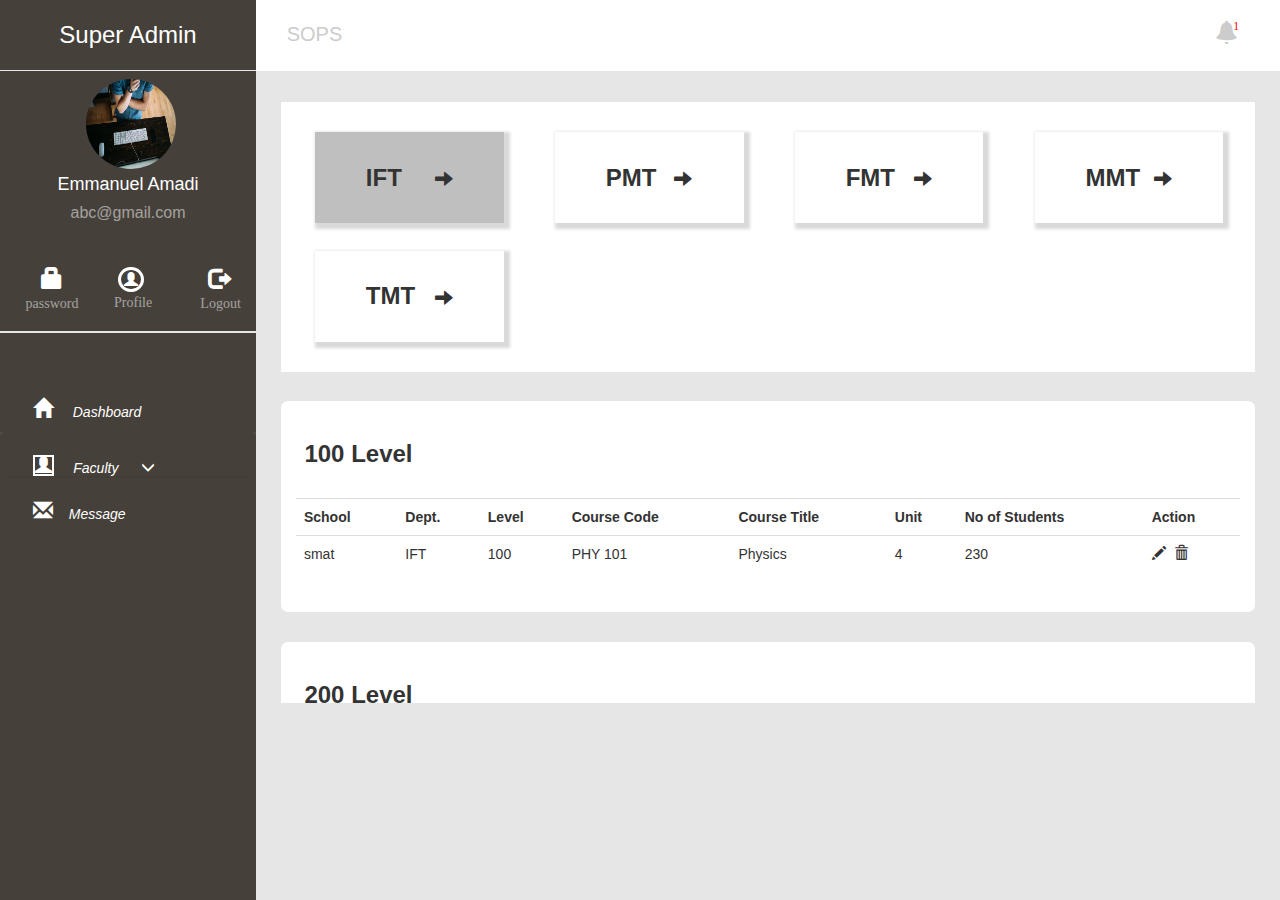
<file: faculty4.html>
<!DOCTYPE html>
<html>
    <head>
        <meta charset="utf-8">
    <title>Welcome to super Admin dashboard</title>
    <link rel="stylesheet" type="text/css" href="css/bootstrap.min.css">
    <script type="text/javascript" src = "jquery-3.4.1.min.js"></script>
    <script type="text/javascript" src = "js/bootstrap.min.js"></script>
    <link rel="stylesheet" href="faculty.css">
    <link type="text/css" rel="stylesheet" href="jqueryui/jquery-ui.css">
    <link type="text/css" rel="stylesheet" href="jqueryui/jquery-ui.structure.css">
    <link type="text/css" rel="stylesheet" href="jqueryui/jquery-ui.theme.css">
</head>
        <body>
    <nav class="nav1">
    <ul class="sidenav">
        <li><h4>Super Admin</h4></li>
        <li class="edit1">
            <img src="Images/p2.jpg" class="dp" width="90" height="90">
            <p class="name">Emmanuel Amadi</p>
            <p class="mail"> abc@gmail.com</p>
        </li>

        <li class="edit2">
          <!--password-->
            <p class="first"><a href="panelChangepassword.html">
              <span class="glyphicon glyphicon-lock"></span><br><span style="opacity: 0.5;">password</span></a></p>
              <!--profile-->
            <p class="second"><a href="panelProfile.html">
              <span class="glyphicon glyphicon-user prof"></span><br><span style="opacity: 0.5;">Profile</span></a></p>
              <!--logout-->
            <p class="third"><a href="adminlog.html"><span class="glyphicon glyphicon-log-out"></span><br><span style="opacity: 0.5;">Logout</span></a></p>
        </li>

        <!--home-->
        <li class="edit3">
          <p><a href="dashboard.html"><span class="glyphicon glyphicon-home"></span>
            <span class="hometext">Dashboard</span></a></p>  
        </li>

        <li class="edit4">
          <!--this is the students' accordion-->
                <div class="panel-group" id="myaccordion">
                    <div class="panel panel-primary" style="border: 0;">
                        <div class="panel-heading" style="background-color: #45403a; border: 0px;">
                            <h4 class="panel-title">
                                <a href="#udemy765" data-parent="#myaccordion" data-toggle="collapse">
                                    <p style="margin: 0; padding: 0;">
                                      <span class="glyphicon glyphicon-user student" style="margin-right: 2.5%;"></span>
                                        <span class="acc">
                                          Faculty</span><span class="glyphicon glyphicon-menu-down" id="me" onclick="menus()"></span> 
                                          <span class="glyphicon glyphicon-menu-up" style="display: none;" id="me2" onclick="menuss()"></span>
                                      </p>
                                </a>
                            </h4>
                        </div>
                        <div id="udemy765" class="panel-collapse collapse">
                            <div class="panel-body" style="border: 0px;">
                                <ul class="inner_ul">
                                    <li class="inner_li"><a href="faculty1.html">
                                      <span class="glyphicon glyphicon-user sub1"></span>
                                      <span style="font-size: 12px; font-style: italic;">SMAT</span></a></li>
                                    <li class="inner_li"><a href="faculty2.html">
                                      <span class="glyphicon glyphicon-user sub2"></span>
                                      <span style="font-size: 12px; font-style: italic;">SEET</span></a></li>
                                    <li class="inner_li"><a href="faculty3.html">
                                      <span class="glyphicon glyphicon-user sub3">
                                      </span><span style="font-size: 12px; font-style: italic;">SAAT</span></a></li>
                                    <li class="inner_li"><a href="faculty4.html">
                                      <span class="glyphicon glyphicon-user sub4" style="color: #1dc81d;">
                                    </span><span style="font-size: 12px; font-style: italic; color: #1dc81d;">SOPS</span></a></li>
                                    <li class="inner_li"><a href="faculty5.html">
                                      <span class="glyphicon glyphicon-user sub5"></span>
                                      <span style="font-size: 12px; font-style: italic;">SOES</span></a></li>
                                      <li class="inner_li" style="padding-bottom: 0%;"><a href="faculty6.html">
                                        <span class="glyphicon glyphicon-user sub6"></span>
                                        <span style="font-size: 12px; font-style: italic;">SOHT</span></a></li>
                                                          </ul>
                            </div>
                        </div>
                    </div>
                </div>
            </div>
              
          </li>
         
          <!--message-->
          <li class="edit7">
            <p><a href="chat.html"><span class="glyphicon glyphicon-envelope"></span><span class="hometext">Message</span></a></p>  
          </li>
    </ul>
    </nav>
              <!--main page-->
<div class="firstpage">
    <!--header-->
    <ul class="top_nav1">
      <li class="note1">SOPS</li>
      <li class="note2"><a href="#"><span class="glyphicon glyphicon-bell">
        <span style="color:#ff0505; font-size: 21px; margin-left: -28px;"><sup><sup>1</sup></sup></span>
        </span></a>
      </li>
    </ul> 
    <!--body--> 

    <div class="container parent ift">
        <div class="container">
            <button class="btn btn-lg one"><span>IFT</span><span class="glyphicon glyphicon-arrow-right"></span></button>
            <button class="btn btn-lg two"><span>PMT</span><span class="glyphicon glyphicon-arrow-right"></span></button>
            <button class="btn btn-lg three"><span>FMT</span><span class="glyphicon glyphicon-arrow-right"></span></button>
            <button class="btn btn-lg four"><span>MMT</span><span class="glyphicon glyphicon-arrow-right"></span></button>
            <button class="btn btn-lg five"><span>TMT</span><span class="glyphicon glyphicon-arrow-right"></span></button>
           </div>

           <!--year one-->
    <div class="container">
      <br>
      <h3>100 Level</h3>
      <br>
    <table class="table table-hover">
      <tr>
        <th>School</th><th>Dept.</th><th>Level</th><th>Course Code</th><th>Course Title</th><th>Unit</th><th>No of Students</th><th>Action</th>
      </tr>
      <tr>
        <td>smat</td><td>IFT</td><td>100</td><td>PHY 101</td><td>Physics</td><td>4</td><td>230</td>
        <td><span class="glyphicon glyphicon-pencil"></span><span class="glyphicon glyphicon-trash" style="margin-left: 10%;"></span></td>
      </tr>
    </table>
    <br>
    </div>

           <!--year two-->
           <div class="container">
               <br>
               <h3>200 Level</h3>
               <br>
             <table class="table table-hover">
               <tr>
                 <th>School</th><th>Dept.</th><th>Level</th><th>Course Code</th><th>Course Title</th><th>Unit</th><th>No of Students</th><th>Action</th>
               </tr>
               <tr>
            <td>smat</td><td>IFT</td><td>200</td><td>IMT 201</td><td>stack overflow</td><td>2</td><td>187</td>
            <td><span class="glyphicon glyphicon-pencil"></span><span class="glyphicon glyphicon-trash" style="margin-left: 10%;"></span></td>
               </tr>
             </table>
             <br>
             </div>

             <!--year three-->
           <div class="container">
               <br>
               <h3>300 Level</h3>
               <br>
             <table class="table table-hover">
               <tr>
                 <th>School</th><th>Dept.</th><th>Level</th><th>Course Code</th><th>Course Title</th><th>Unit</th><th>No of Students</th><th>Action</th>
               </tr>
               <tr>
                  <td>smat</td><td>IFT</td><td>300</td><td>IMT 310</td><td>information systems</td><td>3</td><td>157</td>
                  <td><span class="glyphicon glyphicon-pencil"></span><span class="glyphicon glyphicon-trash" style="margin-left: 10%;"></span></td>
               </tr>
             </table>
             <br>
             </div>
           
             <!--year four-->
           <div class="container">
               <br>
               <h3>400 Level</h3>
               <br>
             <table class="table table-hover">
               <tr>
                 <th>School</th><th>Dept.</th><th>Level</th><th>Course Code</th><th>Course Title</th><th>Unit</th><th>No of Students</th><th>Action</th>
               </tr>
               <tr>
                  <td>smat</td><td>IFT</td><td>400</td><td>IMT 405</td><td>web development</td><td>3</td><td>185</td>
                  <td><span class="glyphicon glyphicon-pencil"></span><span class="glyphicon glyphicon-trash" style="margin-left: 10%;"></span></td>
               </tr>
             </table>
             <br>
             </div>

             <!--year five-->
           <div class="container">
               <br>
               <h3>500 Level</h3>
               <br>
             <table class="table table-hover">
               <tr>
                 <th>School</th><th>Dept.</th><th>Level</th><th>Course Code</th><th>Course Title</th><th>Unit</th><th>No of Students</th><th>Action</th>
               </tr>
               <tr>
                  <td>smat</td><td>IFT</td><td>200</td><td>IMT 503</td><td>database systems</td><td>2</td><td>174</td>
                  <td><span class="glyphicon glyphicon-pencil"></span><span class="glyphicon glyphicon-trash" style="margin-left: 10%;"></span></td>
               </tr>
             </table>
             <br>
             </div>
             
             <!--invigilators and halls-->
             <div class="container">
                 <div class="row">
                     <div class="col-md-5">
                       <br>
                       <h4>Invigilators</h4>
                       <br>
                       <table class="table table-hover">
                        <tr>
                          <td>Dr Anthony Otuonye</td>
                        </tr>
                        <tr>
                           <td>Dr John</td>
                         </tr>
                       </table>
                     </div>

                     <div class="col-md-5">
                       <br>
                         <h4>Exam Halls</h4>
                         <br>
                         <table class="table table-hover">
                             <tr>
                               <td>IMT lecture hall 1</td>
                               <td>150</td>
                             </tr>
                             <tr>
                                 <td>IMT lecture hall 2</td>
                                 <td>150</td>
                               </tr>
                            </table>
                     </div>
                   </div>
             </div>
    </div>


<!--pmt-->
<div class="container parent pmt">
    <div class="container">
        <button class="btn btn-lg one" style="background-color: white;"><span>IFT</span><span class="glyphicon glyphicon-arrow-right"></span></button>
        <button class="btn btn-lg two" style="background-color: #bfbfbf"><span>PMT</span><span class="glyphicon glyphicon-arrow-right"></span></button>
        <button class="btn btn-lg three"><span>FMT</span><span class="glyphicon glyphicon-arrow-right"></span></button>
        <button class="btn btn-lg four"><span>MMT</span><span class="glyphicon glyphicon-arrow-right"></span></button>
        <button class="btn btn-lg five"><span>TMT</span><span class="glyphicon glyphicon-arrow-right"></span></button>
       </div>


       <!--year one-->
       <div class="container">
         <br>
         <h3>100 Level</h3>
         <br>
       <table class="table table-hover">
         <tr>
           <th>School</th><th>Dept.</th><th>Level</th><th>Course Code</th><th>Course Title</th><th>Unit</th><th>No of Students</th><th>Action</th>
         </tr>
         <tr>
            <td>smat</td><td>PMT</td><td>100</td><td>PHY 101</td><td>Physics</td><td>4</td><td>187</td>
            <td><span class="glyphicon glyphicon-pencil"></span><span class="glyphicon glyphicon-trash" style="margin-left: 10%;"></span></td>
         </tr>
       </table>
       <br>
       </div>

       <!--year two-->
       <div class="container">
           <br>
           <h3>200 Level</h3>
           <br>
         <table class="table table-hover">
           <tr>
             <th>School</th><th>Dept.</th><th>Level</th><th>Course Code</th><th>Course Title</th><th>Unit</th><th>No of Students</th><th>Action</th>
           </tr>
           <tr>
              <td>smat</td><td>PMT</td><td>200</td><td>PMT 201</td><td>stack overflow</td><td>2</td><td>187</td>
              <td><span class="glyphicon glyphicon-pencil"></span><span class="glyphicon glyphicon-trash" style="margin-left: 10%;"></span></td>
           </tr>
         </table>
         <br>
         </div>

         <!--year three-->
       <div class="container">
           <br>
           <h3>300 Level</h3>
           <br>
         <table class="table table-hover">
           <tr>
             <th>School</th><th>Dept.</th><th>Level</th><th>Course Code</th><th>Course Title</th><th>Unit</th><th>No of Students</th><th>Action</th>
           </tr>
           <tr>
              <td>smat</td><td>PMT</td><td>300</td><td>PMT 305</td><td>stack overflow</td><td>2</td><td>187</td>
              <td><span class="glyphicon glyphicon-pencil"></span><span class="glyphicon glyphicon-trash" style="margin-left: 10%;"></span></td>
           </tr>
         </table>
         <br>
         </div>
       
         <!--year four-->
       <div class="container">
           <br>
           <h3>400 Level</h3>
           <br>
         <table class="table table-hover">
           <tr>
             <th>School</th><th>Dept.</th><th>Level</th><th>Course Code</th><th>Course Title</th><th>Unit</th><th>No of Students</th><th>Action</th>
           </tr>
           <tr>
              <td>smat</td><td>PMT</td><td>400</td><td>PMT 407</td><td>stack overflow</td><td>2</td><td>187</td>
              <td><span class="glyphicon glyphicon-pencil"></span><span class="glyphicon glyphicon-trash" style="margin-left: 10%;"></span></td>
           </tr>
         </table>
         <br>
         </div>

         <!--year five-->
       <div class="container">
           <br>
           <h3>500 Level</h3>
           <br>
         <table class="table table-hover">
           <tr>
             <th>School</th><th>Dept.</th><th>Level</th><th>Course Code</th><th>Course Title</th><th>Unit</th><th>No of Students</th><th>Action</th>
           </tr>
           <tr>
              <td>smat</td><td>PMT</td><td>500</td><td>PMT 501</td><td>stack overflow</td><td>2</td><td>187</td>
              <td><span class="glyphicon glyphicon-pencil"></span><span class="glyphicon glyphicon-trash" style="margin-left: 10%;"></span></td>
           </tr>
         </table>
         <br>
         </div>
         
          <!--invigilators and halls-->
          <div class="container">
            <div class="row">
                <div class="col-md-5">
                  <br>
                  <h4>Invigilators</h4>
                  <br>
                  <table class="table table-hover">
                   <tr>
                     <td>Dr Anthony Otuonye</td>
                   </tr>
                   <tr>
                      <td>Dr John</td>
                    </tr>
                  </table>
                </div>

                <div class="col-md-5">
                  <br>
                    <h4>Exam Halls</h4>
                    <br>
                    <table class="table table-hover">
                        <tr>
                          <td>PMT lecture hall 1</td>
                          <td>150</td>
                        </tr>
                        <tr>
                            <td>PMT lecture hall 2</td>
                            <td>150</td>
                          </tr>
                       </table>
                </div>
              </div>
        </div>
</div>

<!--fmt-->
<div class="container parent fmt">
    <div class="container">
        <button class="btn btn-lg one" style="background-color: white;"><span>IFT</span><span class="glyphicon glyphicon-arrow-right"></span></button>
        <button class="btn btn-lg two"><span>PMT</span><span class="glyphicon glyphicon-arrow-right"></span></button>
        <button class="btn btn-lg three" style="background-color: #bfbfbf;"><span>FMT</span><span class="glyphicon glyphicon-arrow-right"></span></button>
        <button class="btn btn-lg four"><span>MMT</span><span class="glyphicon glyphicon-arrow-right"></span></button>
        <button class="btn btn-lg five"><span>TMT</span><span class="glyphicon glyphicon-arrow-right"></span></button>
       </div>

       <!--year one-->
       <div class="container">
         <br>
         <h3>100 Level</h3>
         <br>
       <table class="table table-hover">
         <tr>
           <th>School</th><th>Dept.</th><th>Level</th><th>Course Code</th><th>Course Title</th><th>Unit</th><th>No of Students</th><th>Action</th>
         </tr>
         <tr>
            <td>smat</td><td>FMT</td><td>100</td><td>Phy 101</td><td>Physics</td><td>2</td><td>187</td>
            <td><span class="glyphicon glyphicon-pencil"></span><span class="glyphicon glyphicon-trash" style="margin-left: 10%;"></span></td>
         </tr>
       </table>
       <br>
       </div>

       <!--year two-->
       <div class="container">
           <br>
           <h3>200 Level</h3>
           <br>
         <table class="table table-hover">
           <tr>
             <th>School</th><th>Dept.</th><th>Level</th><th>Course Code</th><th>Course Title</th><th>Unit</th><th>No of Students</th><th>Action</th>
           </tr>
           <tr>
              <td>smat</td><td>FMT</td><td>200</td><td>FMT 201</td><td>stack overflow</td><td>2</td><td>187</td>
              <td><span class="glyphicon glyphicon-pencil"></span><span class="glyphicon glyphicon-trash" style="margin-left: 10%;"></span></td>
           </tr>
         </table>
         <br>
         </div>

         <!--year three-->
       <div class="container">
           <br>
           <h3>300 Level</h3>
           <br>
         <table class="table table-hover">
           <tr>
             <th>School</th><th>Dept.</th><th>Level</th><th>Course Code</th><th>Course Title</th><th>Unit</th><th>No of Students</th><th>Action</th>
           </tr>
           <tr>
              <td>smat</td><td>FMT</td><td>300</td><td>FMT 301</td><td>stack overflow</td><td>2</td><td>187</td><td><span class="glyphicon glyphicon-pencil"></span></td>
           </tr>
         </table>
         <br>
         </div>
       
         <!--year four-->
       <div class="container">
           <br>
           <h3>400 Level</h3>
           <br>
         <table class="table table-hover">
           <tr>
             <th>School</th><th>Dept.</th><th>Level</th><th>Course Code</th><th>Course Title</th><th>Unit</th><th>No of Students</th><th>Action</th>
           </tr>
           <tr>
              <td>smat</td><td>FMT</td><td>400</td><td>FMT 401</td><td>stack overflow</td><td>2</td><td>187</td>
              <td><span class="glyphicon glyphicon-pencil"></span><span class="glyphicon glyphicon-trash" style="margin-left: 10%;"></span></td>
           </tr>
         </table>
         <br>
         </div>

         <!--year five-->
       <div class="container">
           <br>
           <h3>500 Level</h3>
           <br>
         <table class="table table-hover">
           <tr>
             <th>School</th><th>Dept.</th><th>Level</th><th>Course Code</th><th>Course Title</th><th>Unit</th><th>No of Students</th><th>Action</th>
           </tr>
           <tr>
              <td>smat</td><td>FMT</td><td>500</td><td>FMT 501</td><td>stack overflow</td><td>2</td><td>187</td>
              <td><span class="glyphicon glyphicon-pencil"></span><span class="glyphicon glyphicon-trash" style="margin-left: 10%;"></span></td>
           </tr>
         </table>
         <br>
         </div>
         
         <!--invigilators and halls-->
         <div class="container">
             <div class="row">
                 <div class="col-md-5">
                   <br>
                   <h4>Invigilators</h4>
                   <br>
                   <table class="table table-hover">
                    <tr>
                      <td>Dr Anthony Otuonye</td>
                    </tr>
                    <tr>
                       <td>Dr John</td>
                     </tr>
                   </table>
                 </div>

                 <div class="col-md-5">
                   <br>
                     <h4>Exam Halls</h4>
                     <br>
                     <table class="table table-hover">
                         <tr>
                           <td>FMT lecture hall 1</td>
                           <td>150</td>
                         </tr>
                         <tr>
                             <td>FMT lecture hall 2</td>
                             <td>150</td>
                           </tr>
                        </table>
                 </div>
               </div>
        </div>
        </div>

<!--mmt-->
<div class="container parent mmt">
    <div class="container">
        <button class="btn btn-lg one" style="background-color: white;"><span>IFT</span><span class="glyphicon glyphicon-arrow-right"></span></button>
        <button class="btn btn-lg two"><span>PMT</span><span class="glyphicon glyphicon-arrow-right"></span></button>
        <button class="btn btn-lg three"><span>FMT</span><span class="glyphicon glyphicon-arrow-right"></span></button>
        <button class="btn btn-lg four" style="background-color: #bfbfbf;"><span>MMT</span><span class="glyphicon glyphicon-arrow-right"></span></button>
        <button class="btn btn-lg five"><span>TMT</span><span class="glyphicon glyphicon-arrow-right"></span></button>
       </div>
       <!--year one-->
       <div class="container">
         <br>
         <h3>100 Level</h3>
         <br>
       <table class="table table-hover">
         <tr>
           <th>School</th><th>Dept.</th><th>Level</th><th>Course Code</th><th>Course Title</th><th>Unit</th><th>No of Students</th><th>Action</th>
         </tr>
         <tr>
            <td>smat</td><td>MMT</td><td>100</td><td>Phy 101</td><td>Physics</td><td>2</td><td>187</td>
            <td><span class="glyphicon glyphicon-pencil"></span><span class="glyphicon glyphicon-trash" style="margin-left: 10%;"></span></td>
         </tr>
       </table>
       <br>
       </div>

       <!--year two-->
       <div class="container">
           <br>
           <h3>200 Level</h3>
           <br>
         <table class="table table-hover">
           <tr>
             <th>School</th><th>Dept.</th><th>Level</th><th>Course Code</th><th>Course Title</th><th>Unit</th><th>No of Students</th><th>Action</th>
           </tr>
           <tr>
              <td>smat</td><td>MMT</td><td>200</td><td>MMT 201</td><td>stack overflow</td><td>2</td><td>187</td>
              <td><span class="glyphicon glyphicon-pencil"></span><span class="glyphicon glyphicon-trash" style="margin-left: 10%;"></span></td>
           </tr>
         </table>
         <br>
         </div>

         <!--year three-->
       <div class="container">
           <br>
           <h3>300 Level</h3>
           <br>
         <table class="table table-hover">
           <tr>
             <th>School</th><th>Dept.</th><th>Level</th><th>Course Code</th><th>Course Title</th><th>Unit</th><th>No of Students</th><th>Action</th>
           </tr>
           <tr>
              <td>smat</td><td>MMT</td><td>300</td><td>MMT 301</td><td>stack overflow</td><td>2</td><td>187</td>
              <td><span class="glyphicon glyphicon-pencil"></span><span class="glyphicon glyphicon-trash" style="margin-left: 10%;"></span></td>
           </tr>
         </table>
         <br>
         </div>
       
         <!--year four-->
       <div class="container">
           <br>
           <h3>400 Level</h3>
           <br>
         <table class="table table-hover">
           <tr>
             <th>School</th><th>Dept.</th><th>Level</th><th>Course Code</th><th>Course Title</th><th>Unit</th><th>No of Students</th><th>Action</th>
           </tr>
           <tr>
              <td>smat</td><td>MMT</td><td>400</td><td>MMT 401</td><td>stack overflow</td><td>2</td><td>187</td>
              <td><span class="glyphicon glyphicon-pencil"></span><span class="glyphicon glyphicon-trash" style="margin-left: 10%;"></span></td>
           </tr>
         </table>
         <br>
         </div>

         <!--year five-->
       <div class="container">
           <br>
           <h3>500 Level</h3>
           <br>
         <table class="table table-hover">
           <tr>
             <th>School</th><th>Dept.</th><th>Level</th><th>Course Code</th><th>Course Title</th><th>Unit</th><th>No of Students</th><th>Action</th>
           </tr>
           <tr>
              <td>smat</td><td>MMT</td><td>500</td><td>MMT 501</td><td>stack overflow</td><td>2</td><td>187</td>
              <td><span class="glyphicon glyphicon-pencil"></span><span class="glyphicon glyphicon-trash" style="margin-left: 10%;"></span></td>
           </tr>
         </table>
         <br>
         </div>
         
         <!--invigilators and halls-->
         <div class="container">
             <div class="row">
                 <div class="col-md-5">
                   <br>
                   <h4>Invigilators</h4>
                   <br>
                   <table class="table table-hover">
                    <tr>
                      <td>Dr Anthony Otuonye</td>
                    </tr>
                    <tr>
                       <td>Dr John</td>
                     </tr>
                   </table>
                 </div>

                 <div class="col-md-5">
                   <br>
                     <h4>Exam Halls</h4>
                     <br>
                     <table class="table table-hover">
                         <tr>
                           <td>MMT lecture hall 1</td>
                           <td>150</td>
                         </tr>
                         <tr>
                             <td>MMT lecture hall 2</td>
                             <td>150</td>
                           </tr>
                        </table>
                 </div>
               </div>
           </div>
           </div>

<!--tmt-->
<div class="container parent tmt">
    <div class="container">
        <button class="btn btn-lg one" style="background-color: white;"><span>IFT</span><span class="glyphicon glyphicon-arrow-right"></span></button>
        <button class="btn btn-lg two"><span>PMT</span><span class="glyphicon glyphicon-arrow-right"></span></button>
        <button class="btn btn-lg three"><span>FMT</span><span class="glyphicon glyphicon-arrow-right"></span></button>
        <button class="btn btn-lg four"><span>MMT</span><span class="glyphicon glyphicon-arrow-right"></span></button>
        <button class="btn btn-lg five" style="background-color: #bfbfbf;"><span>TMT</span><span class="glyphicon glyphicon-arrow-right"></span></button>
       </div>

       <!--year one-->
       <div class="container">
         <br>
         <h3>100 Level</h3>
         <br>
       <table class="table table-hover">
         <tr>
           <th>School</th><th>Dept.</th><th>Level</th><th>Course Code</th><th>Course Title</th><th>Unit</th><th>No of Students</th><th>Action</th>
         </tr>
         <tr>
            <td>smat</td><td>TMT</td><td>100</td><td>Phy 101</td><td>Physics</td><td>2</td><td>187</td>
            <td><span class="glyphicon glyphicon-pencil"></span><span class="glyphicon glyphicon-trash" style="margin-left: 10%;"></span></td>
         </tr>
       </table>
       <br>
       </div>

       <!--year two-->
       <div class="container">
           <br>
           <h3>200 Level</h3>
           <br>
         <table class="table table-hover">
           <tr>
             <th>School</th><th>Dept.</th><th>Level</th><th>Course Code</th><th>Course Title</th><th>Unit</th><th>No of Students</th><th>Action</th>
           </tr>
           <tr>
              <td>smat</td><td>TMT</td><td>200</td><td>TMT 201</td><td>stack overflow</td><td>2</td><td>187</td>
              <td><span class="glyphicon glyphicon-pencil"></span><span class="glyphicon glyphicon-trash" style="margin-left: 10%;"></span></td>
           </tr>
         </table>
         <br>
         </div>

         <!--year three-->
       <div class="container">
           <br>
           <h3>300 Level</h3>
           <br>
         <table class="table table-hover">
           <tr>
             <th>School</th><th>Dept.</th><th>Level</th><th>Course Code</th><th>Course Title</th><th>Unit</th><th>No of Students</th><th>Action</th>
           </tr>
           <tr>
              <td>smat</td><td>TMT</td><td>300</td><td>TMT 301</td><td>stack overflow</td><td>2</td><td>187</td>
              <td><span class="glyphicon glyphicon-pencil"></span><span class="glyphicon glyphicon-trash" style="margin-left: 10%;"></span></td>
           </tr>
         </table>
         <br>
         </div>
       
         <!--year four-->
       <div class="container">
           <br>
           <h3>400 Level</h3>
           <br>
         <table class="table table-hover">
           <tr>
             <th>School</th><th>Dept.</th><th>Level</th><th>Course Code</th><th>Course Title</th><th>Unit</th><th>No of Students</th><th>Action</th>
           </tr>
           <tr>
              <td>smat</td><td>TMT</td><td>400</td><td>TMT 401</td><td>stack overflow</td><td>2</td><td>187</td>
              <td><span class="glyphicon glyphicon-pencil"></span><span class="glyphicon glyphicon-trash" style="margin-left: 10%;"></span></td>
           </tr>
         </table>
         <br>
         </div>

         <!--year five-->
       <div class="container">
           <br>
           <h3>500 Level</h3>
           <br>
         <table class="table table-hover">
           <tr>
             <th>School</th><th>Dept.</th><th>Level</th><th>Course Code</th><th>Course Title</th><th>Unit</th><th>No of Students</th><th>Action</th>
           </tr>
           <tr>
              <td>smat</td><td>TMT</td><td>500</td><td>TMT 501</td><td>stack overflow</td><td>2</td><td>187</td>
              <td><span class="glyphicon glyphicon-pencil"></span><span class="glyphicon glyphicon-trash" style="margin-left: 10%;"></span></td>
           </tr>
         </table>
         <br>
         </div>
         
         <!--invigilators and halls-->
         <div class="container">
             <div class="row">
                 <div class="col-md-5">
                   <br>
                   <h4>Invigilators</h4>
                   <br>
                   <table class="table table-hover">
                    <tr>
                      <td>Dr Anthony Otuonye</td>
                    </tr>
                    <tr>
                       <td>Dr John</td>
                     </tr>
                   </table>
                 </div>

                 <div class="col-md-5">
                   <br>
                     <h4>Exam Halls</h4>
                     <br>
                     <table class="table table-hover">
                         <tr>
                           <td>TMT lecture hall 1</td>
                           <td>150</td>
                         </tr>
                         <tr>
                             <td>TMT lecture hall 2</td>
                             <td>150</td>
                           </tr>
                        </table>
                 </div>
               </div>
             </div>
             </div>
            
    </div>


                <script src= "jquery-3.4.1.min.js"></script>
                <script src= "jqueryui/jquery-ui.js"></script>
                <script src="adminpanel.js"></script>
                <script src="faculty.js"></script>    
        </body>
       
</html>
</file>
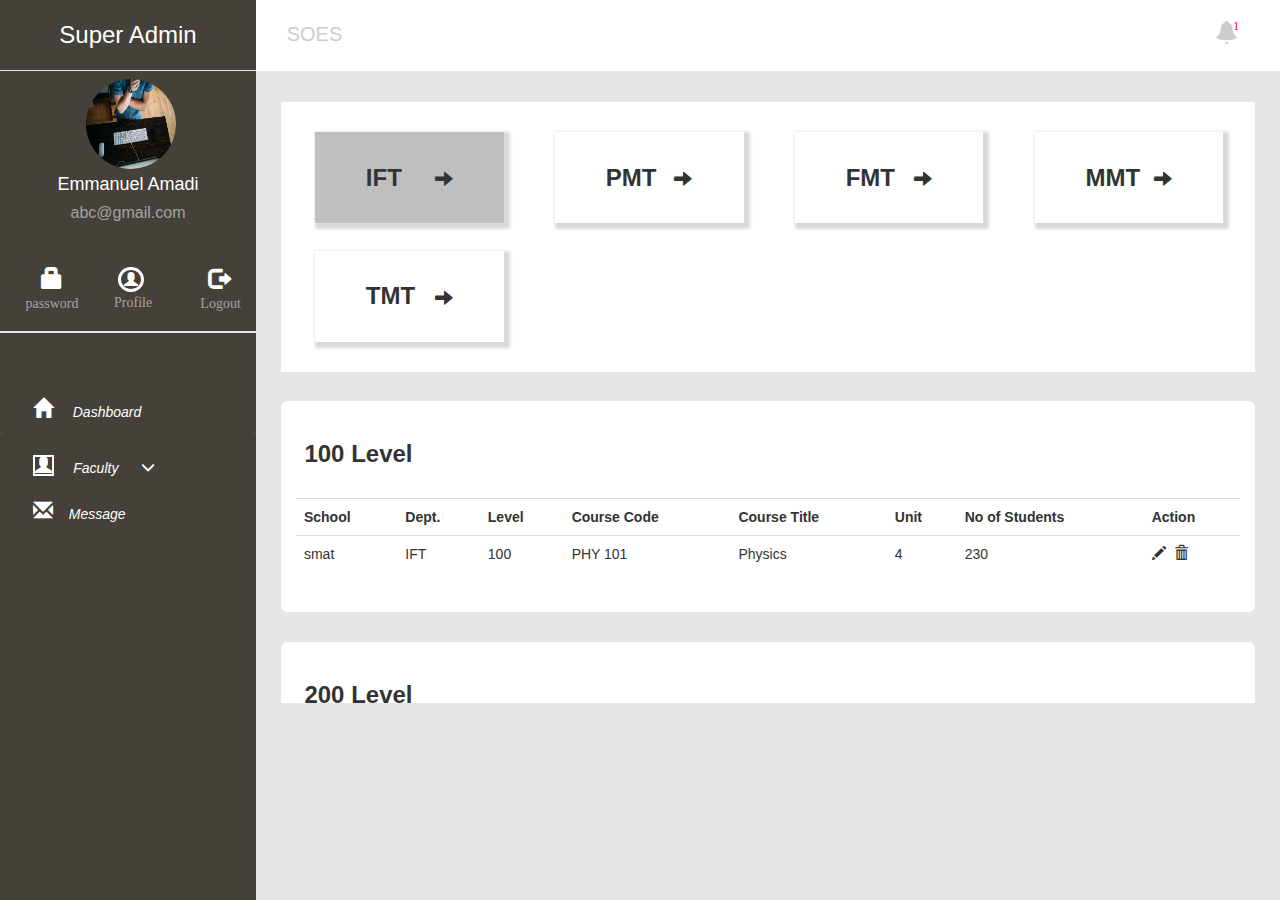
<file: faculty5.html>
<!DOCTYPE html>
<html>
    <head>
        <meta charset="utf-8">
    <title>Welcome to super Admin dashboard</title>
    <link rel="stylesheet" type="text/css" href="css/bootstrap.min.css">
    <script type="text/javascript" src = "jquery-3.4.1.min.js"></script>
    <script type="text/javascript" src = "js/bootstrap.min.js"></script>
    <link rel="stylesheet" href="faculty.css">
    <link type="text/css" rel="stylesheet" href="jqueryui/jquery-ui.css">
    <link type="text/css" rel="stylesheet" href="jqueryui/jquery-ui.structure.css">
    <link type="text/css" rel="stylesheet" href="jqueryui/jquery-ui.theme.css">
</head>
        <body>
    <nav class="nav1">
    <ul class="sidenav">
        <li><h4>Super Admin</h4></li>
        <li class="edit1">
            <img src="Images/p2.jpg" class="dp" width="90" height="90">
            <p class="name">Emmanuel Amadi</p>
            <p class="mail"> abc@gmail.com</p>
        </li>

        <li class="edit2">
          <!--password-->
            <p class="first"><a href="panelChangepassword.html">
              <span class="glyphicon glyphicon-lock"></span><br><span style="opacity: 0.5;">password</span></a></p>
              <!--profile-->
            <p class="second"><a href="panelProfile.html">
              <span class="glyphicon glyphicon-user prof"></span><br><span style="opacity: 0.5;">Profile</span></a></p>
              <!--logout-->
            <p class="third"><a href="adminlog.html"><span class="glyphicon glyphicon-log-out"></span><br><span style="opacity: 0.5;">Logout</span></a></p>
        </li>

        <!--home-->
        <li class="edit3">
          <p><a href="dashboard.html"><span class="glyphicon glyphicon-home"></span>
            <span class="hometext">Dashboard</span></a></p>  
        </li>

        <li class="edit4">
          <!--this is the students' accordion-->
                <div class="panel-group" id="myaccordion">
                    <div class="panel panel-primary" style="border: 0;">
                        <div class="panel-heading" style="background-color: #45403a; border: 0px;">
                            <h4 class="panel-title">
                                <a href="#udemy765" data-parent="#myaccordion" data-toggle="collapse">
                                    <p style="margin: 0; padding: 0;">
                                      <span class="glyphicon glyphicon-user student" style="margin-right: 2.5%;"></span>
                                        <span class="acc">
                                          Faculty</span><span class="glyphicon glyphicon-menu-down" id="me" onclick="menus()"></span> 
                                          <span class="glyphicon glyphicon-menu-up" style="display: none;" id="me2" onclick="menuss()"></span>
                                      </p>
                                </a>
                            </h4>
                        </div>
                        <div id="udemy765" class="panel-collapse collapse">
                            <div class="panel-body" style="border: 0px;">
                                <ul class="inner_ul">
                                    <li class="inner_li"><a href="faculty1.html">
                                      <span class="glyphicon glyphicon-user sub1"></span>
                                      <span style="font-size: 12px; font-style: italic;">SMAT</span></a></li>
                                    <li class="inner_li"><a href="faculty2.html">
                                      <span class="glyphicon glyphicon-user sub2"></span>
                                      <span style="font-size: 12px; font-style: italic;">SEET</span></a></li>
                                    <li class="inner_li"><a href="faculty3.html">
                                      <span class="glyphicon glyphicon-user sub3">
                                      </span><span style="font-size: 12px; font-style: italic;">SAAT</span></a></li>
                                    <li class="inner_li"><a href="faculty4.html">
                                      <span class="glyphicon glyphicon-user sub4">
                                    </span><span style="font-size: 12px; font-style: italic;">SOPS</span></a></li>
                                    <li class="inner_li"><a href="faculty5.html">
                                      <span class="glyphicon glyphicon-user sub5" style="color: #1dc81d;"></span>
                                      <span style="font-size: 12px; font-style: italic; color: #1dc81d;">SOES</span></a></li>
                                      <li class="inner_li" style="padding-bottom: 0%;"><a href="faculty6.html">
                                        <span class="glyphicon glyphicon-user sub6"></span>
                                        <span style="font-size: 12px; font-style: italic;">SOHT</span></a></li>
                                                          </ul>
                            </div>
                        </div>
                    </div>
                </div>
            </div>
              
          </li>
         
          <!--message-->
          <li class="edit7">
            <p><a href="chat.html"><span class="glyphicon glyphicon-envelope"></span><span class="hometext">Message</span></a></p>  
          </li>
    </ul>
    </nav>

              <!--main page-->
<div class="firstpage">
    <!--header-->
    <ul class="top_nav1">
      <li class="note1">SOES</li>
      <li class="note2"><a href="#"><span class="glyphicon glyphicon-bell">
        <span style="color:#ff0505; font-size: 21px; margin-left: -28px;"><sup><sup>1</sup></sup></span>
        </span></a>
      </li>
    </ul> 
    <!--body--> 

    <div class="container parent ift">
        <div class="container">
            <button class="btn btn-lg one"><span>IFT</span><span class="glyphicon glyphicon-arrow-right"></span></button>
            <button class="btn btn-lg two"><span>PMT</span><span class="glyphicon glyphicon-arrow-right"></span></button>
            <button class="btn btn-lg three"><span>FMT</span><span class="glyphicon glyphicon-arrow-right"></span></button>
            <button class="btn btn-lg four"><span>MMT</span><span class="glyphicon glyphicon-arrow-right"></span></button>
            <button class="btn btn-lg five"><span>TMT</span><span class="glyphicon glyphicon-arrow-right"></span></button>
           </div>

           <!--year one-->
    <div class="container">
      <br>
      <h3>100 Level</h3>
      <br>
    <table class="table table-hover">
      <tr>
        <th>School</th><th>Dept.</th><th>Level</th><th>Course Code</th><th>Course Title</th><th>Unit</th><th>No of Students</th><th>Action</th>
      </tr>
      <tr>
        <td>smat</td><td>IFT</td><td>100</td><td>PHY 101</td><td>Physics</td><td>4</td><td>230</td>
        <td><span class="glyphicon glyphicon-pencil"></span><span class="glyphicon glyphicon-trash" style="margin-left: 10%;"></span></td>
      </tr>
    </table>
    <br>
    </div>

           <!--year two-->
           <div class="container">
               <br>
               <h3>200 Level</h3>
               <br>
             <table class="table table-hover">
               <tr>
                 <th>School</th><th>Dept.</th><th>Level</th><th>Course Code</th><th>Course Title</th><th>Unit</th><th>No of Students</th><th>Action</th>
               </tr>
               <tr>
            <td>smat</td><td>IFT</td><td>200</td><td>IMT 201</td><td>stack overflow</td><td>2</td><td>187</td>
            <td><span class="glyphicon glyphicon-pencil"></span><span class="glyphicon glyphicon-trash" style="margin-left: 10%;"></span></td>
               </tr>
             </table>
             <br>
             </div>

             <!--year three-->
           <div class="container">
               <br>
               <h3>300 Level</h3>
               <br>
             <table class="table table-hover">
               <tr>
                 <th>School</th><th>Dept.</th><th>Level</th><th>Course Code</th><th>Course Title</th><th>Unit</th><th>No of Students</th><th>Action</th>
               </tr>
               <tr>
                  <td>smat</td><td>IFT</td><td>300</td><td>IMT 310</td><td>information systems</td><td>3</td><td>157</td>
                  <td><span class="glyphicon glyphicon-pencil"></span><span class="glyphicon glyphicon-trash" style="margin-left: 10%;"></span></td>
               </tr>
             </table>
             <br>
             </div>
           
             <!--year four-->
           <div class="container">
               <br>
               <h3>400 Level</h3>
               <br>
             <table class="table table-hover">
               <tr>
                 <th>School</th><th>Dept.</th><th>Level</th><th>Course Code</th><th>Course Title</th><th>Unit</th><th>No of Students</th><th>Action</th>
               </tr>
               <tr>
                  <td>smat</td><td>IFT</td><td>400</td><td>IMT 405</td><td>web development</td><td>3</td><td>185</td>
                  <td><span class="glyphicon glyphicon-pencil"></span><span class="glyphicon glyphicon-trash" style="margin-left: 10%;"></span></td>
               </tr>
             </table>
             <br>
             </div>

             <!--year five-->
           <div class="container">
               <br>
               <h3>500 Level</h3>
               <br>
             <table class="table table-hover">
               <tr>
                 <th>School</th><th>Dept.</th><th>Level</th><th>Course Code</th><th>Course Title</th><th>Unit</th><th>No of Students</th><th>Action</th>
               </tr>
               <tr>
                  <td>smat</td><td>IFT</td><td>200</td><td>IMT 503</td><td>database systems</td><td>2</td><td>174</td>
                  <td><span class="glyphicon glyphicon-pencil"></span><span class="glyphicon glyphicon-trash" style="margin-left: 10%;"></span></td>
               </tr>
             </table>
             <br>
             </div>
             
             <!--invigilators and halls-->
             <div class="container">
                 <div class="row">
                     <div class="col-md-5">
                       <br>
                       <h4>Invigilators</h4>
                       <br>
                       <table class="table table-hover">
                        <tr>
                          <td>Dr Anthony Otuonye</td>
                        </tr>
                        <tr>
                           <td>Dr John</td>
                         </tr>
                       </table>
                     </div>

                     <div class="col-md-5">
                       <br>
                         <h4>Exam Halls</h4>
                         <br>
                         <table class="table table-hover">
                             <tr>
                               <td>IMT lecture hall 1</td>
                               <td>150</td>
                             </tr>
                             <tr>
                                 <td>IMT lecture hall 2</td>
                                 <td>150</td>
                               </tr>
                            </table>
                     </div>
                   </div>
             </div>
    </div>


<!--pmt-->
<div class="container parent pmt">
    <div class="container">
        <button class="btn btn-lg one" style="background-color: white;"><span>IFT</span><span class="glyphicon glyphicon-arrow-right"></span></button>
        <button class="btn btn-lg two" style="background-color: #bfbfbf"><span>PMT</span><span class="glyphicon glyphicon-arrow-right"></span></button>
        <button class="btn btn-lg three"><span>FMT</span><span class="glyphicon glyphicon-arrow-right"></span></button>
        <button class="btn btn-lg four"><span>MMT</span><span class="glyphicon glyphicon-arrow-right"></span></button>
        <button class="btn btn-lg five"><span>TMT</span><span class="glyphicon glyphicon-arrow-right"></span></button>
       </div>


       <!--year one-->
       <div class="container">
         <br>
         <h3>100 Level</h3>
         <br>
       <table class="table table-hover">
         <tr>
           <th>School</th><th>Dept.</th><th>Level</th><th>Course Code</th><th>Course Title</th><th>Unit</th><th>No of Students</th><th>Action</th>
         </tr>
         <tr>
            <td>smat</td><td>PMT</td><td>100</td><td>PHY 101</td><td>Physics</td><td>4</td><td>187</td>
            <td><span class="glyphicon glyphicon-pencil"></span><span class="glyphicon glyphicon-trash" style="margin-left: 10%;"></span></td>
         </tr>
       </table>
       <br>
       </div>

       <!--year two-->
       <div class="container">
           <br>
           <h3>200 Level</h3>
           <br>
         <table class="table table-hover">
           <tr>
             <th>School</th><th>Dept.</th><th>Level</th><th>Course Code</th><th>Course Title</th><th>Unit</th><th>No of Students</th><th>Action</th>
           </tr>
           <tr>
              <td>smat</td><td>PMT</td><td>200</td><td>PMT 201</td><td>stack overflow</td><td>2</td><td>187</td>
              <td><span class="glyphicon glyphicon-pencil"></span><span class="glyphicon glyphicon-trash" style="margin-left: 10%;"></span></td>
           </tr>
         </table>
         <br>
         </div>

         <!--year three-->
       <div class="container">
           <br>
           <h3>300 Level</h3>
           <br>
         <table class="table table-hover">
           <tr>
             <th>School</th><th>Dept.</th><th>Level</th><th>Course Code</th><th>Course Title</th><th>Unit</th><th>No of Students</th><th>Action</th>
           </tr>
           <tr>
              <td>smat</td><td>PMT</td><td>300</td><td>PMT 305</td><td>stack overflow</td><td>2</td><td>187</td>
              <td><span class="glyphicon glyphicon-pencil"></span><span class="glyphicon glyphicon-trash" style="margin-left: 10%;"></span></td>
           </tr>
         </table>
         <br>
         </div>
       
         <!--year four-->
       <div class="container">
           <br>
           <h3>400 Level</h3>
           <br>
         <table class="table table-hover">
           <tr>
             <th>School</th><th>Dept.</th><th>Level</th><th>Course Code</th><th>Course Title</th><th>Unit</th><th>No of Students</th><th>Action</th>
           </tr>
           <tr>
              <td>smat</td><td>PMT</td><td>400</td><td>PMT 407</td><td>stack overflow</td><td>2</td><td>187</td>
              <td><span class="glyphicon glyphicon-pencil"></span><span class="glyphicon glyphicon-trash" style="margin-left: 10%;"></span></td>
           </tr>
         </table>
         <br>
         </div>

         <!--year five-->
       <div class="container">
           <br>
           <h3>500 Level</h3>
           <br>
         <table class="table table-hover">
           <tr>
             <th>School</th><th>Dept.</th><th>Level</th><th>Course Code</th><th>Course Title</th><th>Unit</th><th>No of Students</th><th>Action</th>
           </tr>
           <tr>
              <td>smat</td><td>PMT</td><td>500</td><td>PMT 501</td><td>stack overflow</td><td>2</td><td>187</td>
              <td><span class="glyphicon glyphicon-pencil"></span><span class="glyphicon glyphicon-trash" style="margin-left: 10%;"></span></td>
           </tr>
         </table>
         <br>
         </div>
         
          <!--invigilators and halls-->
          <div class="container">
            <div class="row">
                <div class="col-md-5">
                  <br>
                  <h4>Invigilators</h4>
                  <br>
                  <table class="table table-hover">
                   <tr>
                     <td>Dr Anthony Otuonye</td>
                   </tr>
                   <tr>
                      <td>Dr John</td>
                    </tr>
                  </table>
                </div>

                <div class="col-md-5">
                  <br>
                    <h4>Exam Halls</h4>
                    <br>
                    <table class="table table-hover">
                        <tr>
                          <td>PMT lecture hall 1</td>
                          <td>150</td>
                        </tr>
                        <tr>
                            <td>PMT lecture hall 2</td>
                            <td>150</td>
                          </tr>
                       </table>
                </div>
              </div>
        </div>
</div>

<!--fmt-->
<div class="container parent fmt">
    <div class="container">
        <button class="btn btn-lg one" style="background-color: white;"><span>IFT</span><span class="glyphicon glyphicon-arrow-right"></span></button>
        <button class="btn btn-lg two"><span>PMT</span><span class="glyphicon glyphicon-arrow-right"></span></button>
        <button class="btn btn-lg three" style="background-color: #bfbfbf;"><span>FMT</span><span class="glyphicon glyphicon-arrow-right"></span></button>
        <button class="btn btn-lg four"><span>MMT</span><span class="glyphicon glyphicon-arrow-right"></span></button>
        <button class="btn btn-lg five"><span>TMT</span><span class="glyphicon glyphicon-arrow-right"></span></button>
       </div>

       <!--year one-->
       <div class="container">
         <br>
         <h3>100 Level</h3>
         <br>
       <table class="table table-hover">
         <tr>
           <th>School</th><th>Dept.</th><th>Level</th><th>Course Code</th><th>Course Title</th><th>Unit</th><th>No of Students</th><th>Action</th>
         </tr>
         <tr>
            <td>smat</td><td>FMT</td><td>100</td><td>Phy 101</td><td>Physics</td><td>2</td><td>187</td>
            <td><span class="glyphicon glyphicon-pencil"></span><span class="glyphicon glyphicon-trash" style="margin-left: 10%;"></span></td>
         </tr>
       </table>
       <br>
       </div>

       <!--year two-->
       <div class="container">
           <br>
           <h3>200 Level</h3>
           <br>
         <table class="table table-hover">
           <tr>
             <th>School</th><th>Dept.</th><th>Level</th><th>Course Code</th><th>Course Title</th><th>Unit</th><th>No of Students</th><th>Action</th>
           </tr>
           <tr>
              <td>smat</td><td>FMT</td><td>200</td><td>FMT 201</td><td>stack overflow</td><td>2</td><td>187</td>
              <td><span class="glyphicon glyphicon-pencil"></span><span class="glyphicon glyphicon-trash" style="margin-left: 10%;"></span></td>
           </tr>
         </table>
         <br>
         </div>

         <!--year three-->
       <div class="container">
           <br>
           <h3>300 Level</h3>
           <br>
         <table class="table table-hover">
           <tr>
             <th>School</th><th>Dept.</th><th>Level</th><th>Course Code</th><th>Course Title</th><th>Unit</th><th>No of Students</th><th>Action</th>
           </tr>
           <tr>
              <td>smat</td><td>FMT</td><td>300</td><td>FMT 301</td><td>stack overflow</td><td>2</td><td>187</td><td><span class="glyphicon glyphicon-pencil"></span></td>
           </tr>
         </table>
         <br>
         </div>
       
         <!--year four-->
       <div class="container">
           <br>
           <h3>400 Level</h3>
           <br>
         <table class="table table-hover">
           <tr>
             <th>School</th><th>Dept.</th><th>Level</th><th>Course Code</th><th>Course Title</th><th>Unit</th><th>No of Students</th><th>Action</th>
           </tr>
           <tr>
              <td>smat</td><td>FMT</td><td>400</td><td>FMT 401</td><td>stack overflow</td><td>2</td><td>187</td>
              <td><span class="glyphicon glyphicon-pencil"></span><span class="glyphicon glyphicon-trash" style="margin-left: 10%;"></span></td>
           </tr>
         </table>
         <br>
         </div>

         <!--year five-->
       <div class="container">
           <br>
           <h3>500 Level</h3>
           <br>
         <table class="table table-hover">
           <tr>
             <th>School</th><th>Dept.</th><th>Level</th><th>Course Code</th><th>Course Title</th><th>Unit</th><th>No of Students</th><th>Action</th>
           </tr>
           <tr>
              <td>smat</td><td>FMT</td><td>500</td><td>FMT 501</td><td>stack overflow</td><td>2</td><td>187</td>
              <td><span class="glyphicon glyphicon-pencil"></span><span class="glyphicon glyphicon-trash" style="margin-left: 10%;"></span></td>
           </tr>
         </table>
         <br>
         </div>
         
         <!--invigilators and halls-->
         <div class="container">
             <div class="row">
                 <div class="col-md-5">
                   <br>
                   <h4>Invigilators</h4>
                   <br>
                   <table class="table table-hover">
                    <tr>
                      <td>Dr Anthony Otuonye</td>
                    </tr>
                    <tr>
                       <td>Dr John</td>
                     </tr>
                   </table>
                 </div>

                 <div class="col-md-5">
                   <br>
                     <h4>Exam Halls</h4>
                     <br>
                     <table class="table table-hover">
                         <tr>
                           <td>FMT lecture hall 1</td>
                           <td>150</td>
                         </tr>
                         <tr>
                             <td>FMT lecture hall 2</td>
                             <td>150</td>
                           </tr>
                        </table>
                 </div>
               </div>
        </div>
        </div>

<!--mmt-->
<div class="container parent mmt">
    <div class="container">
        <button class="btn btn-lg one" style="background-color: white;"><span>IFT</span><span class="glyphicon glyphicon-arrow-right"></span></button>
        <button class="btn btn-lg two"><span>PMT</span><span class="glyphicon glyphicon-arrow-right"></span></button>
        <button class="btn btn-lg three"><span>FMT</span><span class="glyphicon glyphicon-arrow-right"></span></button>
        <button class="btn btn-lg four" style="background-color: #bfbfbf;"><span>MMT</span><span class="glyphicon glyphicon-arrow-right"></span></button>
        <button class="btn btn-lg five"><span>TMT</span><span class="glyphicon glyphicon-arrow-right"></span></button>
       </div>
       <!--year one-->
       <div class="container">
         <br>
         <h3>100 Level</h3>
         <br>
       <table class="table table-hover">
         <tr>
           <th>School</th><th>Dept.</th><th>Level</th><th>Course Code</th><th>Course Title</th><th>Unit</th><th>No of Students</th><th>Action</th>
         </tr>
         <tr>
            <td>smat</td><td>MMT</td><td>100</td><td>Phy 101</td><td>Physics</td><td>2</td><td>187</td>
            <td><span class="glyphicon glyphicon-pencil"></span><span class="glyphicon glyphicon-trash" style="margin-left: 10%;"></span></td>
         </tr>
       </table>
       <br>
       </div>

       <!--year two-->
       <div class="container">
           <br>
           <h3>200 Level</h3>
           <br>
         <table class="table table-hover">
           <tr>
             <th>School</th><th>Dept.</th><th>Level</th><th>Course Code</th><th>Course Title</th><th>Unit</th><th>No of Students</th><th>Action</th>
           </tr>
           <tr>
              <td>smat</td><td>MMT</td><td>200</td><td>MMT 201</td><td>stack overflow</td><td>2</td><td>187</td>
              <td><span class="glyphicon glyphicon-pencil"></span><span class="glyphicon glyphicon-trash" style="margin-left: 10%;"></span></td>
           </tr>
         </table>
         <br>
         </div>

         <!--year three-->
       <div class="container">
           <br>
           <h3>300 Level</h3>
           <br>
         <table class="table table-hover">
           <tr>
             <th>School</th><th>Dept.</th><th>Level</th><th>Course Code</th><th>Course Title</th><th>Unit</th><th>No of Students</th><th>Action</th>
           </tr>
           <tr>
              <td>smat</td><td>MMT</td><td>300</td><td>MMT 301</td><td>stack overflow</td><td>2</td><td>187</td>
              <td><span class="glyphicon glyphicon-pencil"></span><span class="glyphicon glyphicon-trash" style="margin-left: 10%;"></span></td>
           </tr>
         </table>
         <br>
         </div>
       
         <!--year four-->
       <div class="container">
           <br>
           <h3>400 Level</h3>
           <br>
         <table class="table table-hover">
           <tr>
             <th>School</th><th>Dept.</th><th>Level</th><th>Course Code</th><th>Course Title</th><th>Unit</th><th>No of Students</th><th>Action</th>
           </tr>
           <tr>
              <td>smat</td><td>MMT</td><td>400</td><td>MMT 401</td><td>stack overflow</td><td>2</td><td>187</td>
              <td><span class="glyphicon glyphicon-pencil"></span><span class="glyphicon glyphicon-trash" style="margin-left: 10%;"></span></td>
           </tr>
         </table>
         <br>
         </div>

         <!--year five-->
       <div class="container">
           <br>
           <h3>500 Level</h3>
           <br>
         <table class="table table-hover">
           <tr>
             <th>School</th><th>Dept.</th><th>Level</th><th>Course Code</th><th>Course Title</th><th>Unit</th><th>No of Students</th><th>Action</th>
           </tr>
           <tr>
              <td>smat</td><td>MMT</td><td>500</td><td>MMT 501</td><td>stack overflow</td><td>2</td><td>187</td>
              <td><span class="glyphicon glyphicon-pencil"></span><span class="glyphicon glyphicon-trash" style="margin-left: 10%;"></span></td>
           </tr>
         </table>
         <br>
         </div>
         
         <!--invigilators and halls-->
         <div class="container">
             <div class="row">
                 <div class="col-md-5">
                   <br>
                   <h4>Invigilators</h4>
                   <br>
                   <table class="table table-hover">
                    <tr>
                      <td>Dr Anthony Otuonye</td>
                    </tr>
                    <tr>
                       <td>Dr John</td>
                     </tr>
                   </table>
                 </div>

                 <div class="col-md-5">
                   <br>
                     <h4>Exam Halls</h4>
                     <br>
                     <table class="table table-hover">
                         <tr>
                           <td>MMT lecture hall 1</td>
                           <td>150</td>
                         </tr>
                         <tr>
                             <td>MMT lecture hall 2</td>
                             <td>150</td>
                           </tr>
                        </table>
                 </div>
               </div>
           </div>
           </div>

<!--tmt-->
<div class="container parent tmt">
    <div class="container">
        <button class="btn btn-lg one" style="background-color: white;"><span>IFT</span><span class="glyphicon glyphicon-arrow-right"></span></button>
        <button class="btn btn-lg two"><span>PMT</span><span class="glyphicon glyphicon-arrow-right"></span></button>
        <button class="btn btn-lg three"><span>FMT</span><span class="glyphicon glyphicon-arrow-right"></span></button>
        <button class="btn btn-lg four"><span>MMT</span><span class="glyphicon glyphicon-arrow-right"></span></button>
        <button class="btn btn-lg five" style="background-color: #bfbfbf;"><span>TMT</span><span class="glyphicon glyphicon-arrow-right"></span></button>
       </div>

       <!--year one-->
       <div class="container">
         <br>
         <h3>100 Level</h3>
         <br>
       <table class="table table-hover">
         <tr>
           <th>School</th><th>Dept.</th><th>Level</th><th>Course Code</th><th>Course Title</th><th>Unit</th><th>No of Students</th><th>Action</th>
         </tr>
         <tr>
            <td>smat</td><td>TMT</td><td>100</td><td>Phy 101</td><td>Physics</td><td>2</td><td>187</td>
            <td><span class="glyphicon glyphicon-pencil"></span><span class="glyphicon glyphicon-trash" style="margin-left: 10%;"></span></td>
         </tr>
       </table>
       <br>
       </div>

       <!--year two-->
       <div class="container">
           <br>
           <h3>200 Level</h3>
           <br>
         <table class="table table-hover">
           <tr>
             <th>School</th><th>Dept.</th><th>Level</th><th>Course Code</th><th>Course Title</th><th>Unit</th><th>No of Students</th><th>Action</th>
           </tr>
           <tr>
              <td>smat</td><td>TMT</td><td>200</td><td>TMT 201</td><td>stack overflow</td><td>2</td><td>187</td>
              <td><span class="glyphicon glyphicon-pencil"></span><span class="glyphicon glyphicon-trash" style="margin-left: 10%;"></span></td>
           </tr>
         </table>
         <br>
         </div>

         <!--year three-->
       <div class="container">
           <br>
           <h3>300 Level</h3>
           <br>
         <table class="table table-hover">
           <tr>
             <th>School</th><th>Dept.</th><th>Level</th><th>Course Code</th><th>Course Title</th><th>Unit</th><th>No of Students</th><th>Action</th>
           </tr>
           <tr>
              <td>smat</td><td>TMT</td><td>300</td><td>TMT 301</td><td>stack overflow</td><td>2</td><td>187</td>
              <td><span class="glyphicon glyphicon-pencil"></span><span class="glyphicon glyphicon-trash" style="margin-left: 10%;"></span></td>
           </tr>
         </table>
         <br>
         </div>
       
         <!--year four-->
       <div class="container">
           <br>
           <h3>400 Level</h3>
           <br>
         <table class="table table-hover">
           <tr>
             <th>School</th><th>Dept.</th><th>Level</th><th>Course Code</th><th>Course Title</th><th>Unit</th><th>No of Students</th><th>Action</th>
           </tr>
           <tr>
              <td>smat</td><td>TMT</td><td>400</td><td>TMT 401</td><td>stack overflow</td><td>2</td><td>187</td>
              <td><span class="glyphicon glyphicon-pencil"></span><span class="glyphicon glyphicon-trash" style="margin-left: 10%;"></span></td>
           </tr>
         </table>
         <br>
         </div>

         <!--year five-->
       <div class="container">
           <br>
           <h3>500 Level</h3>
           <br>
         <table class="table table-hover">
           <tr>
             <th>School</th><th>Dept.</th><th>Level</th><th>Course Code</th><th>Course Title</th><th>Unit</th><th>No of Students</th><th>Action</th>
           </tr>
           <tr>
              <td>smat</td><td>TMT</td><td>500</td><td>TMT 501</td><td>stack overflow</td><td>2</td><td>187</td>
              <td><span class="glyphicon glyphicon-pencil"></span><span class="glyphicon glyphicon-trash" style="margin-left: 10%;"></span></td>
           </tr>
         </table>
         <br>
         </div>
         
         <!--invigilators and halls-->
         <div class="container">
             <div class="row">
                 <div class="col-md-5">
                   <br>
                   <h4>Invigilators</h4>
                   <br>
                   <table class="table table-hover">
                    <tr>
                      <td>Dr Anthony Otuonye</td>
                    </tr>
                    <tr>
                       <td>Dr John</td>
                     </tr>
                   </table>
                 </div>

                 <div class="col-md-5">
                   <br>
                     <h4>Exam Halls</h4>
                     <br>
                     <table class="table table-hover">
                         <tr>
                           <td>TMT lecture hall 1</td>
                           <td>150</td>
                         </tr>
                         <tr>
                             <td>TMT lecture hall 2</td>
                             <td>150</td>
                           </tr>
                        </table>
                 </div>
               </div>
             </div>
             </div>
            
    </div>


                <script src= "jquery-3.4.1.min.js"></script>
                <script src= "jqueryui/jquery-ui.js"></script>
                <script src="adminpanel.js"></script>
                <script src="faculty.js"></script>  
        </body>
       
</html>
</file>
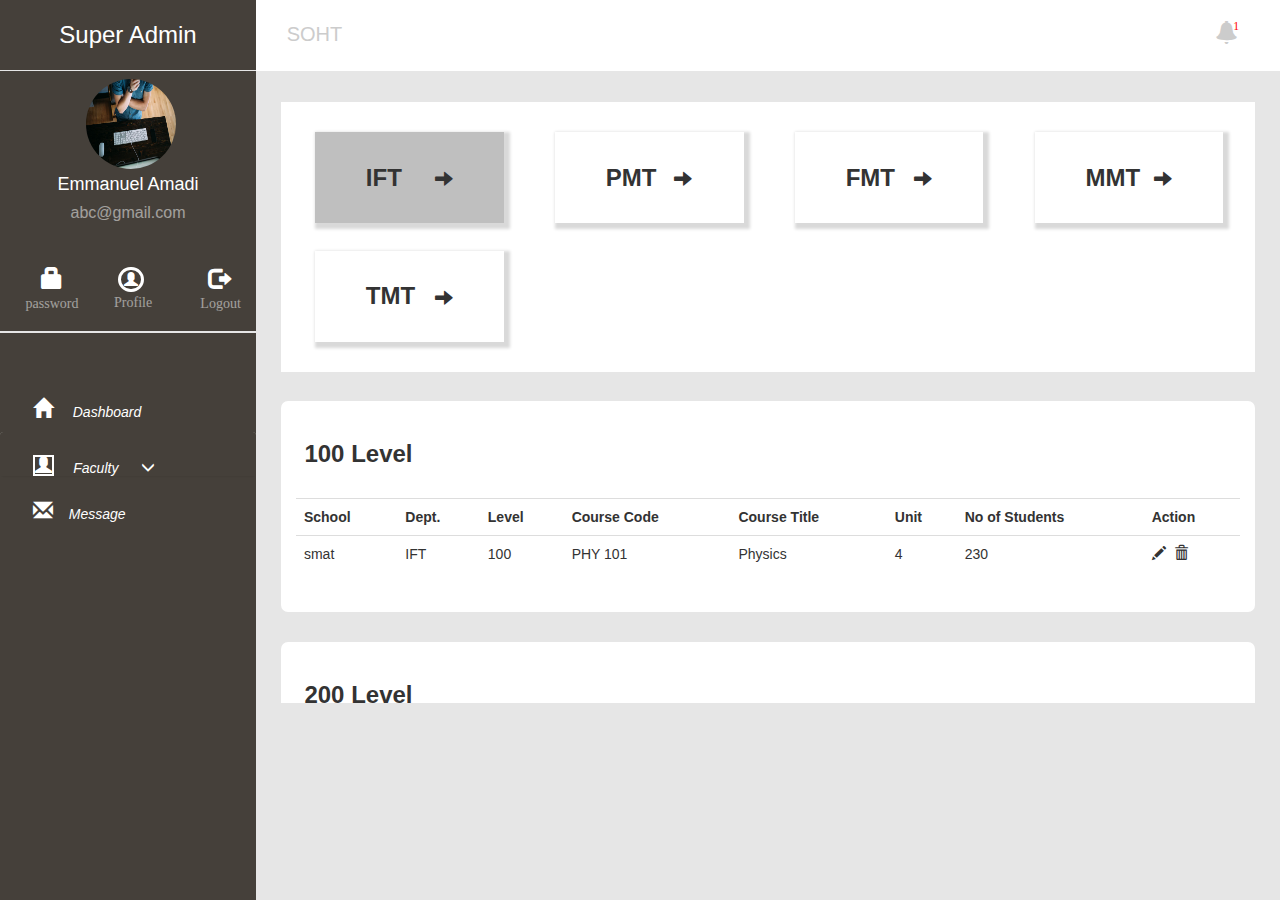
<file: faculty6.html>
<!DOCTYPE html>
<html>
    <head>
        <meta charset="utf-8">
    <title>Welcome to super Admin dashboard</title>
    <link rel="stylesheet" type="text/css" href="css/bootstrap.min.css">
    <script type="text/javascript" src = "jquery-3.4.1.min.js"></script>
    <script type="text/javascript" src = "js/bootstrap.min.js"></script>
    <link rel="stylesheet" href="faculty.css">
    <link type="text/css" rel="stylesheet" href="jqueryui/jquery-ui.css">
    <link type="text/css" rel="stylesheet" href="jqueryui/jquery-ui.structure.css">
    <link type="text/css" rel="stylesheet" href="jqueryui/jquery-ui.theme.css">
</head>
        <body>
    <nav class="nav1">
    <ul class="sidenav">
        <li><h4>Super Admin</h4></li>
        <li class="edit1">
            <img src="Images/p2.jpg" class="dp" width="90" height="90">
            <p class="name">Emmanuel Amadi</p>
            <p class="mail"> abc@gmail.com</p>
        </li>

        <li class="edit2">
          <!--password-->
            <p class="first"><a href="panelChangepassword.html">
              <span class="glyphicon glyphicon-lock"></span><br><span style="opacity: 0.5;">password</span></a></p>
              <!--profile-->
            <p class="second"><a href="panelProfile.html">
              <span class="glyphicon glyphicon-user prof"></span><br><span style="opacity: 0.5;">Profile</span></a></p>
              <!--logout-->
            <p class="third"><a href="adminlog.html"><span class="glyphicon glyphicon-log-out"></span><br><span style="opacity: 0.5;">Logout</span></a></p>
        </li>

        <!--home-->
        <li class="edit3">
          <p><a href="dashboard.html"><span class="glyphicon glyphicon-home"></span>
            <span class="hometext">Dashboard</span></a></p>  
        </li>

        <li class="edit4">
          <!--this is the students' accordion-->
                <div class="panel-group" id="myaccordion">
                    <div class="panel panel-primary" style="border: 0;">
                        <div class="panel-heading" style="background-color: #45403a; border: 0px;">
                            <h4 class="panel-title">
                                <a href="#udemy765" data-parent="#myaccordion" data-toggle="collapse">
                                    <p style="margin: 0; padding: 0;">
                                      <span class="glyphicon glyphicon-user student" style="margin-right: 2.5%;"></span>
                                        <span class="acc">
                                          Faculty</span><span class="glyphicon glyphicon-menu-down" id="me" onclick="menus()"></span> 
                                          <span class="glyphicon glyphicon-menu-up" style="display: none;" id="me2" onclick="menuss()"></span>
                                      </p>
                                </a>
                            </h4>
                        </div>
                        <div id="udemy765" class="panel-collapse collapse">
                            <div class="panel-body" style="border: 0px;">
                                <ul class="inner_ul">
                                    <li class="inner_li"><a href="faculty1.html">
                                      <span class="glyphicon glyphicon-user sub1"></span>
                                      <span style="font-size: 12px; font-style: italic;">SMAT</span></a></li>
                                    <li class="inner_li"><a href="faculty2.html">
                                      <span class="glyphicon glyphicon-user sub2"></span>
                                      <span style="font-size: 12px; font-style: italic;">SEET</span></a></li>
                                    <li class="inner_li"><a href="faculty3.html">
                                      <span class="glyphicon glyphicon-user sub3">
                                      </span><span style="font-size: 12px; font-style: italic;">SAAT</span></a></li>
                                    <li class="inner_li"><a href="faculty4.html">
                                      <span class="glyphicon glyphicon-user sub4">
                                    </span><span style="font-size: 12px; font-style: italic;">SOPS</span></a></li>
                                    <li class="inner_li"><a href="faculty5.html">
                                      <span class="glyphicon glyphicon-user sub5"></span>
                                      <span style="font-size: 12px; font-style: italic;">SOES</span></a></li>
                                      <li class="inner_li" style="padding-bottom: 0%;"><a href="faculty6.html">
                                        <span class="glyphicon glyphicon-user sub6" style="color: #1dc81d;"></span>
                                        <span style="font-size: 12px; font-style: italic; color: #1dc81d;">SOHT</span></a></li>
                                                          </ul>
                            </div>
                        </div>
                    </div>
                </div>
            </div>
              
          </li>
         
          <!--message-->
          <li class="edit7">
            <p><a href="chat.html"><span class="glyphicon glyphicon-envelope"></span><span class="hometext">Message</span></a></p>  
          </li>
    </ul>
    </nav>
 
              <!--main page-->
<div class="firstpage">
    <!--header-->
    <ul class="top_nav1">
      <li class="note1">SOHT</li>
      <li class="note2"><a href="#"><span class="glyphicon glyphicon-bell">
        <span style="color:#ff0505; font-size: 21px; margin-left: -28px;"><sup><sup>1</sup></sup></span>
        </span></a>
      </li>
    </ul> 
    <!--body--> 

    <div class="container parent ift">
        <div class="container">
            <button class="btn btn-lg one"><span>IFT</span><span class="glyphicon glyphicon-arrow-right"></span></button>
            <button class="btn btn-lg two"><span>PMT</span><span class="glyphicon glyphicon-arrow-right"></span></button>
            <button class="btn btn-lg three"><span>FMT</span><span class="glyphicon glyphicon-arrow-right"></span></button>
            <button class="btn btn-lg four"><span>MMT</span><span class="glyphicon glyphicon-arrow-right"></span></button>
            <button class="btn btn-lg five"><span>TMT</span><span class="glyphicon glyphicon-arrow-right"></span></button>
           </div>

           <!--year one-->
    <div class="container">
      <br>
      <h3>100 Level</h3>
      <br>
    <table class="table table-hover">
      <tr>
        <th>School</th><th>Dept.</th><th>Level</th><th>Course Code</th><th>Course Title</th><th>Unit</th><th>No of Students</th><th>Action</th>
      </tr>
      <tr>
        <td>smat</td><td>IFT</td><td>100</td><td>PHY 101</td><td>Physics</td><td>4</td><td>230</td>
        <td><span class="glyphicon glyphicon-pencil"></span><span class="glyphicon glyphicon-trash" style="margin-left: 10%;"></span></td>
      </tr>
    </table>
    <br>
    </div>

           <!--year two-->
           <div class="container">
               <br>
               <h3>200 Level</h3>
               <br>
             <table class="table table-hover">
               <tr>
                 <th>School</th><th>Dept.</th><th>Level</th><th>Course Code</th><th>Course Title</th><th>Unit</th><th>No of Students</th><th>Action</th>
               </tr>
               <tr>
            <td>smat</td><td>IFT</td><td>200</td><td>IMT 201</td><td>stack overflow</td><td>2</td><td>187</td>
            <td><span class="glyphicon glyphicon-pencil"></span><span class="glyphicon glyphicon-trash" style="margin-left: 10%;"></span></td>
               </tr>
             </table>
             <br>
             </div>

             <!--year three-->
           <div class="container">
               <br>
               <h3>300 Level</h3>
               <br>
             <table class="table table-hover">
               <tr>
                 <th>School</th><th>Dept.</th><th>Level</th><th>Course Code</th><th>Course Title</th><th>Unit</th><th>No of Students</th><th>Action</th>
               </tr>
               <tr>
                  <td>smat</td><td>IFT</td><td>300</td><td>IMT 310</td><td>information systems</td><td>3</td><td>157</td>
                  <td><span class="glyphicon glyphicon-pencil"></span><span class="glyphicon glyphicon-trash" style="margin-left: 10%;"></span></td>
               </tr>
             </table>
             <br>
             </div>
           
             <!--year four-->
           <div class="container">
               <br>
               <h3>400 Level</h3>
               <br>
             <table class="table table-hover">
               <tr>
                 <th>School</th><th>Dept.</th><th>Level</th><th>Course Code</th><th>Course Title</th><th>Unit</th><th>No of Students</th><th>Action</th>
               </tr>
               <tr>
                  <td>smat</td><td>IFT</td><td>400</td><td>IMT 405</td><td>web development</td><td>3</td><td>185</td>
                  <td><span class="glyphicon glyphicon-pencil"></span><span class="glyphicon glyphicon-trash" style="margin-left: 10%;"></span></td>
               </tr>
             </table>
             <br>
             </div>

             <!--year five-->
           <div class="container">
               <br>
               <h3>500 Level</h3>
               <br>
             <table class="table table-hover">
               <tr>
                 <th>School</th><th>Dept.</th><th>Level</th><th>Course Code</th><th>Course Title</th><th>Unit</th><th>No of Students</th><th>Action</th>
               </tr>
               <tr>
                  <td>smat</td><td>IFT</td><td>200</td><td>IMT 503</td><td>database systems</td><td>2</td><td>174</td>
                  <td><span class="glyphicon glyphicon-pencil"></span><span class="glyphicon glyphicon-trash" style="margin-left: 10%;"></span></td>
               </tr>
             </table>
             <br>
             </div>
             
             <!--invigilators and halls-->
             <div class="container">
                 <div class="row">
                     <div class="col-md-5">
                       <br>
                       <h4>Invigilators</h4>
                       <br>
                       <table class="table table-hover">
                        <tr>
                          <td>Dr Anthony Otuonye</td>
                        </tr>
                        <tr>
                           <td>Dr John</td>
                         </tr>
                       </table>
                     </div>

                     <div class="col-md-5">
                       <br>
                         <h4>Exam Halls</h4>
                         <br>
                         <table class="table table-hover">
                             <tr>
                               <td>IMT lecture hall 1</td>
                               <td>150</td>
                             </tr>
                             <tr>
                                 <td>IMT lecture hall 2</td>
                                 <td>150</td>
                               </tr>
                            </table>
                     </div>
                   </div>
             </div>
    </div>


<!--pmt-->
<div class="container parent pmt">
    <div class="container">
        <button class="btn btn-lg one" style="background-color: white;"><span>IFT</span><span class="glyphicon glyphicon-arrow-right"></span></button>
        <button class="btn btn-lg two" style="background-color: #bfbfbf"><span>PMT</span><span class="glyphicon glyphicon-arrow-right"></span></button>
        <button class="btn btn-lg three"><span>FMT</span><span class="glyphicon glyphicon-arrow-right"></span></button>
        <button class="btn btn-lg four"><span>MMT</span><span class="glyphicon glyphicon-arrow-right"></span></button>
        <button class="btn btn-lg five"><span>TMT</span><span class="glyphicon glyphicon-arrow-right"></span></button>
       </div>


       <!--year one-->
       <div class="container">
         <br>
         <h3>100 Level</h3>
         <br>
       <table class="table table-hover">
         <tr>
           <th>School</th><th>Dept.</th><th>Level</th><th>Course Code</th><th>Course Title</th><th>Unit</th><th>No of Students</th><th>Action</th>
         </tr>
         <tr>
            <td>smat</td><td>PMT</td><td>100</td><td>PHY 101</td><td>Physics</td><td>4</td><td>187</td>
            <td><span class="glyphicon glyphicon-pencil"></span><span class="glyphicon glyphicon-trash" style="margin-left: 10%;"></span></td>
         </tr>
       </table>
       <br>
       </div>

       <!--year two-->
       <div class="container">
           <br>
           <h3>200 Level</h3>
           <br>
         <table class="table table-hover">
           <tr>
             <th>School</th><th>Dept.</th><th>Level</th><th>Course Code</th><th>Course Title</th><th>Unit</th><th>No of Students</th><th>Action</th>
           </tr>
           <tr>
              <td>smat</td><td>PMT</td><td>200</td><td>PMT 201</td><td>stack overflow</td><td>2</td><td>187</td>
              <td><span class="glyphicon glyphicon-pencil"></span><span class="glyphicon glyphicon-trash" style="margin-left: 10%;"></span></td>
           </tr>
         </table>
         <br>
         </div>

         <!--year three-->
       <div class="container">
           <br>
           <h3>300 Level</h3>
           <br>
         <table class="table table-hover">
           <tr>
             <th>School</th><th>Dept.</th><th>Level</th><th>Course Code</th><th>Course Title</th><th>Unit</th><th>No of Students</th><th>Action</th>
           </tr>
           <tr>
              <td>smat</td><td>PMT</td><td>300</td><td>PMT 305</td><td>stack overflow</td><td>2</td><td>187</td>
              <td><span class="glyphicon glyphicon-pencil"></span><span class="glyphicon glyphicon-trash" style="margin-left: 10%;"></span></td>
           </tr>
         </table>
         <br>
         </div>
       
         <!--year four-->
       <div class="container">
           <br>
           <h3>400 Level</h3>
           <br>
         <table class="table table-hover">
           <tr>
             <th>School</th><th>Dept.</th><th>Level</th><th>Course Code</th><th>Course Title</th><th>Unit</th><th>No of Students</th><th>Action</th>
           </tr>
           <tr>
              <td>smat</td><td>PMT</td><td>400</td><td>PMT 407</td><td>stack overflow</td><td>2</td><td>187</td>
              <td><span class="glyphicon glyphicon-pencil"></span><span class="glyphicon glyphicon-trash" style="margin-left: 10%;"></span></td>
           </tr>
         </table>
         <br>
         </div>

         <!--year five-->
       <div class="container">
           <br>
           <h3>500 Level</h3>
           <br>
         <table class="table table-hover">
           <tr>
             <th>School</th><th>Dept.</th><th>Level</th><th>Course Code</th><th>Course Title</th><th>Unit</th><th>No of Students</th><th>Action</th>
           </tr>
           <tr>
              <td>smat</td><td>PMT</td><td>500</td><td>PMT 501</td><td>stack overflow</td><td>2</td><td>187</td>
              <td><span class="glyphicon glyphicon-pencil"></span><span class="glyphicon glyphicon-trash" style="margin-left: 10%;"></span></td>
           </tr>
         </table>
         <br>
         </div>
         
          <!--invigilators and halls-->
          <div class="container">
            <div class="row">
                <div class="col-md-5">
                  <br>
                  <h4>Invigilators</h4>
                  <br>
                  <table class="table table-hover">
                   <tr>
                     <td>Dr Anthony Otuonye</td>
                   </tr>
                   <tr>
                      <td>Dr John</td>
                    </tr>
                  </table>
                </div>

                <div class="col-md-5">
                  <br>
                    <h4>Exam Halls</h4>
                    <br>
                    <table class="table table-hover">
                        <tr>
                          <td>PMT lecture hall 1</td>
                          <td>150</td>
                        </tr>
                        <tr>
                            <td>PMT lecture hall 2</td>
                            <td>150</td>
                          </tr>
                       </table>
                </div>
              </div>
        </div>
</div>

<!--fmt-->
<div class="container parent fmt">
    <div class="container">
        <button class="btn btn-lg one" style="background-color: white;"><span>IFT</span><span class="glyphicon glyphicon-arrow-right"></span></button>
        <button class="btn btn-lg two"><span>PMT</span><span class="glyphicon glyphicon-arrow-right"></span></button>
        <button class="btn btn-lg three" style="background-color: #bfbfbf;"><span>FMT</span><span class="glyphicon glyphicon-arrow-right"></span></button>
        <button class="btn btn-lg four"><span>MMT</span><span class="glyphicon glyphicon-arrow-right"></span></button>
        <button class="btn btn-lg five"><span>TMT</span><span class="glyphicon glyphicon-arrow-right"></span></button>
       </div>

       <!--year one-->
       <div class="container">
         <br>
         <h3>100 Level</h3>
         <br>
       <table class="table table-hover">
         <tr>
           <th>School</th><th>Dept.</th><th>Level</th><th>Course Code</th><th>Course Title</th><th>Unit</th><th>No of Students</th><th>Action</th>
         </tr>
         <tr>
            <td>smat</td><td>FMT</td><td>100</td><td>Phy 101</td><td>Physics</td><td>2</td><td>187</td>
            <td><span class="glyphicon glyphicon-pencil"></span><span class="glyphicon glyphicon-trash" style="margin-left: 10%;"></span></td>
         </tr>
       </table>
       <br>
       </div>

       <!--year two-->
       <div class="container">
           <br>
           <h3>200 Level</h3>
           <br>
         <table class="table table-hover">
           <tr>
             <th>School</th><th>Dept.</th><th>Level</th><th>Course Code</th><th>Course Title</th><th>Unit</th><th>No of Students</th><th>Action</th>
           </tr>
           <tr>
              <td>smat</td><td>FMT</td><td>200</td><td>FMT 201</td><td>stack overflow</td><td>2</td><td>187</td>
              <td><span class="glyphicon glyphicon-pencil"></span><span class="glyphicon glyphicon-trash" style="margin-left: 10%;"></span></td>
           </tr>
         </table>
         <br>
         </div>

         <!--year three-->
       <div class="container">
           <br>
           <h3>300 Level</h3>
           <br>
         <table class="table table-hover">
           <tr>
             <th>School</th><th>Dept.</th><th>Level</th><th>Course Code</th><th>Course Title</th><th>Unit</th><th>No of Students</th><th>Action</th>
           </tr>
           <tr>
              <td>smat</td><td>FMT</td><td>300</td><td>FMT 301</td><td>stack overflow</td><td>2</td><td>187</td><td><span class="glyphicon glyphicon-pencil"></span></td>
           </tr>
         </table>
         <br>
         </div>
       
         <!--year four-->
       <div class="container">
           <br>
           <h3>400 Level</h3>
           <br>
         <table class="table table-hover">
           <tr>
             <th>School</th><th>Dept.</th><th>Level</th><th>Course Code</th><th>Course Title</th><th>Unit</th><th>No of Students</th><th>Action</th>
           </tr>
           <tr>
              <td>smat</td><td>FMT</td><td>400</td><td>FMT 401</td><td>stack overflow</td><td>2</td><td>187</td>
              <td><span class="glyphicon glyphicon-pencil"></span><span class="glyphicon glyphicon-trash" style="margin-left: 10%;"></span></td>
           </tr>
         </table>
         <br>
         </div>

         <!--year five-->
       <div class="container">
           <br>
           <h3>500 Level</h3>
           <br>
         <table class="table table-hover">
           <tr>
             <th>School</th><th>Dept.</th><th>Level</th><th>Course Code</th><th>Course Title</th><th>Unit</th><th>No of Students</th><th>Action</th>
           </tr>
           <tr>
              <td>smat</td><td>FMT</td><td>500</td><td>FMT 501</td><td>stack overflow</td><td>2</td><td>187</td>
              <td><span class="glyphicon glyphicon-pencil"></span><span class="glyphicon glyphicon-trash" style="margin-left: 10%;"></span></td>
           </tr>
         </table>
         <br>
         </div>
         
         <!--invigilators and halls-->
         <div class="container">
             <div class="row">
                 <div class="col-md-5">
                   <br>
                   <h4>Invigilators</h4>
                   <br>
                   <table class="table table-hover">
                    <tr>
                      <td>Dr Anthony Otuonye</td>
                    </tr>
                    <tr>
                       <td>Dr John</td>
                     </tr>
                   </table>
                 </div>

                 <div class="col-md-5">
                   <br>
                     <h4>Exam Halls</h4>
                     <br>
                     <table class="table table-hover">
                         <tr>
                           <td>FMT lecture hall 1</td>
                           <td>150</td>
                         </tr>
                         <tr>
                             <td>FMT lecture hall 2</td>
                             <td>150</td>
                           </tr>
                        </table>
                 </div>
               </div>
        </div>
        </div>

<!--mmt-->
<div class="container parent mmt">
    <div class="container">
        <button class="btn btn-lg one" style="background-color: white;"><span>IFT</span><span class="glyphicon glyphicon-arrow-right"></span></button>
        <button class="btn btn-lg two"><span>PMT</span><span class="glyphicon glyphicon-arrow-right"></span></button>
        <button class="btn btn-lg three"><span>FMT</span><span class="glyphicon glyphicon-arrow-right"></span></button>
        <button class="btn btn-lg four" style="background-color: #bfbfbf;"><span>MMT</span><span class="glyphicon glyphicon-arrow-right"></span></button>
        <button class="btn btn-lg five"><span>TMT</span><span class="glyphicon glyphicon-arrow-right"></span></button>
       </div>
       <!--year one-->
       <div class="container">
         <br>
         <h3>100 Level</h3>
         <br>
       <table class="table table-hover">
         <tr>
           <th>School</th><th>Dept.</th><th>Level</th><th>Course Code</th><th>Course Title</th><th>Unit</th><th>No of Students</th><th>Action</th>
         </tr>
         <tr>
            <td>smat</td><td>MMT</td><td>100</td><td>Phy 101</td><td>Physics</td><td>2</td><td>187</td>
            <td><span class="glyphicon glyphicon-pencil"></span><span class="glyphicon glyphicon-trash" style="margin-left: 10%;"></span></td>
         </tr>
       </table>
       <br>
       </div>

       <!--year two-->
       <div class="container">
           <br>
           <h3>200 Level</h3>
           <br>
         <table class="table table-hover">
           <tr>
             <th>School</th><th>Dept.</th><th>Level</th><th>Course Code</th><th>Course Title</th><th>Unit</th><th>No of Students</th><th>Action</th>
           </tr>
           <tr>
              <td>smat</td><td>MMT</td><td>200</td><td>MMT 201</td><td>stack overflow</td><td>2</td><td>187</td>
              <td><span class="glyphicon glyphicon-pencil"></span><span class="glyphicon glyphicon-trash" style="margin-left: 10%;"></span></td>
           </tr>
         </table>
         <br>
         </div>

         <!--year three-->
       <div class="container">
           <br>
           <h3>300 Level</h3>
           <br>
         <table class="table table-hover">
           <tr>
             <th>School</th><th>Dept.</th><th>Level</th><th>Course Code</th><th>Course Title</th><th>Unit</th><th>No of Students</th><th>Action</th>
           </tr>
           <tr>
              <td>smat</td><td>MMT</td><td>300</td><td>MMT 301</td><td>stack overflow</td><td>2</td><td>187</td>
              <td><span class="glyphicon glyphicon-pencil"></span><span class="glyphicon glyphicon-trash" style="margin-left: 10%;"></span></td>
           </tr>
         </table>
         <br>
         </div>
       
         <!--year four-->
       <div class="container">
           <br>
           <h3>400 Level</h3>
           <br>
         <table class="table table-hover">
           <tr>
             <th>School</th><th>Dept.</th><th>Level</th><th>Course Code</th><th>Course Title</th><th>Unit</th><th>No of Students</th><th>Action</th>
           </tr>
           <tr>
              <td>smat</td><td>MMT</td><td>400</td><td>MMT 401</td><td>stack overflow</td><td>2</td><td>187</td>
              <td><span class="glyphicon glyphicon-pencil"></span><span class="glyphicon glyphicon-trash" style="margin-left: 10%;"></span></td>
           </tr>
         </table>
         <br>
         </div>

         <!--year five-->
       <div class="container">
           <br>
           <h3>500 Level</h3>
           <br>
         <table class="table table-hover">
           <tr>
             <th>School</th><th>Dept.</th><th>Level</th><th>Course Code</th><th>Course Title</th><th>Unit</th><th>No of Students</th><th>Action</th>
           </tr>
           <tr>
              <td>smat</td><td>MMT</td><td>500</td><td>MMT 501</td><td>stack overflow</td><td>2</td><td>187</td>
              <td><span class="glyphicon glyphicon-pencil"></span><span class="glyphicon glyphicon-trash" style="margin-left: 10%;"></span></td>
           </tr>
         </table>
         <br>
         </div>
         
         <!--invigilators and halls-->
         <div class="container">
             <div class="row">
                 <div class="col-md-5">
                   <br>
                   <h4>Invigilators</h4>
                   <br>
                   <table class="table table-hover">
                    <tr>
                      <td>Dr Anthony Otuonye</td>
                    </tr>
                    <tr>
                       <td>Dr John</td>
                     </tr>
                   </table>
                 </div>

                 <div class="col-md-5">
                   <br>
                     <h4>Exam Halls</h4>
                     <br>
                     <table class="table table-hover">
                         <tr>
                           <td>MMT lecture hall 1</td>
                           <td>150</td>
                         </tr>
                         <tr>
                             <td>MMT lecture hall 2</td>
                             <td>150</td>
                           </tr>
                        </table>
                 </div>
               </div>
           </div>
           </div>

<!--tmt-->
<div class="container parent tmt">
    <div class="container">
        <button class="btn btn-lg one" style="background-color: white;"><span>IFT</span><span class="glyphicon glyphicon-arrow-right"></span></button>
        <button class="btn btn-lg two"><span>PMT</span><span class="glyphicon glyphicon-arrow-right"></span></button>
        <button class="btn btn-lg three"><span>FMT</span><span class="glyphicon glyphicon-arrow-right"></span></button>
        <button class="btn btn-lg four"><span>MMT</span><span class="glyphicon glyphicon-arrow-right"></span></button>
        <button class="btn btn-lg five" style="background-color: #bfbfbf;"><span>TMT</span><span class="glyphicon glyphicon-arrow-right"></span></button>
       </div>

       <!--year one-->
       <div class="container">
         <br>
         <h3>100 Level</h3>
         <br>
       <table class="table table-hover">
         <tr>
           <th>School</th><th>Dept.</th><th>Level</th><th>Course Code</th><th>Course Title</th><th>Unit</th><th>No of Students</th><th>Action</th>
         </tr>
         <tr>
            <td>smat</td><td>TMT</td><td>100</td><td>Phy 101</td><td>Physics</td><td>2</td><td>187</td>
            <td><span class="glyphicon glyphicon-pencil"></span><span class="glyphicon glyphicon-trash" style="margin-left: 10%;"></span></td>
         </tr>
       </table>
       <br>
       </div>

       <!--year two-->
       <div class="container">
           <br>
           <h3>200 Level</h3>
           <br>
         <table class="table table-hover">
           <tr>
             <th>School</th><th>Dept.</th><th>Level</th><th>Course Code</th><th>Course Title</th><th>Unit</th><th>No of Students</th><th>Action</th>
           </tr>
           <tr>
              <td>smat</td><td>TMT</td><td>200</td><td>TMT 201</td><td>stack overflow</td><td>2</td><td>187</td>
              <td><span class="glyphicon glyphicon-pencil"></span><span class="glyphicon glyphicon-trash" style="margin-left: 10%;"></span></td>
           </tr>
         </table>
         <br>
         </div>

         <!--year three-->
       <div class="container">
           <br>
           <h3>300 Level</h3>
           <br>
         <table class="table table-hover">
           <tr>
             <th>School</th><th>Dept.</th><th>Level</th><th>Course Code</th><th>Course Title</th><th>Unit</th><th>No of Students</th><th>Action</th>
           </tr>
           <tr>
              <td>smat</td><td>TMT</td><td>300</td><td>TMT 301</td><td>stack overflow</td><td>2</td><td>187</td>
              <td><span class="glyphicon glyphicon-pencil"></span><span class="glyphicon glyphicon-trash" style="margin-left: 10%;"></span></td>
           </tr>
         </table>
         <br>
         </div>
       
         <!--year four-->
       <div class="container">
           <br>
           <h3>400 Level</h3>
           <br>
         <table class="table table-hover">
           <tr>
             <th>School</th><th>Dept.</th><th>Level</th><th>Course Code</th><th>Course Title</th><th>Unit</th><th>No of Students</th><th>Action</th>
           </tr>
           <tr>
              <td>smat</td><td>TMT</td><td>400</td><td>TMT 401</td><td>stack overflow</td><td>2</td><td>187</td>
              <td><span class="glyphicon glyphicon-pencil"></span><span class="glyphicon glyphicon-trash" style="margin-left: 10%;"></span></td>
           </tr>
         </table>
         <br>
         </div>

         <!--year five-->
       <div class="container">
           <br>
           <h3>500 Level</h3>
           <br>
         <table class="table table-hover">
           <tr>
             <th>School</th><th>Dept.</th><th>Level</th><th>Course Code</th><th>Course Title</th><th>Unit</th><th>No of Students</th><th>Action</th>
           </tr>
           <tr>
              <td>smat</td><td>TMT</td><td>500</td><td>TMT 501</td><td>stack overflow</td><td>2</td><td>187</td>
              <td><span class="glyphicon glyphicon-pencil"></span><span class="glyphicon glyphicon-trash" style="margin-left: 10%;"></span></td>
           </tr>
         </table>
         <br>
         </div>
         
         <!--invigilators and halls-->
         <div class="container">
             <div class="row">
                 <div class="col-md-5">
                   <br>
                   <h4>Invigilators</h4>
                   <br>
                   <table class="table table-hover">
                    <tr>
                      <td>Dr Anthony Otuonye</td>
                    </tr>
                    <tr>
                       <td>Dr John</td>
                     </tr>
                   </table>
                 </div>

                 <div class="col-md-5">
                   <br>
                     <h4>Exam Halls</h4>
                     <br>
                     <table class="table table-hover">
                         <tr>
                           <td>TMT lecture hall 1</td>
                           <td>150</td>
                         </tr>
                         <tr>
                             <td>TMT lecture hall 2</td>
                             <td>150</td>
                           </tr>
                        </table>
                 </div>
               </div>
             </div>
             </div>
            
    </div>


                <script src= "jquery-3.4.1.min.js"></script>
                <script src= "jqueryui/jquery-ui.js"></script>
                <script src="adminpanel.js"></script>
                <script src="faculty.js"></script>    
        </body>
       
</html>
</file>
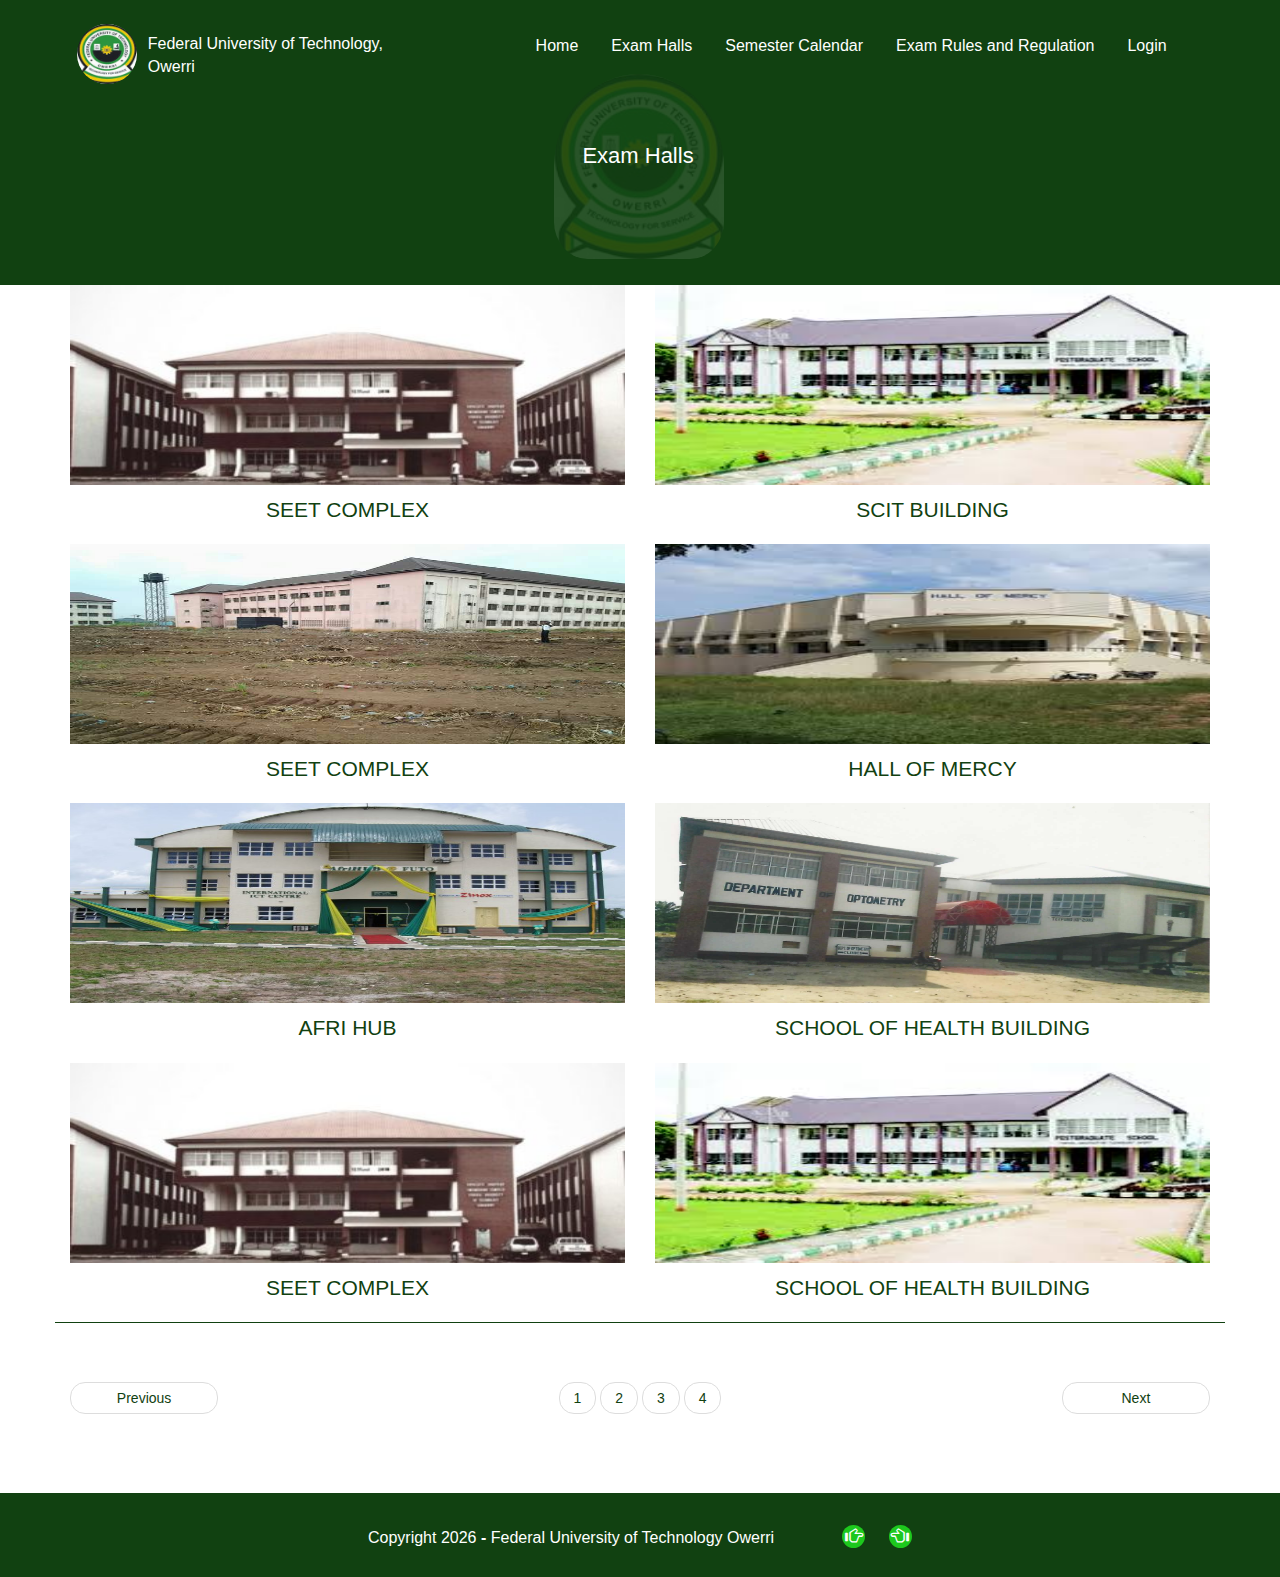
<file: halls.html>
<!DOCTYPE html>
<html>
    <head>
            <meta charset="utf-8">
        <title>Exam Halls</title>
        <link rel="stylesheet" type="text/css" href="css/bootstrap.min.css">
        <link rel="stylesheet" type="text/css" href="css/font-awesome.min.css">
        <script type="text/javascript" src = "jquery-3.4.1.min.js"></script>
        <script type="text/javascript" src = "js/bootstrap.min.js"></script>
        <link rel="stylesheet" href="halls.css">
        <link type="text/css" rel="stylesheet" href="jqueryui/jquery-ui.css">
        <link type="text/css" rel="stylesheet" href="jqueryui/jquery-ui.structure.css">
        <link type="text/css" rel="stylesheet" href="jqueryui/jquery-ui.theme.css">
    </head>


    <body>
<nav>
        <ul class="topul">
                <li class="futo-logo"><img src="Images/logo2.jpeg" width="60" height= "60"></li>
                <li class="futo-logo-mobile"><img src="Images/logo2.jpeg" width="120" height= "120"></li>
                <li class="fed">Federal University of Technology,<br> Owerri</li>
                <li class="modal_icon"><span class="glyphicon glyphicon-menu-hamburger"
                     data-toggle="modal" data-target="#popup1"></span></li> <!--modal icon-->
                <li class="topli"><a href = "adminlog.html">Login</a></li>
                <li class="topli"><a href ="rules.html">Exam Rules and Regulation</a></li>
                <li class="topli"><a href ="calendar.html">Semester Calendar</a></li>
                <li class="topli"><a href ="halls.html">Exam Halls</a></li>
                <li class="topli"><a href ="index.html">Home</a></li>
            </ul>
            <div class="contain">
                    <img src= "Images/logo2.jpeg" style="width: 100%; height: 100%;" class="image">
                    <div class="top-right">Exam Halls</div>
                </div>
                <!--mobile version of header-->
                <div class="for_mobile"> 
                    <span class="text">Exam Halls</span>
                    <span class="glyphicon glyphicon-search" id="searchIcon" onclick="hide()"></span> 
                      
                      <!--modal-->
                      <div id="popup1" class="modal fade">
                        <div class="modal-dialog">
                            <div class="modal-content" style="background-color: #114111; width: 140%; float: right; margin-top:-5%; margin-right: -34%;">
                                <div class="modal-header">
                                    <button class="close" data-dismiss="modal" style="color: white; font-size: 60px; margin-top: 9%; margin-right: 9%;">&times;</button>
                                    <h2 class="modal-title" style="color: white; align: left; margin-top: 5%;  
                                    font-family:cursive; margin-left: 6%; font-size: 70px;">Welcome</h2>
                                </div>
                                <div class="modal-body" style="color: white; background-color: #114111;">
                                    <p style="font-size: 40px; margin-top: 30px; margin-bottom: 6%; margin-left: 6%;">
                                        <i class="glyphicon glyphicon-home" style="margin-right: 4%; font-size: 45px;"></i><a href="index.html">Home</a></p>
                                    <p style="font-size: 40px; margin-bottom: 6%; margin-left: 6%;">
                                        <i class="glyphicon glyphicon-picture" style="margin-right: 4%; font-size: 45px;"></i><a href="halls.html">Exam Halls</a></p>
                                    <p style="font-size: 40px; margin-bottom: 6%; margin-left: 6%;">
                                        <i class="glyphicon glyphicon-calendar" style="margin-right: 4%; font-size: 45px;">
                                        </i><a href="calendar.html">Semester Calendar</a></p>
                                    <p style="font-size: 40px; margin-bottom: 6%; margin-left: 6%;">
                                        <i class="glyphicon glyphicon-education" style="margin-right: 4%; font-size: 50px;">
                                        </i><a href="rules.html">Exam Rules and Regulation</a></p>
                                    <p style="font-size: 40px; margin-left: 6%; margin-bottom: 6%;">
                                        <i class="glyphicon glyphicon-time" style="margin-right: 4%; font-size: 50px;"></i><a href="timetable.html">View Timetable</a></p>
                                      <a href="adminlog.html" class="btn btn-lg">Login</a>
                                </div>
                            </div>
                        </div>
                    </div>
                    <!--end of modal-->
                </div>
                <div class="inputWithIcon">
                    <input type="text" id="box" onmouseout="show()">
                    <i class="glyphicon glyphicon-search"></i>
                </div>
            </nav>
           <!--end of header-->

        <section>
            <div class="container" style="border-bottom: 1px solid #114111; 
            margin-bottom: 3%;">
               <div class="row">
                    <div class="col-md-6">
                      <div class="card">
                      <img src="Images/hall1.jpg" class="card-img-top" alt="card image">
              <div class="card-block">
                  <h4 class="card-title lead"> SEET COMPLEX</h4>
              </div>
          </div>
        </div>
        <div class="col-md-6">
                <div class="card" >
                    <img src="Images/hall2.jpeg" class="card-img-top" alt="card image">
                    <div class="card-block">
                        <h4 class="card-title lead"> SCIT BUILDING</h4>
                    </div>
                </div>
              </div>
              </div>
              <div class="row">
                <div class="col-md-6">
                  <div class="card">
                  <img src="Images/hall3.jpg" class="card-img-top" alt="card image">
          <div class="card-block">
              <h4 class="card-title lead"> SEET COMPLEX</h4>
          </div>
      </div>
    </div>
    <div class="col-md-6">
            <div class="card" >
                <img src="Images/hall4.jpeg" class="card-img-top" alt="card image">
                <div class="card-block">
                    <h4 class="card-title lead"> HALL OF MERCY</h4>
                </div>
            </div>
          </div>
          </div>
          <div class="row">
            <div class="col-md-6">
              <div class="card">
              <img src="Images/hall5.jpg" class="card-img-top" alt="card image">
      <div class="card-block">
          <h4 class="card-title lead"> AFRI HUB</h4>
      </div>
  </div>
</div>
<div class="col-md-6">
        <div class="card" >
            <img src="Images/hall6.jpg" class="card-img-top" alt="card image">
            <div class="card-block">
                <h4 class="card-title lead"> SCHOOL OF HEALTH BUILDING</h4>
            </div>
        </div>
      </div>
      </div>
      <div class="row">
        <div class="col-md-6">
          <div class="card">
          <img src="Images/hall1.jpg" class="card-img-top" alt="card image">
  <div class="card-block">
      <h4 class="card-title lead"> SEET COMPLEX</h4>
  </div>
</div>
</div>
<div class="col-md-6">
    <div class="card" >
        <img src="Images/hall2.jpeg" class="card-img-top" alt="card image">
        <div class="card-block">
            <h4 class="card-title lead"> SCHOOL OF HEALTH BUILDING</h4>    
        </div>
    </div>
  </div>
  </div>
            </div>
            <div class="container">
<ul class="pager">
      <li class="next"><a href="#" class= "btn btn-success-outline">Next</a></li>
      <li class="previous"><a href="#" class="btn btn-success-outline">Previous</a></li> 
      <li class="paginatn"><a href="#" class="page1">1</a></li> 
      <li class="paginatn"><a href="#" class="page1">2</a></li>
      <li class="paginatn"><a href="#" class="page1">3</a></li>
      <li class="paginatn"><a href="#" class="page1">4</a></li>   
 </ul>
 </div>
        </section>
        <footer>
                <p>Copyright <span id="xam">2020</span> <b>-</b>
                     Federal University of Technology Owerri 
                     <span class="glyphicon glyphicon-hand-right"></span>
                      <span class="glyphicon glyphicon-hand-left"></span></p>
                   </footer>

        <script src= "jquery-3.4.1.min.js"></script>
        <script src= "jqueryui/jquery-ui.js"></script>
        <script>
            function calendarYear(){
        var p;
        var w = new Date().getFullYear();
        p = document.getElementById("xam").innerHTML = w;
    }
    window.onload = calendarYear;

function hide(){
    var m;
    document.getElementById("searchIcon").style.display = "none";
m = document.getElementById("box");
m.style.border = "1px solid white";
}

function show(){
    var m;
    document.getElementById("searchIcon").style.display = "inline";
m = document.getElementById("box");
m.style.border = "0px";
}


$(document).ready(function(){
    $("#box").autocomplete({source: ["SEET COMPLEX", "SMAT COMPLEX", "SOSC EXTENSION", 
"FWT BUILDING", "SOPS BUILDING", "IMT HALLS", "FMT HALLS", "SOHT COMPLEX", "OPTOMETRY BUILDING",
 "EVT HALLS", "MECHANICAL BUILDING", "SOBS BUILDING", "NXE BUILDING"]}, {minLength: 2});
});

        </script>
    </body>
</html>
</file>
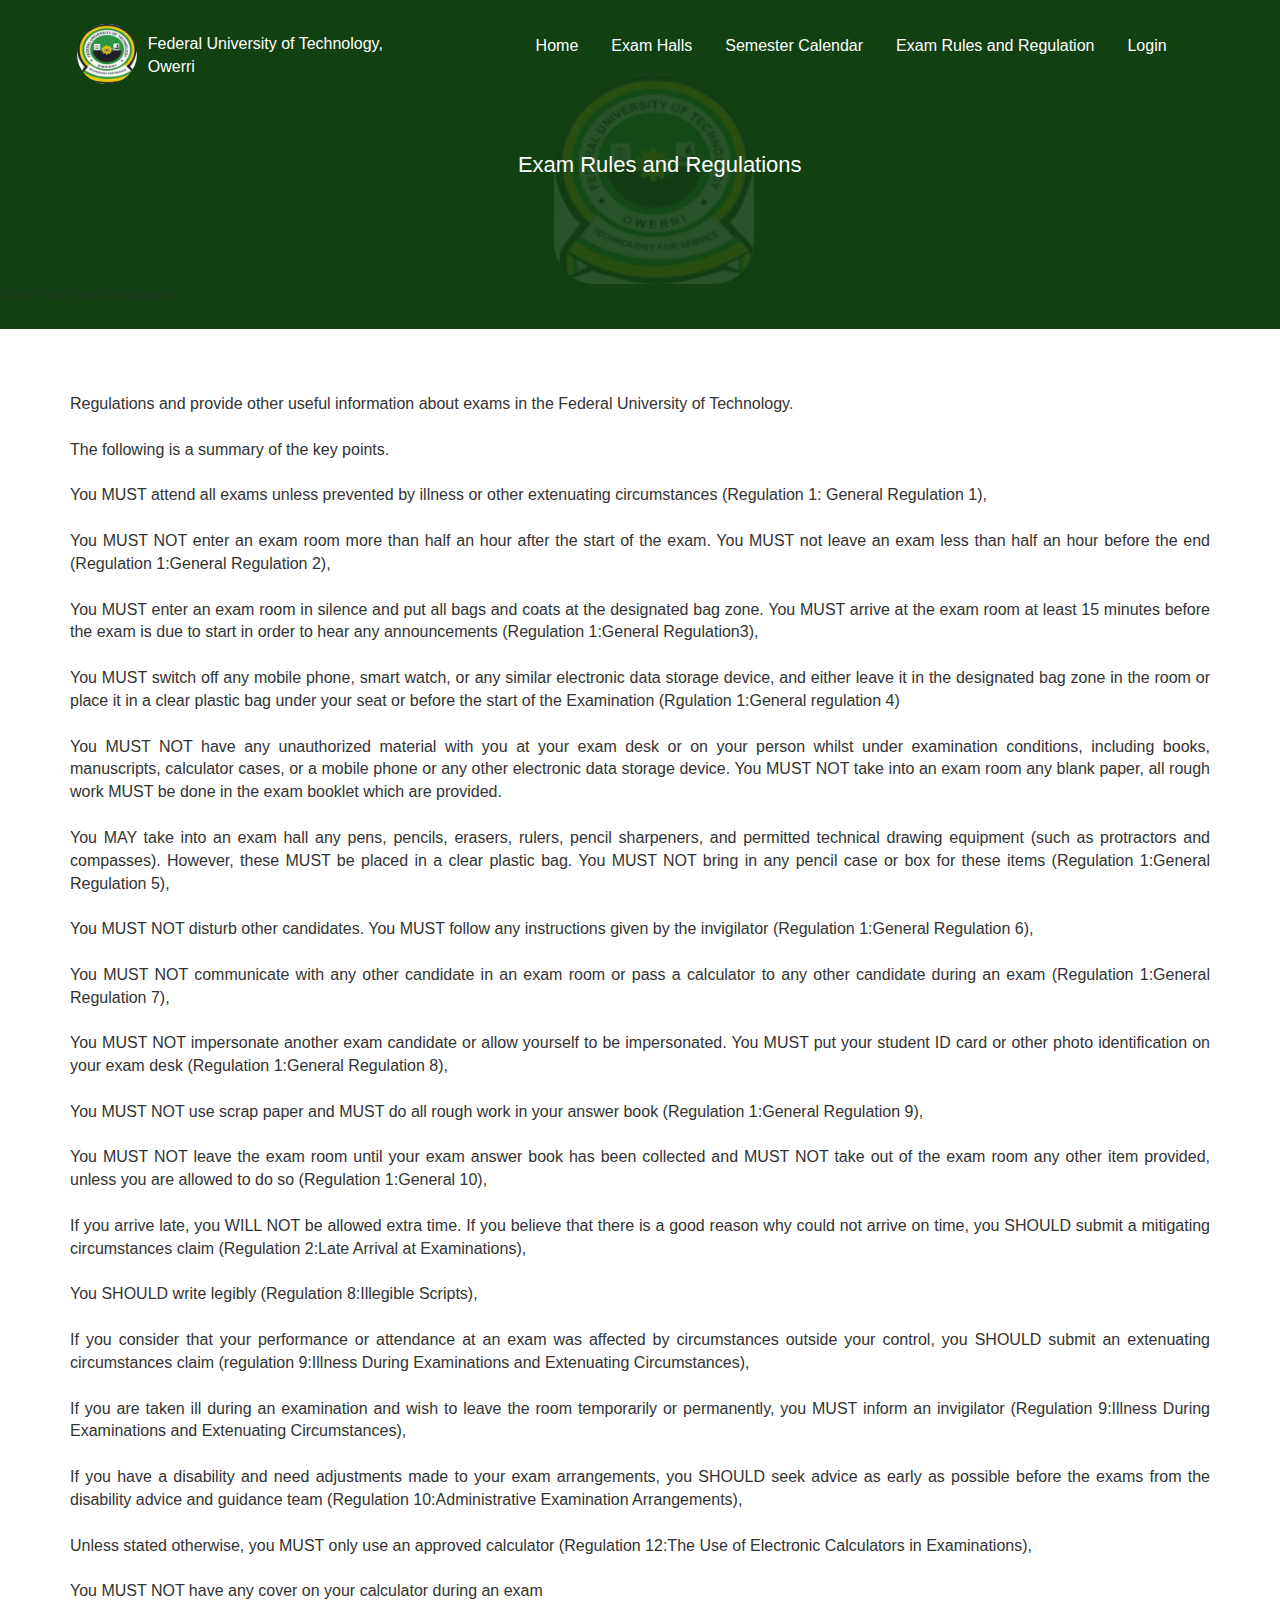
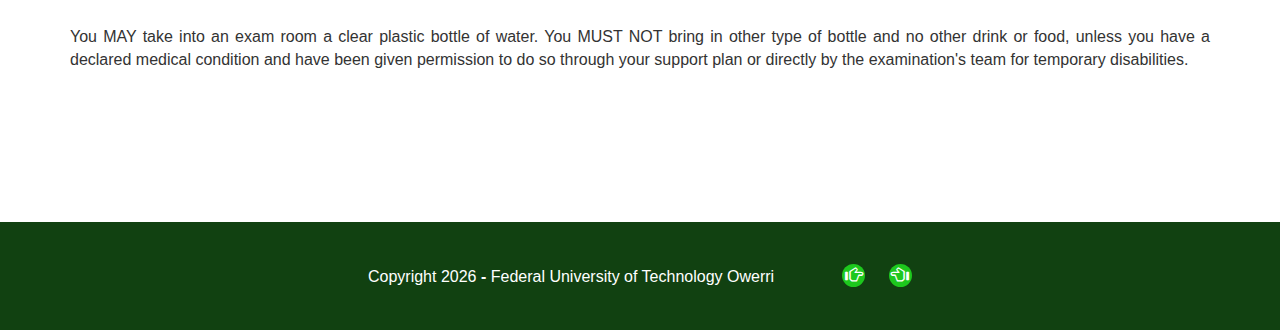
<file: rules.html>
<!DOCTYPE html>
<html>
    <head>
            <meta charset="utf-8">
        <title>View  exam rules and regulations</title>
        <link rel="stylesheet" type="text/css" href="css/bootstrap.min.css">
        <script type="text/javascript" src = "jquery-3.4.1.min.js"></script>
        <script type="text/javascript" src = "js/bootstrap.min.js"></script>
        <link rel="stylesheet" href="rules.css">
        <link type="text/css" rel="stylesheet" href="jqueryui/jquery-ui.css">
        <link type="text/css" rel="stylesheet" href="jqueryui/jquery-ui.structure.css">
        <link type="text/css" rel="stylesheet" href="jqueryui/jquery-ui.theme.css">
    </head>


    <body>
<nav>
        <ul class="topul">
                <li class="futo-logo"><img src="Images/logo2.jpeg" width="60" height= "60"></li>
                <li class="futo-logo-mobile"><img src="Images/logo2.jpeg" width="120" height= "120"></li>
                <li class="fed" id="top">Federal University of Technology,<br> Owerri</li>
                <li class="modal_icon"><span class="glyphicon glyphicon-menu-hamburger"
                    data-toggle="modal" data-target="#popup1"></span></li> <!--modal icon-->
            <li class="topli"><a href ="adminlog.html">Login</a></li>
            <li class="topli"><a href ="rules.html">Exam Rules and Regulation</a></li>
            <li class="topli"><a href ="calendar.html">Semester Calendar</a></li>
            <li class="topli"><a href ="halls.html">Exam Halls</a></li>
            <li class="topli"><a href ="index.html">Home</a></li>
            </ul>
            <div class="contain">
                    <img src= "Images/logo2.jpeg" class="image" width="200" height ="210">
                    <div class="top-right">Exam Rules and Regulations</div>
                </div>
                <!--mobile header-->
                <div class="for_mobile"> 
                    <span class="texts" style="opacity: 0.5;">Exam Rules and Regulation</span>
                    <!--modal-->
                    <div id="popup1" class="modal fade">
                        <div class="modal-dialog">
                            <div class="modal-content" style="background-color: #114111; width: 140%; float: right; margin-top:-5%; margin-right: -34%;">
                                <div class="modal-header">
                                    <button class="close" data-dismiss="modal" style="color: white; font-size: 60px; margin-top: 9%; margin-right: 9%;">&times;</button>
                                    <h2 class="modal-title" style="color: white; align: left; margin-top: 5%;  
                                    font-family:cursive; margin-left: 6%; font-size: 70px;">Welcome</h2>
                                </div>
                                <div class="modal-body" style="color: white; background-color: #114111;">
                                    <p style="font-size: 40px; margin-top: 30px; margin-bottom: 6%; margin-left: 6%;">
                                        <i class="glyphicon glyphicon-home" style="margin-right: 4%; font-size: 45px;"></i><a href="index.html">Home</a></p>
                                    <p style="font-size: 40px; margin-bottom: 6%; margin-left: 6%;">
                                        <i class="glyphicon glyphicon-picture" style="margin-right: 4%; font-size: 45px;"></i><a href="halls.html">Exam Halls</a></p>
                                    <p style="font-size: 40px; margin-bottom: 6%; margin-left: 6%;">
                                        <i class="glyphicon glyphicon-calendar" style="margin-right: 4%; font-size: 45px;">
                                        </i><a href="calendar.html">Semester Calendar</a></p>
                                    <p style="font-size: 40px; margin-bottom: 6%; margin-left: 6%;">
                                        <i class="glyphicon glyphicon-education" style="margin-right: 4%; font-size: 50px;">
                                        </i><a href="rules.html">Exam Rules and Regulation</a></p>
                                    <p style="font-size: 40px; margin-left: 6%; margin-bottom: 6%;">
                                        <i class="glyphicon glyphicon-time" style="margin-right: 4%; font-size: 50px;"></i><a href="timetable.html">View Timetable</a></p>
                                      <a href="adminlog.html" class="btn btn-lg">Login</a>
                                </div>
                            </div>
                        </div>
                    </div>
                </div>
            </nav>
            <section>
<div class="container">
       <p> Regulations and provide other useful information about exams in the Federal University of Technology.</p>
       <p> The following is a summary of the key points.</p>
       <p> You MUST attend all exams unless prevented by illness or other extenuating circumstances (Regulation 1: General Regulation 1), </p>
       <p> You MUST NOT enter an exam room more than half an hour after the start of the exam. You MUST not leave an exam less than half
           an hour before the end (Regulation 1:General Regulation 2),
       </p>
       <p>You MUST enter an exam room in silence and put all bags and coats at the designated bag zone. You MUST arrive at the exam room at least 15
           minutes before the exam is due to start in order to hear any announcements (Regulation 1:General Regulation3),
       </p>
       <p>You MUST switch off any mobile phone, smart watch, or any similar electronic data storage device, and either leave it in
           the designated bag zone in the room or place it in a clear plastic bag under your seat or before the start of the Examination
           (Rgulation 1:General regulation 4)
       </p>
       <p>You MUST NOT have any unauthorized material with you at your exam desk or on your person whilst under examination conditions, including 
           books, manuscripts, calculator cases, or a mobile phone or any other electronic data storage device. You MUST NOT take into an
           exam room any blank paper, all rough work MUST be done in the exam booklet which are provided.
       </p>
       <p>You MAY take into an exam hall any pens, pencils, erasers, rulers, pencil sharpeners, and permitted technical drawing equipment
           (such as protractors and compasses). However, these MUST be placed in a clear plastic bag. You MUST NOT bring in any pencil case
           or box for these items (Regulation 1:General Regulation 5),
       </p>
       <p>You MUST NOT disturb other candidates. You MUST follow any instructions given by the invigilator
           (Regulation 1:General Regulation 6),
       </p>
       <p>You MUST NOT communicate with any other candidate in an exam room or pass a calculator to any other candidate during an exam (Regulation 1:General 
           Regulation 7), </p>
       <p>You MUST NOT impersonate another exam candidate or allow yourself to be impersonated. You MUST put your student ID card or other photo identification
           on your exam desk (Regulation 1:General Regulation 8),
       </p>
       <p>You MUST NOT use scrap paper and MUST do all rough work in your answer book (Regulation 1:General Regulation 9),</p>
       <p>You MUST NOT leave the exam room until your exam answer book has been collected and MUST NOT take out of the exam 
           room any other item provided, unless you are allowed to do so (Regulation 1:General 10),
       </p>
       <p>If you arrive late, you WILL NOT be allowed extra time. If you believe that there is a good reason why could not arrive on
           time, you SHOULD submit a mitigating circumstances claim (Regulation 2:Late Arrival at Examinations),
       </p>
       <p>You SHOULD write legibly (Regulation 8:Illegible Scripts), </p>
       <p>If you consider that your performance or attendance at an exam was affected by circumstances outside your control, you SHOULD
           submit an extenuating circumstances claim (regulation 9:Illness During Examinations and Extenuating Circumstances),
       </p>
       <p>If you are taken ill during an examination and wish to leave the room temporarily or permanently, you MUST inform 
           an invigilator (Regulation 9:Illness During Examinations and Extenuating Circumstances),
       </p>
       <p>If you have a disability and need adjustments made to your exam arrangements, you SHOULD seek advice as early as possible before the 
           exams from the disability advice and guidance team (Regulation 10:Administrative Examination Arrangements),
       </p>
       <p>Unless stated otherwise, you MUST only use an approved calculator (Regulation 12:The Use of Electronic Calculators in Examinations),</p>
       <p>You MUST NOT have any cover on your calculator during an exam</p>
       <p>You MAY take into an exam room a clear plastic bottle of water. You MUST NOT bring in other type of bottle and no other drink or food,
           unless you have a declared medical condition and have been given permission to do so through your support plan or directly by the 
           examination's team for temporary disabilities.
       </p>

    <p class="scroll"><a href= "#top"><span class="glyphicon glyphicon-arrow-up"></span></a></p>
      </div>
            </section>
      <footer>
            <p>Copyright <span id="xam">2020</span> <b>-</b>
                 Federal University of Technology Owerri 
                 <span class="glyphicon glyphicon-hand-right"></span>
                  <span class="glyphicon glyphicon-hand-left"></span></p>
               </footer>

        <script src= "jquery-3.4.1.min.js"></script>
        <script src= "jqueryui/jquery-ui.js"></script>
        <script>
            function calendarYear(){
        var p;
        var w = new Date().getFullYear();
        p = document.getElementById("xam").innerHTML = w;
    }
    window.onload = calendarYear;
</script>
    </body>
</html>
</file>
<file: index.css>
.topul{
    list-style-type: none; margin: 0;
     padding-right: 3%; padding-left: 7%;
    overflow: hidden; background-color: #114111;
    color: white; width: 100%;
} 
.fed{
    float: left; text-align: left;
      font-size: 18px; padding-top: 24px;
       padding-bottom: 16px;
} 
.futo-logo{
    float: left; padding-top: 18px;
     padding-bottom: 17px; margin-right: 1%;
}

.futo-logo img{
    border-radius: 50%;
}

.topli a {
    float: right; display: inline-block; color: white;
    text-align: center;  text-decoration: none;
     font-size: 18px; margin-right: 4%;
      padding-bottom: 15px; padding-top: 30px;
}
.topli a:hover{
    color: #fdf34a; text-decoration: none;
}
.desktopNav{
    background-color: #114111; width: 100%;
    padding-bottom: 0.5%; padding-top: 0.5%;
}
.contain{
    display: flex; flex-direction: row;
}
.text{
    width: 35%; padding-bottom: -5%;
}
.lead{
    line-height: 180%; font-weight: bold;
    margin-left: 45%; font-size: 35px;
    color: #114111; margin-top: 18%;
}
.imgclass1{
 width: 65%;
}
.img1{
    width: 100%;
    border-bottom-left-radius: 200px;
    border-left: 6px solid #114111;
    border-bottom: 6px solid #114111;
}
.btn-lg{
    background-color: #114111; border-radius: 15px;
    color: white; margin-left: 44%;
    margin-top: 3%; padding: 12px 18px;
}
.btn-lg:hover, .btn-lg:active, .btn-lg:focus{
    color: white; text-decoration: none;
    background-color: #114111; outline: none;
}
.briefing{
    font-size: 25px; text-align: center;
    padding-left: 0; padding-right: 0;
    padding-top: 4%; padding-bottom: 4%;
    background-color: #f0f0f0; line-height: 180%;
}
.highlights{
    text-align: center; font-weight: bold;
    color: #114111; margin-top: 5%; font-size: 30px;
}


.contain2{
 display: flex; margin-top: 8%;
flex-direction: row;
}
.text2{
    width: 40%; 
}
.imgclass2{
 width: 40%; margin-left: 8%; margin-right: 4%;
}
.img2{
 width: 100%; 
}
.text2 h4{
    font-weight: bold; font-size: 25px;
    color: #114111;
}
.text2 p{
    font-size: 20px; color: #114111; margin-top: 5%;
    line-height: 200%; margin-bottom: 8%;
}
.text2 a{
    font-size: 20px; color: #1dc81d;  
}
.text2 a:hover, .text2 a:focus, .text2 a:active{
    text-decoration: none; color: #1dc81d;
}



.contain3{
     display: flex; margin-top: 8%;
    flex-direction: row; 
}
.text3{
    width: 40%;  margin-left: 8%; margin-right: 4%;
}
.imgclass3{
 width: 40%;
}
.img3{
 width: 100%; 
}
.text3 h4{
    font-weight: bold; font-size: 25px;
    color: #114111;
}
.text3 p{
    font-size: 20px; color: #114111; margin-top: 5%;
    line-height: 200%; margin-bottom: 13%;
}
.text3 a{
    font-size: 20px; color: #1dc81d;
    
}
.text3 a:hover, .text3 a:focus, .text3 a:active{
    text-decoration: none; color: #1dc81d;
}



.contain4{
    display: flex; margin-top: 8%;
   flex-direction: row; 
   }
   .text4{
       width: 40%; 
   }
   .imgclass4{
    width: 40%; margin-left: 8%; margin-right: 4%;
   }
   .img4{
    width: 100%; float: right;
   }
   .text4 h4{
       font-weight: bold; font-size: 25px;
       color: #114111;
   }
   .text4 p{
       font-size: 20px; color: #114111; margin-top: 5%;
       line-height: 200%; margin-bottom: 8%;
   }
   .text4 a{
       font-size: 20px; color: #1dc81d;  
   }
   .text4 a:hover, .text4 a:focus, .text4 a:active{
       text-decoration: none; color: #1dc81d;
   }


   .contain5{
       border: 0px solid #114111; background: #1dc81d;
       background: -webkit-linear-gradient(left top, #1dc81d,#114111);
       background: -o-linear-gradient(left right, #1dc81d,#114111);
       background: -moz-linear-gradient(left right, #1dc81d,#114111);
       background: linear-gradient(to left right,#1dc81d,#114111);
       margin-top: 8%; padding-bottom: 7%; padding-top: 2%;
   }
   .contain5 p{
font-size: 20px; font-weight: bold;
margin-left: 15%; margin-bottom: 4%;
   }
   h1{
        font-size: 35px;
       color: white; text-align: center;
       font-family: Cambria, Cochin, Georgia, Times, 'Times New Roman', serif;
   }
   .quote{
       color: #114111; text-align: center;
       font-size: 32px; font-weight: bold;
       margin-top: 6%; line-height: 180%;
   }
   .TE{
       color:#1dc81d; text-align: center;
       font-size: 20px;
   }
   .desktopFooter{
       border-top: 5px solid #f0f0f0; padding-left: 12%;
       padding-top: 40px; padding-bottom: 27px;
       margin-top: 7%;
   }
   .desktopFooter .glyphicon-hand-left{
       float: right; margin-right: 17%;
       font-size: 28px; color:#1dc81d;
   }
   .desktopFooter .glyphicon-hand-right{
    float: right; margin-right: 2%;
    color: #1dc81d; font-size: 28px;
}
footer p{
    font-size: 18px;
}

.section1, .section2, .mobileFooter{
    display: none;
}

@media screen and (max-width: 1024px){
    .desktopFooter, .desktopNav, .desktopSection{
        display: none;
    }
    body{
        margin: 0%; padding: 0;
    }
    .section1{
        display: block;
        width: 100%; height: 1580px;
        background: url(Images/examm.jpg);
        background-size: cover;
        position: relative; overflow: hidden;
    }
    .overlay{
        position: absolute;
        top: 0; left: 0; width: 100%;
        height: 100%; background-color: #114111;
        opacity: 0.8; padding-top: 3%;
    }
    .fedr{
        float: left; text-align: left; opacity: 0.7;
       margin-top: 3%; font-size: 35px; 
        color: white; margin-left: 4%;
        font-weight: lighter; display: inline;
    }
    .glyphicon-menu-hamburger{
       font-size: 35px; color: white;
   }
   .ul2{
       list-style-type: none; 
       display: inline;
   }
   .modal_icon{
       float: right; display: inline;
       margin-top: 4%; margin-right: 5%;
   }
   .modal-header .close:focus, .modal-header .close:active{
    outline: none;
    }
   .overlay h2{
       color: white; text-align: center;
       margin-top: 20%; font-weight: bold;
       font-size: 80px; line-height: 180%;
   }
   .btn-lg{
       color: white; border: 1px solid white;
       border-radius: 50px; font-size: 45px;
        margin-left: 28%; padding: 15px 50px;
        margin-top: 9%;
   }
   .btn-lg:hover, .btn-lg:active, .btn-lg:focus{
       color: white; text-decoration: none; 
       outline: none;
   }
   .section2{
       display: block;
   }
   .briefing2{
       text-align: center; font-size: 35px;
        background-color: #f0f0f0; line-height: 180%;
        padding-top: 7%; padding-bottom: 5%; font-weight: 530;
   }
   .highlights{
       color: #114111; font-size: 45px;
        font-weight: bold; text-align: center;
        margin-top: 10%; margin-bottom: 15%;
   }
   .image1{
       width: 100%;
   }
   .halls, .rules, .calendar{
       color:#114111; font-weight: bold;
       font-size: 40px; text-align: left;
       margin-top: 7%; margin-bottom: 10%;
      
   }
.halls_text, .rules_text, .calendar_text{
    font-size: 38px; margin-bottom: 4%; font-weight: 530;
     line-height: 180%; color: #114111; 
}
.container a{
    font-size: 35px; color: #1dc81d;
   
}
.container a:hover, .container a:active, .container a:focus{
    color:#1dc81d; text-decoration: none; 
}
.image2, .image3{
    width: 100%; margin-top: 15%;
}
.foot1{
    border: 0px solid #114111; background: #1dc81d;
    background: -webkit-linear-gradient(left top, #1dc81d,#114111);
    background: -o-linear-gradient(left right, #1dc81d,#114111);
    background: -moz-linear-gradient(left right, #1dc81d,#114111);
    background: linear-gradient(to left right,#1dc81d,#114111);
    margin-top: 15%; padding-bottom: 15%; padding-top: 5%;
}

.foot1 p{
    font-size: 37px; font-weight: bold;
    margin-left: 15%; margin-bottom: 6%;
       }
       .foot1 h1{
            font-size: 60px; line-height: 155%;
           color: white; text-align: center;
           font-family: Cambria, Cochin, Georgia, Times, 'Times New Roman', serif;
       }
       .quote{
        color: #114111; text-align: center;
        font-size: 50px; font-weight: bold;
        margin-top: 7%; line-height: 170%;
    }
    .TE{
        color:#1dc81d; text-align: center;
        font-size: 35px;
    }
    .mobileFooter{
        display: block;
        border-top: 5px solid #114111; padding-left: 12%;
        padding-top: 40px; padding-bottom: 27px;
        margin-top: 7%;
    }
    .items{
      text-align: center; margin-bottom: 3%;
    }
   .mobileFooter .glyphicon-hand-left{
       text-align: center; font-size: 60px;
        color:#1dc81d; margin-left: 5%; margin-right: 13%;
   }
   .mobileFooter .glyphicon-hand-right{
    text-align: center; font-size: 60px;
     color:#1dc81d;
}
.copyright{
    text-align: center; font-size: 32px;
     margin-right: 12%; font-weight: 550;
    margin-bottom: 3%;
}
.modal-btn{
    width: 90%; margin-left: 5%;
    margin-top: 15%; border: 2px solid white;
    padding-top: 4%; padding-bottom: 4%;
}
p a:hover, p a:active, p a:focus{
    text-decoration: none;
}
}
</file>
<file: adminlog.css>
ul{
    list-style-type: none; margin: 0;
     padding-right: 7%; padding-left: 8%;
    overflow: hidden; background-color: #114111;
    color: white; width: 100%; padding-top: 5px; padding-bottom: 5px;
} 
.fed{
    float: left; text-align: left; font-size: 17px;
    padding-top: 22px; padding-bottom: 19px;
} 

.futo-logo{
    float: left; padding-top: 14px;
     padding-bottom: 18px; margin-right: 1%;
}

.futo-logo img{
    border-radius: 50%;
}
li a {
    float: right; display: inline-block; color: white;
    text-align: center;  text-decoration: none; margin-left: 2%;
     padding-top: 29px; font-size: 17px; margin-right: 1%;
}
li a:hover{
    color: #fdf34a; text-decoration: none;
}
.overlay{
    display: none;
}

input[type=email]{
    width: 100%; border: 2px solid #F0F0F0;
    outline: none; margin: 8px 0;
    box-sizing: border-box; transition: .3s;
   border-radius: 5px; padding-bottom: 12px;
    padding-top: 12px; padding-left: 25px;
}

.inputWithIcon{
    position: relative; margin-left: 7%; margin-right: 7%;
}

.inputWithIcon i{
    position: absolute; left: 0px; top: 25px;
    color: grey;
    transition: .3s;
    border-left: 2px solid #f0f0f0; border-radius: 5px;
    margin-bottom: 5%; padding: 9px 4px;
}


input[type=password]{
    width: 100%; border: 2px solid #f0f0f0;
    margin: 8px 0; outline: none; padding-left: 25px;
    box-sizing: border-box; transition: .3s;
    border-radius: 5px; padding-bottom: 12px;
    padding-top: 12px;
}

.submit{
    width: 87%; padding: 10px 10px; display: cursor: pointer;
      border-radius: 10px;  background-color: #114111;
     color: white; border: 1px solid white; outline: none;
      margin-left: 6.5%; font-size: 22px;
     margin-right: 6.5%; margin-top: 13%; margin-top: 14%;
}
.submit:hover{
    background-color: #114111; color: white;
    text-decoration: none;
}
.submit:focus, .submit:active{
    background-color: #114111; color: white;
    border-radius: 10px; outline: none;
    text-decoration: none;
}
.admin{
    border: 5px solid #114111; border-radius: 50%;
     font-size: 40px; color: #114111; padding: 10px;
     margin-left: 42.5%; margin-top: 2%;
}
h4{
    border-radius: 50%;
    font-size: 22px; color: #114111; 
    margin-left: 44%; margin-top: 3%;
    margin-bottom: 11%; 
}
#ist, #secs{
    color: tomato; text-align: center; margin-top: -1px;
}

.pet{margin-left: 83%;margin-top: 30px; margin-bottom: 10px; color: #99004d
}
.fp{
    margin-left: 8%; color: #114111;
}
.fp a:hover, .fp a:focus, .fp a{
    text-decoration: none;color: #114111;
}

.check { 
 float: right; 
   margin-right: 8%;
}

footer{
    border: 1px solid #114111;
    padding-top: 27px; padding-bottom: 16px;
      background-color: #114111; margin-top: 3%;
      color: white; justify-content: center;
}

footer p {
    text-align: center;
}
#txt, #txts{
display: none;
}
.glyphicon-hand-right{
    margin-left: 5%; font-size: 17px;
     background-color: #1dc81d;
     border-radius: 50%; padding: 3px;
}
.glyphicon-hand-left{
    margin-left: 1.5%; font-size: 17px;
     background-color: #1dc81d;
     border-radius: 50%; padding: 3px;
}
.return{ 
display: none;
}
.cover{
    display: flex; flex-direction: row;
    width: 100%; margin-top: 10%;
}
.imgcover{
    width: 45%;
    margin-left: 5%;
}
.Formcover{
    
    border-radius:0px;
     width: 35%; margin-left:2% ; padding-bottom: 8%;
    flex-direction: row; 
}
label{
     font-size: 16px; margin-bottom: -10%;
      margin-left: 7%; color: #114111;
}

@media screen and (max-width: 1024px){
   ul, .cover, footer{
       display: none;
   }
   body{
 margin: 0; padding: 0;background-color: #114111;
}
.overlay{
    display: block;
   background-color: #114111;
}

.admin_mobile{
    border: 16px solid white; border-radius: 50%;
     font-size: 100px; color: white; padding: 40px;
     margin-left: 40%; margin-top: 20%;
}
h4{
    border-radius: 50%;
    font-size: 50px; color: white; 
    margin-left: 36%; margin-top: 3%;
    margin-bottom: 8%; 
}
input[type=email]{
    width: 100%; border: 2px solid white;
    outline: none; padding: 8px; 
    box-sizing: border-box; transition: .3s;
    background-color: #114111; color: white;
     border-radius: 70px; padding-bottom: 30px;
    padding-top: 30px; font-size: 35px;
}

.inputWithIcon input[type=email]{
    padding-left: 100px; outline: none;
}

.inputWithIcon{
    position: relative; margin-left: 7%; margin-right: 7%;
    
    background-color: #114111;
}
.inputWithIcon i{
    position: absolute; left: 0px; top: 25px;
    color: grey; padding-left: 30px;
    transition: .3s; background-color: #114111;
    border-left: 2px solid white; border-radius: 50%;
    margin-bottom: 5%; font-size: 40px; padding-top: 35px;
     padding-bottom: 23px;
}

input[type=password]{
    width: 100%; border: 2px solid white;
     outline: none; padding: 8px; 
    box-sizing: border-box; transition: .3s;
    background-color: #114111; color: white;
    padding: 30px 12px; border-radius: 70px;
     font-size: 35px;
}


.inputWithIcon input[type=password]{
    padding-left: 100px; outline: none;
}
.submit{
    width: 85%; display: cursor: pointer; padding-bottom: 17px;
      border-radius: 60px;  background-color: #114111;
     color: white; border: 1px solid white; padding-top: 17px;
      margin-left: 7.5%; font-size: 18px; font-size: 60px;
     margin-right: 7.5%; margin-top: 10%; margin-bottom: 2%;
}
.submit:hover{
    background-color: #114111; color: white;
    text-decoration: none; border-radius: 40px;
}
.submit:focus, .submit:active{
    background-color: #114111; color: white;
    border: 2px solid white; border-radius: 30px;
    text-decoration: none; outline: none;
}
.fp{
    margin-left: 9%; font-size: 31px; opacity: 0.7;
}
.fp a:hover, .fp a:focus, .fp a{
   color: white; text-decoration: none;
   outline: none;
}

.check { 
   color: white; float: right; opacity: 0.7; 
   margin-right: 10%; font-size: 31px;
}
#txts{
    color: tomato; text-align: center; 
    display: block; margin-top: -2px; font-size: 24px;
}
#txt{
    color: tomato; text-align: center; 
    display: block; font-size: 24px; margin-bottom: 8%;
}
.return{
    border: 2px solid #1dc81d;
    color: #1dc81d; float: center;
    margin-top: 17%; display: block;
    width: 40%; margin-left: 30%;
    font-size: 37px; border-radius: 40px;
    font-weight: bold; padding: 12px 12px;
}
.return:active, .return:hover, .return:focus{
    text-decoration: none; outline: none;
    color:#1dc81d; background-color: #114111;
}

}
</file>
<file: calendar.css>
.topul{
    list-style-type: none; margin: 0;
    padding: 10px; padding-right: 8%; padding-left: 6%;
    overflow: hidden; background-color: #114111;
    color: white; width: 100%;
} 
.fed{
    float: left; text-align: left; font-size: 16px; 
    padding-top: 23px;
} 

.futo-logo{
    float: left; padding-top: 14px;
     padding-bottom: 18px; margin-right: 1%;
}

.futo-logo img{
    border-radius: 50%;
}

.topli a {
    float: right; display: inline-block; color: white;
    text-align: center; text-decoration: none; margin-left: 2%;
    padding-top: 25px; font-size: 16px; margin-right: 1%; 
}
.topli a:hover{
    color: #fdf34a; text-decoration: none;
}
nav{
    background-color: #114111; width: 100%;
     padding-bottom: 2%;
}
.contain{
    position: relative; margin-top: -3%;
    width: 250px; margin-left: 40%; 
}

.top-right{
    position: absolute; top: 36%;
    right: 9%; font-size: 23px;
    color: white;
}
.image{
     border-top-left-radius: 50%; border-top-right-radius: 50%; margin-left: 12%;
    opacity: 0.1; text-align: center; border-bottom-left-radius: 20%; border-bottom-right-radius: 20%;
}


footer{
    border: 1px solid #114111;
    padding-top: 4px; padding-bottom: 16px;
      background-color: #114111;
      color: white; justify-content: center;
}

footer p {
    text-align: center;
    font-size: 16px;
}
.glyphicon-hand-right{
    margin-left: 5%; font-size: 17px;
     background-color: #1dc81d;
     border-radius: 50%; padding: 3px;
}
.glyphicon-hand-left{
    margin-left: 0%; font-size: 17px;
     background-color: #1dc81d;
     border-radius: 50%; padding: 3px;
}

.download{
    text-align: right;
    margin-right: 8%;
    margin-top: 3%; font-weight: bold;
}

.download a{
    color: #1dc81d; text-decoration: none;
}

.download a:hover{
    color: #1dc81d; text-decoration: none;
}

.download2{
    text-align: right;
    margin-right: 8%;
    margin-bottom: 5%; font-weight: bold;
}

.download2 a{
    color: #1dc81d; text-decoration: none;
}

.download2 a:hover{
    color: #1dc81d; text-decoration: none;
}


h4{
    font-weight: bold;
    font-size: 20px;
}
p{
    font-size: 16px; text-align: left;
    margin-top: 2%;  
}
span{
    margin-left: 2%; margin-right: 2%;
}
.t{
margin-left: 0%; text-align: left;
}
.container{
    border: 1px solid black; margin-top: 2%;
    justify-content: center; text-align: justify;
    margin-bottom:3%;
}
.modal_icon{
    display: none;
}
.subtitle{
    margin-bottom: 1%;
}
.scroll, .futo-logo-mobile{
    display: none;
}
@media screen and (max-width: 1024px){
    li a, .text, .contain, .futo-logo{
        display: none;
        } 
        
        .fed{
            float: left; text-align: left;
            padding: 14px 16px; font-size: 35px; 
            padding-top: 23px;
            font-weight: lighter;
        }  
        .for_mobile{
            color: white; display: inline;
            margin-left: 4%; background-color: #114111;
        }
    
        .texts{
            font-family: 'Times New Roman', Times, serif;
            margin-top: 10%; opacity: 0.6;
            font-size: 54px; margin-left: 26%;
        }
        
    
        .glyphicon-menu-hamburger{
            margin-right: 4%;
           font-size: 35px; 
       }    
        
        span a{
            background-color: #114111;
            border: 1px solid white; 
            width: 95%; border-radius: 30px;
            font-size: 20px; font-weight: bold;
            margin-top: 10%; margin-bottom: 7%;
            color: white; margin-left: 2.5%; 
        }
    
        
        p a{
            color: white; margin-left: 2%;
            text-decoration: none;
        }
        p a:hover{
            color: white; text-decoration: none;
        }
        p a:focus{
            color: white; text-decoration: none;
        }
    nav{
        padding-bottom: 20%; padding-top: 5%;
    }
    .modal-content{
        margin-right: -34%;
    }
    
    .general, .desktop, footer, .topli{
        display: none;
    }
    .btn-lg{
        background-color: #114111;
        border: 2px solid white;
        width: 88%; border-radius: 30px;
        font-size: 50px; font-weight: bold;
        margin-top: 10%; margin-bottom: 10%;
        color: white; margin-left: 6%;
        padding-bottom: 3%; padding-top: 3%;
    }

    .btn-lg:hover, .btn-lg:focus{
        color: white; border: 1px solid white;
         border-radius: 30px;
    }
    .container p{
        font-size: 32px; text-align: left;
         margin-bottom: 3%
    }

 .download{
        font-size: 36px; margin-right: 14%;
    }
    .download2{
        display: none;
    }
    section{
        border-top-left-radius: 100px;
        border-top-right-radius: 100px;
         margin-top: -10%; padding-top: 6%; 
         background-color: white;
    }
    .modal_icon{
        float: right; display: inline;
       margin-top: 4.5%;
    }
    .container{
        border: 0px;
    }
    .t{
        margin-left: 4%; margin-right: 4%;
    }
    span{
        margin-left: 8%; 
    }
    .subtitle{
        font-size: 40px; margin-top: 5%;
        margin-bottom: 7%;
    }
    .topul{
        margin-bottom: 6%;
    }
    .scroll{
        display: inline;  
    }
    .scroll a, .scroll a:hover, .scroll a:active{
        text-decoration: none; color: #1dc81d; 
        float: right; margin-right: 16%;
        margin-bottom: 10%; margin-top: 2%;
    }

    .glyphicon-arrow-up{
        font-size: 40px;
    }
    .futo-logo-mobile{
        float: left; padding-top: 13px; display: block;
    }
    
    .futo-logo-mobile img{
        border-radius: 50%;
    }
    .modal-header .close:focus, .modal-header .close:active{
        outline: none;
        }
    }
</file>
<file: chat.css>
body{
    margin: 0; overflow: hidden;
}

.nav1{
    background-color: #45403a; height: 100%;
}

 .firstpage{
    margin-left: 20%;
}
.sidenav{
    list-style-type: none;
margin: 0; padding: 0; width: 20%;
position: fixed; height: 100%;
overflow: auto;  background-color: #45403a;
}

li a{
    display: block;
    text-decoration: none; color: white;
}

li a:active, li a:focus, li a:hover{
    background-color: #45403a; color: #1dc81d;
    text-decoration: none;
}

li h4{
    color: white; font-size: 24px; text-align: center;
    padding-top: 12px; padding-bottom: 12px;
}
.dp{
    margin-left: 33.5%;
     border-radius: 50%; margin-bottom: 1%;
     margin-top: 3%;
}
.name{
    text-align: center; color: white;
    font-size: 18px;
}
.mail{
    text-align: center; color: white;
    font-size: 16px; opacity: 0.5; margin-top: -2%;
}

.edit2{
    display: flex; flex-direction: row;
    color: white; padding-top: 12%; 
    font-family: 'Times New Roman', Times, serif;
    border: 0; border-bottom: 2px solid #e6e6e6;
    padding-bottom: 3%;
}
.edit1{
    border-top: 1px solid #e6e6e6;
}
.first{
 margin-left: 10%;
}
.third{
    margin-left: 11%;
    padding: 0 10px;
}
.second{
     margin-left: 10%;
    padding: 0 10px;
}
.glyphicon-lock{
    font-size: 22px; margin-left: 30%;
}
.prof{
    font-size: 14px; border-radius: 50%;
    border: 3px solid white; padding: 7%;
    margin-left: 11%; margin-bottom: 6%;
}
.prof:hover, .prof:focus, .prof:active{
    border: 3px solid #1dc81d; text-decoration: none;
}

.glyphicon-log-out{
    font-size: 22px; margin-left: 20%;
}

.edit3{
    padding-top: 25%; padding-bottom: 0%;
}
.edit3 p, .edit7 p{
    margin-left: 13%; color: white;
}
.glyphicon-home, .glyphicon-envelope{
    font-size: 20px;
}
.hometext{
font-style: italic; margin-left: 7%;
}

 .edit7{
    padding-top: 6%;
}

.student{
    font-size: 17px; border: 2px solid white;
    margin-left:8%; float: left;
}
.student:hover, .student:focus, .student:active{
    border: 2px solid #1dc81d; color: #1dc81d;
     background-color: #45403a; text-decoration: none;
}

.glyphicon-menu-down, .glyphicon-menu-up{
    margin-left: 10%; float: left; padding-top: 2%; font-size: 14px;
}
.glyphicon-menu-down:hover, .glyphicon-menu-down:active, .glyphicon-menu-down:focus,
.glyphicon-menu-up:hover, .glyphicon-menu-up:active, .glyphicon-menu-up:focus{
    color: #1dc81d; background-color: #45403a; text-decoration: none;
}
.edit4 p{
    margin-left: 5%; color: white;
}
.edit4{
     margin: 0; padding-bottom: 3%;
     padding-left: 0; padding-top: -3%; padding-right: 0;
}
.edit4 p:hover, .edit4 p:focus, .edit4 p:active{
    color: #1dc81d; text-decoration: none;
}


.panel-group{
    width: 100%; margin: 0; padding: 0;
}
.acc{
    font-style:italic; float: left; margin-left: 6%;
     padding-top: 3%; font-size: 14px;
}
.acc:hover, .acc:focus, .acc:active{
    color: #1dc81d; background-color: #45403a; text-decoration: none;
}
.panel-body{
    background-color: #45403a;
}
.inner_ul{
    list-style-type: none; border: 0; background-color: #45403a;
    padding: 0; margin: 0; padding-left: 30%; overflow: hidden;
}
.inner_li a:active, .inner_li a:focus, .inner_li a:hover{
    color: #1dc81d; background-color: #45403a; text-decoration: none;
}
.inner_li{
    padding-bottom: 5%; 
}
.sub5:active, .sub5:hover, .sub5:focus, .sub4:active, .sub4:hover, .sub4:focus,
 .sub3:active, .sub3:hover, .sub3:focus, .sub2:active, .sub2:hover, .sub2:focus,
  .sub1:active, .sub1:hover, .sub1:focus, .sub6:active, .sub6:hover, .sub6:focus{
    color: #1dc81d; background-color: #45403a; text-decoration: none;
}
.sub5{
    color:#eb04ff; margin-right: 10%;
}
.sub4{
    color: #ffe604; margin-right: 12%;
}
.sub3{
    color: #ff6e04; margin-right: 12%;
}
.sub2{
    color: #0c69d6; margin-right: 10%;
}
.sub1{
    color: #ff0505; margin-right: 10%;
}
.sub6{
    color: #66ffff; margin-right: 10%;
}


.page1{
    margin-left: 20%;
     padding:0;
     height: 100%;
}

.top_nav1{
    list-style-type: none; margin: 0;
     padding-right: 4%; padding-left: 3%; border-bottom: 2.5px solid #e6e6e6;
     padding-bottom: 20px; padding-top: 20px;
     width: 100%;  overflow: hidden; background-color: white;
}

.note1{
    float: left; display: inline; font-size: 20px;
     color: #cccccc;
}
.note2{
    float: right; display: inline; font-size: 20px;
}
.glyphicon-bell{
    color: #cccccc; margin-right: -10%; font-size: 23px;
}
.note2 a:hover, .note2 a:active, .note2 a:focus{
    background-color: #f2f2f2; border: 0px;
     color: #cccccc; text-decoration: none;
}
/*end of menu and heading*/

.container:nth-of-type(1){
   width: 100%;  
}

.container:nth-of-type(1) .col-md-5{
    overflow-y: scroll; height: 650px; margin: 0;
}

.container:nth-of-type(1) .col-md-5 ul{
   list-style-type: none; margin: 0; margin-left: -13%;
 }
.row:nth-of-type(1) .col-md-5 li:nth-of-type(1){
    border-bottom: 0px;
    padding-top: 4%; padding-bottom: 9%;
}

.glyphicon-search{
    border: 2px solid #bfbfbf; padding-top: 3%;
    padding-bottom: 3%; padding-right: 5%; font-weight: bold;
 border-left: 0px; border-top-right-radius: 50%;
 border-bottom-right-radius: 50%; color: #bfbfbf;

}
.row:nth-of-type(1) .col-md-5 li:nth-of-type(1) input{
    padding: 2% 3%; border: 2px solid #bfbfbf; 
    padding-top: 2.5%; border-right: 0px;
    width: 80%; border-top-left-radius: 35px;
    border-bottom-left-radius: 35px; margin-left: 9%;
}
.row:nth-of-type(1) .col-md-5 li:nth-of-type(1) input:focus{
    outline: none; 
}

.row:nth-of-type(1) .col-md-5 li:nth-of-type(2){
    border-bottom: 0.1px solid #e6e6e6;
     padding-bottom: 3%;
}

.row:nth-of-type(1) .col-md-5 li:nth-of-type(2) img{
    margin-left: 9%; margin-bottom: -6%; margin-top: -3%;
}

.row:nth-of-type(1) .col-md-5 li:nth-of-type(2) span:nth-of-type(1){
    font-size: 18px; margin-left: 10%;
}
.row:nth-of-type(1) .col-md-5 li:nth-of-type(2) span:nth-of-type(2){
   color: #bfbfbf;  margin-left: 36.5%; 
}



.row:nth-of-type(1) .col-md-5 li{
    border-bottom: 0.1px solid #e6e6e6;
     padding-bottom: 4%; padding-top: 6%;
}

.row:nth-of-type(1) .col-md-5 li img{
    margin-left: 9%; margin-bottom: -6%; margin-top: -3%;
}

.row:nth-of-type(1) .col-md-5 li span:nth-of-type(1){
    font-size: 18px; margin-left: 10%;
}
.row:nth-of-type(1) .col-md-5 li span:nth-of-type(2){
   color: #bfbfbf;  margin-left: 37%; 
}




.container:nth-of-type(1) .col-md-7{
    border-left: 1px solid #e6e6e6; overflow-y: scroll;
     height: 650px; margin-left: 0;
}
.container:nth-of-type(1) .col-md-7 ul{
    list-style-type: none; margin: 0; margin-left: -9%;
  }
.row:nth-of-type(1) .col-md-7 li{
    border-bottom: 0.1px solid #e6e6e6;
     padding-bottom: 5%; padding-top: 5%;
}

.row:nth-of-type(1) .col-md-7 li img{
    margin-left: 7%; margin-bottom: -6%; margin-top: -4%;
}

.row:nth-of-type(1) .col-md-7 li span:nth-of-type(1){
    font-size: 18px; margin-left: 7%;
}
.row:nth-of-type(1) .col-md-7 li span:nth-of-type(2){
   color: #bfbfbf;  margin-left: 26%; 
}


.container:nth-of-type(1) .col-md-7 .row{
   background-color:#cccccc; padding-top: 3%;
   padding-bottom: 2%; padding-right: 2%;

  }
  .container:nth-of-type(1) .col-md-7 .row p{
      background-color: #1dc81d; margin-left: 50%;
      font-size: 16px; width: 50%; text-align: justify;
      padding: 3%; border-radius: 15px; 
  }
  .container:nth-of-type(1) .col-md-7 .row p:nth-of-type(2){
      margin-left: 5%; font-size: 18px; width: 11%;
      padding: 2%;
  }
  

  .container:nth-of-type(1) .col-md-7 input{
      margin-left: 5%; width: 85%; color: grey;
      margin-right: 3%;  padding: 1% 3%;
      font-size: 18px; background-color: #cccccc; 
      border-radius: 40px; border: 0px;
      margin-top: -4%;
  }

  .container:nth-of-type(1) .col-md-7 input:focus{
      outline: none;
  }
  .glyphicon-chevron-right{
      color: #bfbfbf; font-size: 19px;
  }
</file>
<file: superAdmin.css>
body{
    margin: 0; background-color: #e6e6e6;
    overflow: hidden; padding-bottom: 0%;
}

.nav1{
    background-color: #45403a; height: 100%;
}

.firstpage{
    margin-left: 20%;
}

.sidenav{
    list-style-type: none;
margin: 0; padding: 0; width: 20%;
position: fixed; height: 100%;
overflow: auto;  background-color: #45403a;
}

li a{
    display: block;
    text-decoration: none; color: white;
}

li a:active, li a:focus, li a:hover{
    background-color: #45403a; color: #1dc81d;
    text-decoration: none;
}

li h4{
    color: white; font-size: 24px; text-align: center;
    padding-top: 12px; padding-bottom: 12px;
}
.dp{
    margin-left: 33.5%;
     border-radius: 50%; margin-bottom: 1%;
     margin-top: 3%;
}
.name{
    text-align: center; color: white;
    font-size: 18px;
}
.mail{
    text-align: center; color: white;
    font-size: 16px; opacity: 0.5; margin-top: -2%;
}

.edit2{
    display: flex; flex-direction: row;
    color: white; padding-top: 12%; 
    font-family: 'Times New Roman', Times, serif;
    border: 0; border-bottom: 2px solid #e6e6e6;
    padding-bottom: 3%;
}
.edit1{
    border-top: 1px solid #e6e6e6;
}
.first{
 margin-left: 10%;
}
.third{
    margin-left: 11%;
    padding: 0 10px;
}
.second{
     margin-left: 10%;
    padding: 0 10px;
}
.glyphicon-lock{
    font-size: 22px; margin-left: 30%;
}
.prof{
    font-size: 14px; border-radius: 50%;
    border: 3px solid white; padding: 7%;
    margin-left: 11%; margin-bottom: 6%;
}
.prof:hover, .prof:focus, .prof:active{
    border: 3px solid #1dc81d; text-decoration: none;
}

.glyphicon-log-out{
    font-size: 22px; margin-left: 20%;
}

.edit3{
    padding-top: 25%; padding-bottom: 0%;
}
.edit3 p, .edit7 p{
    margin-left: 13%; color: white;
}
.glyphicon-home, .glyphicon-envelope{
    font-size: 20px;
}
.hometext{
font-style: italic; margin-left: 7%;
}

 .edit7{
    padding-top: 6%;
}

.student{
    font-size: 17px; border: 2px solid white;
    margin-left:8%; float: left;
}
.student:hover, .student:focus, .student:active{
    border: 2px solid #1dc81d; color: #1dc81d;
     background-color: #45403a; text-decoration: none;
}

.glyphicon-menu-down, .glyphicon-menu-up{
    margin-left: 10%; float: left; padding-top: 2%; font-size: 14px;
}
.glyphicon-menu-down:hover, .glyphicon-menu-down:active, .glyphicon-menu-down:focus,
.glyphicon-menu-up:hover, .glyphicon-menu-up:active, .glyphicon-menu-up:focus{
    color: #1dc81d; background-color: #45403a; text-decoration: none;
}
.edit4 p{
    margin-left: 5%; color: white;
}
.edit4{
     margin: 0; padding-bottom: 3%;
     padding-left: 0; padding-top: -3%; padding-right: 0;
}
.edit4 p:hover, .edit4 p:focus, .edit4 p:active{
    color: #1dc81d; text-decoration: none;
}


.panel-group{
    width: 100%; margin: 0; padding: 0;
}
.acc{
    font-style:italic; float: left; margin-left: 6%;
     padding-top: 3%; font-size: 14px;
}
.acc:hover, .acc:focus, .acc:active{
    color: #1dc81d; background-color: #45403a; text-decoration: none;
}
.panel-body{
    background-color: #45403a;
}
.inner_ul{
    list-style-type: none; border: 0; background-color: #45403a;
    padding: 0; margin: 0; padding-left: 30%; overflow: hidden;
}
.inner_li a:active, .inner_li a:focus, .inner_li a:hover{
    color: #1dc81d; background-color: #45403a; text-decoration: none;
}
.inner_li{
    padding-bottom: 5%; 
}
.sub5:active, .sub5:hover, .sub5:focus, .sub4:active, .sub4:hover, .sub4:focus,
 .sub3:active, .sub3:hover, .sub3:focus, .sub2:active, .sub2:hover, .sub2:focus,
  .sub1:active, .sub1:hover, .sub1:focus, .sub6:active, .sub6:hover, .sub6:focus{
    color: #1dc81d; background-color: #45403a; text-decoration: none;
}
.sub5{
    color:#eb04ff; margin-right: 10%;
}
.sub4{
    color: #ffe604; margin-right: 12%;
}
.sub3{
    color: #ff6e04; margin-right: 12%;
}
.sub2{
    color: #0c69d6; margin-right: 10%;
}
.sub1{
    color: #ff0505; margin-right: 10%;
}
.sub6{
    color: #66ffff; margin-right: 10%;
}


.page1{
    margin-left: 20%;
     padding:0;
     height: 100%;
}

.top_nav1{
    list-style-type: none; margin: 0;
     padding-right: 4%; padding-left: 3%; border-bottom: 2.5px solid #e6e6e6;
     padding-bottom: 20px; padding-top: 20px;
     width: 100%;  overflow: hidden; background-color: white;
}

.note1{
    float: left; display: inline; font-size: 20px;
     color: #cccccc;
}
.note2{
    float: right; display: inline; font-size: 20px;
}
.glyphicon-bell{
    color: #cccccc; margin-right: -10%; font-size: 23px;
}
.note2 a:hover, .note2 a:active, .note2 a:focus{
    background-color: #f2f2f2; border: 0px;
     color: #cccccc; text-decoration: none;
}

/*end of the head and menu*/


.container:first-of-type{
    background-color: #e6e6e6;
}

.btn1{
    background-color: #ff6e04; color: white;
    border: 0px; outline: none; width: 28%;
    margin-right: 4%; margin-left: 3.6%;
    border-radius: 17px; padding-bottom: 1.5%;
    box-shadow: 3px 3px #d9d9d9;
}
.btn2{
    background-color: #114111; color: white;
    border: 0px; outline: none; width: 28%;
     margin-right: 4%; border-radius: 17px;
     padding-bottom: 1.5%; box-shadow: 3px 3px grey;
}
.btn3{
    background-color: #eb04ff; color: white;
    border: 0px; outline: none; width: 28%;
    padding-bottom: 1.5%; border-radius: 17px; 
    box-shadow: 3px 3px #d9d9d9;
}

.container .btn1:hover, .container .btn1:focus, .container .btn1:active,
 .btn2:hover, .container .btn2:focus, .container .btn2:active,
  .btn3:hover, .container .btn3:focus, .container .btn3:active{
color: white; outline: none; border: 0px; box-shadow: 3px 3px #d9d9d9;
}

.btn1 span:first-of-type, .btn2 span:first-of-type,
 .btn3 span:first-of-type{
    font-size: 35px; float: left;
    margin-left: 8%; font-weight: bold;
}
.btn1 span:last-of-type, .btn2 span:last-of-type,
 .btn3 span:last-of-type{
 font-size: 25px; float: right; margin-right: 5%;
 font-weight: bold;
}

.parent{
    overflow-y: scroll; height: 630px;
     margin: 0; width: 100%; padding-bottom: 0%;
}

.container:first-of-type .container:nth-of-type(1){
    background-color: white; margin-top: 3%;
    width: 98%; padding-bottom: 5%; padding-top: 5%;
}

.container:first-of-type .container:nth-of-type(2){
    background-color: white; margin-top: 2.5%;
    width: 98%; padding-bottom: 3%; padding-top: 2.5%;
    margin-bottom: -2%;
}
.container:first-of-type .container:nth-of-type(2) .btn-lg:nth-of-type(1){
    background-color: white; color: #1dc81d;
    border: 1px solid #1dc81d; width: 17%;
    border-radius: 0px; margin-left: 1%;
    font-weight: bold;
}

.container:first-of-type .container:nth-of-type(2) .btn-lg:nth-of-type(2){
background-color: #1dc81d; color: white;
width: 17%; border-radius: 0px; margin-left: 6%;
font-weight: bold; 
}
.container:first-of-type .container:nth-of-type(2) .btn-lg:nth-of-type(3){
    background-color: #1dc81d; color: white;
    width: 20%; border-radius: 0px; float: right;
    margin-right: 5%;
    }
    .container:first-of-type .container:nth-of-type(2) .btn-lg:nth-of-type(1):active,
    .container:first-of-type .container:nth-of-type(2) .btn-lg:nth-of-type(1):focus,
    .container:first-of-type .container:nth-of-type(2) .btn-lg:nth-of-type(2):active,
    .container:first-of-type .container:nth-of-type(2) .btn-lg:nth-of-type(2):focus,
    .container:first-of-type .container:nth-of-type(2) .btn-lg:nth-of-type(3):active,
    .container:first-of-type .container:nth-of-type(2) .btn-lg:nth-of-type(3):focus
{
 outline: none;
}

.container:first-of-type .container:nth-of-type(2) i{
    font-weight: bold; float: right;
    margin-right: 7%; font-size: 17px;
margin-top: 1%;
}
.container:first-of-type .container:nth-of-type(2) h4{
    text-align: center; font-weight: bold;
    line-height: 160%;
}

/*table issues*/
td{
    text-align: center; color: grey;
    width: 10%; 
}
 th{
    text-align: center; color: grey;
    padding-bottom: -3%; 
}
tr:first-of-type td{
    padding-top: 10%; padding-bottom: 10%;
}

@media screen and (max-width: 1024px){
    .parent{
        overflow-y: scroll; height: 100%;
        margin: 0; width: 100%; padding-bottom: 0%;
    }

    body{
        margin: 0; padding-bottom: 0%;
    }
    .firstpage{
        margin-left: 25%;
    }
    .sidenav{
        list-style-type: none;
    margin: 0; padding: 0; width: 25%;
    position: fixed; height: 100%;
    overflow: auto;  background-color: #45403a;
    }
}
</file>
<file: faculty.css>
body{
    margin: 0; background-color: #e6e6e6;
    overflow: hidden; padding-bottom: 0%;
}

.nav1{
    background-color: #45403a; height: 100%;
}
.firstpage{
    margin-left: 20%;
}
.sidenav{
    list-style-type: none;
margin: 0; padding: 0; width: 20%;
position: fixed; height: 100%;
overflow: auto;  background-color: #45403a;
}

li a{
    display: block;
    text-decoration: none; color: white;
}

li a:active, li a:focus, li a:hover{
    background-color: #45403a; color: #1dc81d;
    text-decoration: none;
}

li h4{
    color: white; font-size: 24px; text-align: center;
    padding-top: 12px; padding-bottom: 12px;
}
.dp{
    margin-left: 33.5%;
     border-radius: 50%; margin-bottom: 1%;
     margin-top: 3%;
}
.name{
    text-align: center; color: white;
    font-size: 18px;
}
.mail{
    text-align: center; color: white;
    font-size: 16px; opacity: 0.5; margin-top: -2%;
}

.edit2{
    display: flex; flex-direction: row;
    color: white; padding-top: 12%; 
    font-family: 'Times New Roman', Times, serif;
    border: 0; border-bottom: 2px solid #e6e6e6;
    padding-bottom: 3%;
}
.edit1{
    border-top: 1px solid #e6e6e6;
}
.first{
 margin-left: 10%;
}
.third{
    margin-left: 11%;
    padding: 0 10px;
}
.second{
     margin-left: 10%;
    padding: 0 10px;
}
.glyphicon-lock{
    font-size: 22px; margin-left: 30%;
}
.prof{
    font-size: 14px; border-radius: 50%;
    border: 3px solid white; padding: 7%;
    margin-left: 11%; margin-bottom: 6%;
}
.prof:hover, .prof:focus, .prof:active{
    border: 3px solid #1dc81d; text-decoration: none;
}

.glyphicon-log-out{
    font-size: 22px; margin-left: 20%;
}

.edit3{
    padding-top: 25%; padding-bottom: 0%;
}
.edit3 p, .edit7 p{
    margin-left: 13%; color: white;
}
.glyphicon-home, .glyphicon-envelope{
    font-size: 20px;
}
.hometext{
font-style: italic; margin-left: 7%;
}

 .edit7{
    padding-top: 6%;
}

.student{
    font-size: 17px; border: 2px solid white;
    margin-left:8%; float: left;
}
.student:hover, .student:focus, .student:active{
    border: 2px solid #1dc81d; color: #1dc81d;
     background-color: #45403a; text-decoration: none;
}

.glyphicon-menu-down, .glyphicon-menu-up{
    margin-left: 10%; float: left; padding-top: 2%; font-size: 14px;
}
.glyphicon-menu-down:hover, .glyphicon-menu-down:active, .glyphicon-menu-down:focus,
.glyphicon-menu-up:hover, .glyphicon-menu-up:active, .glyphicon-menu-up:focus{
    color: #1dc81d; background-color: #45403a; text-decoration: none;
}
.edit4 p{
    margin-left: 5%; color: white;
}
.edit4{
     margin: 0; padding-bottom: 3%;
     padding-left: 0; padding-top: -3%; padding-right: 0;
}
.edit4 p:hover, .edit4 p:focus, .edit4 p:active{
    color: #1dc81d; text-decoration: none;
}


.panel-group{
    width: 100%; margin: 0; padding: 0;
}
.acc{
    font-style:italic; float: left; margin-left: 6%;
     padding-top: 3%; font-size: 14px;
}
.acc:hover, .acc:focus, .acc:active{
    color: #1dc81d; background-color: #45403a; text-decoration: none;
}
.panel-body{
    background-color: #45403a;
}
.inner_ul{
    list-style-type: none; border: 0; background-color: #45403a;
    padding: 0; margin: 0; padding-left: 30%; overflow: hidden;
}
.inner_li a:active, .inner_li a:focus, .inner_li a:hover{
    color: #1dc81d; background-color: #45403a; text-decoration: none;
}
.inner_li{
    padding-bottom: 5%; 
}
.sub5:active, .sub5:hover, .sub5:focus, .sub4:active, .sub4:hover, .sub4:focus,
 .sub3:active, .sub3:hover, .sub3:focus, .sub2:active, .sub2:hover, .sub2:focus,
  .sub1:active, .sub1:hover, .sub1:focus, .sub6:active, .sub6:hover, .sub6:focus{
    color: #1dc81d; background-color: #45403a; text-decoration: none;
}
.sub5{
    color:#eb04ff; margin-right: 10%;
}
.sub4{
    color: #ffe604; margin-right: 12%;
}
.sub3{
    color: #ff6e04; margin-right: 12%;
}
.sub2{
    color: #0c69d6; margin-right: 10%;
}
.sub1{
    color: #ff0505; margin-right: 10%;
}
.sub6{
    color: #66ffff; margin-right: 10%;
}


.page1{
    margin-left: 20%;
     padding:0;
     height: 100%;
}

.top_nav1{
    list-style-type: none; margin: 0;
     padding-right: 4%; padding-left: 3%; border-bottom: 2.5px solid #e6e6e6;
     padding-bottom: 20px; padding-top: 20px;
     width: 100%;  overflow: hidden; background-color: white;
}

.note1{
    float: left; display: inline; font-size: 20px;
     color: #cccccc;
}
.note2{
    float: right; display: inline; font-size: 20px;
}
.glyphicon-bell{
    color: #cccccc; margin-right: -10%; font-size: 23px;
}
.note2 a:hover, .note2 a:active, .note2 a:focus{
    background-color: #f2f2f2; border: 0px;
     color: #cccccc; text-decoration: none;
}
/*end of menu and heading*/

.ift{
    overflow-y: scroll; height: 630px;
     margin: 0; width: 100%; display: block;
}
.pmt, .fmt, .mmt, .tmt{
    overflow-y: scroll; height: 630px;
     margin: 0; width: 100%; display: none;
}

.parent .container:nth-of-type(1){
    background-color: white; margin-top: 3%;
    width: 98%; padding-bottom: 3%; padding-top: 3%;
}

.parent .container:nth-of-type(1) .btn-lg:nth-of-type(1){
    width: 20%; margin-left: 2%; margin-right: 5%;
    padding-bottom: 3%; padding-top: 3%; background-color: #bfbfbf;
    border-radius: 0px; box-shadow: 3px 3px 3px 3px #d9d9d9;
}
.parent .container:nth-of-type(1) .btn-lg:nth-of-type(2){
    width: 20%; margin-right: 5%; padding-bottom: 3%; padding-top: 3%;
    border-radius: 0px; box-shadow: 3px 3px 3px 3px #d9d9d9;
    background-color: white;
}

.parent .container:nth-of-type(1) .btn-lg:nth-of-type(3){
    width: 20%; margin-right: 5%; padding-bottom: 3%; padding-top: 3%;
    border-radius: 0px; box-shadow: 3px 3px 3px 3px #d9d9d9;
    background-color: white;
}
.parent .container:nth-of-type(1) .btn-lg:nth-of-type(4){
    width: 20%; padding-bottom: 3%; padding-top: 3%;
    border-radius: 0px; box-shadow: 3px 3px 3px 3px #d9d9d9;
    background-color: white;
}
.parent .container:nth-of-type(1) .btn-lg:nth-of-type(5){
    width: 20%; margin-left: 2%; padding-bottom: 3%; padding-top: 3%;
    border-radius: 0px; box-shadow: 3px 3px 3px 3px #d9d9d9;
    background-color: white; margin-top: 3%;
}

.parent .container:nth-of-type(1) .btn-lg:nth-of-type(1):focus,
.parent .container:nth-of-type(1) .btn-lg:nth-of-type(2):focus,
.parent .container:nth-of-type(1) .btn-lg:nth-of-type(3):focus,
.parent .container:nth-of-type(1) .btn-lg:nth-of-type(4):focus,
.parent .container:nth-of-type(1) .btn-lg:nth-of-type(5):focus
{
    outline: none;
}

.parent .container:nth-of-type(1) button span:first-of-type{
    float: left; margin-left: 22%; font-weight: bold;
    font-size: 24px;
}
.parent .container:nth-of-type(1) button span:last-of-type{
    float: right; margin-right: 22%; margin-top: 4%;
}

/*courses container*/
.parent .container:nth-of-type(2), .parent .container:nth-of-type(3),
.parent .container:nth-of-type(4), .parent .container:nth-of-type(5),
.parent .container:nth-of-type(6){
    background-color: white; margin-top: 3%;
    width: 98%; border-radius: 7px;
}

.parent .container:nth-of-type(2) h3, .parent .container:nth-of-type(3) h3,
.parent .container:nth-of-type(4) h3, .parent .container:nth-of-type(5) h3,
.parent .container:nth-of-type(6) h3{
    font-weight: bold; margin-left: .9%;
}

/*invigilators and hals*/
.parent .container:nth-of-type(7){
 margin-top: 3%; margin-bottom: 3%;
    width: 98%; 
}
.col-md-5:first-of-type{
   background-color: white; width: 49%;
   border-radius: 7px;
}
.col-md-5:last-of-type{
    background-color: white; 
    margin-left: 2%; width: 49%;
    border-radius: 7px;
}

.parent .container:nth-of-type(7) h4{
    font-weight: bold; margin-left: 2%;
}



.inputclass{
    width:100%; padding-left:20%; border:0px;
  }
.inputclass:focus, .inputclass:focus{
  outline: none;
} 
@media screen and (max-width: 1024px){
    .parent{
        overflow-y: scroll; height: 1700px;
        margin: 0; width: 100%; padding-bottom: 0%;
    }

    body{
        margin: 0; padding-bottom: 0%;
    }
    .col-md-5:last-of-type{
        background-color: white; 
        margin-left: 0%; width: 49%;
        border-radius: 7px;
    }
        .sidenav{
            list-style-type: none;
        margin: 0; padding: 0; width: 25%;
        position: fixed; height: 100%;
        overflow: auto;  background-color: #45403a;
        }
        
    .firstpage{
            margin-left: 25%;
        }
     
}
</file>
<file: halls.css>
.inputWithIcon{
    position: relative; margin-left: 7%; margin-right: 7%;
    background-color: #114111;
    display: none;
}
.inputWithIcon i{
    position: absolute; left: 0px; top: 23px;
    padding: 9px 4px; color: white;
    transition: .3s; background-color: #114111;
    border-left: 1px solid white; border-radius: 50%;
    margin-bottom: 5%; font-size: 20px; padding-left: 10px;
}
input[type=text]{
    width: 100%; border: 1px solid white;
    margin: 8px 0; outline: none; padding: 8px; 
    box-sizing: border-box; transition: .3s;
    background-color: #114111; color: white;
    padding: 12px 12px; border-radius: 30px; padding-bottom: 12px;
    padding-top: 12px;
}
.inputWithIcon input[type=text]{
    padding-left: 20px;
}
.for_mobile{
    display: none;
}
.topul{
    list-style-type: none; margin: 0;
    padding: 10px; padding-right: 8%; padding-left: 6%;
    overflow: hidden; background-color: #114111;
    color: white; width: 100%;
} 
.fed{
    float: left; text-align: left; font-size: 16px; 
    padding-top: 23px;
} 

.futo-logo{
    float: left; padding-top: 14px;
     padding-bottom: 18px; margin-right: 1%;
}

.futo-logo img{
    border-radius: 50%;
}

.topli a {
    float: right; display: inline-block; color: white;
    text-align: center; text-decoration: none; margin-left: 2%;
    padding-top: 25px; font-size: 16px; margin-right: 1%; 
}
.topli a:hover{
    color: #fdf34a; text-decoration: none;
}
nav{
    background-color: #114111; width: 100%;
     padding-bottom: 2%;
}
.contain{
    position: relative; 
    width: 170px; margin-left: 43.3%; margin-top: -3%;
}

.top-right{
    position: absolute; top: 36%;
    right: 18%; font-size: 22px;
    color: white;
}
.image{
    width: 35%; height: 250px; border-top-left-radius: 50%; border-top-right-radius: 50%;
    opacity: 0.1; text-align: center; border-bottom-left-radius: 20%; border-bottom-right-radius: 20%;
}

p{
    position: relative; font-size: 18px;
}

.card-title, .card-text{
    color: #114111;
}
.card-title{
    text-align: center;
}
.card-img-top{
    width: 100%; height: 200px;
}
section{
    background-color: white; 
}
footer{
    border: 1px solid #114111;
    padding-top: 30px; padding-bottom: 16px;
      background-color: #114111;
      color: white; justify-content: center;
}

footer p {
    text-align: center;
    font-size: 16px;
}
.glyphicon-hand-right{
    margin-left: 5%; font-size: 17px;
     background-color: #1dc81d;
     border-radius: 50%; padding: 3px;
}
.glyphicon-hand-left{
    margin-left: 1.5%; font-size: 17px;
     background-color: #1dc81d;
     border-radius: 50%; padding: 3px;
}

.next a, .previous a{
    width: 13%; border: 2px solid #114111;
    color: #114111;
}
.next .btn-success-outline:active, .next .btn-success-outline:hover,
 .previous .btn-success-outline:active, .previous .btn-success-outline:hover{
    background-color: #114111;
     color: white;
} 
.paginatn a {
    border: 2px solid #114111;
     color: #114111;
}
.paginatn .page1:active, .paginatn .page1:hover{
    background-color: #114111;
     color: white;
}
.next a:hover{
    background-color: #1dc81d;
}

.pager{
    margin-bottom: 7%;
}

    .modal_icon, .futo-logo-mobile{
        display: none;
    }

@media screen and (max-width: 1024px){
    .contain, .topli, .pager, footer, .futo-logo{
        display: none;}   

    .fed{
        float: left; text-align: left;
        padding: 14px 16px; font-size: 35px; 
        padding-top: 23px;
        font-weight: lighter;
    }
    
    .for_mobile{
        color: white; display: inline;
        margin-left: 4%; background-color: #114111;
    }

    .text{
        font-size: 45px; font-weight: bold;
        float: left; margin-left: 38%;
    }

    .glyphicon-menu-hamburger{
         margin-right: 4%;
        font-size: 35px; 
    }  
    #searchIcon{
     float: right; margin-right: 4%;
        font-size: 35px;    
    }
    .inputWithIcon{
        position: relative; margin-left: 3%; margin-right: 3%;
        background-color: #114111; display: inline; 
    }
    .inputWithIcon i{
        position: absolute; left: 0px; top: -10px;
        padding: 9px 4px; color: white;
        transition: .3s; background-color: #114111;
        border-left: 0px; border-radius: 50%;
        margin-bottom: 5%; font-size: 20px; padding-left: 10px;
    }
    input[type=text]{
        width: 94%; border: 0px;
        outline: none; padding: 8px; 
        box-sizing: border-box; transition: .3s;
        background-color: #114111; color: white;
        padding: 12px 12px; border-radius: 30px; padding-bottom: 12px;
        padding-top: 12px; margin-bottom: 3%;
    }
    
    .inputWithIcon input[type=text]{
        padding-left: 20px;
    }

    input[type=text]:focus{
        border:1px solid white;
    }
    .inputWithIcon i{
        border-left: 1px solid white;
    }
    .ourtext{
        display: inline;
    }
    .btn-lg{
        background-color: #114111;
        border: 2px solid white;
        width: 88%; border-radius: 30px;
        font-size: 50px; font-weight: bold;
        margin-top: 10%; margin-bottom: 10%;
        color: white; margin-left: 6%;
        padding-bottom: 3%; padding-top: 3%;
    }

    .btn-lg:hover, .btn-lg:focus{
        color: white; border: 1px solid white;
         border-radius: 30px;
    }
    p a{
        color: white; margin-left: 2%;
        text-decoration: none;
    }
    p a:hover{
        color: white; text-decoration: none;
    }
    p a:focus{
        color: white; text-decoration: none;
    }
    nav{
        padding-bottom: 15%; padding-top: 5%;
    }
    section{
         border-top-left-radius: 100px;
        border-top-right-radius: 100px;
         margin-top: -10%; padding-top: 2%;
    }
    .modal_icon{
        float: right; display: inline;
       margin-top: 4.5%;
    }
    .topul{
        margin-bottom: 4%;
    }
    .next a, .previous a{
        font-size: 25px;
    }
    .futo-logo-mobile{
        float: left; padding-top: 13px; display: block;
    }
    
    .futo-logo-mobile img{
        border-radius: 50%;
    }
    .modal-header .close:focus, .modal-header .close:active{
        outline: none;
        }
}
</file>
<file: rules.css>
.topul{
    list-style-type: none; margin: 0;
    padding: 10px; padding-right: 8%; padding-left: 6%;
    overflow: hidden; background-color: #114111;
    color: white; width: 100%;
} 
.fed{
    float: left; text-align: left; font-size: 16px; 
    padding-top: 23px;
} 

.futo-logo{
    float: left; padding-top: 14px;
     padding-bottom: 18px; margin-right: 1%;
}

.futo-logo img{
    border-radius: 50%;
}

.topli a {
    float: right; display: inline-block; color: white;
    text-align: center; text-decoration: none; margin-left: 2%;
    padding-top: 25px; font-size: 16px; margin-right: 1%; 
}
.topli a:hover{
    color: #fdf34a; text-decoration: none;
}
nav{
    background-color: #114111; width: 100%;
     padding-bottom: 2%;
}
.contain{
    position: relative; margin-top: -3%;
    width: 400px; margin-left: 37%;
}

.top-right{
    position: absolute; top: 36%;
    right: 18%; font-size: 22px;
    color: white;
}
.image{
     border-top-left-radius: 50%; border-top-right-radius: 50%;
    opacity: 0.1; text-align: center; margin-left: 20%;
     border-bottom-left-radius: 20%;
     border-bottom-right-radius: 20%;
}

p{
    font-size: 16px; margin-bottom: 2%;
}

footer{
    border: 1px solid #114111;
    padding-top: 40px; padding-bottom: 14px;
      background-color: #114111;
      color: white; justify-content: center;
}

footer p {
    text-align: center;
    font-size: 16px;
}
.glyphicon-hand-right{
    margin-left: 5%; font-size: 17px;
     background-color: #1dc81d;
     border-radius: 50%; padding: 3px;
}
.glyphicon-hand-left{
    margin-left: 1.5%; font-size: 17px;
     background-color: #1dc81d;
     border-radius: 50%; padding: 3px;
}

.container{
    justify-content: center;
    text-align: justify;
    margin-top: 5%; margin-bottom: 10%;
}
.modal_icon, .futo-logo-mobile{
    display: none;
}
.scroll{
    display: none;
}
@media screen and (max-width: 1024px){ 
    li a, .text, .contain, .general, .desktop, .topli, .futo-logo{
        display: none;
        } 
       
    
        .fed{
            float: left; text-align: left;
            padding: 14px 16px; font-size: 35px; 
            padding-top: 23px;
            font-weight: lighter;
        }  
        .for_mobile{
            color: white; display: inline;
            margin-left: 4%; background-color: #114111;
        }
    .topul{ 
        margin-bottom: 5%;
    }
        .texts{
            font-size: 45px;
             font-family: 'Times New Roman', Times, serif;
            margin-left: 20%; margin-top: 4%; opacity: 0.6;
        }
    
        .glyphicon-menu-hamburger{
            margin-right: 4%;
           font-size: 35px; 
       }  
    
        
        p a{
            color: white; margin-left: 2%;
            text-decoration: none;
        }
        p a:hover, p a:focus{
            color: white; text-decoration: none;
        }
   
    .modal-content{
        margin-right: -34%;
    }
    
    .btn-lg{
        background-color: #114111;
        border: 2px solid white;
        width: 88%; border-radius: 30px;
        font-size: 50px; font-weight: bold;
        margin-top: 10%; margin-bottom: 10%;
        color: white; margin-left: 6%;
        padding-bottom: 3%; padding-top: 3%;
    }

    .btn-lg:hover, .btn-lg:focus{
        color: white; border: 1px solid white;
         border-radius: 30px;
    }
    nav{
        padding-bottom: 20%; padding-top: 5%;
    }
    section{
        background-color: white;
         border-top-left-radius: 100px;
        border-top-right-radius: 100px;
         margin-top: -12%; padding-top: 2%;
    }
    .modal_icon{
        float: right; display: inline;
       margin-top: 4.5%;
    }
    .modal-header .close:focus, .modal-header .close:active{
        outline: none;
        }
    .container p{
        font-size: 30px;
    }
    .scroll{
        display: inline;
    }
    .scroll a, .scroll a:hover, .scroll a:active{
        text-decoration: none; color: #1dc81d; 
        float: right;
    }
    .glyphicon-arrow-up{
        font-size: 40px;
    }
    .futo-logo-mobile{
        float: left; padding-top: 13px; display: block;
    }
    
    .futo-logo-mobile img{
        border-radius: 50%;
    }
    }
</file>
